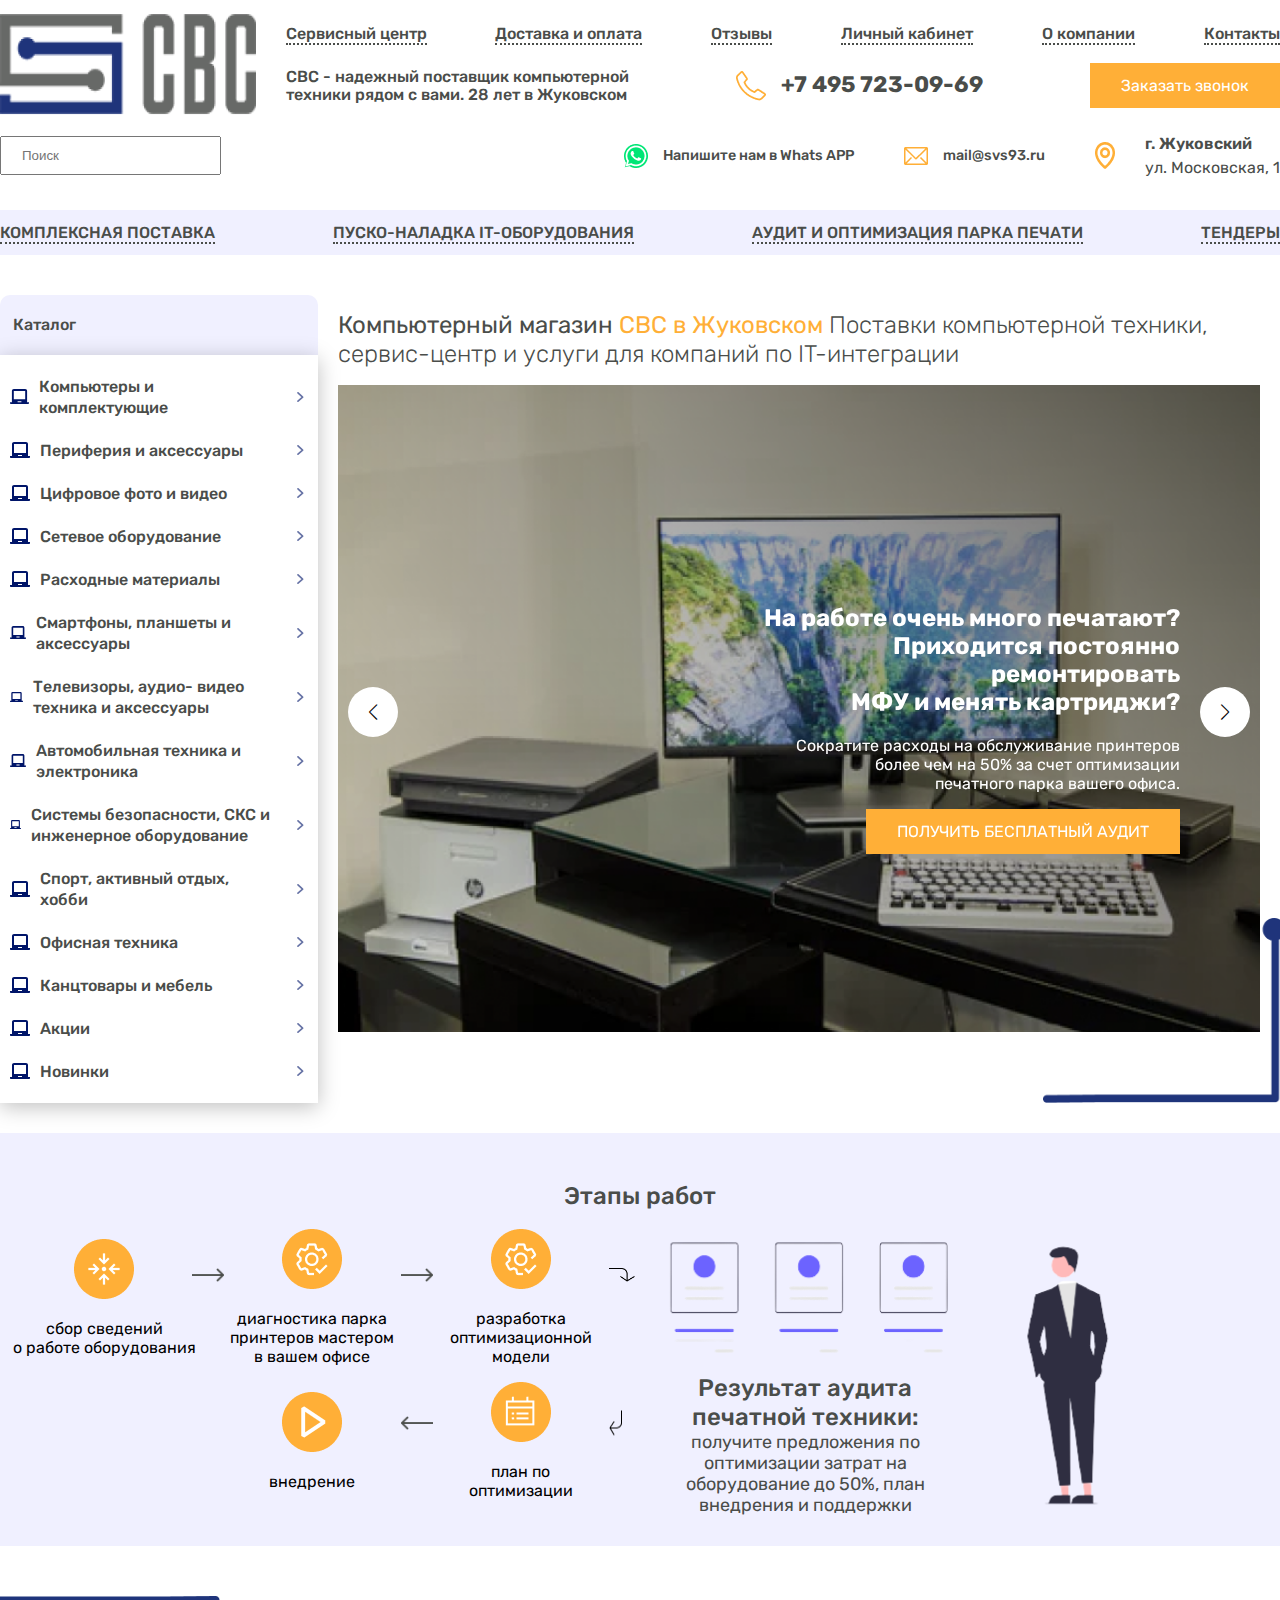
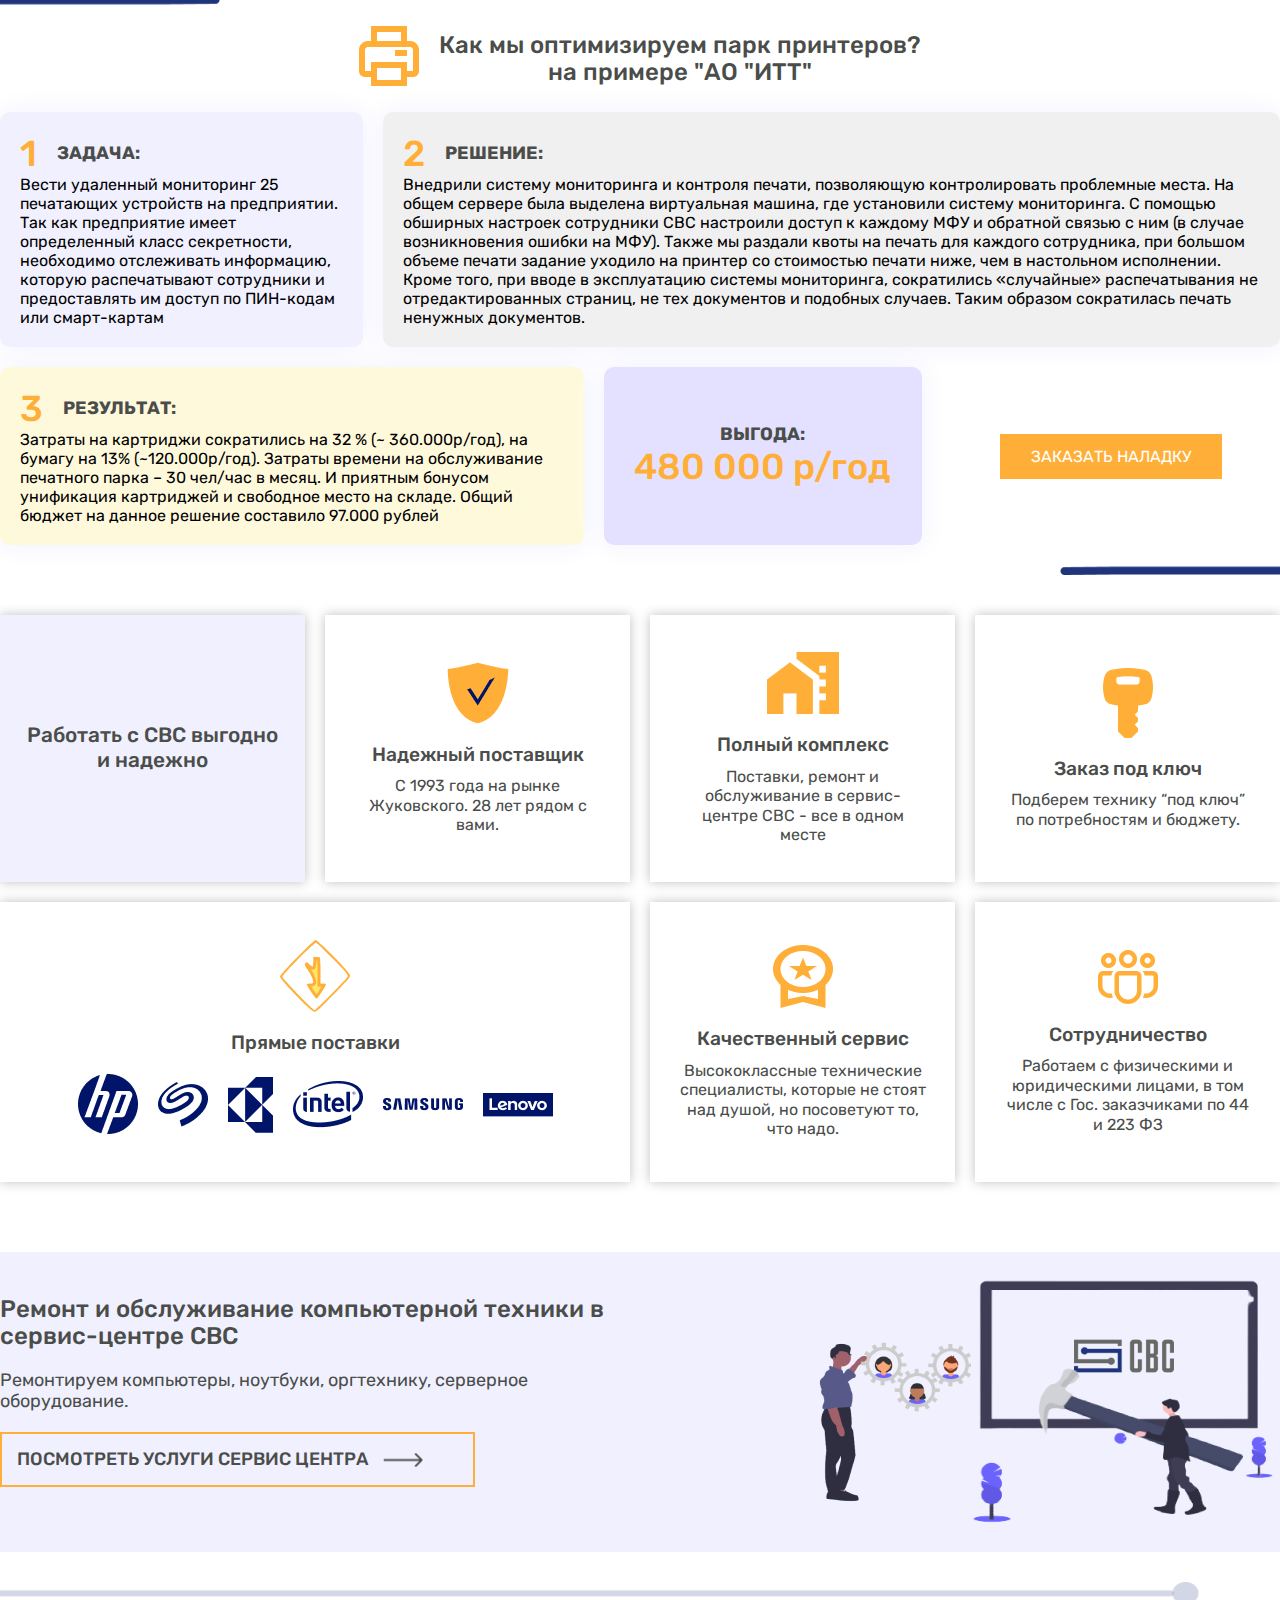
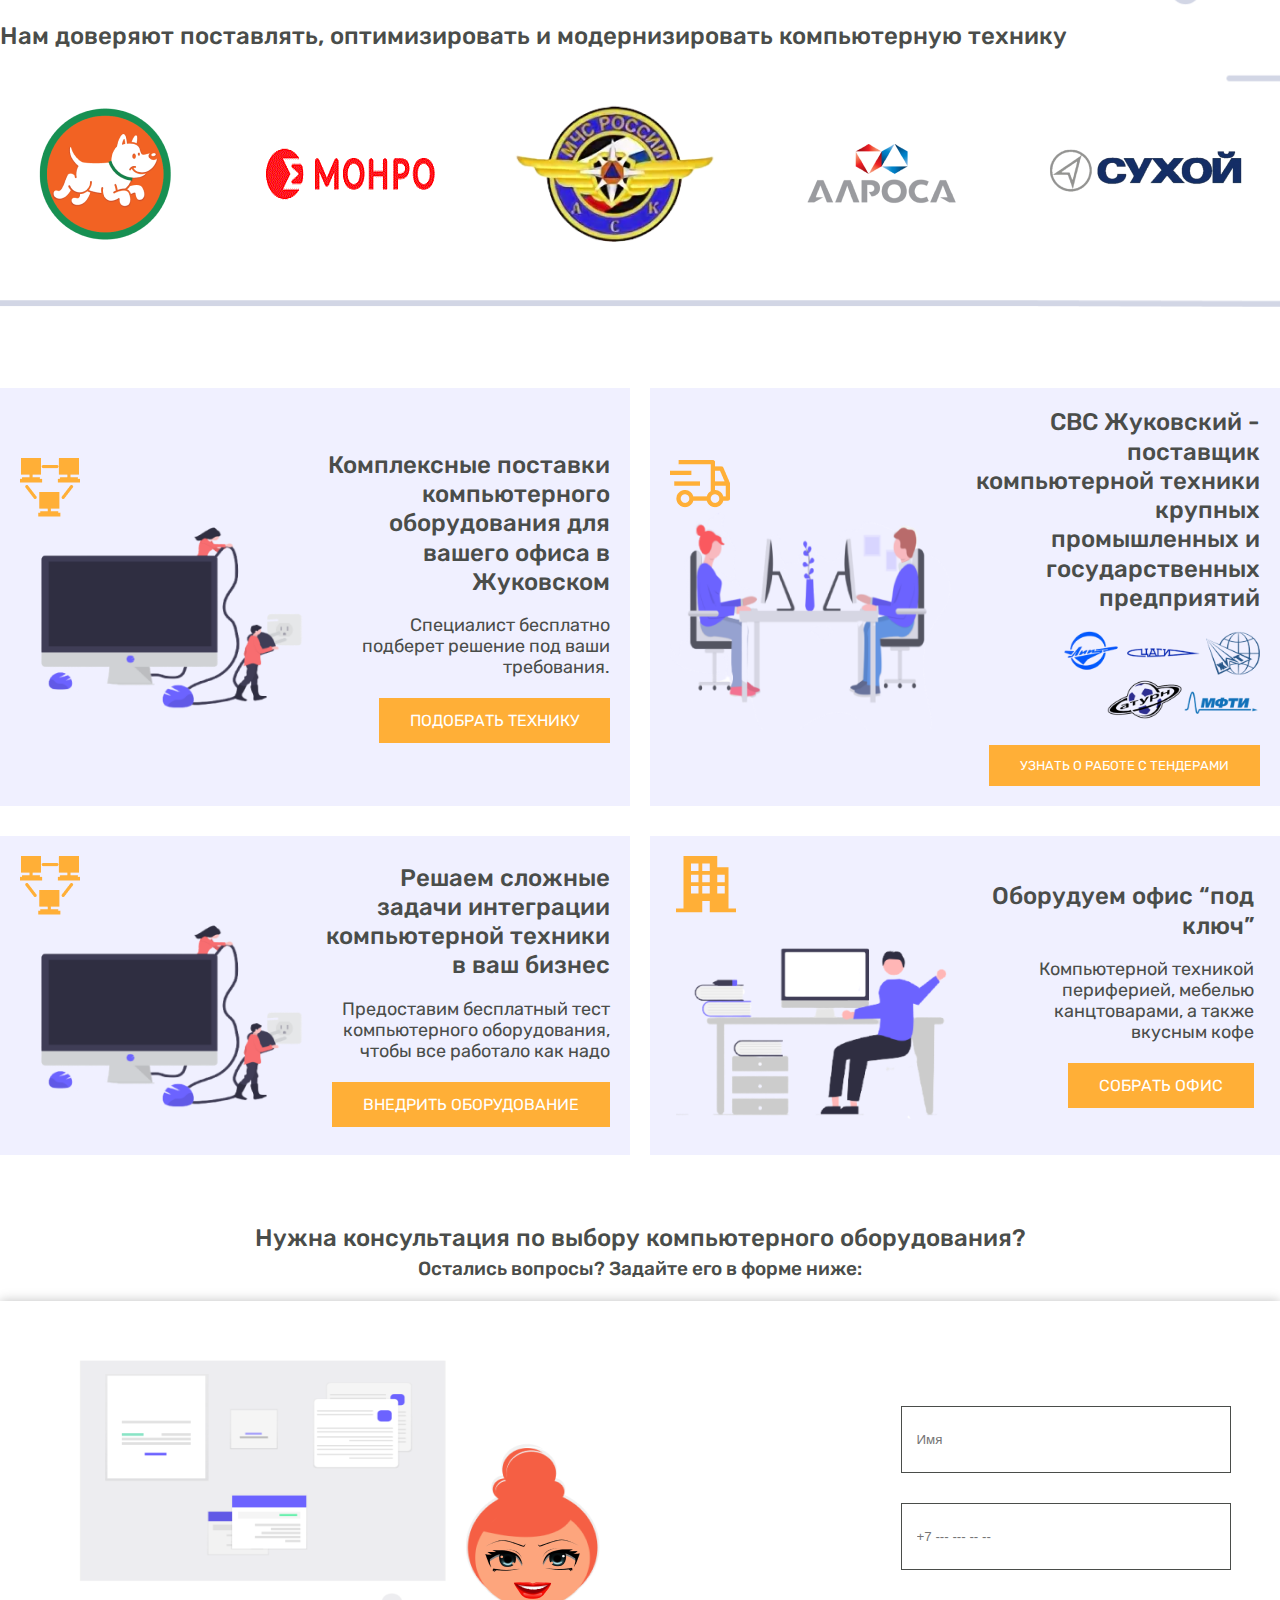
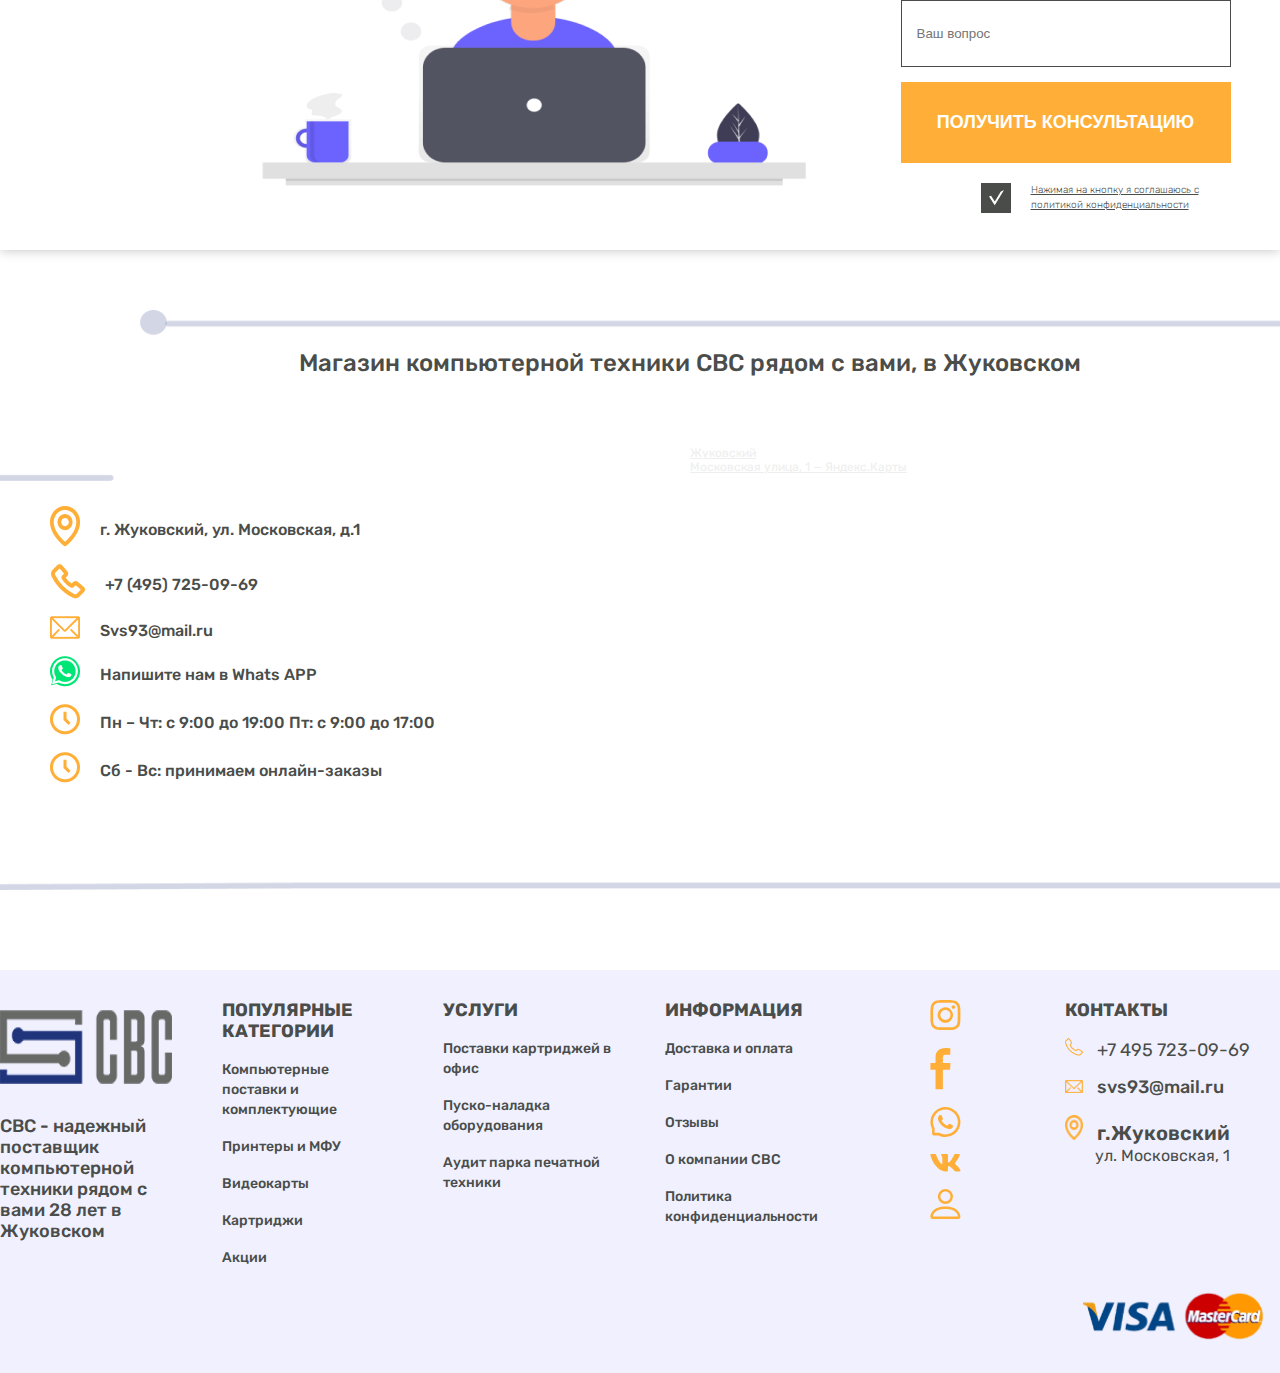
<file: audit.html>
<!DOCTYPE html>
<html lang="ru">

<head>
    <meta charset="UTF-8" />
    <meta http-equiv="X-UA-Compatible" content="IE=edge" />
    <meta name="viewport" content="width=device-width, initial-scale=1.0" />
    <title>SVS</title>
    <link rel="stylesheet" href="css/swiper-bundle.min.css" />
    <link rel="stylesheet" href="css/all.css" />
    <link rel="stylesheet" href="css/header.css" />
    <link rel="stylesheet" href="css/cats-line.css" />
    <link rel="stylesheet" href="css/main-page--main-block.css" />
    <link rel="stylesheet" href="css/footer.css" />
    <link rel="stylesheet" href="css/categories.css" />
    <link rel="stylesheet" href="css/partners.css" />
    <link rel="stylesheet" href="css/audit.css" />
    <link rel="stylesheet" href="css/puskonaladka.css" />
    <link rel="stylesheet" href="css/tender.css" />
    <link rel="stylesheet" href="css/catalog.css" />
    <link rel="stylesheet" href="css/office.css" />
    <link rel="stylesheet" href="css/media.css" />
</head>

<body id="audit_page">
    <header class="no-mobile">
        <div class="container">
          <div class="d-flex">
            <div class="logo">
              <img src="assets/logo.png" alt="Логотип" />
            </div>
            <div class="header-wrap">
              <div class="row row-a1">
                <nav>
                  <ul class="links">
                    <li>
                      <a href="#">Сервисный центр</a>
                    </li>
                    <li>
                      <a href="#">Доставка и оплата</a>
                    </li>
                    <li>
                      <a href="#">Отзывы </a>
                    </li>
  
                    <li>
                      <a href="#">Личный кабинет </a>
                    </li>
                    <li>
                      <a href="#">О компании </a>
                    </li>
                    <li>
                      <a href="#">Контакты</a>
                    </li>
                  </ul>
                </nav>
              </div>
              <div class="row row-a2">
                <div class="about">
                  СВС - надежный поставщик компьютерной <br />
                  техники рядом с вами. 28 лет в Жуковском
                </div>
                <div class="phone">
                  <a href="#" class="icon icon-phone">
                    <img
                      src="assets/phone.png"
                      alt="Иконка телефона"
                      width="30"
                      height="30"
                    />
                    <span> +7 495 723-09-69 </span>
                  </a>
                </div>
  
                <a href="#" class="button button_orange--small"
                  >Заказать звонок</a
                >
              </div>
            </div>
          </div>
        </div>
        <div class="container no-mobile">
          <div class="d-flex" style="justify-content: space-between">
            <form action="#" class="search-line">
              <input type="search" class="search" placeholder="Поиск" />
            </form>
  
            <div class="contact-info">
              <div class="contact whtsp">
                <a href="#" class="icon">
                  <img src="assets/wp.png" alt="Whatsapp" />
                  <span>Напишите нам в Whats APP</span>
                </a>
              </div>
              <div class="contact whtsp">
                <div class="icon">
                  <img src="assets/ml.png" alt="Mail" />
                  <a href="mailto:mail@svs93.ru">mail@svs93.ru</a>
                </div>
              </div>
              <div class="contact whtsp">
                <div class="icon">
                  <img src="assets/lc.png" alt="Location" />
                  <a  href="#">
                    <span class="big"> г. Жуковский </span> <br />
                    <span class="medium">ул. Московская, 1 </span>
                  </a>
                </div>
              </div>
            </div>
          </div>
        </div>
      </header>
  
      <header class="mobile">
        <div class="container">
          <div class="row">
            <div class="logo">
              <img src="assets/logo.png" alt="Логотип" />
            </div>
            <div class="phone">
              <div class="icon icon-phone">
                <img
                  src="assets/phone.png"
                  alt="Иконка телефона"
                  width="30"
                  height="30"
                />
                <span> +7 495 723-09-69 </span>
              </div>
            </div>
          </div>
          <div class="row" style="margin-top: 20px">
            <div class="burger">
              <div class="closed">
                <img src="assets/burger.svg" alt="Меню" />
              </div>
            </div>
            <a href="#" class="button button_orange--small">Заказать звонок</a>
          </div>
          <div class="row" style="margin-top: 20px;">
            <div class="contact whtsp">
              <div class="icon">
                <img src="assets/lc.png" alt="Location" />
                <div>
                  <span class="big"> г. Жуковский </span> <br />
                  <span class="medium">ул. Московская, 1 </span>
                </div>
              </div>
            </div>
            <div class="contact whtsp">
              <div class="icon">
                <img src="assets/wp.png" alt="Whatsapp" />
              </div>
            </div>
            <div class="contact whtsp">
              <div class="icon">
                <img src="assets/cart_mobile.png" alt="Корзина" />
              </div>
              <div class="num">
                  13
              </div>
            </div>
          </div>
        </div>
      </header>
    <section id="cats">
        <div class="container">
            <ul class="cats_list links">
                <li><a href="#">Комплексная поставка</a></li>
                <li><a href="#">Пуско-наладка IT-оборудования</a></li>
                <li><a href="#">Аудит и оптимизация парка печати</a></li>
                <li><a href="#">Тендеры</a></li>
            </ul>
        </div>
    </section>

    <section id="main">
        <div class="container">
            <div class="gtc-4-8">
                <div class="catalog">
                    <div class="catalog--title">Каталог</div>
                    <ul class="catalog-list">
                        <li>
                            <a href="#">
                                <div class="icon">
                                    <img src="assets/pc.svg" alt="ПК" />
                                </div>
                                <span> Компьютеры и комплектующие </span>
                            </a>
                        </li>
                        <li>
                            <a href="#">
                                <div class="icon">
                                    <img src="assets/pc.svg" alt="ПК" />
                                </div>
                                <span> Периферия и аксессуары </span>
                            </a>
                        </li>
                        <li>
                            <a href="#">
                                <div class="icon">
                                    <img src="assets/pc.svg" alt="ПК" />
                                </div>
                                <span> Цифровое фото и видео </span>
                            </a>
                        </li>
                        <li>
                            <a href="#">
                                <div class="icon">
                                    <img src="assets/pc.svg" alt="ПК" />
                                </div>
                                <span> Сетевое оборудование </span>
                            </a>
                        </li>
                        <li>
                            <a href="#">
                                <div class="icon">
                                    <img src="assets/pc.svg" alt="ПК" />
                                </div>
                                <span> Расходные материалы </span>
                            </a>
                        </li>
                        <li>
                            <a href="#">
                                <div class="icon">
                                    <img src="assets/pc.svg" alt="ПК" />
                                </div>
                                <span> Смартфоны, планшеты и аксессуары </span>
                            </a>
                        </li>
                        <li>
                            <a href="#">
                                <div class="icon">
                                    <img src="assets/pc.svg" alt="ПК" />
                                </div>
                                <span> Телевизоры, аудио- видео техника и аксессуары </span>
                            </a>
                        </li>
                        <li>
                            <a href="#">
                                <div class="icon">
                                    <img src="assets/pc.svg" alt="ПК" />
                                </div>
                                <span> Автомобильная техника и электроника </span>
                            </a>
                        </li>
                        <li>
                            <a href="#">
                                <div class="icon">
                                    <img src="assets/pc.svg" alt="ПК" />
                                </div>
                                <span>
                                    Системы безопасности, СКС и инженерное оборудование
                                </span>
                            </a>
                        </li>
                        <li>
                            <a href="#">
                                <div class="icon">
                                    <img src="assets/pc.svg" alt="ПК" />
                                </div>
                                <span> Спорт, активный отдых, хобби </span>
                            </a>
                        </li>
                        <li>
                            <a href="#">
                                <div class="icon">
                                    <img src="assets/pc.svg" alt="ПК" />
                                </div>
                                <span> Офисная техника </span>
                            </a>
                        </li>
                        <li>
                            <a href="#">
                                <div class="icon">
                                    <img src="assets/pc.svg" alt="ПК" />
                                </div>
                                <span> Канцтовары и мебель </span>
                            </a>
                        </li>
                        <li>
                            <a href="#">
                                <div class="icon">
                                    <img src="assets/pc.svg" alt="ПК" />
                                </div>
                                <span> Акции </span>
                            </a>
                        </li>
                        <li>
                            <a href="#">
                                <div class="icon">
                                    <img src="assets/pc.svg" alt="ПК" />
                                </div>
                                <span> Новинки </span>
                            </a>
                        </li>
                    </ul>
                </div>
                <div class="slider">
                    <h1>
                        <b>Компьютерный магазин
                            <span style="color: #ffaf37">СВС в Жуковском</span>
                        </b>
                        Поставки компьютерной техники, сервис-центр и услуги для компаний
                        по IT-интеграции
                    </h1>

                    <div class="swiper">
                        <!-- Additional required wrapper -->
                        <div class="swiper-wrapper">
                            <!-- Slides -->
                            <div class="swiper-slide" style="
                    background-image: url('assets/audit.png');
                    background-size: cover;
                    background-position: center;
                    background-repeat: no-repeat;
                  ">
                                <div class="slide">
                                    <div class="slide-content" style="text-align: right;">
                                        <h2 class="slide-title">
                                            На работе очень много печатают? <br>
                                            Приходится постоянно
                                            ремонтировать <br>
                                            МФУ и менять картриджи? <br>
                                        </h2>
                                        <p>
                                            Сократите расходы на обслуживание принтеров <br>
                                            более
                                            чем на 50% за счет оптимизации <br>
                                            печатного парка вашего офиса.
                                        </p>
                                        <a href="#" class="button_orange--small">
                                            ПОЛУЧИТЬ БЕСПЛАТНЫЙ АУДИТ
                                        </a>
                                    </div>
                                </div>
                            </div>
                        </div>
                        <!-- If we need pagination -->
                        <div class="swiper-pagination"></div>

                        <!-- If we need navigation buttons -->
                        <div class="swiper-button-prev"></div>
                        <div class="swiper-button-next"></div>
                    </div>
                </div>
            </div>
        </div>
    </section>

    <section id="steps">
        <div class="container">
            <h2 class="section-title" style="text-align: center;">
                Этапы работ
            </h2>
            <div class="gtc-1-1">
                <div class="steps-wrap">
                    <div class="step">
                        <div class="icon">
                            <img src="assets/snow.png" alt="1">
                        </div>
                        <p style="text-align: center;">
                            сбор сведений <br>
                            о работе оборудования
                        </p>
                    </div>
                    <div class="step">
                        <div class="icon">
                            <img src="assets/sett.png" alt="1">
                        </div>
                        <p style="text-align: center;">
                            диагностика парка <br> принтеров мастером <br> в вашем офисе
                        </p>
                    </div>
                    <div class="step">
                        <div class="icon">
                            <img src="assets/sett.png" alt="1">
                        </div>
                        <p style="text-align: center;">
                            разработка <br> оптимизационной <br> модели
                        </p>
                    </div>
                    <div class="step">

                    </div>
                    <div class="step">
                        <div class="icon">
                            <img src="assets/play.png" alt="1">
                        </div>
                        <p style="text-align: center;">
                            внедрение
                        </p>
                    </div>
                    <div class="step">
                        <div class="icon">
                            <img src="assets/calend.png" alt="1">
                        </div>
                        <p style="text-align: center;">
                            план по <br> оптимизации
                        </p>
                    </div>
                </div>
                <div class="results">
                    <img src="assets/res.png" alt="1">

                    <div class="res-text-wrap">
                        <div class="res-title">
                            Результат аудита печатной техники:
                        </div>

                        <div class="res-text">
                            получите предложения по оптимизации затрат на оборудование до 50%, план внедрения и
                            поддержки
                        </div>
                    </div>

                </div>
            </div>

        </div>
    </section>

    <section id="optimize">
        <div class="container">
            <h2 class="section-title">
                <div class="icon">
                    <img src="assets/print1.png" alt="1">
                </div>
                Как мы оптимизируем парк принтеров? <br>
                на примере "АО "ИТТ"
            </h2>

            <div class="block-areas">
                <div class="zadacha" style="grid-area: a;">
                    <div class="row">
                        <div class="num">
                            1
                        </div>
                        <div class="title">
                            Задача:
                        </div>
                    </div>

                    <div class="description">
                        Вести удаленный мониторинг 25 печатающих устройств на предприятии. Так как предприятие имеет
                        определенный класс секретности, необходимо отслеживать информацию, которую распечатывают
                        сотрудники и предоставлять
                        им доступ по ПИН-кодам или смарт-картам

                    </div>
                </div>
                <div class="reshenie" style="grid-area: b;">
                    <div class="row">
                        <div class="num">
                            2
                        </div>
                        <div class="title">
                            Решение:
                        </div>
                    </div>

                    <div class="description">
                        Внедрили систему мониторинга и контроля печати, позволяющую контролировать проблемные места. На
                        общем сервере была выделена виртуальная машина, где установили систему мониторинга. С помощью
                        обширных настроек сотрудники СВС настроили доступ к каждому МФУ и обратной связью с ним (в
                        случае возникновения ошибки на МФУ). Также мы раздали квоты на печать для каждого сотрудника,
                        при большом объеме печати задание уходило на принтер со стоимостью печати ниже, чем в настольном
                        исполнении. Кроме того, при вводе
                        в эксплуатацию системы мониторинга, сократились «случайные» распечатывания не отредактированных
                        страниц,
                        не тех документов и подобных случаев. Таким образом сократилась печать ненужных документов.


                    </div>
                </div>
                <div class="rez" style="grid-area: c;">
                    <div class="row">
                        <div class="num">
                            3
                        </div>
                        <div class="title">
                            результат:
                        </div>
                    </div>

                    <div class="description">
                        Затраты на картриджи сократились на 32 % (~ 360.000р/год), на бумагу на 13% (~120.000р/год).
                        Затраты времени на обслуживание печатного парка – 30 чел/час в месяц. И приятным бонусом
                        унификация картриджей и свободное место на складе. Общий бюджет на данное решение составило
                        97.000 рублей
                    </div>
                </div>
                <div class="vygod" style="grid-area: d;">
                    <div class="title">выгода:</div>
                    <div class="cifra">
                        480 000 р/год
                    </div>
                </div>
                <div class="btn-block" style="grid-area: e;">
                    <a href="#" class="button_orange--small">
                        ЗАКАЗАТЬ НАЛАДКУ
                    </a>
                </div>
            </div>
        </div>
    </section>

    <section id="advantages">
        <div class="container">
            <div class="advantages-list">
                <div class="card active">Работать с СВС выгодно и надежно</div>
                <div class="card">
                    <div class="icon">
                        <img src="assets/shed.png" alt="Щит" />
                    </div>
                    <div class="card-title">Надежный поставщик</div>
                    <div class="card-desc">
                        С 1993 года на рынке Жуковского. 28 лет рядом с вами.
                    </div>
                </div>
                <div class="card">
                    <div class="icon">
                        <img src="assets/chome.png" alt="Щит" />
                    </div>
                    <div class="card-title">Полный комплекс</div>
                    <div class="card-desc">
                        Поставки, ремонт и обслуживание в сервис- центре СВС - все в одном
                        месте
                    </div>
                </div>
                <div class="card">
                    <div class="icon">
                        <img src="assets/ckey.png" alt="Щит" />
                    </div>
                    <div class="card-title">Заказ под ключ</div>
                    <div class="card-desc">
                        Подберем технику “под ключ” по потребностям и бюджету.
                    </div>
                </div>
                <div class="card" style="grid-column-start: 1; grid-column-end: 3">
                    <div class="icon">
                        <img src="assets/c_ar-d.png" alt="Щит" />
                    </div>
                    <div class="card-title">Прямые поставки</div>
                    <div class="card-desc">
                        <div class="logos-list">
                            <img src="assets/Vector-1.png" alt="v" />
                            <img src="assets/Vector-2.png" alt="v" />
                            <img src="assets/Vector-3.png" alt="v" />
                            <img src="assets/Vector-4.png" alt="v" />
                            <img src="assets/Vector-5.png" alt="v" />
                            <img src="assets/Vector-6.png" alt="v" />
                        </div>
                    </div>
                </div>
                <div class="card">
                    <div class="icon">
                        <img src="assets/cstar.png" alt="Щит" />
                    </div>
                    <div class="card-title">Качественный сервис</div>
                    <div class="card-desc">
                        Высококлассные технические специалисты, которые не стоят над
                        душой, но посоветуют то, что надо.
                    </div>
                </div>
                <div class="card">
                    <div class="icon">
                        <img src="assets/cusers.png" alt="Щит" />
                    </div>
                    <div class="card-title">Сотрудничество</div>
                    <div class="card-desc">
                        Работаем с физическими и юридическими лицами, в том числе с Гос.
                        заказчиками по 44 и 223 ФЗ
                    </div>
                </div>
            </div>
        </div>
    </section>


    <section id="remont">
        <div class="container">
            <div class="gtc2">
                <div class="col1">
                    <h2 class="section-title">
                        Ремонт и обслуживание компьютерной техники в сервис-центре СВС
                    </h2>
                    <div class="desc">
                        Ремонтируем компьютеры, ноутбуки, оргтехнику, серверное
                        оборудование.
                    </div>

                    <a href="#" class="button-rounded--arrow">
                        ПОСМОТРЕТЬ УСЛУГИ СЕРВИС ЦЕНТРА
                    </a>
                </div>
                <div class="col2">
                    <img src="assets/svs_remont.png" alt="ремонт" />
                </div>
            </div>
        </div>
    </section>
    <section id="doverie">
        <div class="container">
            <h2 class="doverie-title">
                Нам доверяют поставлять, оптимизировать и модернизировать компьютерную
                технику
            </h2>

            <div class="logos-list">
                <img src="assets/ld1.png" alt="Доверие" />
                <img src="assets/ld2.png" alt="Доверие" />
                <img src="assets/ld3.png" alt="Доверие" />
                <img src="assets/ld4.png" alt="Доверие" />
                <img src="assets/ld5.png" alt="Доверие" />
            </div>
        </div>
    </section>

    <section id="adv">
        <div class="container">
            <div class="gtc2" style="margin-bottom: 30px;">
                <div class="adv_card zhuk gtc2">
                    <div>
                        <div class="icon">
                            <img src="assets/network.png" alt="Сеть" />
                        </div>
                        <div class="adv_image">
                            <img src="assets/monitora.png" alt="МОнитор" />
                        </div>
                    </div>
                    <div>
                        <div class="title">
                            Комплексные поставки компьютерного оборудования для вашего офиса
                            в Жуковском
                        </div>
                        <div class="desc">
                            Специалист бесплатно подберет решение под ваши требования.
                        </div>
                        <a href="#" class="button button_orange--small">ПОДОБРАТЬ ТЕХНИКУ</a>
                    </div>
                </div>
                <div class="adv_card office gtc2" style="padding: 20px;">
                    <div>
                        <div class="icon">
                            <img src="assets/fastalras.png" alt="Дом" />
                        </div>
                        <div class="adv_image">
                            <img src="assets/image50.png" alt="Привет" />
                        </div>
                    </div>
                    <div>
                        <div class="title">СВС Жуковский - поставщик компьютерной техники крупных промышленных
                            и государственных предприятий</div>
                        <div class="desc">
                            <img src="assets/Group351.png" alt="Gr351" style="width: 200px;">
                        </div>
                        <a href="#" class="button button_orange--small" style="font-size: 13px;">УЗНАТЬ О РАБОТЕ С ТЕНДЕРАМИ</a>
                    </div>
                </div>
            </div>
            <div class="gtc2">
                <div class="adv_card gtc2">
                    <div>
                        <div class="icon">
                            <img src="assets/network.png" alt="Сеть" />
                        </div>
                        <div class="adv_image">
                            <img src="assets/monitora.png" alt="МОнитор" />
                        </div>
                    </div>
                    <div>
                        <div class="title">
                            Решаем cложные
задачи интеграции
компьютерной техники 
в ваш
бизнес 
                        </div>
                        <div class="desc">
                            Предоставим
бесплатный тест компьютерного
оборудования, чтобы все
работало как надо
                        </div>
                        <a href="#" class="button button_orange--small">ВНЕДРИТЬ ОБОРУДОВАНИЕ</a>
                    </div>
                </div>
                <div class="adv_card office gtc2">
                    <div>
                        <div class="icon">
                            <img src="assets/dom.png" alt="Дом" />
                        </div>
                        <div class="adv_image">
                            <img src="assets/hello.png" alt="Привет" />
                        </div>
                    </div>
                    <div>
                        <div class="title">Оборудуем офис “под ключ”</div>
                        <div class="desc">
                            Компьютерной техникой периферией, мебелью канцтоварами, а также
                            вкусным кофе
                        </div>
                        <a href="#" class="button button_orange--small">СОБРАТЬ ОФИС</a>
                    </div>
                </div>
            </div>
        </div>
    </section>

    <section id="svyaz" style="margin-top: 70px;">
        <div class="container">
            <div class="align-center">
                <h2 class="section-title">
                    Нужна консультация по выбору компьютерного оборудования?
                </h2>
                <div class="under-title">
                    Остались вопросы? Задайте его в форме ниже:
                </div>
            </div>

            <div class="card">
                <div class="gtc2-1">
                    <div>
                        <img src="assets/left_illustra.png" alt="Left Ill" />
                    </div>
                    <div class="flex j-end f-column aiend">
                        <form action="#" id="main">
                            <input type="text" placeholder="Имя" name="name" />
                            <input type="tel" placeholder="+7 --- --- -- --" name="tel" />
                            <input type="text" placeholder="Ваш вопрос" name="quest" />
                            <button type="submit">Получить консультацию</button>
                        </form>

                        <div class="checkdiv">
                            <img src="assets/check.png" alt="Check" />
                            Нажимая на кнопку я соглашаюсь с политикой конфиденциальности
                        </div>
                    </div>
                </div>
            </div>
        </div>
    </section>

    <section id="cart">
        <div class="container">
            <div class="align-center">
                <h2 class="section-title">
                    Магазин компьютерной техники СВС рядом с вами, в Жуковском
                </h2>

            </div>

            <div class="contacts">
                <div class="contacts-list">
                    <a href="#" class="contacts-item">
                        <div class="icon">
                            <img src="assets/loca.png" alt="Локация">
                        </div>
                        <span>
                            г. Жуковский, ул. Московская, д.1
                        </span>
                    </a>
                    <a href="#" class="contacts-item">
                        <div class="icon">
                            <img src="assets/pho.png" alt="Телефон">
                        </div>
                        <span>
                            +7 (495) 725-09-69
                        </span>
                    </a>
                    <a href="#" class="contacts-item">
                        <div class="icon">
                            <img src="assets/mail.png" alt="Почта">
                        </div>
                        <span>
                            Svs93@mail.ru
                        </span>
                    </a>
                    <a href="#" class="contacts-item">
                        <div class="icon">
                            <img src="assets/wpa.png" alt="WhatsApp">
                        </div>
                        <span>
                            Напишите нам в Whats APP
                        </span>
                    </a>
                    <div class="contacts-item">
                        <div class="icon">
                            <img src="assets/timer1.png" alt="Timer1">
                        </div>
                        <span>
                            Пн – Чт: с 9:00 до 19:00 Пт: с 9:00 до 17:00
                        </span>
                    </div>
                    <div class="contacts-item">
                        <div class="icon">
                            <img src="assets/timer2.png" alt="Timer2">
                        </div>
                        <span>
                            Сб - Вс: принимаем онлайн-заказы
                        </span>
                    </div>
                </div>
                <div class="map">
                    <div style="position:relative;overflow:hidden;"><a
                            href="https://yandex.ru/maps/20571/zhukovskiy/?utm_medium=mapframe&utm_source=maps"
                            style="color:#eee;font-size:12px;position:absolute;top:0px;">Жуковский</a><a
                            href="https://yandex.ru/maps/20571/zhukovskiy/house/moskovskaya_ulitsa_1/Z0EYdwZjS0MEQFtvfXl4eXthZQ==/?ll=38.117579%2C55.597547&utm_medium=mapframe&utm_source=maps&z=17.1"
                            style="color:#eee;font-size:12px;position:absolute;top:14px;">Московская улица, 1 —
                            Яндекс.Карты</a><iframe src="https://yandex.ru/map-widget/v1/-/CCUqVLfIxA" width="560"
                            height="400" frameborder="0" allowfullscreen="true" style="position:relative;"></iframe>
                    </div>
                </div>
            </div>
        </div>
    </section>


    <footer>
        <div class="container">
            <div class="footer">
                <div class="columns_footer">
                    <div class="column_footer1">
                        <img class="logo_footer" src="assets/logo.png" alt="logo" width="209" height="94" />
                        <div class="underlogo">
                            <p>
                                СВС - надежный поставщик компьютерной техники рядом с вами 28
                                лет в Жуковском
                            </p>
                        </div>
                    </div>
                    <div class="column_footer2">
                        <div class="heading">Популярные категории</div>
                        <div class="menu_footer">
                            <ul>
                                <li><a href="#">Компьютерные поставки и комплектующие</a></li>
                                <li><a href="#">Принтеры и МФУ</a></li>
                                <li><a href="#">Видеокарты</a></li>
                                <li><a href="#">Картриджи</a></li>
                                <li><a href="#">Акции</a></li>
                            </ul>
                        </div>
                    </div>
                    <div class="column_footer3">
                        <div class="heading">Услуги</div>
                        <div class="menu_footer">
                            <ul>
                                <li><a href="#">Поставки картриджей в офис</a></li>
                                <li><a href="#">Пуско-наладка оборудования</a></li>
                                <li><a href="#">Аудит парка печатной техники</a></li>
                            </ul>
                        </div>
                    </div>
                    <div class="column_footer4">
                        <div class="heading">Информация</div>
                        <div class="menu_footer">
                            <ul>
                                <li><a href="#">Доставка и оплата</a></li>
                                <li><a href="#">Гарантии</a></li>
                                <li><a href="#">Отзывы</a></li>
                                <li><a href="#">О компании СВС</a></li>
                                <li><a href="#">Политика конфиденциальности</a></li>
                            </ul>
                        </div>
                    </div>
                    <div class="column_footer5">
                        <div class="icons_footer">
                            <ul>
                                <li>
                                    <a href="#"><img src="assets/inst.svg" alt="instagram" /></a>
                                </li>
                                <li>
                                    <a href="#"><img src="assets/fc.svg" alt="facebook" /></a>
                                </li>
                                <li>
                                    <a href="#"><img src="assets/wa.svg" alt="WhatsApp" /></a>
                                </li>
                                <li>
                                    <a href="#"><img src="assets/vk.svg " alt="ВКонтакте" /></a>
                                </li>
                                <li>
                                    <a href="#"><img src="assets/icon_men.svg" alt="ЗВОНИЛКА" /></a>
                                </li>
                            </ul>
                        </div>
                    </div>
                    <div class="column_footer6">
                        <div class="heading">Контакты</div>
                        <div class="menu_footer">
                            <ul>
                                <li>
                                    <div class="icon_text phone">
                                        <img src="assets/phone.png" alt="phone" width="18" />
                                        <a href="tel:+7 495 723-09-69">+7 495 723-09-69</a>
                                    </div>
                                </li>
                                <li>
                                    <div class="icon_text email">
                                        <img src="assets/ml.png" alt="e-mail" width="18" />
                                        <a href="mailto:svs93@mail.ru">svs93@mail.ru</a>
                                    </div>
                                </li>
                                <li>
                                    <div class="icon_text geoposition">
                                        <img src="assets/lc.png" alt="geoposition" width="18" />
                                        <a href="#">г.Жуковский <br /><span>ул. Московская, 1</span>
                                        </a>
                                    </div>
                                </li>
                            </ul>
                        </div>
                    </div>
                </div>
                <div class="visa_mc">
                    <img src="assets/visa_mc.png" alt="visa master cart" width="197" height="59" />
                </div>
            </div>
        </div>
    </footer>
    <footer class="mobile">
        <div class="container">
            <div class="footer">
                <div class="columns">
                    <div class="column1">
                        <img class="logo_footer" src="assets/logo.png" alt="logo" width="73" height="33" />
                        <div class="razd">
                            <div class="heading">Популярные категории</div>
                            <div class="menu_footer">
                                <ul>
                                    <li>
                                        <a href="#">Компьютерные поставки и комплектующие</a>
                                    </li>
                                    <li><a href="#">Принтеры и МФУ</a></li>
                                    <li><a href="#">Видеокарты</a></li>
                                    <li><a href="#">Картриджи</a></li>
                                    <li><a href="#">Акции</a></li>
                                </ul>
                            </div>
                        </div>
                        <div class="razd">
                            <div class="heading">Информация</div>
                            <div class="menu_footer">
                                <ul>
                                    <li><a href="#">Доставка и оплата</a></li>
                                    <li><a href="#">Гарантии</a></li>
                                    <li><a href="#">Отзывы</a></li>
                                    <li><a href="#">О компании СВС</a></li>
                                    <li><a href="#">Политика конфиденциальности</a></li>
                                </ul>
                            </div>
                        </div>
                    </div>
                    <div class="column2">
                        <div class="burger">
                            <div class="closed">
                                <img src="assets/burger.svg" alt="Меню" />
                            </div>
                        </div>
                        <div class="icons_footer">
                            <ul>
                                <li>
                                    <a href="#"><img src="assets/inst.svg" alt="instagram" /></a>
                                </li>
                                <li>
                                    <a href="#"><img src="assets/fc.svg" alt="facebook" /></a>
                                </li>
                                <li>
                                    <a href="#"><img src="assets/wa.svg" alt="WhatsApp" /></a>
                                </li>
                                <li>
                                    <a href="#"><img src="assets/vk.svg " alt="ВКонтакте" /></a>
                                </li>
                                <li>
                                    <a href="#"><img src="assets/icon_men.svg" alt="ЗВОНИЛКА" /></a>
                                </li>
                            </ul>
                        </div>
                        <div class="c">
                            <div class="heading">Контакты</div>
                            <div class="menu_footer">
                                <ul>
                                    <li>
                                        <div class="icon_text phone">
                                            <img src="assets/phone.png" alt="phone" width="18" />
                                            <a href="tel:+7 495 723-09-69">+7 495 723-09-69</a>
                                        </div>
                                    </li>
                                    <li>
                                        <div class="icon_text email">
                                            <img src="assets/ml.png" alt="e-mail" width="18" />
                                            <a href="mailto:svs93@mail.ru">svs93@mail.ru</a>
                                        </div>
                                    </li>
                                    <li>
                                        <div class="icon_text geoposition">
                                            <img src="assets/lc.png" alt="geoposition" width="18" />
                                            <a href="#">г.Жуковский <br /><span>ул. Московская, 1</span>
                                            </a>
                                        </div>
                                    </li>
                                </ul>
                            </div>
                        </div>
                        <div class="visa_mc">
                            <img src="assets/visa_mc.png" alt="visa master cart" width="120" height="36" />
                        </div>
                    </div>
                </div>
            </div>
        </div>
    </footer>
    <script src="js/swiper-bundle.min.js"></script>
    <script src="js/slider.js"></script>
</body>

</html>
</file>
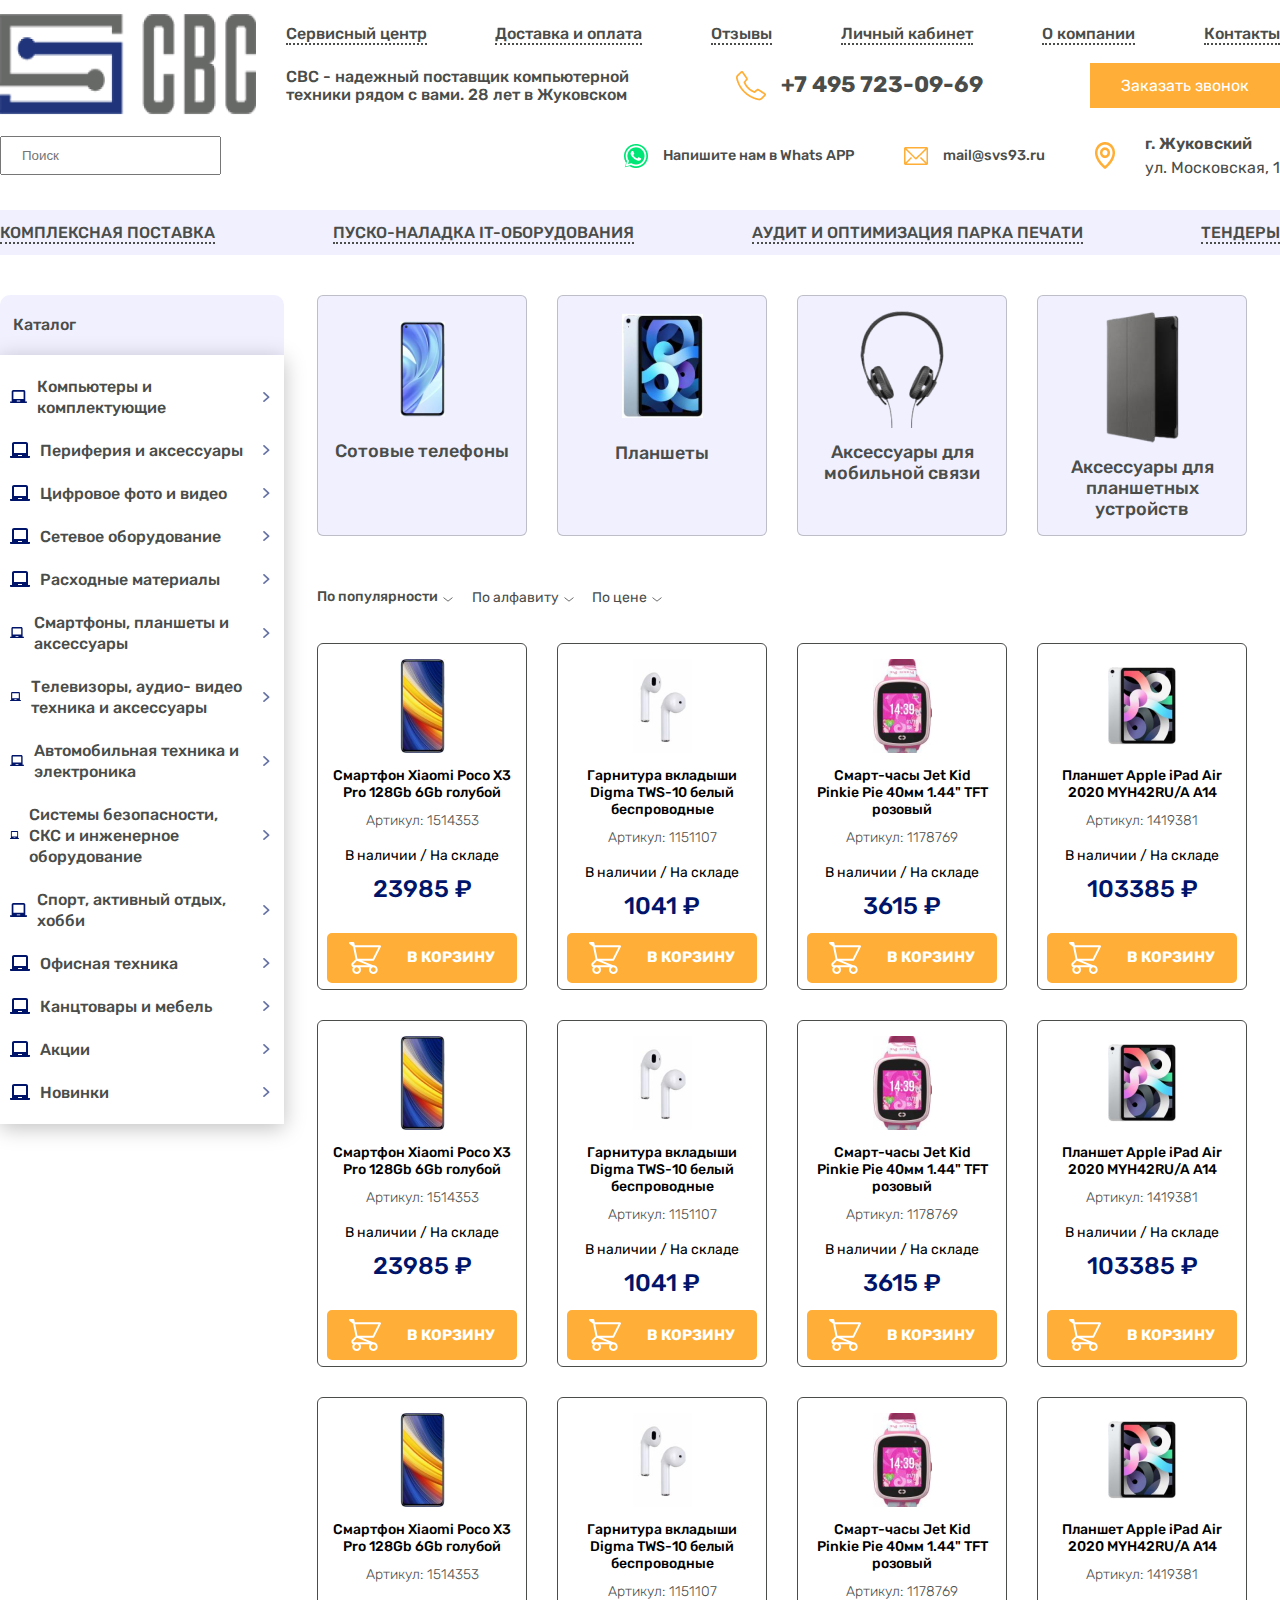
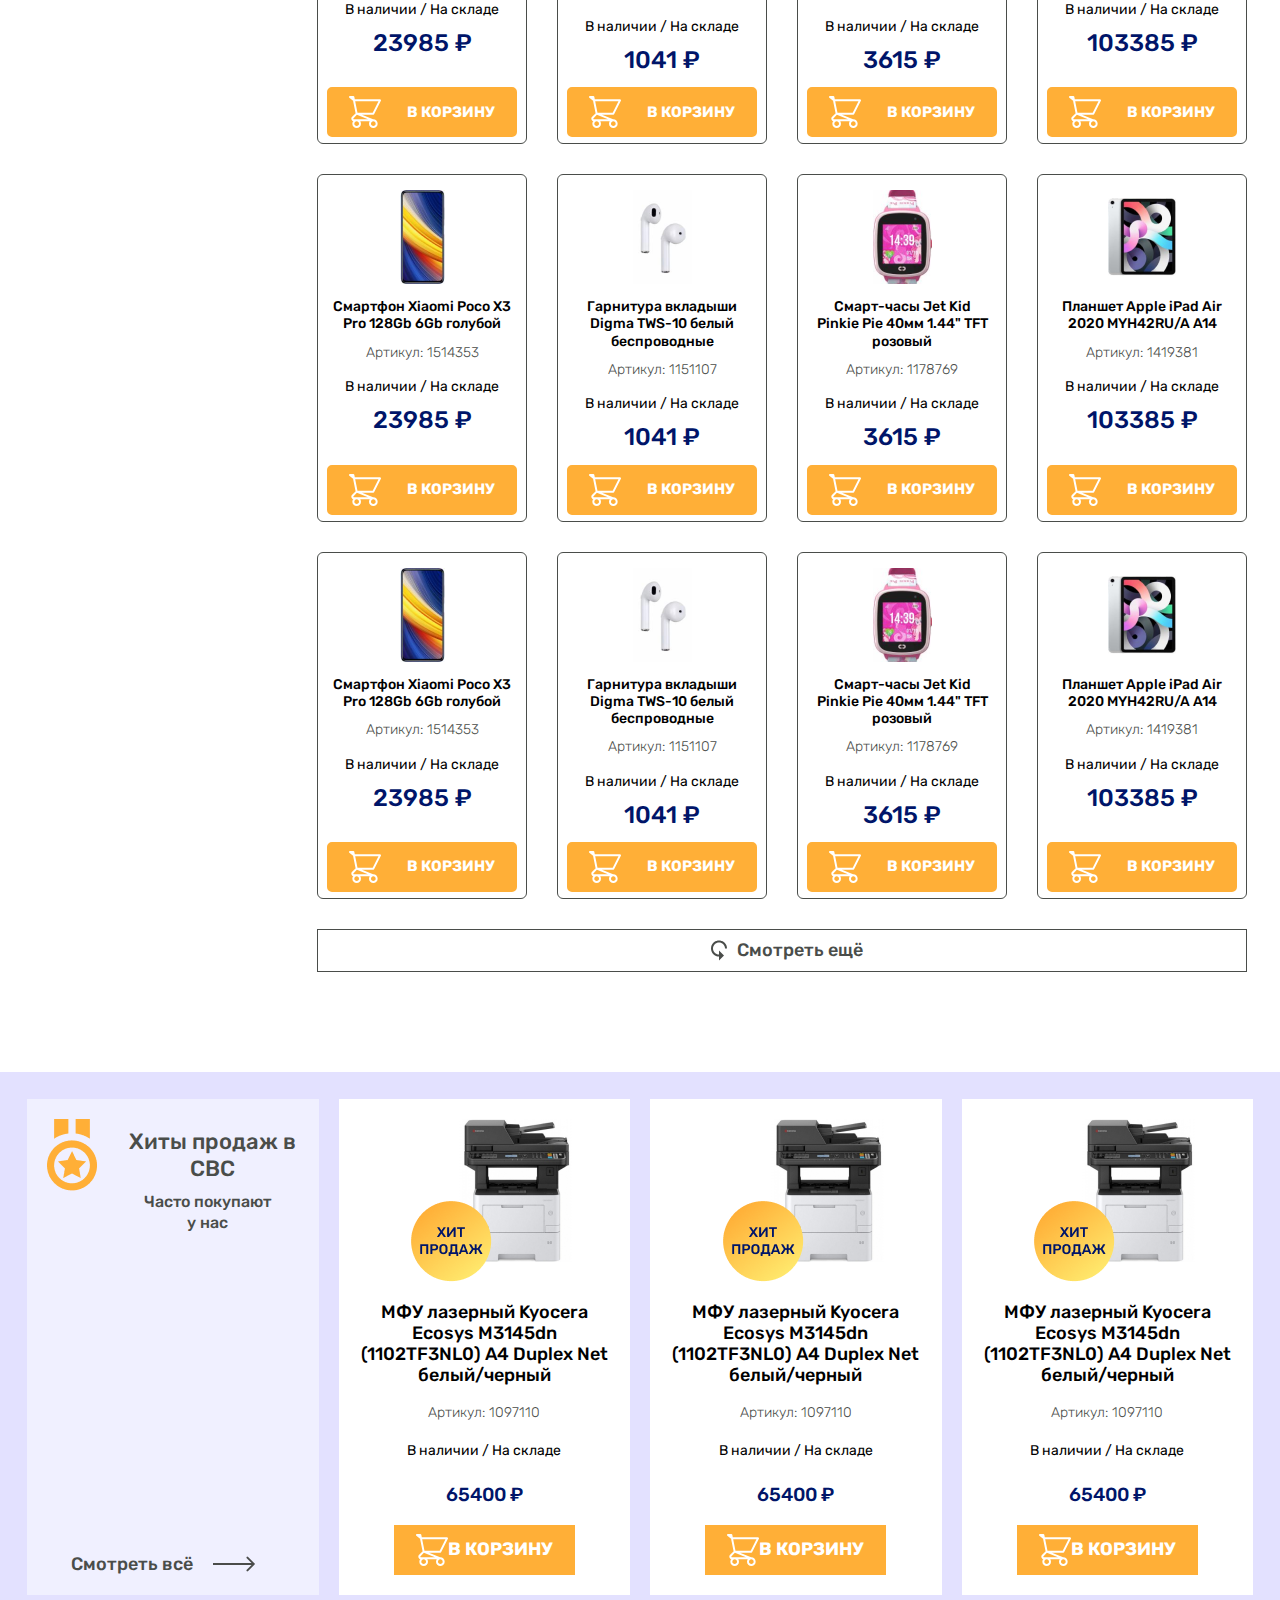
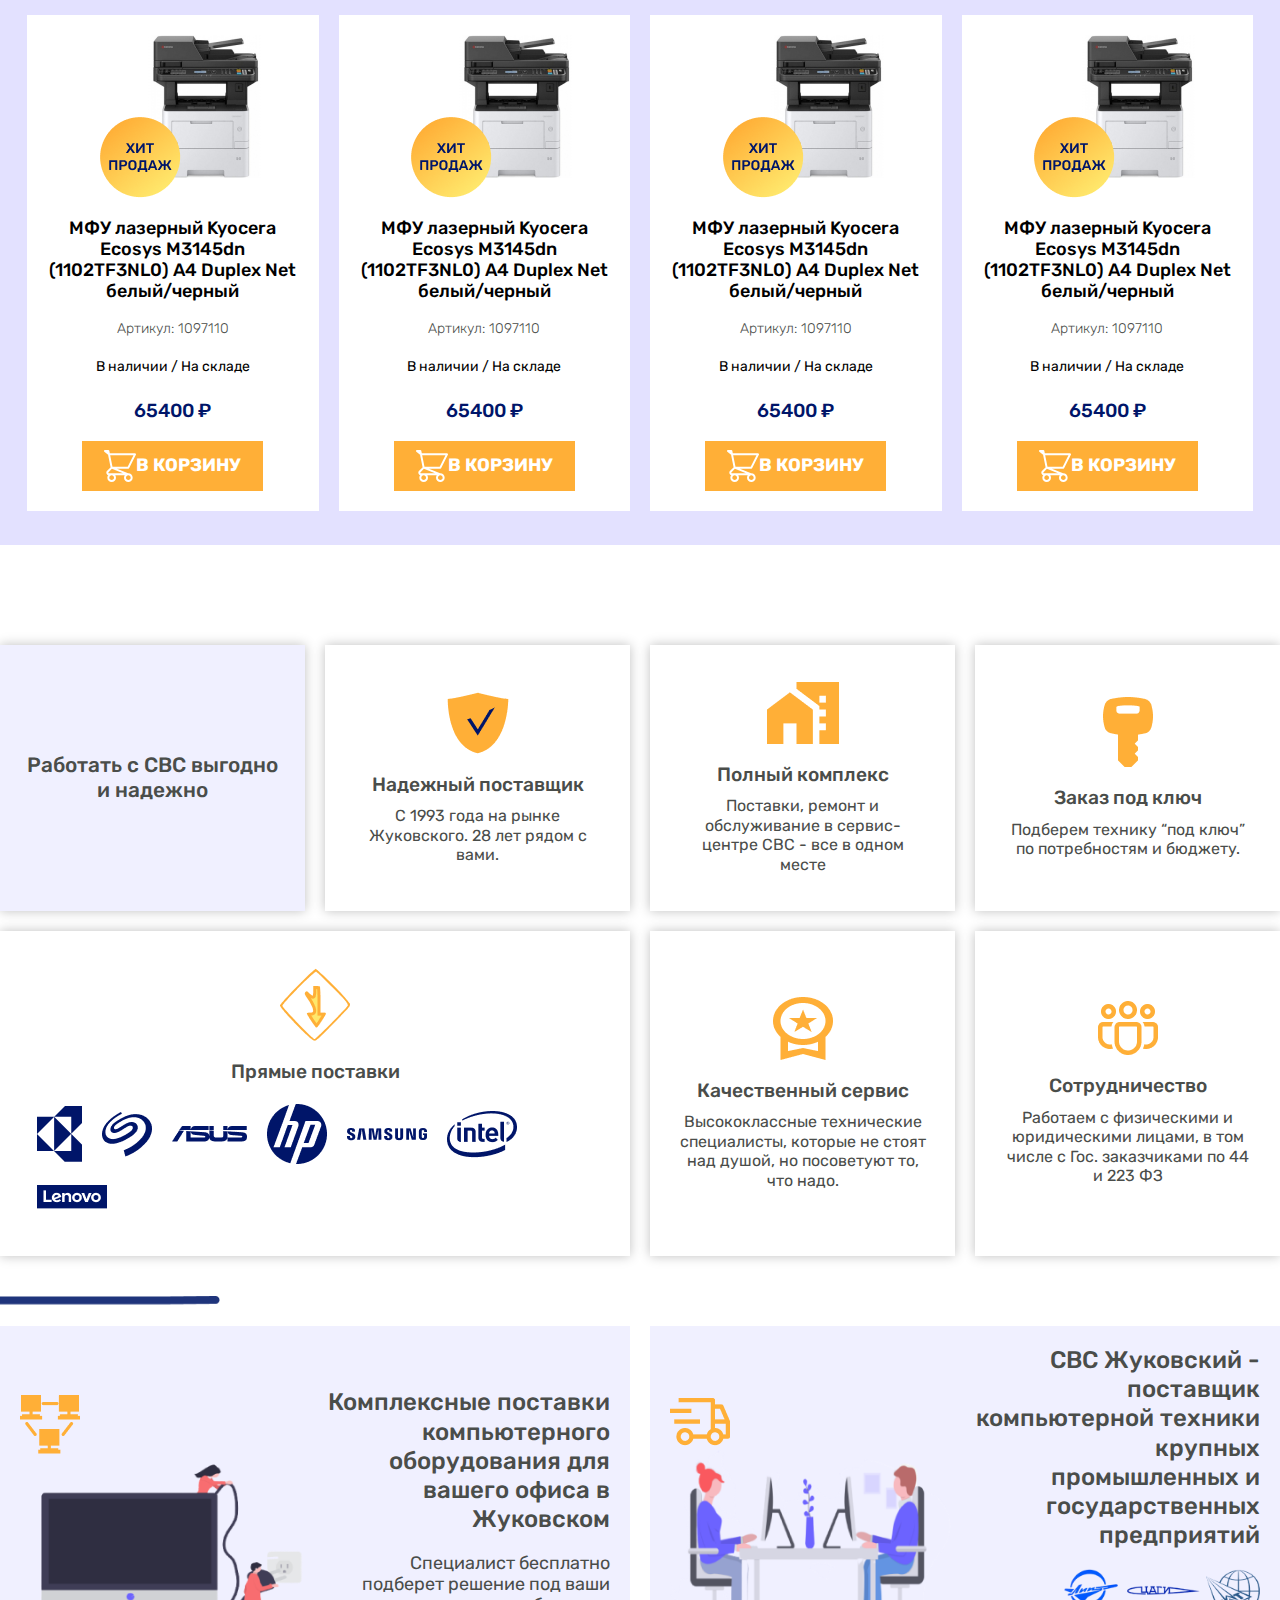
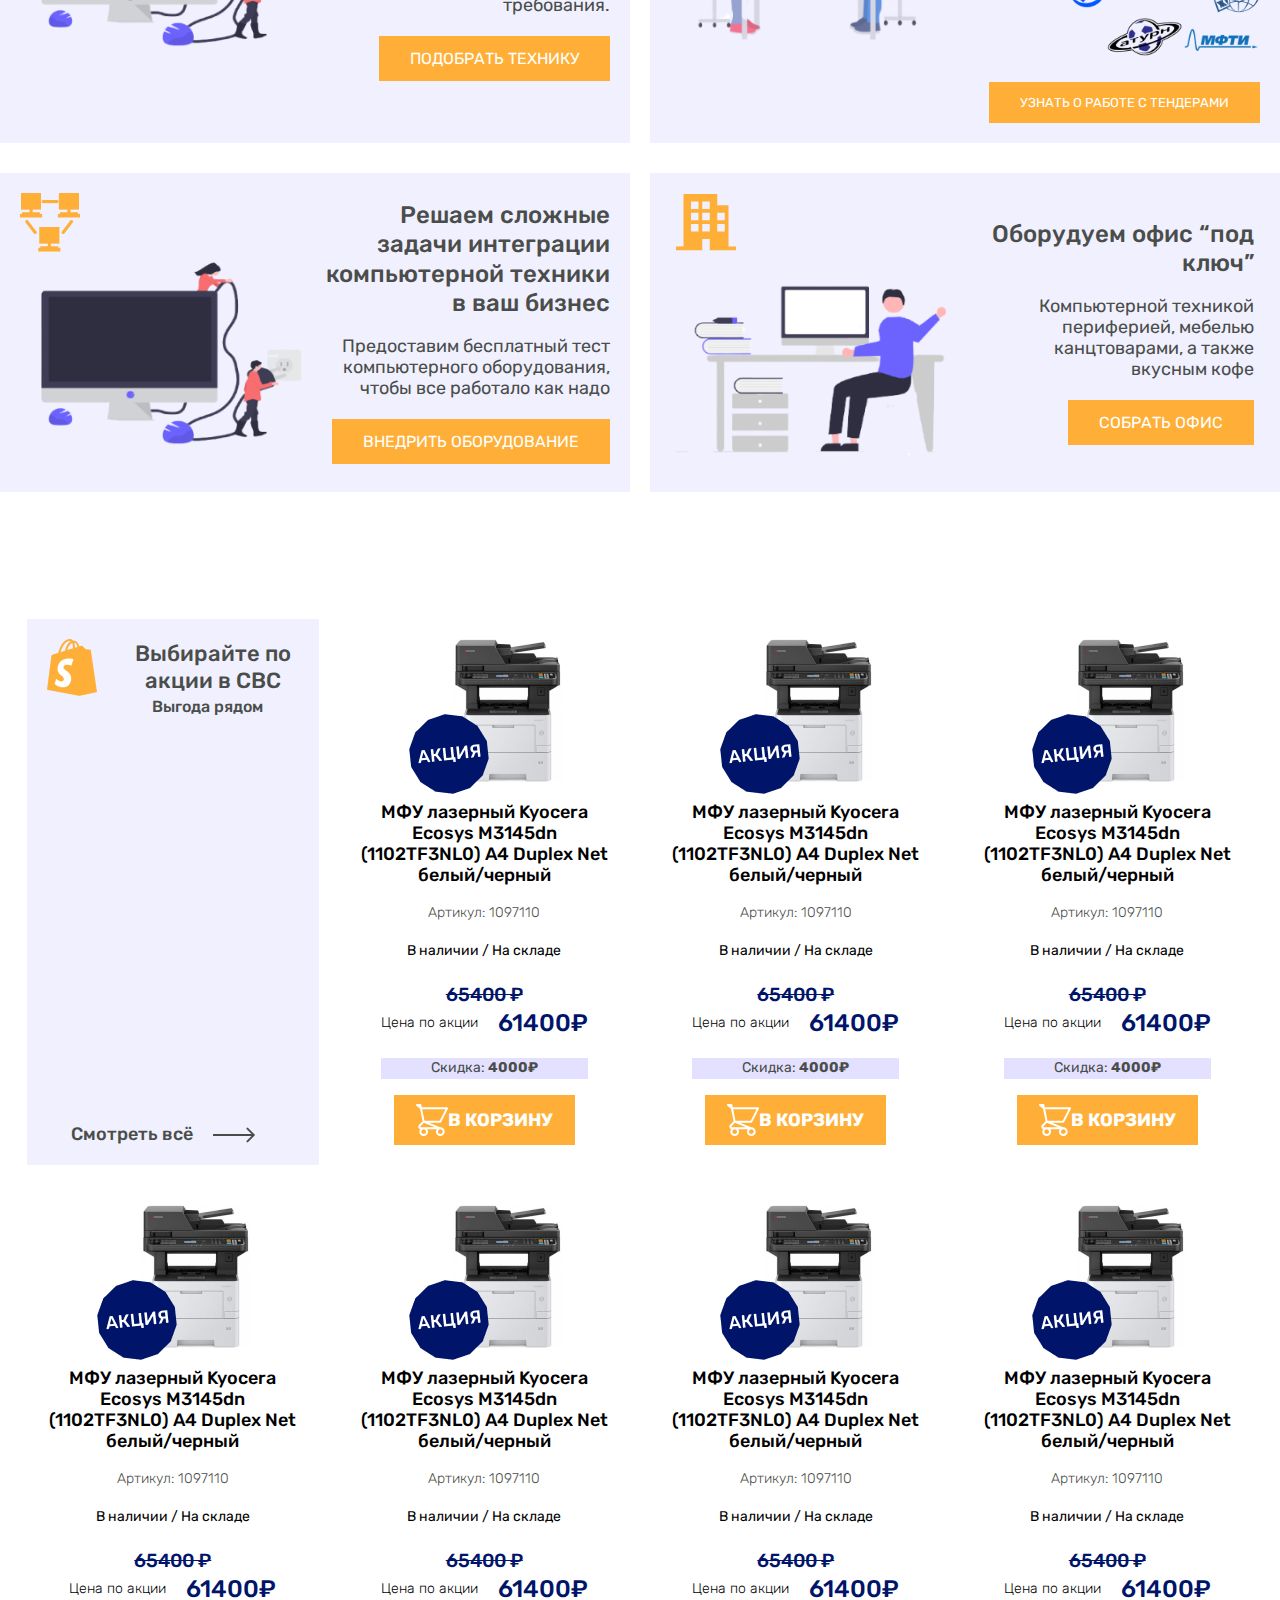
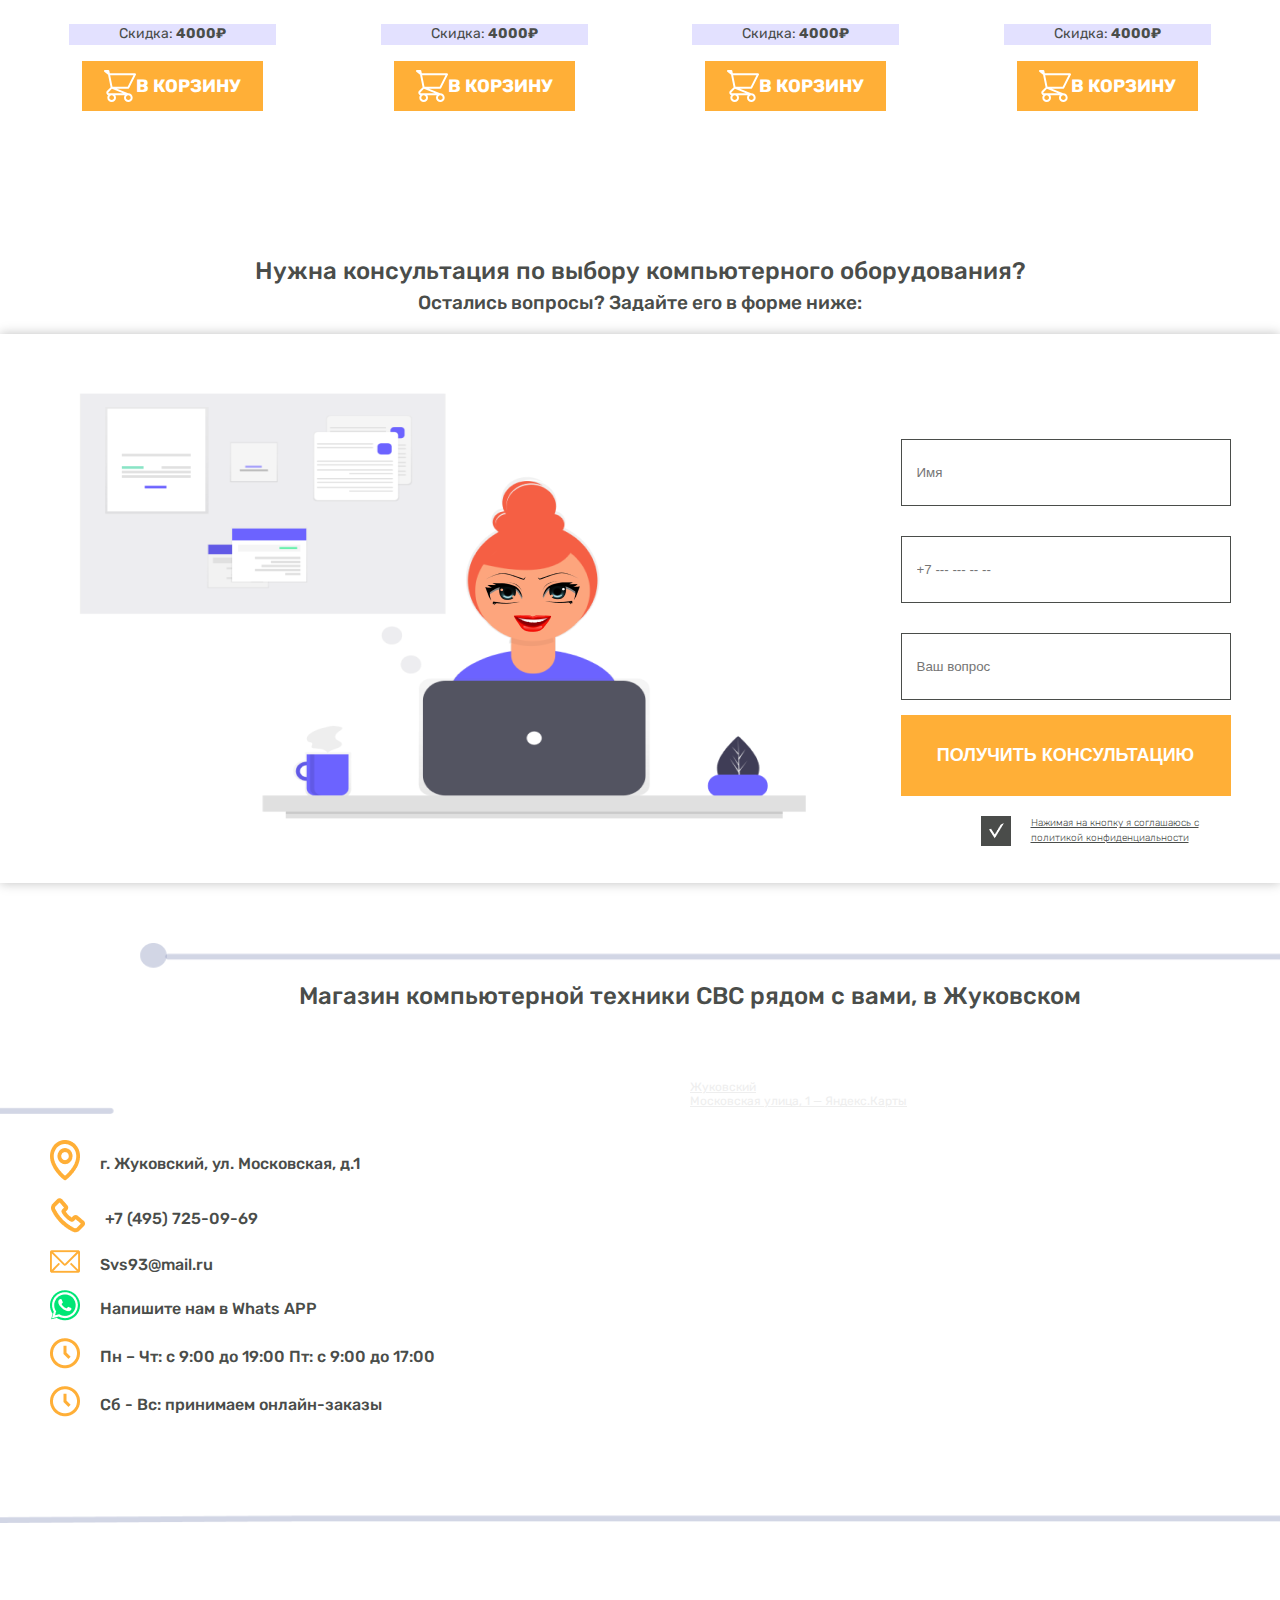
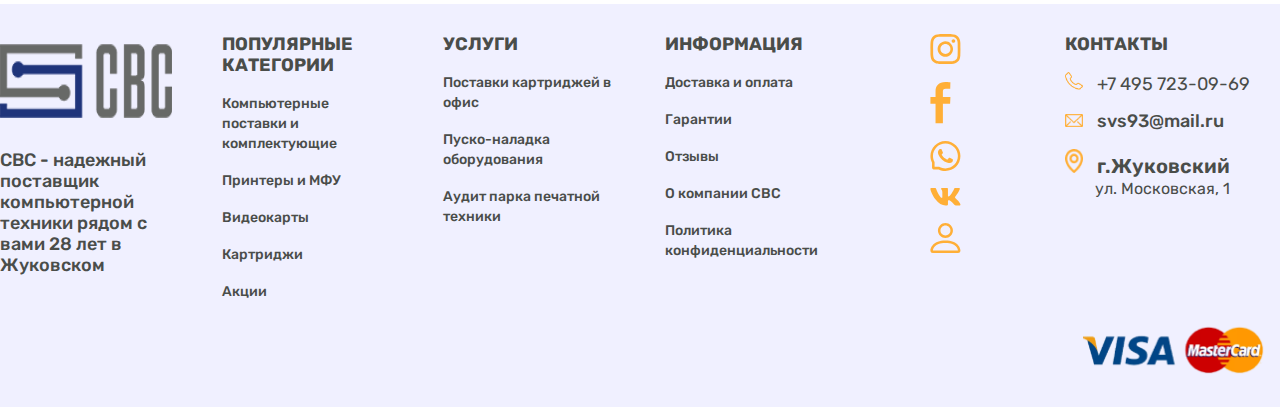
<file: catalog.html>
<!DOCTYPE html>
<html lang="ru">
  <head>
    <meta charset="UTF-8" />
    <meta http-equiv="X-UA-Compatible" content="IE=edge" />
    <meta name="viewport" content="width=device-width, initial-scale=1.0" />
    <title>SVS</title>
    <link rel="stylesheet" href="css/swiper-bundle.min.css" />
    <link rel="stylesheet" href="css/all.css" />
    <link rel="stylesheet" href="css/header.css" />
    <link rel="stylesheet" href="css/cats-line.css" />
    <link rel="stylesheet" href="css/main-page--main-block.css" />
    <link rel="stylesheet" href="css/footer.css" />
    <link rel="stylesheet" href="css/categories.css" />
    <link rel="stylesheet" href="css/partners.css" />
    <link rel="stylesheet" href="css/audit.css" />
    <link rel="stylesheet" href="css/puskonaladka.css" />
    <link rel="stylesheet" href="css/tender.css" />
    <link rel="stylesheet" href="css/product.css" />

    <link rel="stylesheet" href="css/catalog.css" />
    <link rel="stylesheet" href="css/office.css" />
    <link rel="stylesheet" href="css/media.css" />
  </head>

  <body>
  
<body id="catalog_page">
  <header class="no-mobile">
      <div class="container">
        <div class="d-flex">
          <div class="logo">
            <img src="assets/logo.png" alt="Логотип" />
          </div>
          <div class="header-wrap">
            <div class="row row-a1">
              <nav>
                <ul class="links">
                  <li>
                    <a href="#">Сервисный центр</a>
                  </li>
                  <li>
                    <a href="#">Доставка и оплата</a>
                  </li>
                  <li>
                    <a href="#">Отзывы </a>
                  </li>

                  <li>
                    <a href="#">Личный кабинет </a>
                  </li>
                  <li>
                    <a href="#">О компании </a>
                  </li>
                  <li>
                    <a href="#">Контакты</a>
                  </li>
                </ul>
              </nav>
            </div>
            <div class="row row-a2">
              <div class="about">
                СВС - надежный поставщик компьютерной <br />
                техники рядом с вами. 28 лет в Жуковском
              </div>
              <div class="phone">
                <a href="#" class="icon icon-phone">
                  <img
                    src="assets/phone.png"
                    alt="Иконка телефона"
                    width="30"
                    height="30"
                  />
                  <span> +7 495 723-09-69 </span>
                </a>
              </div>

              <a href="#" class="button button_orange--small"
                >Заказать звонок</a
              >
            </div>
          </div>
        </div>
      </div>
      <div class="container no-mobile">
        <div class="d-flex" style="justify-content: space-between">
          <form action="#" class="search-line">
            <input type="search" class="search" placeholder="Поиск" />
          </form>

          <div class="contact-info">
            <div class="contact whtsp">
              <a href="#" class="icon">
                <img src="assets/wp.png" alt="Whatsapp" />
                <span>Напишите нам в Whats APP</span>
              </a>
            </div>
            <div class="contact whtsp">
              <div class="icon">
                <img src="assets/ml.png" alt="Mail" />
                <a href="mailto:mail@svs93.ru">mail@svs93.ru</a>
              </div>
            </div>
            <div class="contact whtsp">
              <div class="icon">
                <img src="assets/lc.png" alt="Location" />
                <a  href="#">
                  <span class="big"> г. Жуковский </span> <br />
                  <span class="medium">ул. Московская, 1 </span>
                </a>
              </div>
            </div>
          </div>
        </div>
      </div>
    </header>

    <header class="mobile">
      <div class="container">
        <div class="row">
          <div class="logo">
            <img src="assets/logo.png" alt="Логотип" />
          </div>
          <div class="phone">
            <div class="icon icon-phone">
              <img
                src="assets/phone.png"
                alt="Иконка телефона"
                width="30"
                height="30"
              />
              <span> +7 495 723-09-69 </span>
            </div>
          </div>
        </div>
        <div class="row" style="margin-top: 20px">
          <div class="burger">
            <div class="closed">
              <img src="assets/burger.svg" alt="Меню" />
            </div>
          </div>
          <a href="#" class="button button_orange--small">Заказать звонок</a>
        </div>
        <div class="row" style="margin-top: 20px;">
          <div class="contact whtsp">
            <div class="icon">
              <img src="assets/lc.png" alt="Location" />
              <div>
                <span class="big"> г. Жуковский </span> <br />
                <span class="medium">ул. Московская, 1 </span>
              </div>
            </div>
          </div>
          <div class="contact whtsp">
            <div class="icon">
              <img src="assets/wp.png" alt="Whatsapp" />
            </div>
          </div>
          <div class="contact whtsp">
            <div class="icon">
              <img src="assets/cart_mobile.png" alt="Корзина" />
            </div>
            <div class="num">
                13
            </div>
          </div>
        </div>
      </div>
    </header>
    <section id="cats">
      <div class="container">
        <ul class="cats_list links">
          <li><a href="#">Комплексная поставка</a></li>
          <li><a href="#">Пуско-наладка IT-оборудования</a></li>
          <li><a href="#">Аудит и оптимизация парка печати</a></li>
          <li><a href="#">Тендеры</a></li>
        </ul>
      </div>
    </section>

    <section id="main">
      <div class="container">
        <div class="gtc-4-8">
          <div class="catalog">
            <div class="catalog--title">Каталог</div>
            <ul class="catalog-list">
              <li>
                <a href="#">
                  <div class="icon">
                    <img src="assets/pc.svg" alt="ПК" />
                  </div>
                  <span> Компьютеры и комплектующие </span>
                </a>
              </li>
              <li>
                <a href="#">
                  <div class="icon">
                    <img src="assets/pc.svg" alt="ПК" />
                  </div>
                  <span> Периферия и аксессуары </span>
                </a>
              </li>
              <li>
                <a href="#">
                  <div class="icon">
                    <img src="assets/pc.svg" alt="ПК" />
                  </div>
                  <span> Цифровое фото и видео </span>
                </a>
              </li>
              <li>
                <a href="#">
                  <div class="icon">
                    <img src="assets/pc.svg" alt="ПК" />
                  </div>
                  <span> Сетевое оборудование </span>
                </a>
              </li>
              <li>
                <a href="#">
                  <div class="icon">
                    <img src="assets/pc.svg" alt="ПК" />
                  </div>
                  <span> Расходные материалы </span>
                </a>
              </li>
              <li>
                <a href="#">
                  <div class="icon">
                    <img src="assets/pc.svg" alt="ПК" />
                  </div>
                  <span> Смартфоны, планшеты и аксессуары </span>
                </a>
              </li>
              <li>
                <a href="#">
                  <div class="icon">
                    <img src="assets/pc.svg" alt="ПК" />
                  </div>
                  <span> Телевизоры, аудио- видео техника и аксессуары </span>
                </a>
              </li>
              <li>
                <a href="#">
                  <div class="icon">
                    <img src="assets/pc.svg" alt="ПК" />
                  </div>
                  <span> Автомобильная техника и электроника </span>
                </a>
              </li>
              <li>
                <a href="#">
                  <div class="icon">
                    <img src="assets/pc.svg" alt="ПК" />
                  </div>
                  <span>
                    Системы безопасности, СКС и инженерное оборудование
                  </span>
                </a>
              </li>
              <li>
                <a href="#">
                  <div class="icon">
                    <img src="assets/pc.svg" alt="ПК" />
                  </div>
                  <span> Спорт, активный отдых, хобби </span>
                </a>
              </li>
              <li>
                <a href="#">
                  <div class="icon">
                    <img src="assets/pc.svg" alt="ПК" />
                  </div>
                  <span> Офисная техника </span>
                </a>
              </li>
              <li>
                <a href="#">
                  <div class="icon">
                    <img src="assets/pc.svg" alt="ПК" />
                  </div>
                  <span> Канцтовары и мебель </span>
                </a>
              </li>
              <li>
                <a href="#">
                  <div class="icon">
                    <img src="assets/pc.svg" alt="ПК" />
                  </div>
                  <span> Акции </span>
                </a>
              </li>
              <li>
                <a href="#">
                  <div class="icon">
                    <img src="assets/pc.svg" alt="ПК" />
                  </div>
                  <span> Новинки </span>
                </a>
              </li>
            </ul>
          </div>

          <div class="catalog_products">
            <div class="container">
              <div class="catalog_products_block">
                <div class="row_catalog_headling">
                  <div class="cart_rch1">
                    <div class="img_cart_rch1">
                      <img src="assets/phone1.png" alt="" />
                    </div>
                    <div class="text_cart_rch1">Сотовые телефоны</div>
                  </div>
                  <div class="cart_rch1">
                    <div class="img_cart_rch1">
                      <img src="assets/ipad.png" alt="" />
                    </div>
                    <div class="text_cart_rch1">Планшеты</div>
                  </div>
                  <div class="cart_rch1">
                    <div class="img_cart_rch1">
                      <img src="assets/headphones.png" alt="" />
                    </div>
                    <div class="text_cart_rch1">
                      Аксессуары для мобильной связи
                    </div>
                  </div>
                  <div class="cart_rch1">
                    <div class="img_cart_rch1">
                      <img src="assets/case.png" alt="" />
                    </div>
                    <div class="text_cart_rch1">
                      Аксессуары для планшетных устройств
                    </div>
                  </div>
                </div>
                <div class="filter">
                  <div class="text_filter1">
                    <span>По популярности</span>
                    <img src="assets/arrowmini.svg" alt="" width="10" />
                  </div>
                  <div class="text_filter2">
                    <span>По алфавиту</span>
                    <img src="assets/arrowmini.svg" alt="" width="10" />
                  </div>
                  <div class="text_filter2">
                    <span>По цене</span>
                    <img src="assets/arrowmini.svg" alt="" width="10" />
                  </div>
                </div>
                <div class="columns_catalog_product">
                  <div class="cart_ccp1">
                    <div class="img_cart_ccp1">
                      <img src="assets/pocox3pro.png" alt="" />
                    </div>
                    <div class="name_product">
                      Смартфон Xiaomi Poco X3 Pro 128Gb 6Gb голубой
                    </div>
                    <div class="article_number">Артикул: 1514353</div>
                    <div class="availability">В наличии / На складе</div>
                    <div class="price">23985 &#8381;</div>
                    <a href="#" class="button_catalog_product">
                      <img src="assets/cart.svg" alt="" />
                      <div class="text_catalog_product">В КОРЗИНУ</div>
                    </a>
                  </div>
                  <div class="cart_ccp1">
                    <div class="img_cart_ccp1">
                      <img src="assets/tws.png" alt="" />
                    </div>
                    <div class="name_product">
                        Гарнитура вкладыши Digma TWS-10 белый беспроводные 
                    </div>
                    <div class="article_number">Артикул: 1151107</div>
                    <div class="availability">В наличии / На складе</div>
                    <div class="price">1041 &#8381;</div>
                    <a href="#" class="button_catalog_product">
                      <img src="assets/cart.svg" alt="" />
                      <div class="text_catalog_product">В КОРЗИНУ</div>
                    </a>
                  </div>
                  <div class="cart_ccp1">
                    <div class="img_cart_ccp1">
                      <img src="assets/watch.png" alt="" />
                    </div>
                    <div class="name_product">
                        Смарт-часы Jet Kid Pinkie Pie 40мм 1.44" TFT розовый
                    </div>
                    <div class="article_number">Артикул: 1178769</div>
                    <div class="availability">В наличии / На складе</div>
                    <div class="price">3615 &#8381;</div>
                    <a href="#" class="button_catalog_product">
                      <img src="assets/cart.svg" alt="" />
                      <div class="text_catalog_product">В КОРЗИНУ</div>
                    </a>
                  </div>
                  <div class="cart_ccp1">
                    <div class="img_cart_ccp1">
                      <img src="assets/appleipad.png" alt="" />
                    </div>
                    <div class="name_product">
                        Планшет Apple iPad Air 2020 MYH42RU/A A14 
                    </div>
                    <div class="article_number">Артикул: 1419381</div>
                    <div class="availability">В наличии / На складе</div>
                    <div class="price">103385 &#8381;</div>
                    <a href="#" class="button_catalog_product">
                      <img src="assets/cart.svg" alt="" />
                      <div class="text_catalog_product">В КОРЗИНУ</div>
                    </a>
                  </div>
                  <div class="cart_ccp1">
                    <div class="img_cart_ccp1">
                      <img src="assets/pocox3pro.png" alt="" />
                    </div>
                    <div class="name_product">
                      Смартфон Xiaomi Poco X3 Pro 128Gb 6Gb голубой
                    </div>
                    <div class="article_number">Артикул: 1514353</div>
                    <div class="availability">В наличии / На складе</div>
                    <div class="price">23985 &#8381;</div>
                    <a href="#" class="button_catalog_product">
                      <img src="assets/cart.svg" alt="" />
                      <div class="text_catalog_product">В КОРЗИНУ</div>
                    </a>
                  </div>
                  <div class="cart_ccp1">
                    <div class="img_cart_ccp1">
                      <img src="assets/tws.png" alt="" />
                    </div>
                    <div class="name_product">
                        Гарнитура вкладыши Digma TWS-10 белый беспроводные 
                    </div>
                    <div class="article_number">Артикул: 1151107</div>
                    <div class="availability">В наличии / На складе</div>
                    <div class="price">1041 &#8381;</div>
                    <a href="#" class="button_catalog_product">
                      <img src="assets/cart.svg" alt="" />
                      <div class="text_catalog_product">В КОРЗИНУ</div>
                    </a>
                  </div>
                  <div class="cart_ccp1">
                    <div class="img_cart_ccp1">
                      <img src="assets/watch.png" alt="" />
                    </div>
                    <div class="name_product">
                        Смарт-часы Jet Kid Pinkie Pie 40мм 1.44" TFT розовый
                    </div>
                    <div class="article_number">Артикул: 1178769</div>
                    <div class="availability">В наличии / На складе</div>
                    <div class="price">3615 &#8381;</div>
                    <a href="#" class="button_catalog_product">
                      <img src="assets/cart.svg" alt="" />
                      <div class="text_catalog_product">В КОРЗИНУ</div>
                    </a>
                  </div>
                  <div class="cart_ccp1">
                    <div class="img_cart_ccp1">
                      <img src="assets/appleipad.png" alt="" />
                    </div>
                    <div class="name_product">
                        Планшет Apple iPad Air 2020 MYH42RU/A A14 
                    </div>
                    <div class="article_number">Артикул: 1419381</div>
                    <div class="availability">В наличии / На складе</div>
                    <div class="price">103385 &#8381;</div>
                    <a href="#" class="button_catalog_product">
                      <img src="assets/cart.svg" alt="" />
                      <div class="text_catalog_product">В КОРЗИНУ</div>
                    </a>
                  </div>
                  <div class="cart_ccp1">
                    <div class="img_cart_ccp1">
                      <img src="assets/pocox3pro.png" alt="" />
                    </div>
                    <div class="name_product">
                      Смартфон Xiaomi Poco X3 Pro 128Gb 6Gb голубой
                    </div>
                    <div class="article_number">Артикул: 1514353</div>
                    <div class="availability">В наличии / На складе</div>
                    <div class="price">23985 &#8381;</div>
                    <a href="#" class="button_catalog_product">
                      <img src="assets/cart.svg" alt="" />
                      <div class="text_catalog_product">В КОРЗИНУ</div>
                    </a>
                  </div>
                  <div class="cart_ccp1">
                    <div class="img_cart_ccp1">
                      <img src="assets/tws.png" alt="" />
                    </div>
                    <div class="name_product">
                        Гарнитура вкладыши Digma TWS-10 белый беспроводные 
                    </div>
                    <div class="article_number">Артикул: 1151107</div>
                    <div class="availability">В наличии / На складе</div>
                    <div class="price">1041 &#8381;</div>
                    <a href="#" class="button_catalog_product">
                      <img src="assets/cart.svg" alt="" />
                      <div class="text_catalog_product">В КОРЗИНУ</div>
                    </a>
                  </div>
                  <div class="cart_ccp1">
                    <div class="img_cart_ccp1">
                      <img src="assets/watch.png" alt="" />
                    </div>
                    <div class="name_product">
                        Смарт-часы Jet Kid Pinkie Pie 40мм 1.44" TFT розовый
                    </div>
                    <div class="article_number">Артикул: 1178769</div>
                    <div class="availability">В наличии / На складе</div>
                    <div class="price">3615 &#8381;</div>
                    <a href="#" class="button_catalog_product">
                      <img src="assets/cart.svg" alt="" />
                      <div class="text_catalog_product">В КОРЗИНУ</div>
                    </a>
                  </div>
                  <div class="cart_ccp1">
                    <div class="img_cart_ccp1">
                      <img src="assets/appleipad.png" alt="" />
                    </div>
                    <div class="name_product">
                        Планшет Apple iPad Air 2020 MYH42RU/A A14 
                    </div>
                    <div class="article_number">Артикул: 1419381</div>
                    <div class="availability">В наличии / На складе</div>
                    <div class="price">103385 &#8381;</div>
                    <a href="#" class="button_catalog_product">
                      <img src="assets/cart.svg" alt="" />
                      <div class="text_catalog_product">В КОРЗИНУ</div>
                    </a>
                  </div>
                  <div class="cart_ccp1">
                    <div class="img_cart_ccp1">
                      <img src="assets/pocox3pro.png" alt="" />
                    </div>
                    <div class="name_product">
                      Смартфон Xiaomi Poco X3 Pro 128Gb 6Gb голубой
                    </div>
                    <div class="article_number">Артикул: 1514353</div>
                    <div class="availability">В наличии / На складе</div>
                    <div class="price">23985 &#8381;</div>
                    <a href="#" class="button_catalog_product">
                      <img src="assets/cart.svg" alt="" />
                      <div class="text_catalog_product">В КОРЗИНУ</div>
                    </a>
                  </div>
                  <div class="cart_ccp1">
                    <div class="img_cart_ccp1">
                      <img src="assets/tws.png" alt="" />
                    </div>
                    <div class="name_product">
                        Гарнитура вкладыши Digma TWS-10 белый беспроводные 
                    </div>
                    <div class="article_number">Артикул: 1151107</div>
                    <div class="availability">В наличии / На складе</div>
                    <div class="price">1041 &#8381;</div>
                    <a href="#" class="button_catalog_product">
                      <img src="assets/cart.svg" alt="" />
                      <div class="text_catalog_product">В КОРЗИНУ</div>
                    </a>
                  </div>
                  <div class="cart_ccp1">
                    <div class="img_cart_ccp1">
                      <img src="assets/watch.png" alt="" />
                    </div>
                    <div class="name_product">
                        Смарт-часы Jet Kid Pinkie Pie 40мм 1.44" TFT розовый
                    </div>
                    <div class="article_number">Артикул: 1178769</div>
                    <div class="availability">В наличии / На складе</div>
                    <div class="price">3615 &#8381;</div>
                    <a href="#" class="button_catalog_product">
                      <img src="assets/cart.svg" alt="" />
                      <div class="text_catalog_product">В КОРЗИНУ</div>
                    </a>
                  </div>
                  <div class="cart_ccp1">
                    <div class="img_cart_ccp1">
                      <img src="assets/appleipad.png" alt="" />
                    </div>
                    <div class="name_product">
                        Планшет Apple iPad Air 2020 MYH42RU/A A14 
                    </div>
                    <div class="article_number">Артикул: 1419381</div>
                    <div class="availability">В наличии / На складе</div>
                    <div class="price">103385 &#8381;</div>
                    <a href="#" class="button_catalog_product">
                      <img src="assets/cart.svg" alt="" />
                      <div class="text_catalog_product">В КОРЗИНУ</div>
                    </a>
                  </div>
                  <div class="cart_ccp1">
                    <div class="img_cart_ccp1">
                      <img src="assets/pocox3pro.png" alt="" />
                    </div>
                    <div class="name_product">
                      Смартфон Xiaomi Poco X3 Pro 128Gb 6Gb голубой
                    </div>
                    <div class="article_number">Артикул: 1514353</div>
                    <div class="availability">В наличии / На складе</div>
                    <div class="price">23985 &#8381;</div>
                    <a href="#" class="button_catalog_product">
                      <img src="assets/cart.svg" alt="" />
                      <div class="text_catalog_product">В КОРЗИНУ</div>
                    </a>
                  </div>
                  <div class="cart_ccp1">
                    <div class="img_cart_ccp1">
                      <img src="assets/tws.png" alt="" />
                    </div>
                    <div class="name_product">
                        Гарнитура вкладыши Digma TWS-10 белый беспроводные 
                    </div>
                    <div class="article_number">Артикул: 1151107</div>
                    <div class="availability">В наличии / На складе</div>
                    <div class="price">1041 &#8381;</div>
                    <a href="#" class="button_catalog_product">
                      <img src="assets/cart.svg" alt="" />
                      <div class="text_catalog_product">В КОРЗИНУ</div>
                    </a>
                  </div>
                  <div class="cart_ccp1">
                    <div class="img_cart_ccp1">
                      <img src="assets/watch.png" alt="" />
                    </div>
                    <div class="name_product">
                        Смарт-часы Jet Kid Pinkie Pie 40мм 1.44" TFT розовый
                    </div>
                    <div class="article_number">Артикул: 1178769</div>
                    <div class="availability">В наличии / На складе</div>
                    <div class="price">3615 &#8381;</div>
                    <a href="#" class="button_catalog_product">
                      <img src="assets/cart.svg" alt="" />
                      <div class="text_catalog_product">В КОРЗИНУ</div>
                    </a>
                  </div>
                  <div class="cart_ccp1">
                    <div class="img_cart_ccp1">
                      <img src="assets/appleipad.png" alt="" />
                    </div>
                    <div class="name_product">
                        Планшет Apple iPad Air 2020 MYH42RU/A A14 
                    </div>
                    <div class="article_number">Артикул: 1419381</div>
                    <div class="availability">В наличии / На складе</div>
                    <div class="price">103385 &#8381;</div>
                    <a href="#" class="button_catalog_product">
                      <img src="assets/cart.svg" alt="" />
                      <div class="text_catalog_product">В КОРЗИНУ</div>
                    </a>
                  </div>
                </div>
                <div class="watch_more">
                    <img src="assets/arrowcycle.svg" alt="" width="16">
                    <a href="#">Смотреть ещё</a>
                </div>
              </div>
            </div>
          </div>
        </div>
      </div>
    </section>

    



    <section class="sales_hits" id="sales_hits">
      <div class="container">
        <div class="sales_hits_block">
          <div class="catalog-grid">
            <div class="catalog-cart-item--tech">
              <div>
                <div class="text_sales_hits1" style="align-items: center;">
                  <img src="assets/hitimg.png" alt="" style="margin-right: 30px; flex-shrink: 0;">
  
                  <span style="font-size: 22px;">Хиты продаж в СВС</span>
  
                </div>
                <div style="font-style: normal;
                font-weight: 500;
                font-size: 16px;
                line-height: 21px;
                text-align: center;
                color: #4A4D4A;
                margin-left: 70px
                ">
                  Часто покупают <br> у нас
                </div>
  
              </div>
             
              <div class="btn">
                <a href="#" class="catalog--tech_btn"> 
                  <span>
                  Смотреть всё
                </span>
                <img src="assets/arrow.png" alt="Стрелка">
              </a>
                
              </div>
            </div>
            <div class="catalog_cart_item">
              <div class="image">
                <img src="assets/scanhit1.png" alt="Хит">
              </div>
              <div class="ifo">
                <div class="title">
                  МФУ лазерный Kyocera Ecosys M3145dn (1102TF3NL0) A4 Duplex Net белый/черный 
                </div>
                <div class="art">
                  
                  Артикул:
                  1097110

                </div>
                <div class="nal">
                  В наличии / На складе
                </div>
              </div>

              <div class="price">
                <div class="old">
                  65400 ₽
                </div>
              </div>

              <div class="btn">
                <a href="#" class="button_product_sales">
                  <img src="assets/cart.svg" alt="" />
                  <div class="text_product_sales">В КОРЗИНУ</div>
                </a>
              </div>
            </div>
            <div class="catalog_cart_item">
              <div class="image">
                <img src="assets/scanhit1.png" alt="Хит">
              </div>
              <div class="ifo">
                <div class="title">
                  МФУ лазерный Kyocera Ecosys M3145dn (1102TF3NL0) A4 Duplex Net белый/черный 
                </div>
                <div class="art">
                  
                  Артикул:
                  1097110

                </div>
                <div class="nal">
                  В наличии / На складе
                </div>
              </div>

              <div class="price">
                <div class="old">
                  65400 ₽
                </div>
              </div>

              <div class="btn">
                <a href="#" class="button_product_sales">
                  <img src="assets/cart.svg" alt="" />
                  <div class="text_product_sales">В КОРЗИНУ</div>
                </a>
              </div>
            </div>
            <div class="catalog_cart_item">
              <div class="image">
                <img src="assets/scanhit1.png" alt="Хит">
              </div>
              <div class="ifo">
                <div class="title">
                  МФУ лазерный Kyocera Ecosys M3145dn (1102TF3NL0) A4 Duplex Net белый/черный 
                </div>
                <div class="art">
                  
                  Артикул:
                  1097110

                </div>
                <div class="nal">
                  В наличии / На складе
                </div>
              </div>

              <div class="price">
                <div class="old">
                  65400 ₽
                </div>
              </div>

              <div class="btn">
                <a href="#" class="button_product_sales">
                  <img src="assets/cart.svg" alt="" />
                  <div class="text_product_sales">В КОРЗИНУ</div>
                </a>
              </div>
            </div>
            <div class="catalog_cart_item">
              <div class="image">
                <img src="assets/scanhit1.png" alt="Хит">
              </div>
              <div class="ifo">
                <div class="title">
                  МФУ лазерный Kyocera Ecosys M3145dn (1102TF3NL0) A4 Duplex Net белый/черный 
                </div>
                <div class="art">
                  
                  Артикул:
                  1097110

                </div>
                <div class="nal">
                  В наличии / На складе
                </div>
              </div>

              <div class="price">
                <div class="old">
                  65400 ₽
                </div>
              </div>

              <div class="btn">
                <a href="#" class="button_product_sales">
                  <img src="assets/cart.svg" alt="" />
                  <div class="text_product_sales">В КОРЗИНУ</div>
                </a>
              </div>
            </div>
            <div class="catalog_cart_item">
              <div class="image">
                <img src="assets/scanhit1.png" alt="Хит">
              </div>
              <div class="ifo">
                <div class="title">
                  МФУ лазерный Kyocera Ecosys M3145dn (1102TF3NL0) A4 Duplex Net белый/черный 
                </div>
                <div class="art">
                  
                  Артикул:
                  1097110

                </div>
                <div class="nal">
                  В наличии / На складе
                </div>
              </div>

              <div class="price">
                <div class="old">
                  65400 ₽
                </div>
              </div>

              <div class="btn">
                <a href="#" class="button_product_sales">
                  <img src="assets/cart.svg" alt="" />
                  <div class="text_product_sales">В КОРЗИНУ</div>
                </a>
              </div>
            </div>
            <div class="catalog_cart_item">
              <div class="image">
                <img src="assets/scanhit1.png" alt="Хит">
              </div>
              <div class="ifo">
                <div class="title">
                  МФУ лазерный Kyocera Ecosys M3145dn (1102TF3NL0) A4 Duplex Net белый/черный 
                </div>
                <div class="art">
                  
                  Артикул:
                  1097110

                </div>
                <div class="nal">
                  В наличии / На складе
                </div>
              </div>

              <div class="price">
                <div class="old">
                  65400 ₽
                </div>
              </div>

              <div class="btn">
                <a href="#" class="button_product_sales">
                  <img src="assets/cart.svg" alt="" />
                  <div class="text_product_sales">В КОРЗИНУ</div>
                </a>
              </div>
            </div>
            <div class="catalog_cart_item">
              <div class="image">
                <img src="assets/scanhit1.png" alt="Хит">
              </div>
              <div class="ifo">
                <div class="title">
                  МФУ лазерный Kyocera Ecosys M3145dn (1102TF3NL0) A4 Duplex Net белый/черный 
                </div>
                <div class="art">
                  
                  Артикул:
                  1097110

                </div>
                <div class="nal">
                  В наличии / На складе
                </div>
              </div>

              <div class="price">
                <div class="old">
                  65400 ₽
                </div>
              </div>

              <div class="btn">
                <a href="#" class="button_product_sales">
                  <img src="assets/cart.svg" alt="" />
                  <div class="text_product_sales">В КОРЗИНУ</div>
                </a>
              </div>
            </div>
          <!-- <div class="columns_sales_hits">
            <div class="cart_sales_hits_item">
              <div class="text_sales_hits1">
                <span>Выбирайте по акции в СВС</span>
                <img src="assets/sale.png" alt="" />
              </div>
              <div class="text_sales_hits2">
                <span>Хиты продаж в СВС</span>
                <img src="assets/sale1.svg" alt="" width="60" />
              </div>
              <a href="#" class="link_sales_hits">
                <span>Смотреть всё</span>
                <img src="assets/arrow1.svg" alt="" width="50" />
              </a>
            </div>
            <div class="cart_sales_hits_item">
              <div class="img_sales_hits">
                <img src="assets/scanhit1.png" alt="" />
              </div>
              <div class="name_product">
                МФУ лазерный Kyocera Ecosys M3145dn (1102TF3NL0) A4 Duplex Net
                белый/черный
              </div>
              <div class="article_number">
                <div class="article">Артикул:</div>
                <div class="number">1097110</div>
              </div>
              <div class="availability">В наличии / На складе</div>
              <div class="price">65400 &#8381;</div>
              <a href="#" class="button_product_sales">
                <img src="assets/cart.svg" alt="" />
                <div class="text_product_sales">В КОРЗИНУ</div>
              </a>
            </div>
            <div class="cart_sales_hits_item">
              <div class="img_sales_hits">
                <img src="assets/scanhit2.png" alt="" />
              </div>
              <div class="name_product">
                МФУ лазерный Kyocera Ecosys M3145dn (1102TF3NL0) A4 Duplex Net
                белый/черный
              </div>
              <div class="article_number">
                <div class="article">Артикул:</div>
                <div class="number">1097110</div>
              </div>
              <div class="availability">В наличии / На складе</div>

              <div class="price old_price">65400 &#8381;</div>
              <div class="price price_stock">
                <div class="stock">Цена по акции:</div>
                61400 &#8381;
              </div>
              <div class="discount">
                <div class="text_discount">Скидка:</div>
                <span>4000 &#8381;</span>
              </div>

              <a href="#" class="button_product_sales">
                <img src="assets/cart.svg" alt="" />
                <div class="text_product_sales">В КОРЗИНУ</div>
              </a>
            </div>
            <div class="cart_sales_hits_item">
              <div class="img_sales_hits">
                <img src="assets/scaner.png" alt="" />
              </div>
              <div class="name_product">
                МФУ лазерный Kyocera Ecosys M3145dn (1102TF3NL0) A4 Duplex Net
                белый/черный
              </div>
              <div class="article_number">
                <div class="article">Артикул:</div>
                <div class="number">1097110</div>
              </div>
              <div class="availability">В наличии / На складе</div>
              <div class="price">65400 &#8381;</div>
              <a href="#" class="button_product_sales">
                <img src="assets/cart.svg" alt="" />
                <div class="text_product_sales">В КОРЗИНУ</div>
              </a>
            </div>
            <div class="cart_sales_hits_item">
              <div class="img_sales_hits">
                <img src="assets/scaner.png" alt="" />
              </div>
              <div class="name_product">
                МФУ лазерный Kyocera Ecosys M3145dn (1102TF3NL0) A4 Duplex Net
                белый/черный
              </div>
              <div class="article_number">
                <div class="article">Артикул:</div>
                <div class="number">1097110</div>
              </div>
              <div class="availability">В наличии / На складе</div>
              <div class="price">65400 &#8381;</div>
              <a href="#" class="button_product_sales">
                <img src="assets/cart.svg" alt="" />
                <div class="text_product_sales">В КОРЗИНУ</div>
              </a>
            </div>
            <div class="cart_sales_hits_item">
              <div class="img_sales_hits">
                <img src="assets/scaner.png" alt="" />
              </div>
              <div class="name_product">
                МФУ лазерный Kyocera Ecosys M3145dn (1102TF3NL0) A4 Duplex Net
                белый/черный
              </div>
              <div class="article_number">
                <div class="article">Артикул:</div>
                <div class="number">1097110</div>
              </div>
              <div class="availability">В наличии / На складе</div>

              <div class="price old_price">65400 &#8381;</div>
              <div class="price price_stock">
                <div class="stock">Цена по акции:</div>
                61400 &#8381;
              </div>
              <div class="discount">
                <div class="text_discount">Скидка:</div>
                <span>4000 &#8381;</span>
              </div>

              <a href="#" class="button_product_sales">
                <img src="assets/cart.svg" alt="" />
                <div class="text_product_sales">В КОРЗИНУ</div>
              </a>
            </div>
            <div class="cart_sales_hits_item">
              <div class="img_sales_hits">
                <img src="assets/scaner.png" alt="" />
              </div>
              <div class="name_product">
                МФУ лазерный Kyocera Ecosys M3145dn (1102TF3NL0) A4 Duplex Net
                белый/черный
              </div>
              <div class="article_number">
                <div class="article">Артикул:</div>
                <div class="number">1097110</div>
              </div>
              <div class="availability">В наличии / На складе</div>
              <div class="price">65400 &#8381;</div>
              <a href="#" class="button_product_sales">
                <img src="assets/cart.svg" alt="" />
                <div class="text_product_sales">В КОРЗИНУ</div>
              </a>
            </div>
            <div class="cart_sales_hits_item">
              <div class="img_sales_hits">
                <img src="assets/scaner.png" alt="" />
              </div>
              <div class="name_product">
                МФУ лазерный Kyocera Ecosys M3145dn (1102TF3NL0) A4 Duplex Net
                белый/черный
              </div>
              <div class="article_number">
                <div class="article">Артикул:</div>
                <div class="number">1097110</div>
              </div>
              <div class="availability">В наличии / На складе</div>

              <div class="price old_price">65400 &#8381;</div>
              <div class="price price_stock">
                <div class="stock">Цена по акции:</div>
                61400 &#8381;
              </div>
              <div class="discount">
                <div class="text_discount">Скидка:</div>
                <span>4000 &#8381;</span>
              </div>

              <a href="#" class="button_product_sales">
                <img src="assets/cart.svg" alt="" />
                <div class="text_product_sales">В КОРЗИНУ</div>
              </a>
            </div>
          </div> -->
        </div>
      </div>
    </section>
    <section id="advantages">
      <div class="container">
        <div class="advantages-list">
          <div class="card active">Работать с СВС выгодно и надежно</div>
          <div class="card">
            <div class="icon">
              <img src="assets/shed.png" alt="Щит" />
            </div>
            <div class="card-title">Надежный поставщик</div>
            <div class="card-desc">
              С 1993 года на рынке Жуковского. 28 лет рядом с вами.
            </div>
          </div>
          <div class="card">
            <div class="icon">
              <img src="assets/chome.png" alt="Щит" />
            </div>
            <div class="card-title">Полный комплекс</div>
            <div class="card-desc">
              Поставки, ремонт и обслуживание в сервис- центре СВС - все в одном
              месте
            </div>
          </div>
          <div class="card">
            <div class="icon">
              <img src="assets/ckey.png" alt="Щит" />
            </div>
            <div class="card-title">Заказ под ключ</div>
            <div class="card-desc">
              Подберем технику “под ключ” по потребностям и бюджету.
            </div>
          </div>
          <div class="card" style="grid-column-start: 1; grid-column-end: 3">
            <div class="icon">
              <img src="assets/c_ar-d.png" alt="Щит" />
            </div>
            <div class="card-title">Прямые поставки</div>
            <div class="card-desc">
              <div class="logos-list">
                <img src="assets/Vector-3.png" alt="v" />
                <img src="assets/Vector-2.png" alt="v" />
                <img src="assets/asus.png" alt="v" />


                <img src="assets/Vector-1.png" alt="v" />
                
                <img src="assets/Vector-5.png" alt="v" />
                <img src="assets/Vector-4.png" alt="v" />
                <img src="assets/Vector-6.png" alt="v" />
              </div>
            </div>
          </div>
          <div class="card">
            <div class="icon">
              <img src="assets/cstar.png" alt="Щит" />
            </div>
            <div class="card-title">Качественный сервис</div>
            <div class="card-desc">
              Высококлассные технические специалисты, которые не стоят над
              душой, но посоветуют то, что надо.
            </div>
          </div>
          <div class="card">
            <div class="icon">
              <img src="assets/cusers.png" alt="Щит" />
            </div>
            <div class="card-title">Сотрудничество</div>
            <div class="card-desc">
              Работаем с физическими и юридическими лицами, в том числе с Гос.
              заказчиками по 44 и 223 ФЗ
            </div>
          </div>
        </div>
      </div>
    </section>
    <section id="adv" style="margin-bottom: 70px;">
      <div class="container">
          <div class="gtc2" style="margin-bottom: 30px;">
              <div class="adv_card zhuk gtc2">
                  <div>
                      <div class="icon">
                          <img src="assets/network.png" alt="Сеть" />
                      </div>
                      <div class="adv_image">
                          <img src="assets/monitora.png" alt="МОнитор" />
                      </div>
                  </div>
                  <div>
                      <div class="title">
                          Комплексные поставки компьютерного оборудования для вашего офиса
                          в Жуковском
                      </div>
                      <div class="desc">
                          Специалист бесплатно подберет решение под ваши требования.
                      </div>
                      <a href="#" class="button button_orange--small">ПОДОБРАТЬ ТЕХНИКУ</a>
                  </div>
              </div>
              <div class="adv_card office gtc2" style="padding: 20px;">
                  <div>
                      <div class="icon">
                          <img src="assets/fastalras.png" alt="Дом" />
                      </div>
                      <div class="adv_image">
                          <img src="assets/image50.png" alt="Привет" />
                      </div>
                  </div>
                  <div>
                      <div class="title">СВС Жуковский - поставщик компьютерной техники крупных промышленных
                          и государственных предприятий</div>
                      <div class="desc">
                          <img src="assets/Group351.png" alt="Gr351" style="width: 200px;">
                      </div>
                      <a href="#" class="button button_orange--small" style="font-size: 13px;">УЗНАТЬ О РАБОТЕ С ТЕНДЕРАМИ</a>
                  </div>
              </div>
          </div>
          <div class="gtc2">
              <div class="adv_card no-decor gtc2">
                  <div>
                      <div class="icon">
                          <img src="assets/network.png" alt="Сеть" />
                      </div>
                      <div class="adv_image">
                          <img src="assets/monitora.png" alt="МОнитор" />
                      </div>
                  </div>
                  <div>
                      <div class="title">
                          Решаем cложные
задачи интеграции
компьютерной техники 
в ваш
бизнес 
                      </div>
                      <div class="desc">
                          Предоставим
бесплатный тест компьютерного
оборудования, чтобы все
работало как надо
                      </div>
                      <a href="#" class="button button_orange--small">ВНЕДРИТЬ ОБОРУДОВАНИЕ</a>
                  </div>
              </div>
              <div class="adv_card office gtc2">
                  <div>
                      <div class="icon">
                          <img src="assets/dom.png" alt="Дом" />
                      </div>
                      <div class="adv_image">
                          <img src="assets/hello.png" alt="Привет" />
                      </div>
                  </div>
                  <div>
                      <div class="title">Оборудуем офис “под ключ”</div>
                      <div class="desc">
                          Компьютерной техникой периферией, мебелью канцтоварами, а также
                          вкусным кофе
                      </div>
                      <a href="#" class="button button_orange--small">СОБРАТЬ ОФИС</a>
                  </div>
              </div>
          </div>
      </div>
  </section>

    <!-- <section class="recommendations" id="recommendations_id">
      <div class="container">
        <div class="recommend_block">
          <div class="headling_recommend">Ранее вы смотрели на сайте CBC</div>

          <div class="sim-slider">
            <div class="sim-slider-list">
              <div class="sim-slider-elemennt">
                <div class="img_slider_cart">
                  <img
                    src="assets/Television.png"
                    alt=""
                    width="200"
                    height="131"
                  />
                </div>
                <div class="name_product">
                  Телевизор LED Sony 50" KDL50WF665BR черный/серебристый/FULL
                  HD/50Hz/DVB-T/DVB-T2/DVB-C/DVB-S/DVB-S2/USB/ WiFi/Smart TV
                </div>
                <div class="grade">
                  <img src="assets/star.svg" alt="" />
                </div>
                <div class="availability">
                  <img
                    src="assets/checkmark.svg"
                    alt=""
                    width="20"
                    height="20"
                  />
                  <span>Много</span>
                </div>
                <div class="price">38990 &#8381;</div>
                <a href="#" class="button_product_slider">
                  <img src="assets/cart.svg" alt="" />
                  <div class="text_product_slider">В КОРЗИНУ</div>
                </a>
              </div>
              <div class="sim-slider-elemennt1">
                <div class="img_slider_cart">
                  <img
                    src="assets/cartridge1.png"
                    alt=""
                    width="200"
                    height="131"
                  />
                </div>
                <div class="name_product">
                  Картридж струйный Cactus CS-BCI24BK черный (9.2мл) для Canon
                  S200/S200x/S300/ S330/S30i/250/i320/ i350/i450/i455/i470D/
                  i475D/MP110
                </div>
                <div class="grade">
                  <img src="assets/star.svg" alt="" />
                </div>
                <div class="availability">
                  <img src="assets/checkmark.svg" alt="" />
                  <span>Много</span>
                </div>
                <div class="price">110 &#8381;/шт</div>
                <div class="button_product_slider">
                  <img src="assets/cart.svg" alt="" />
                  <div class="text_product_slider">В КОРЗИНУ</div>
                </div>
              </div>
              <div class="sim-slider-elemennt">
                <div class="img_slider_cart">
                  <img
                    src="assets/Television.png"
                    alt=""
                    width="200"
                    height="131"
                  />
                </div>
                <div class="name_product">
                  Телевизор LED Sony 50" KDL50WF665BR черный/серебристый/FULL
                  HD/50Hz/DVB-T/DVB-T2/DVB-C/DVB-S/DVB-S2/USB/ WiFi/Smart TV
                </div>
                <div class="grade">
                  <img src="assets/star.svg" alt="" />
                </div>
                <div class="availability">
                  <img src="assets/checkmark.svg" alt="" />
                  <span>Много</span>
                </div>
                <div class="price">38990 &#8381;</div>
                <div class="button_product_slider">
                  <img src="assets/cart.svg" alt="" />
                  <div class="text_product_slider">В КОРЗИНУ</div>
                </div>
              </div>
              <div class="sim-slider-elemennt">
                <div class="img_slider_cart">
                  <img
                    src="assets/Television.png"
                    alt=""
                    width="200"
                    height="131"
                  />
                </div>
                <div class="name_product">
                  Телевизор LED Sony 50" KDL50WF665BR черный/серебристый/FULL
                  HD/50Hz/DVB-T/DVB-T2/DVB-C/DVB-S/DVB-S2/USB/ WiFi/Smart TV
                </div>
                <div class="grade">
                  <img src="assets/star.svg" alt="" />
                </div>
                <div class="availability">
                  <img src="assets/checkmark.svg" alt="" />
                  <span>Много</span>
                </div>
                <div class="price">38990 &#8381;</div>
                <div class="button_product_slider">
                  <img src="assets/cart.svg" alt="" />
                  <div class="text_product_slider">В КОРЗИНУ</div>
                </div>
              </div>
            </div>
            <div class="sim-slider-arrow-left"></div>
            <div class="sim-slider-arrow-right"></div>
            <div class="sim-slider-dots"></div>
          </div>
        </div>
      </div>
    </section> -->
    <!-- <section id="adv2">
      <div class="container">
        <div class="gtc2">
          <div class="adv_card zhuk gtc2">
            <div>
              <div class="icon">
                <img src="assets/serv.png" alt="Сеть" />
              </div>
              <div class="adv_image">
                <img src="assets/plane.png" alt="МОнитор" />
              </div>
            </div>
            <div>
              <div class="title">
                Предоставим бесплатный тест компьютерного оборудования, чтобы
                все работало как надо
              </div>
              <div class="desc">
                Специалист бесплатно подберет решение под ваши требования.
              </div>
              <a href="#" class="button button_orange--small"
                >ВНЕДРИТЬ ОБОРУДОВАНИЕ</a
              >
            </div>
          </div>
          <div class="adv_card office gtc2">
            <div>
              <div class="icon">
                <img src="assets/printer.png" alt="Дом" />
              </div>
              <div class="adv_image">
                <img src="assets/printing.png" alt="Привет" />
              </div>
            </div>
            <div>
              <div class="title">
                У вас много принтеров и они часто ломаются?
              </div>
              <div class="desc">
                Проведем аудит печатной техники и экономим до 300 000 рублей в
                год.
              </div>
              <a href="#" class="button button_orange--small">УЗНАТЬ КАК</a>
            </div>
          </div>
        </div>
      </div>
    </section> -->
    <section class="sales_hits actions" id="sales_hits">
      <div class="container">
        <div class="sales_hits_block">
          <div class="catalog-grid">
            <div class="catalog-cart-item--tech">
              <div>
                <div class="text_sales_hits1" style="align-items: center;">
                  <img src="assets/actionscatalog.png" alt="" style="margin-right: 30px; flex-shrink: 0;">
  
                  <span style="font-size: 22px;">Выбирайте по акции в СВС</span>
  
                </div>
                <div style="font-style: normal;
                font-weight: 500;
                font-size: 16px;
                line-height: 21px;
                text-align: center;
                color: #4A4D4A;
                margin-left: 70px
                ">
                  Выгода рядом
                </div>
  
              </div>
             
              <div class="btn">
                <a href="#" class="catalog--tech_btn"> 
                  <span>
                  Смотреть всё
                </span>
                <img src="assets/arrow.png" alt="Стрелка">
              </a>
                
              </div>
            </div>
            
            <div class="catalog_cart_item">
              <div class="image">
                <img src="assets/actionimg.png" alt="Акция">
              </div>
              <div class="ifo">
                <div class="title">
                  МФУ лазерный Kyocera Ecosys M3145dn (1102TF3NL0) A4 Duplex Net белый/черный 
                </div>
                <div class="art">
                  
                  Артикул:
                  1097110

                </div>
                <div class="nal">
                  В наличии / На складе
                </div>
              </div>

              <div class="price">
                <div class="old" style="text-decoration: line-through;">
                  65400 ₽
                </div>
                <div class="new" style="display: flex; align-items: center;">
                  <span style="font-style: normal;
                  font-weight: 300;
                  font-size: 14px;
                  line-height: 149.3%;
                  /* identical to box height, or 21px */
                  
                  text-align: center;
                  margin-right: 20px;
                  color: #000000;">Цена по акции</span>  <span>61400₽</span> 
                </div>

                <div class="skidka" style="background: #E3E1FF; font-style: normal;
                font-weight: normal;
                font-size: 14px;
                line-height: 149.3%;
                /* identical to box height, or 21px */
                
                text-align: center;
                
                /* шапка */
                
                color: #4A4D4A;
                margin-top: 20px;
                ">
                  Скидка: <b>4000₽</b>
                </div>
              </div>

              <div class="btn">
                <a href="#" class="button_product_sales">
                  <img src="assets/cart.svg" alt="" />
                  <div class="text_product_sales">В КОРЗИНУ</div>
                </a>
              </div>
            </div>
            <div class="catalog_cart_item">
              <div class="image">
                <img src="assets/actionimg.png" alt="Акция">
              </div>
              <div class="ifo">
                <div class="title">
                  МФУ лазерный Kyocera Ecosys M3145dn (1102TF3NL0) A4 Duplex Net белый/черный 
                </div>
                <div class="art">
                  
                  Артикул:
                  1097110

                </div>
                <div class="nal">
                  В наличии / На складе
                </div>
              </div>

              <div class="price">
                <div class="old" style="text-decoration: line-through;">
                  65400 ₽
                </div>
                <div class="new" style="display: flex; align-items: center;">
                  <span style="font-style: normal;
                  font-weight: 300;
                  font-size: 14px;
                  line-height: 149.3%;
                  /* identical to box height, or 21px */
                  
                  text-align: center;
                  margin-right: 20px;
                  color: #000000;">Цена по акции</span>  <span>61400₽</span> 
                </div>

                <div class="skidka" style="background: #E3E1FF; font-style: normal;
                font-weight: normal;
                font-size: 14px;
                line-height: 149.3%;
                /* identical to box height, or 21px */
                
                text-align: center;
                
                /* шапка */
                
                color: #4A4D4A;
                margin-top: 20px;
                ">
                  Скидка: <b>4000₽</b>
                </div>
              </div>

              <div class="btn">
                <a href="#" class="button_product_sales">
                  <img src="assets/cart.svg" alt="" />
                  <div class="text_product_sales">В КОРЗИНУ</div>
                </a>
              </div>
            </div>
            <div class="catalog_cart_item">
              <div class="image">
                <img src="assets/actionimg.png" alt="Акция">
              </div>
              <div class="ifo">
                <div class="title">
                  МФУ лазерный Kyocera Ecosys M3145dn (1102TF3NL0) A4 Duplex Net белый/черный 
                </div>
                <div class="art">
                  
                  Артикул:
                  1097110

                </div>
                <div class="nal">
                  В наличии / На складе
                </div>
              </div>

              <div class="price">
                <div class="old" style="text-decoration: line-through;">
                  65400 ₽
                </div>
                <div class="new" style="display: flex; align-items: center;">
                  <span style="font-style: normal;
                  font-weight: 300;
                  font-size: 14px;
                  line-height: 149.3%;
                  /* identical to box height, or 21px */
                  
                  text-align: center;
                  margin-right: 20px;
                  color: #000000;">Цена по акции</span>  <span>61400₽</span> 
                </div>

                <div class="skidka" style="background: #E3E1FF; font-style: normal;
                font-weight: normal;
                font-size: 14px;
                line-height: 149.3%;
                /* identical to box height, or 21px */
                
                text-align: center;
                
                /* шапка */
                
                color: #4A4D4A;
                margin-top: 20px;
                ">
                  Скидка: <b>4000₽</b>
                </div>
              </div>

              <div class="btn">
                <a href="#" class="button_product_sales">
                  <img src="assets/cart.svg" alt="" />
                  <div class="text_product_sales">В КОРЗИНУ</div>
                </a>
              </div>
            </div>
            <div class="catalog_cart_item">
              <div class="image">
                <img src="assets/actionimg.png" alt="Акция">
              </div>
              <div class="ifo">
                <div class="title">
                  МФУ лазерный Kyocera Ecosys M3145dn (1102TF3NL0) A4 Duplex Net белый/черный 
                </div>
                <div class="art">
                  
                  Артикул:
                  1097110

                </div>
                <div class="nal">
                  В наличии / На складе
                </div>
              </div>

              <div class="price">
                <div class="old" style="text-decoration: line-through;">
                  65400 ₽
                </div>
                <div class="new" style="display: flex; align-items: center;">
                  <span style="font-style: normal;
                  font-weight: 300;
                  font-size: 14px;
                  line-height: 149.3%;
                  /* identical to box height, or 21px */
                  
                  text-align: center;
                  margin-right: 20px;
                  color: #000000;">Цена по акции</span>  <span>61400₽</span> 
                </div>

                <div class="skidka" style="background: #E3E1FF; font-style: normal;
                font-weight: normal;
                font-size: 14px;
                line-height: 149.3%;
                /* identical to box height, or 21px */
                
                text-align: center;
                
                /* шапка */
                
                color: #4A4D4A;
                margin-top: 20px;
                ">
                  Скидка: <b>4000₽</b>
                </div>
              </div>

              <div class="btn">
                <a href="#" class="button_product_sales">
                  <img src="assets/cart.svg" alt="" />
                  <div class="text_product_sales">В КОРЗИНУ</div>
                </a>
              </div>
            </div>
            <div class="catalog_cart_item">
              <div class="image">
                <img src="assets/actionimg.png" alt="Акция">
              </div>
              <div class="ifo">
                <div class="title">
                  МФУ лазерный Kyocera Ecosys M3145dn (1102TF3NL0) A4 Duplex Net белый/черный 
                </div>
                <div class="art">
                  
                  Артикул:
                  1097110

                </div>
                <div class="nal">
                  В наличии / На складе
                </div>
              </div>

              <div class="price">
                <div class="old" style="text-decoration: line-through;">
                  65400 ₽
                </div>
                <div class="new" style="display: flex; align-items: center;">
                  <span style="font-style: normal;
                  font-weight: 300;
                  font-size: 14px;
                  line-height: 149.3%;
                  /* identical to box height, or 21px */
                  
                  text-align: center;
                  margin-right: 20px;
                  color: #000000;">Цена по акции</span>  <span>61400₽</span> 
                </div>

                <div class="skidka" style="background: #E3E1FF; font-style: normal;
                font-weight: normal;
                font-size: 14px;
                line-height: 149.3%;
                /* identical to box height, or 21px */
                
                text-align: center;
                
                /* шапка */
                
                color: #4A4D4A;
                margin-top: 20px;
                ">
                  Скидка: <b>4000₽</b>
                </div>
              </div>

              <div class="btn">
                <a href="#" class="button_product_sales">
                  <img src="assets/cart.svg" alt="" />
                  <div class="text_product_sales">В КОРЗИНУ</div>
                </a>
              </div>
            </div>
            <div class="catalog_cart_item">
              <div class="image">
                <img src="assets/actionimg.png" alt="Акция">
              </div>
              <div class="ifo">
                <div class="title">
                  МФУ лазерный Kyocera Ecosys M3145dn (1102TF3NL0) A4 Duplex Net белый/черный 
                </div>
                <div class="art">
                  
                  Артикул:
                  1097110

                </div>
                <div class="nal">
                  В наличии / На складе
                </div>
              </div>

              <div class="price">
                <div class="old" style="text-decoration: line-through;">
                  65400 ₽
                </div>
                <div class="new" style="display: flex; align-items: center;">
                  <span style="font-style: normal;
                  font-weight: 300;
                  font-size: 14px;
                  line-height: 149.3%;
                  /* identical to box height, or 21px */
                  
                  text-align: center;
                  margin-right: 20px;
                  color: #000000;">Цена по акции</span>  <span>61400₽</span> 
                </div>

                <div class="skidka" style="background: #E3E1FF; font-style: normal;
                font-weight: normal;
                font-size: 14px;
                line-height: 149.3%;
                /* identical to box height, or 21px */
                
                text-align: center;
                
                /* шапка */
                
                color: #4A4D4A;
                margin-top: 20px;
                ">
                  Скидка: <b>4000₽</b>
                </div>
              </div>

              <div class="btn">
                <a href="#" class="button_product_sales">
                  <img src="assets/cart.svg" alt="" />
                  <div class="text_product_sales">В КОРЗИНУ</div>
                </a>
              </div>
            </div>
            <div class="catalog_cart_item">
              <div class="image">
                <img src="assets/actionimg.png" alt="Акция">
              </div>
              <div class="ifo">
                <div class="title">
                  МФУ лазерный Kyocera Ecosys M3145dn (1102TF3NL0) A4 Duplex Net белый/черный 
                </div>
                <div class="art">
                  
                  Артикул:
                  1097110

                </div>
                <div class="nal">
                  В наличии / На складе
                </div>
              </div>

              <div class="price">
                <div class="old" style="text-decoration: line-through;">
                  65400 ₽
                </div>
                <div class="new" style="display: flex; align-items: center;">
                  <span style="font-style: normal;
                  font-weight: 300;
                  font-size: 14px;
                  line-height: 149.3%;
                  /* identical to box height, or 21px */
                  
                  text-align: center;
                  margin-right: 20px;
                  color: #000000;">Цена по акции</span>  <span>61400₽</span> 
                </div>

                <div class="skidka" style="background: #E3E1FF; font-style: normal;
                font-weight: normal;
                font-size: 14px;
                line-height: 149.3%;
                /* identical to box height, or 21px */
                
                text-align: center;
                
                /* шапка */
                
                color: #4A4D4A;
                margin-top: 20px;
                ">
                  Скидка: <b>4000₽</b>
                </div>
              </div>

              <div class="btn">
                <a href="#" class="button_product_sales">
                  <img src="assets/cart.svg" alt="" />
                  <div class="text_product_sales">В КОРЗИНУ</div>
                </a>
              </div>
            </div>
          <!-- <div class="columns_sales_hits">
            <div class="cart_sales_hits_item">
              <div class="text_sales_hits1">
                <span>Выбирайте по акции в СВС</span>
                <img src="assets/sale.png" alt="" />
              </div>
              <div class="text_sales_hits2">
                <span>Хиты продаж в СВС</span>
                <img src="assets/sale1.svg" alt="" width="60" />
              </div>
              <a href="#" class="link_sales_hits">
                <span>Смотреть всё</span>
                <img src="assets/arrow1.svg" alt="" width="50" />
              </a>
            </div>
            <div class="cart_sales_hits_item">
              <div class="img_sales_hits">
                <img src="assets/scanhit1.png" alt="" />
              </div>
              <div class="name_product">
                МФУ лазерный Kyocera Ecosys M3145dn (1102TF3NL0) A4 Duplex Net
                белый/черный
              </div>
              <div class="article_number">
                <div class="article">Артикул:</div>
                <div class="number">1097110</div>
              </div>
              <div class="availability">В наличии / На складе</div>
              <div class="price">65400 &#8381;</div>
              <a href="#" class="button_product_sales">
                <img src="assets/cart.svg" alt="" />
                <div class="text_product_sales">В КОРЗИНУ</div>
              </a>
            </div>
            <div class="cart_sales_hits_item">
              <div class="img_sales_hits">
                <img src="assets/scanhit2.png" alt="" />
              </div>
              <div class="name_product">
                МФУ лазерный Kyocera Ecosys M3145dn (1102TF3NL0) A4 Duplex Net
                белый/черный
              </div>
              <div class="article_number">
                <div class="article">Артикул:</div>
                <div class="number">1097110</div>
              </div>
              <div class="availability">В наличии / На складе</div>

              <div class="price old_price">65400 &#8381;</div>
              <div class="price price_stock">
                <div class="stock">Цена по акции:</div>
                61400 &#8381;
              </div>
              <div class="discount">
                <div class="text_discount">Скидка:</div>
                <span>4000 &#8381;</span>
              </div>

              <a href="#" class="button_product_sales">
                <img src="assets/cart.svg" alt="" />
                <div class="text_product_sales">В КОРЗИНУ</div>
              </a>
            </div>
            <div class="cart_sales_hits_item">
              <div class="img_sales_hits">
                <img src="assets/scaner.png" alt="" />
              </div>
              <div class="name_product">
                МФУ лазерный Kyocera Ecosys M3145dn (1102TF3NL0) A4 Duplex Net
                белый/черный
              </div>
              <div class="article_number">
                <div class="article">Артикул:</div>
                <div class="number">1097110</div>
              </div>
              <div class="availability">В наличии / На складе</div>
              <div class="price">65400 &#8381;</div>
              <a href="#" class="button_product_sales">
                <img src="assets/cart.svg" alt="" />
                <div class="text_product_sales">В КОРЗИНУ</div>
              </a>
            </div>
            <div class="cart_sales_hits_item">
              <div class="img_sales_hits">
                <img src="assets/scaner.png" alt="" />
              </div>
              <div class="name_product">
                МФУ лазерный Kyocera Ecosys M3145dn (1102TF3NL0) A4 Duplex Net
                белый/черный
              </div>
              <div class="article_number">
                <div class="article">Артикул:</div>
                <div class="number">1097110</div>
              </div>
              <div class="availability">В наличии / На складе</div>
              <div class="price">65400 &#8381;</div>
              <a href="#" class="button_product_sales">
                <img src="assets/cart.svg" alt="" />
                <div class="text_product_sales">В КОРЗИНУ</div>
              </a>
            </div>
            <div class="cart_sales_hits_item">
              <div class="img_sales_hits">
                <img src="assets/scaner.png" alt="" />
              </div>
              <div class="name_product">
                МФУ лазерный Kyocera Ecosys M3145dn (1102TF3NL0) A4 Duplex Net
                белый/черный
              </div>
              <div class="article_number">
                <div class="article">Артикул:</div>
                <div class="number">1097110</div>
              </div>
              <div class="availability">В наличии / На складе</div>

              <div class="price old_price">65400 &#8381;</div>
              <div class="price price_stock">
                <div class="stock">Цена по акции:</div>
                61400 &#8381;
              </div>
              <div class="discount">
                <div class="text_discount">Скидка:</div>
                <span>4000 &#8381;</span>
              </div>

              <a href="#" class="button_product_sales">
                <img src="assets/cart.svg" alt="" />
                <div class="text_product_sales">В КОРЗИНУ</div>
              </a>
            </div>
            <div class="cart_sales_hits_item">
              <div class="img_sales_hits">
                <img src="assets/scaner.png" alt="" />
              </div>
              <div class="name_product">
                МФУ лазерный Kyocera Ecosys M3145dn (1102TF3NL0) A4 Duplex Net
                белый/черный
              </div>
              <div class="article_number">
                <div class="article">Артикул:</div>
                <div class="number">1097110</div>
              </div>
              <div class="availability">В наличии / На складе</div>
              <div class="price">65400 &#8381;</div>
              <a href="#" class="button_product_sales">
                <img src="assets/cart.svg" alt="" />
                <div class="text_product_sales">В КОРЗИНУ</div>
              </a>
            </div>
            <div class="cart_sales_hits_item">
              <div class="img_sales_hits">
                <img src="assets/scaner.png" alt="" />
              </div>
              <div class="name_product">
                МФУ лазерный Kyocera Ecosys M3145dn (1102TF3NL0) A4 Duplex Net
                белый/черный
              </div>
              <div class="article_number">
                <div class="article">Артикул:</div>
                <div class="number">1097110</div>
              </div>
              <div class="availability">В наличии / На складе</div>

              <div class="price old_price">65400 &#8381;</div>
              <div class="price price_stock">
                <div class="stock">Цена по акции:</div>
                61400 &#8381;
              </div>
              <div class="discount">
                <div class="text_discount">Скидка:</div>
                <span>4000 &#8381;</span>
              </div>

              <a href="#" class="button_product_sales">
                <img src="assets/cart.svg" alt="" />
                <div class="text_product_sales">В КОРЗИНУ</div>
              </a>
            </div>
          </div> -->
        </div>
      </div>
    </section>
    <section id="svyaz">
      <div class="container">
        <div class="align-center">
          <h2 class="section-title">
            Нужна консультация по выбору компьютерного оборудования?
          </h2>
          <div class="under-title">
            Остались вопросы? Задайте его в форме ниже:
          </div>
        </div>

        <div class="card">
          <div class="gtc2-1">
            <div>
              <img src="assets/left_illustra.png" alt="Left Ill" />
            </div>
            <div class="flex j-end f-column aiend">
              <form action="#" id="main">
                <input type="text" placeholder="Имя" name="name" />
                <input type="tel" placeholder="+7 --- --- -- --" name="tel" />
                <input type="text" placeholder="Ваш вопрос" name="quest" />
                <button type="submit">Получить консультацию</button>
              </form>

              <div class="checkdiv">
                <img src="assets/check.png" alt="Check" />
                Нажимая на кнопку я соглашаюсь с политикой конфиденциальности
              </div>
            </div>
          </div>
        </div>
      </div>
    </section>

    <section id="cart">
      <div class="container">
        <div class="align-center">
          <h2 class="section-title">
            Магазин компьютерной техники СВС рядом с вами, в Жуковском
          </h2>
        </div>

        <div class="contacts">
          <div class="contacts-list">
            <a href="#" class="contacts-item">
              <div class="icon">
                <img src="assets/loca.png" alt="Локация" />
              </div>
              <span> г. Жуковский, ул. Московская, д.1 </span>
            </a>
            <a href="#" class="contacts-item">
              <div class="icon">
                <img src="assets/pho.png" alt="Телефон" />
              </div>
              <span> +7 (495) 725-09-69 </span>
            </a>
            <a href="#" class="contacts-item">
              <div class="icon">
                <img src="assets/mail.png" alt="Почта" />
              </div>
              <span> Svs93@mail.ru </span>
            </a>
            <a href="#" class="contacts-item">
              <div class="icon">
                <img src="assets/wpa.png" alt="WhatsApp" />
              </div>
              <span> Напишите нам в Whats APP </span>
            </a>
            <div class="contacts-item">
              <div class="icon">
                <img src="assets/timer1.png" alt="Timer1" />
              </div>
              <span> Пн – Чт: с 9:00 до 19:00 Пт: с 9:00 до 17:00 </span>
            </div>
            <div class="contacts-item">
              <div class="icon">
                <img src="assets/timer2.png" alt="Timer2" />
              </div>
              <span> Сб - Вс: принимаем онлайн-заказы </span>
            </div>
          </div>
          <div class="map">
            <div style="position: relative; overflow: hidden">
              <a
                href="https://yandex.ru/maps/20571/zhukovskiy/?utm_medium=mapframe&utm_source=maps"
                style="
                  color: #eee;
                  font-size: 12px;
                  position: absolute;
                  top: 0px;
                "
                >Жуковский</a
              ><a
                href="https://yandex.ru/maps/20571/zhukovskiy/house/moskovskaya_ulitsa_1/Z0EYdwZjS0MEQFtvfXl4eXthZQ==/?ll=38.117579%2C55.597547&utm_medium=mapframe&utm_source=maps&z=17.1"
                style="
                  color: #eee;
                  font-size: 12px;
                  position: absolute;
                  top: 14px;
                "
                >Московская улица, 1 — Яндекс.Карты</a
              ><iframe
                src="https://yandex.ru/map-widget/v1/-/CCUqVLfIxA"
                width="560"
                height="400"
                frameborder="0"
                allowfullscreen="true"
                style="position: relative"
              ></iframe>
            </div>
          </div>
        </div>
      </div>
    </section>

    <footer>
      <div class="container">
        <div class="footer">
          <div class="columns_footer">
            <div class="column_footer1">
              <img
                class="logo_footer"
                src="assets/logo.png"
                alt="logo"
                width="209"
                height="94"
              />
              <div class="underlogo">
                <p>
                  СВС - надежный поставщик компьютерной техники рядом с вами 28
                  лет в Жуковском
                </p>
              </div>
            </div>
            <div class="column_footer2">
              <div class="heading">Популярные категории</div>
              <div class="menu_footer">
                <ul>
                  <li><a href="#">Компьютерные поставки и комплектующие</a></li>
                  <li><a href="#">Принтеры и МФУ</a></li>
                  <li><a href="#">Видеокарты</a></li>
                  <li><a href="#">Картриджи</a></li>
                  <li><a href="#">Акции</a></li>
                </ul>
              </div>
            </div>
            <div class="column_footer3">
              <div class="heading">Услуги</div>
              <div class="menu_footer">
                <ul>
                  <li><a href="#">Поставки картриджей в офис</a></li>
                  <li><a href="#">Пуско-наладка оборудования</a></li>
                  <li><a href="#">Аудит парка печатной техники</a></li>
                </ul>
              </div>
            </div>
            <div class="column_footer4">
              <div class="heading">Информация</div>
              <div class="menu_footer">
                <ul>
                  <li><a href="#">Доставка и оплата</a></li>
                  <li><a href="#">Гарантии</a></li>
                  <li><a href="#">Отзывы</a></li>
                  <li><a href="#">О компании СВС</a></li>
                  <li><a href="#">Политика конфиденциальности</a></li>
                </ul>
              </div>
            </div>
            <div class="column_footer5">
              <div class="icons_footer">
                <ul>
                  <li>
                    <a href="#"
                      ><img src="assets/inst.svg" alt="instagram"
                    /></a>
                  </li>
                  <li>
                    <a href="#"><img src="assets/fc.svg" alt="facebook" /></a>
                  </li>
                  <li>
                    <a href="#"><img src="assets/wa.svg" alt="WhatsApp" /></a>
                  </li>
                  <li>
                    <a href="#"><img src="assets/vk.svg " alt="ВКонтакте" /></a>
                  </li>
                  <li>
                    <a href="#"
                      ><img src="assets/icon_men.svg" alt="ЗВОНИЛКА"
                    /></a>
                  </li>
                </ul>
              </div>
            </div>
            <div class="column_footer6">
              <div class="heading">Контакты</div>
              <div class="menu_footer">
                <ul>
                  <li>
                    <div class="icon_text phone">
                      <img src="assets/phone.png" alt="phone" width="18" />
                      <a href="tel:+7 495 723-09-69">+7 495 723-09-69</a>
                    </div>
                  </li>
                  <li>
                    <div class="icon_text email">
                      <img src="assets/ml.png" alt="e-mail" width="18" />
                      <a href="mailto:svs93@mail.ru">svs93@mail.ru</a>
                    </div>
                  </li>
                  <li>
                    <div class="icon_text geoposition">
                      <img src="assets/lc.png" alt="geoposition" width="18" />
                      <a href="#"
                        >г.Жуковский <br /><span>ул. Московская, 1</span>
                      </a>
                    </div>
                  </li>
                </ul>
              </div>
            </div>
          </div>
          <div class="visa_mc">
            <img
              src="assets/visa_mc.png"
              alt="visa master cart"
              width="197"
              height="59"
            />
          </div>
        </div>
      </div>
    </footer>
    <footer class="mobile">
      <div class="container">
        <div class="footer">
          <div class="columns">
            <div class="column1">
              <img
                class="logo_footer"
                src="assets/logo.png"
                alt="logo"
                width="73"
                height="33"
              />
              <div class="razd">
                <div class="heading">Популярные категории</div>
                <div class="menu_footer">
                  <ul>
                    <li>
                      <a href="#">Компьютерные поставки и комплектующие</a>
                    </li>
                    <li><a href="#">Принтеры и МФУ</a></li>
                    <li><a href="#">Видеокарты</a></li>
                    <li><a href="#">Картриджи</a></li>
                    <li><a href="#">Акции</a></li>
                  </ul>
                </div>
              </div>
              <div class="razd">
                <div class="heading">Информация</div>
                <div class="menu_footer">
                  <ul>
                    <li><a href="#">Доставка и оплата</a></li>
                    <li><a href="#">Гарантии</a></li>
                    <li><a href="#">Отзывы</a></li>
                    <li><a href="#">О компании СВС</a></li>
                    <li><a href="#">Политика конфиденциальности</a></li>
                  </ul>
                </div>
              </div>
            </div>
            <div class="column2">
              <div class="burger">
                <div class="closed">
                  <img src="assets/burger.svg" alt="Меню" />
                </div>
              </div>
              <div class="icons_footer">
                <ul>
                  <li>
                    <a href="#"
                      ><img src="assets/inst.svg" alt="instagram"
                    /></a>
                  </li>
                  <li>
                    <a href="#"><img src="assets/fc.svg" alt="facebook" /></a>
                  </li>
                  <li>
                    <a href="#"><img src="assets/wa.svg" alt="WhatsApp" /></a>
                  </li>
                  <li>
                    <a href="#"><img src="assets/vk.svg " alt="ВКонтакте" /></a>
                  </li>
                  <li>
                    <a href="#"
                      ><img src="assets/icon_men.svg" alt="ЗВОНИЛКА"
                    /></a>
                  </li>
                </ul>
              </div>
              <div class="c">
                <div class="heading">Контакты</div>
                <div class="menu_footer">
                  <ul>
                    <li>
                      <div class="icon_text phone">
                        <img src="assets/phone.png" alt="phone" width="18" />
                        <a href="tel:+7 495 723-09-69">+7 495 723-09-69</a>
                      </div>
                    </li>
                    <li>
                      <div class="icon_text email">
                        <img src="assets/ml.png" alt="e-mail" width="18" />
                        <a href="mailto:svs93@mail.ru">svs93@mail.ru</a>
                      </div>
                    </li>
                    <li>
                      <div class="icon_text geoposition">
                        <img src="assets/lc.png" alt="geoposition" width="18" />
                        <a href="#"
                          >г.Жуковский <br /><span>ул. Московская, 1</span>
                        </a>
                      </div>
                    </li>
                  </ul>
                </div>
              </div>
              <div class="visa_mc">
                <img
                  src="assets/visa_mc.png"
                  alt="visa master cart"
                  width="120"
                  height="36"
                />
              </div>
            </div>
          </div>
        </div>
      </div>
    </footer>
    <script src="js/swiper-bundle.min.js"></script>
    <script src="js/slider.js"></script>
  </body>
</html>
</file>
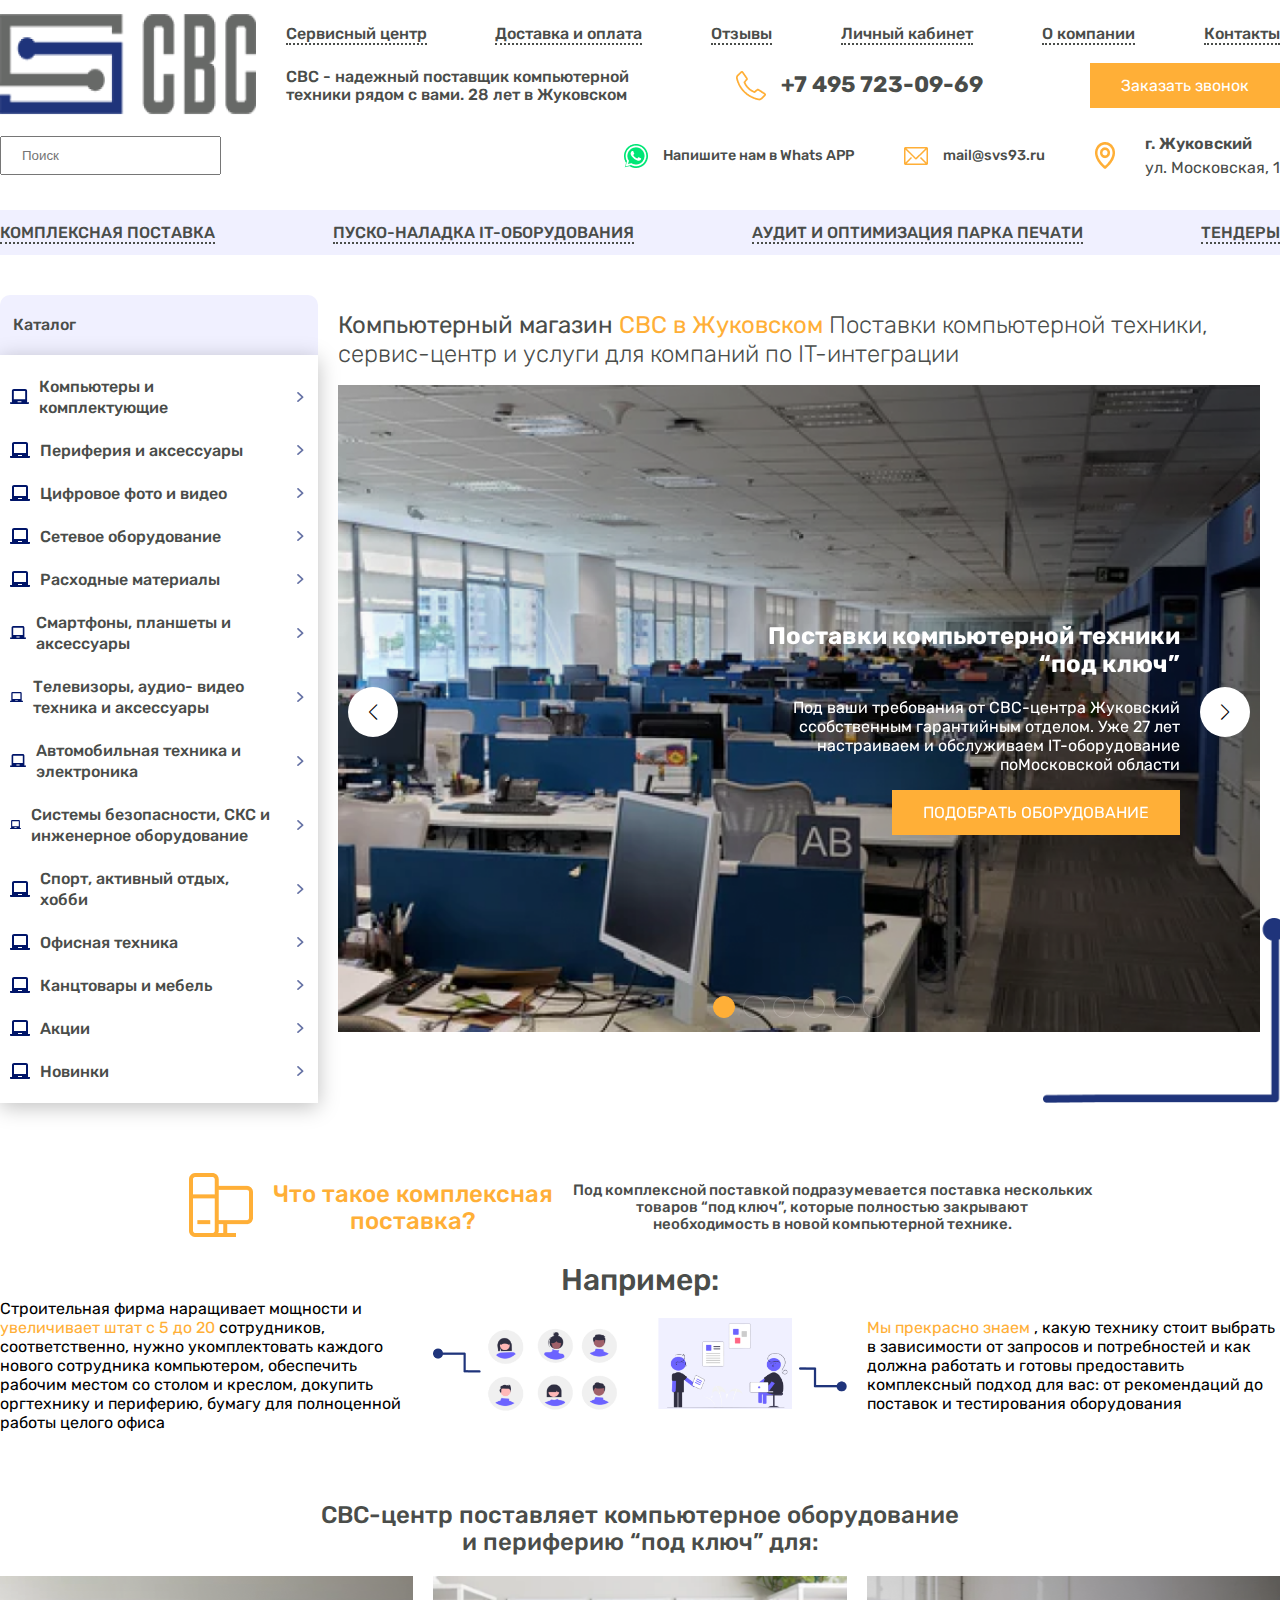
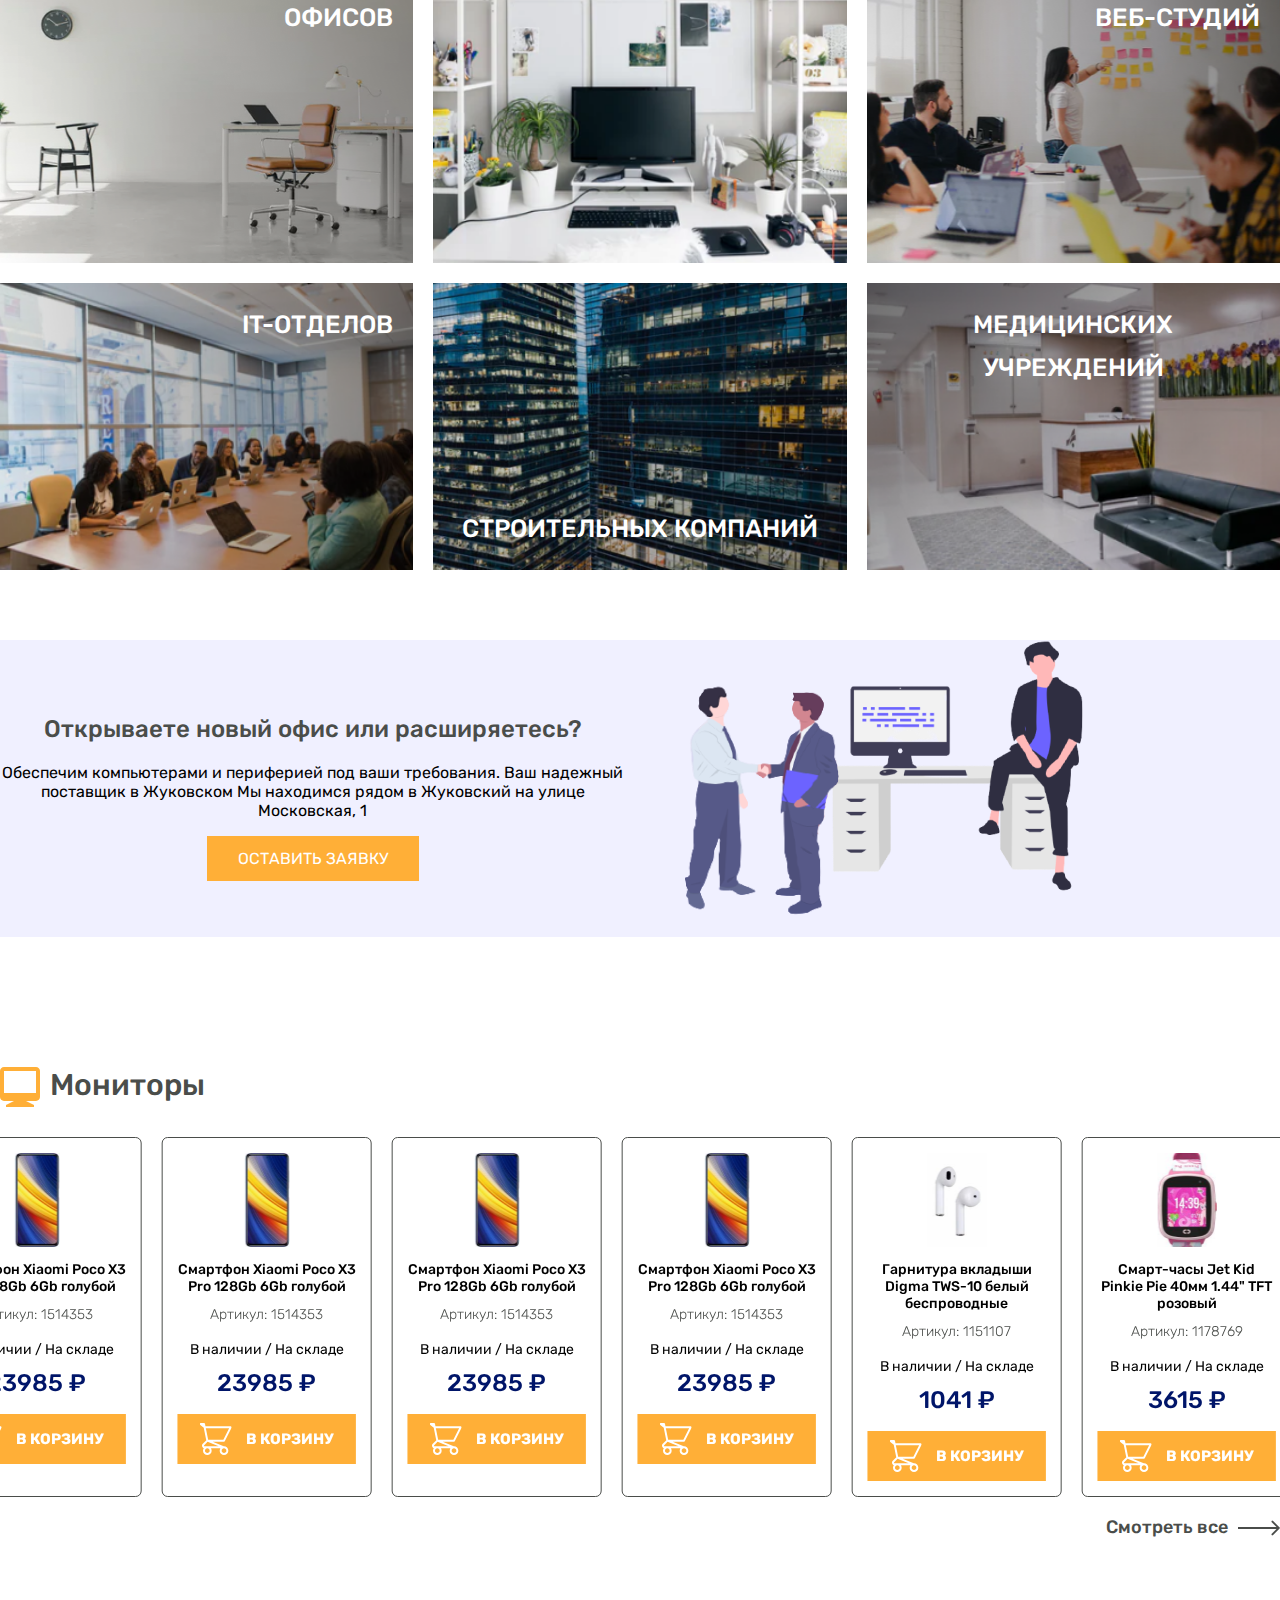
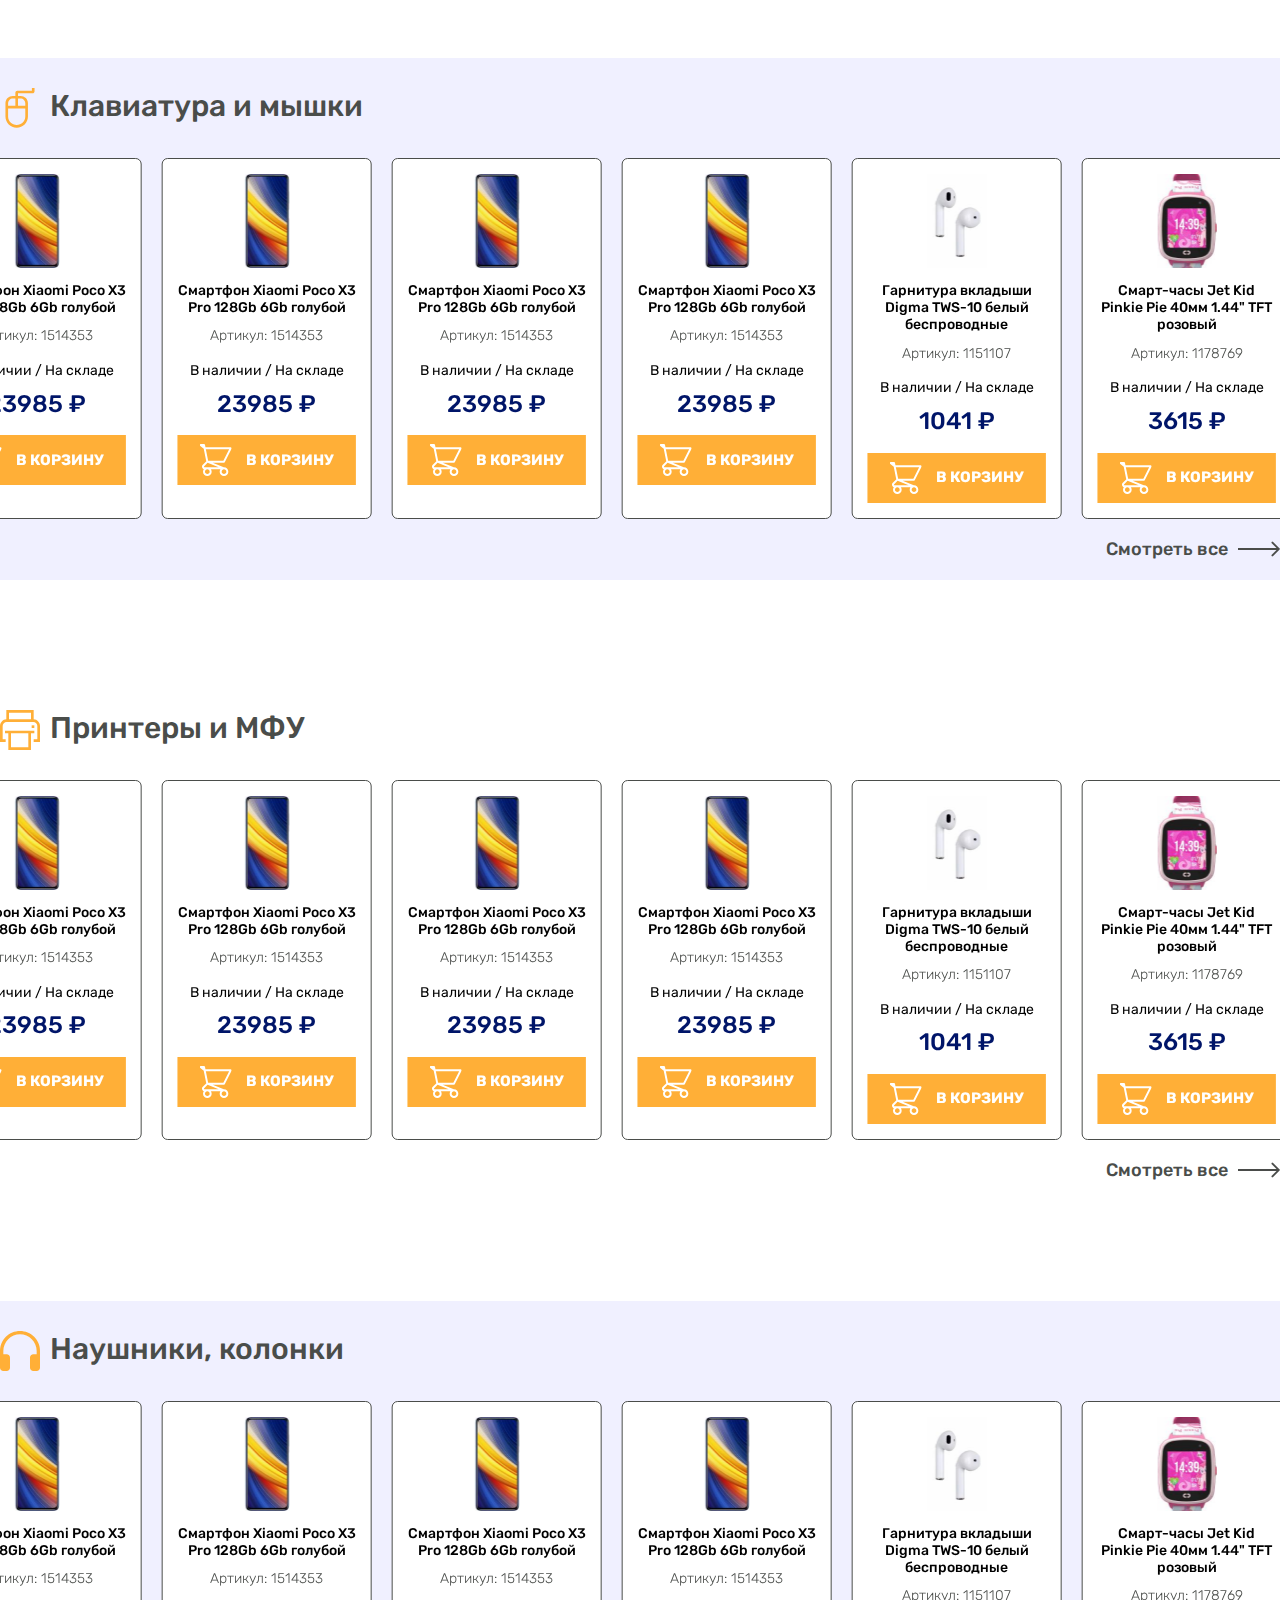
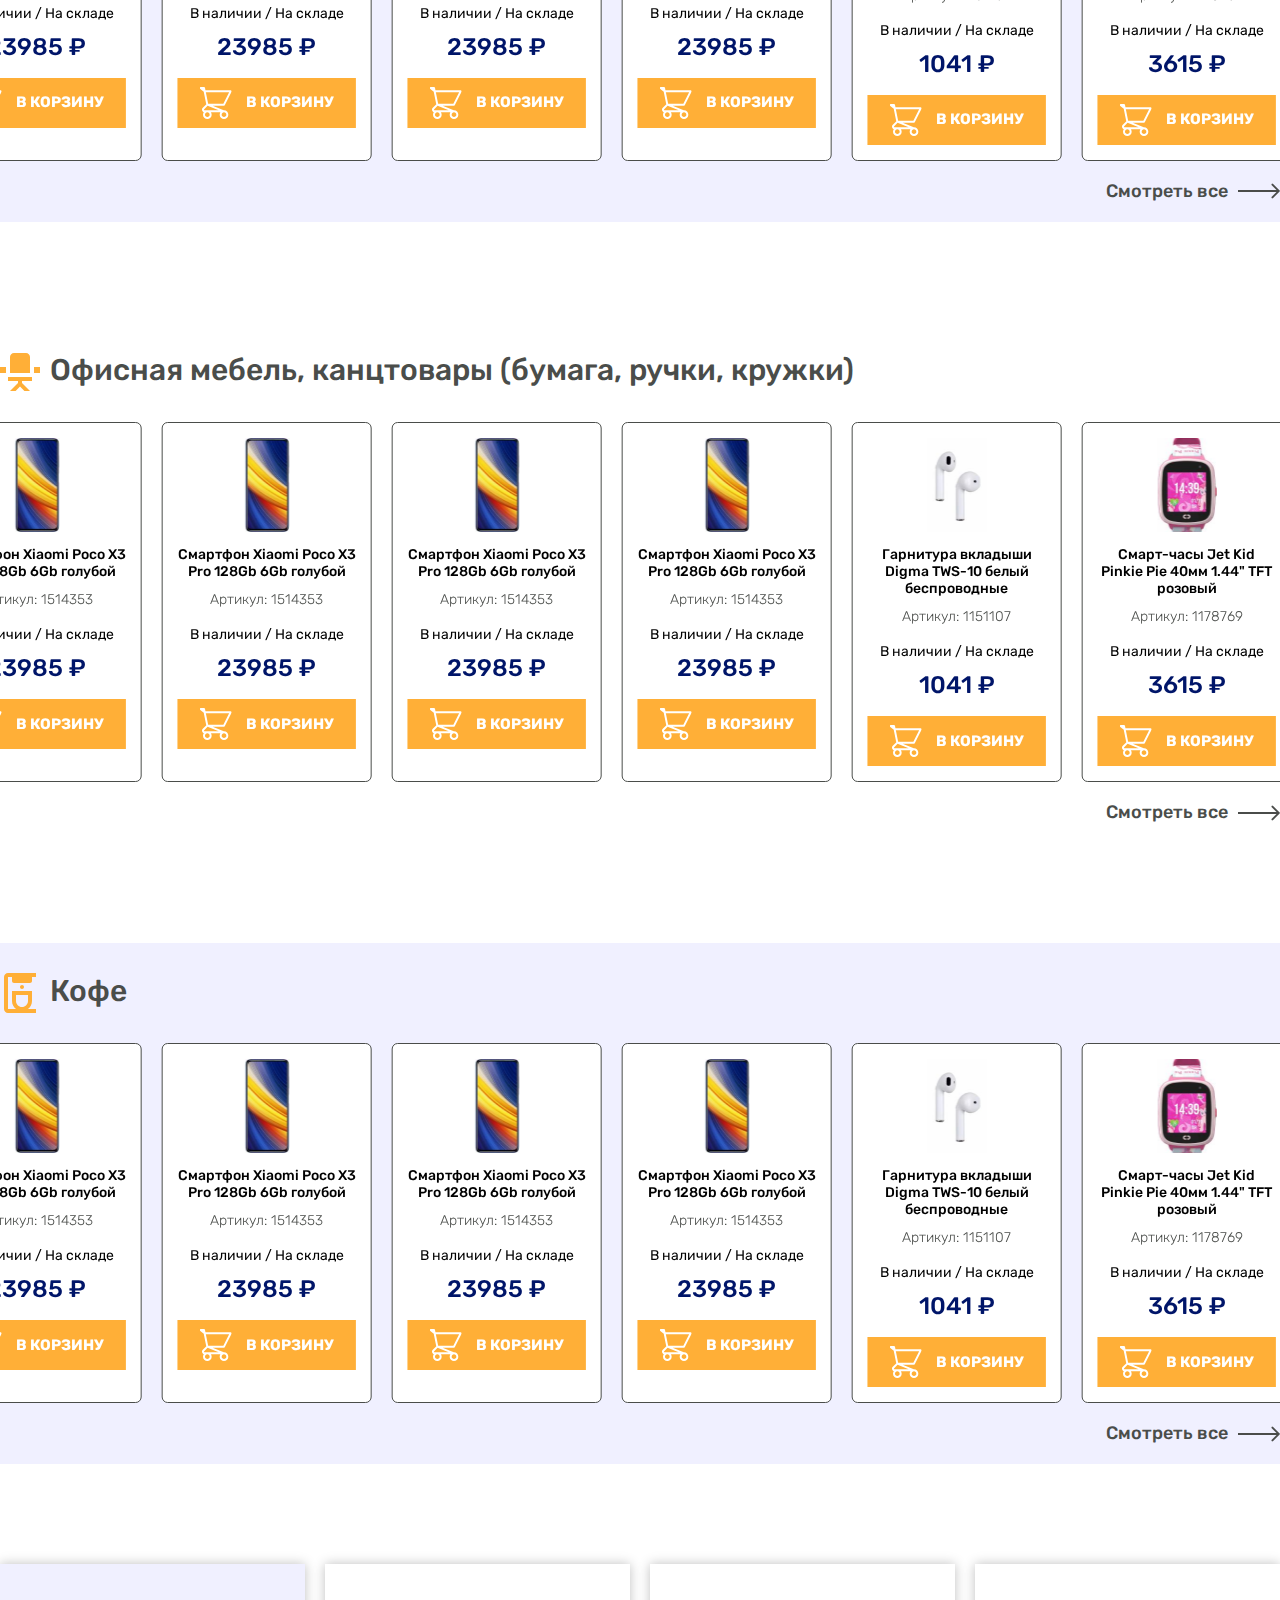
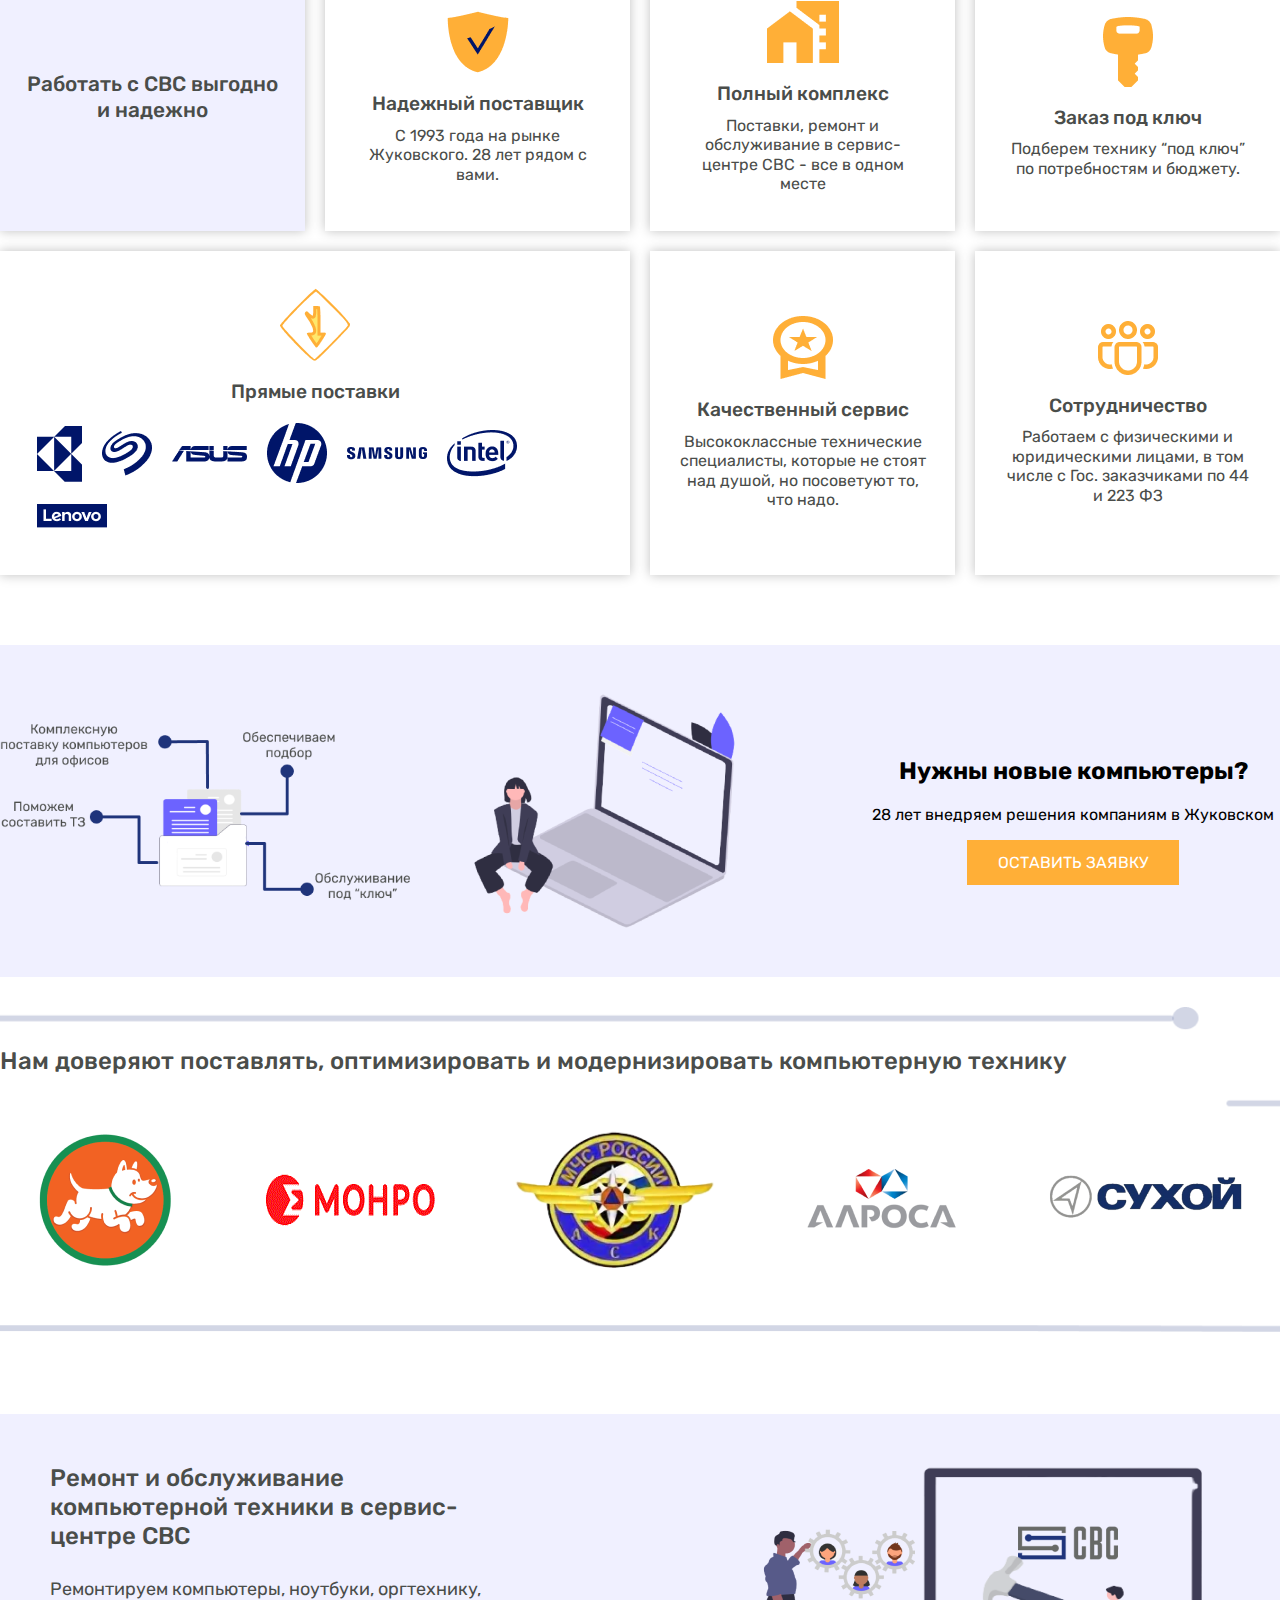
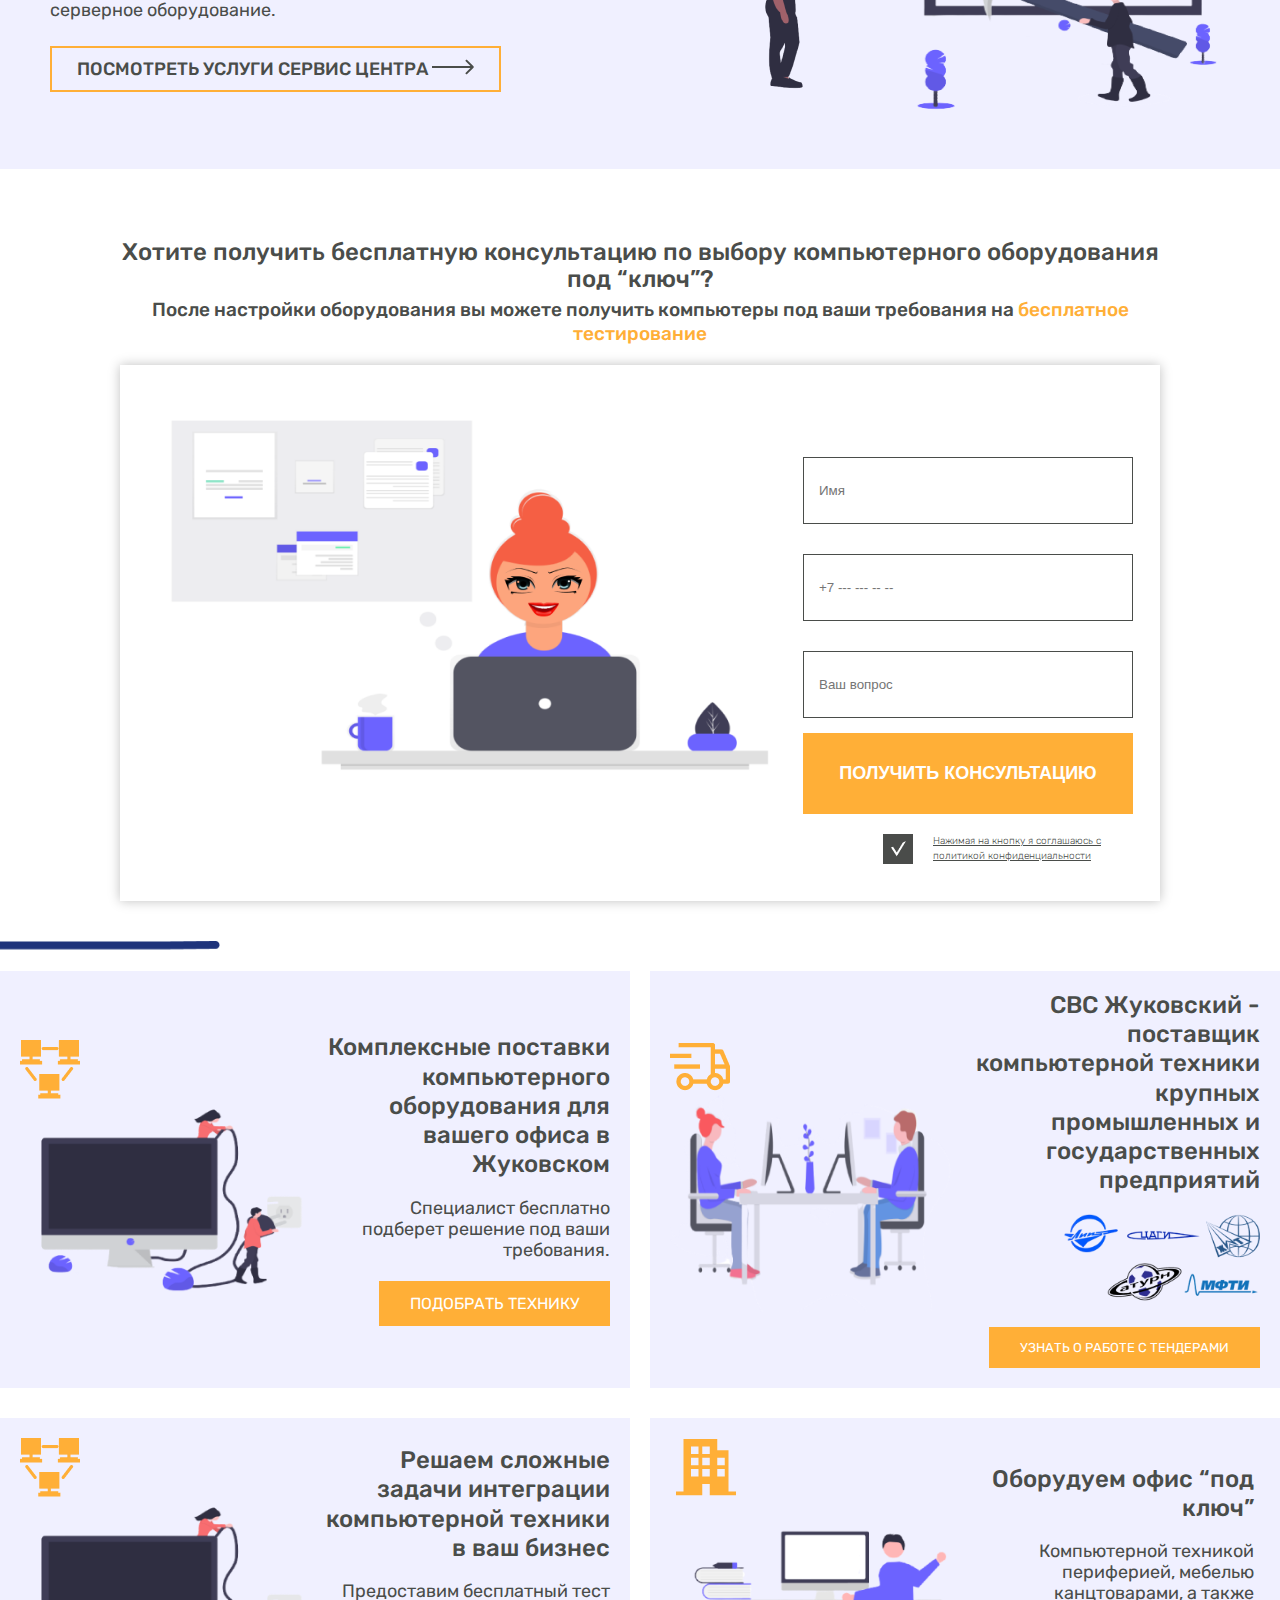
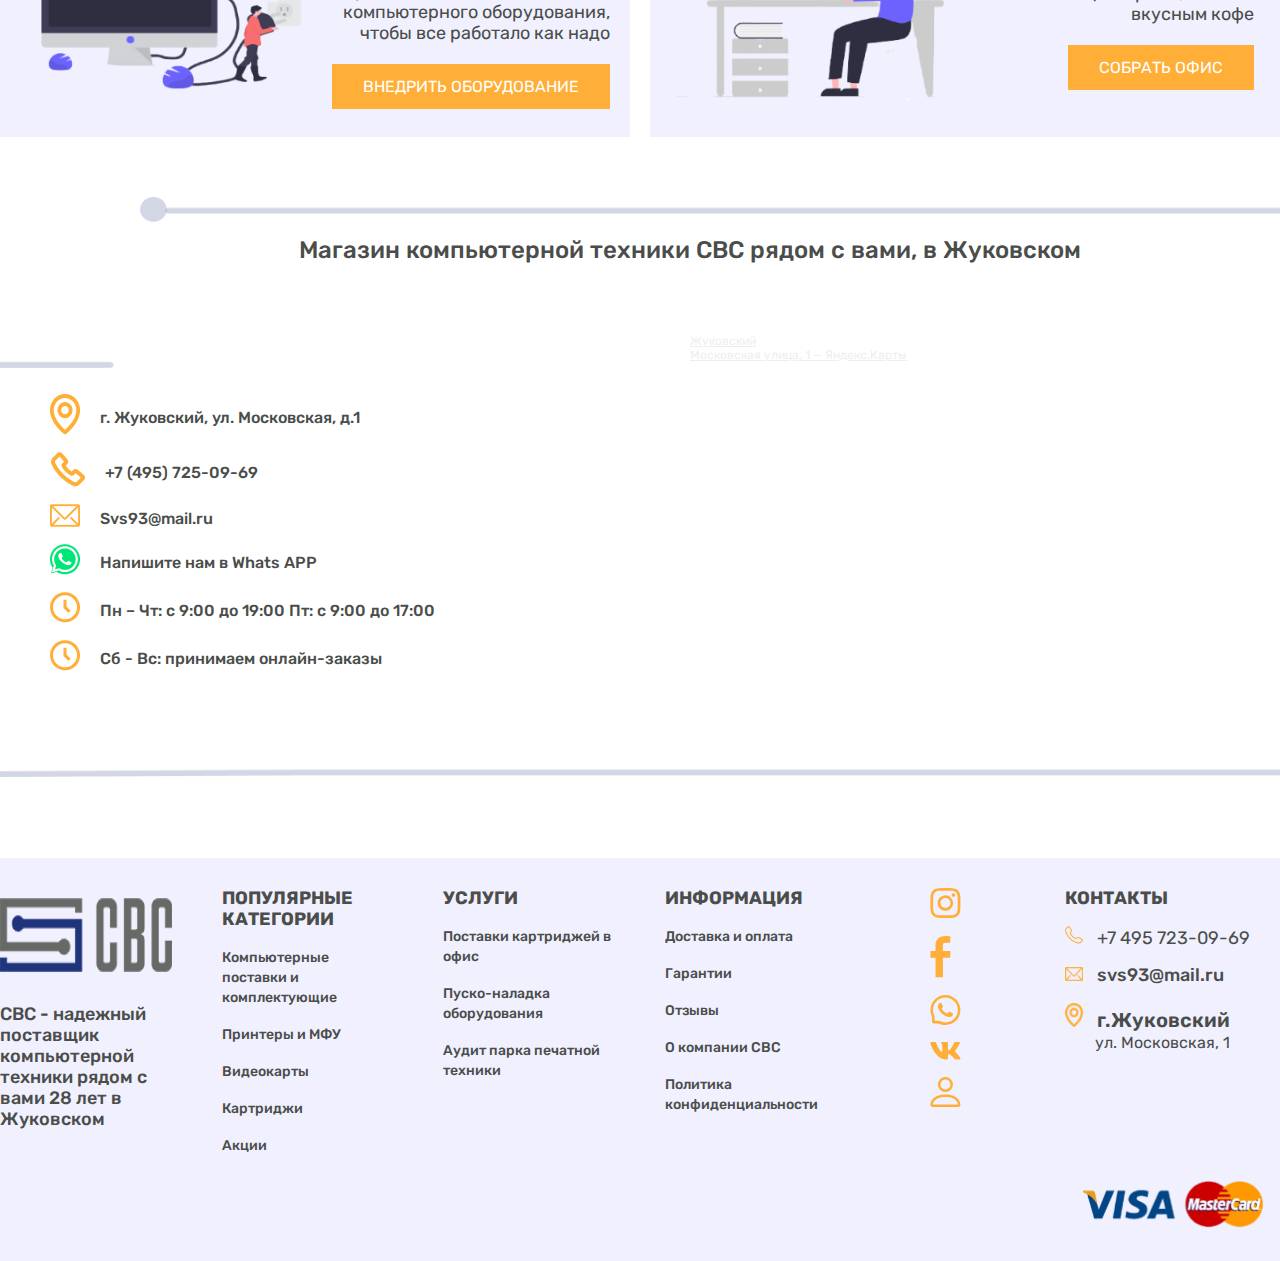
<file: complecs.html>
<!DOCTYPE html>
<html lang="ru">
  <head>
    <meta charset="UTF-8" />
    <meta http-equiv="X-UA-Compatible" content="IE=edge" />
    <meta name="viewport" content="width=device-width, initial-scale=1.0" />
    <title>SVS</title>
    <link rel="stylesheet" href="css/swiper-bundle.min.css" />
    <link rel="stylesheet" href="css/all.css" />
    <link rel="stylesheet" href="css/header.css" />
    <link rel="stylesheet" href="css/cats-line.css" />
    <link rel="stylesheet" href="css/main-page--main-block.css" />
    <link rel="stylesheet" href="css/footer.css" />
    <link rel="stylesheet" href="css/categories.css" />
    <link rel="stylesheet" href="css/partners.css" />
    <link rel="stylesheet" href="css/audit.css" />
    <link rel="stylesheet" href="css/puskonaladka.css" />
    <link rel="stylesheet" href="css/tender.css" />
    <link rel="stylesheet" href="css/catalog.css" />
    <link rel="stylesheet" href="css/product.css" />
    <link rel="stylesheet" href="css/complecs.css" />

    <link rel="stylesheet" href="css/office.css" />
    <link rel="stylesheet" href="css/media.css" />
  </head>

  <body>
    <header class="no-mobile">
      <div class="container">
        <div class="d-flex">
          <div class="logo">
            <img src="assets/logo.png" alt="Логотип" />
          </div>
          <div class="header-wrap">
            <div class="row row-a1">
              <nav>
                <ul class="links">
                  <li>
                    <a href="#">Сервисный центр</a>
                  </li>
                  <li>
                    <a href="#">Доставка и оплата</a>
                  </li>
                  <li>
                    <a href="#">Отзывы </a>
                  </li>

                  <li>
                    <a href="#">Личный кабинет </a>
                  </li>
                  <li>
                    <a href="#">О компании </a>
                  </li>
                  <li>
                    <a href="#">Контакты</a>
                  </li>
                </ul>
              </nav>
            </div>
            <div class="row row-a2">
              <div class="about">
                СВС - надежный поставщик компьютерной <br />
                техники рядом с вами. 28 лет в Жуковском
              </div>
              <div class="phone">
                <a href="#" class="icon icon-phone">
                  <img
                    src="assets/phone.png"
                    alt="Иконка телефона"
                    width="30"
                    height="30"
                  />
                  <span> +7 495 723-09-69 </span>
                </a>
              </div>

              <a href="#" class="button button_orange--small"
                >Заказать звонок</a
              >
            </div>
          </div>
        </div>
      </div>
      <div class="container no-mobile">
        <div class="d-flex" style="justify-content: space-between">
          <form action="#" class="search-line">
            <input type="search" class="search" placeholder="Поиск" />
          </form>

          <div class="contact-info">
            <div class="contact whtsp">
              <a href="#" class="icon">
                <img src="assets/wp.png" alt="Whatsapp" />
                <span>Напишите нам в Whats APP</span>
              </a>
            </div>
            <div class="contact whtsp">
              <div class="icon">
                <img src="assets/ml.png" alt="Mail" />
                <a href="mailto:mail@svs93.ru">mail@svs93.ru</a>
              </div>
            </div>
            <div class="contact whtsp">
              <div class="icon">
                <img src="assets/lc.png" alt="Location" />
                <a href="#">
                  <span class="big"> г. Жуковский </span> <br />
                  <span class="medium">ул. Московская, 1 </span>
                </a>
              </div>
            </div>
          </div>
        </div>
      </div>
    </header>

    <header class="mobile">
      <div class="container">
        <div class="row">
          <div class="logo">
            <img src="assets/logo.png" alt="Логотип" />
          </div>
          <div class="phone">
            <div class="icon icon-phone">
              <img
                src="assets/phone.png"
                alt="Иконка телефона"
                width="30"
                height="30"
              />
              <span> +7 495 723-09-69 </span>
            </div>
          </div>
        </div>
        <div class="row" style="margin-top: 20px">
          <div class="burger">
            <div class="closed">
              <img src="assets/burger.svg" alt="Меню" />
            </div>
          </div>
          <a href="#" class="button button_orange--small">Заказать звонок</a>
        </div>
        <div class="row" style="margin-top: 20px">
          <div class="contact whtsp">
            <div class="icon">
              <img src="assets/lc.png" alt="Location" />
              <div>
                <span class="big"> г. Жуковский </span> <br />
                <span class="medium">ул. Московская, 1 </span>
              </div>
            </div>
          </div>
          <div class="contact whtsp">
            <div class="icon">
              <img src="assets/wp.png" alt="Whatsapp" />
            </div>
          </div>
          <div class="contact whtsp">
            <div class="icon">
              <img src="assets/cart_mobile.png" alt="Корзина" />
            </div>
            <div class="num">13</div>
          </div>
        </div>
      </div>
    </header>
    <section id="cats">
      <div class="container">
        <ul class="cats_list links">
          <li><a href="#">Комплексная поставка</a></li>
          <li><a href="#">Пуско-наладка IT-оборудования</a></li>
          <li><a href="#">Аудит и оптимизация парка печати</a></li>
          <li><a href="#">Тендеры</a></li>
        </ul>
      </div>
    </section>

    <section id="main">
      <div class="container">
        <div class="gtc-4-8">
          <div class="catalog">
            <div class="catalog--title">Каталог</div>
            <ul class="catalog-list">
              <li>
                <a href="#">
                  <div class="icon">
                    <img src="assets/pc.svg" alt="ПК" />
                  </div>
                  <span> Компьютеры и комплектующие </span>
                </a>
              </li>
              <li>
                <a href="#">
                  <div class="icon">
                    <img src="assets/pc.svg" alt="ПК" />
                  </div>
                  <span> Периферия и аксессуары </span>
                </a>
              </li>
              <li>
                <a href="#">
                  <div class="icon">
                    <img src="assets/pc.svg" alt="ПК" />
                  </div>
                  <span> Цифровое фото и видео </span>
                </a>
              </li>
              <li>
                <a href="#">
                  <div class="icon">
                    <img src="assets/pc.svg" alt="ПК" />
                  </div>
                  <span> Сетевое оборудование </span>
                </a>
              </li>
              <li>
                <a href="#">
                  <div class="icon">
                    <img src="assets/pc.svg" alt="ПК" />
                  </div>
                  <span> Расходные материалы </span>
                </a>
              </li>
              <li>
                <a href="#">
                  <div class="icon">
                    <img src="assets/pc.svg" alt="ПК" />
                  </div>
                  <span> Смартфоны, планшеты и аксессуары </span>
                </a>
              </li>
              <li>
                <a href="#">
                  <div class="icon">
                    <img src="assets/pc.svg" alt="ПК" />
                  </div>
                  <span> Телевизоры, аудио- видео техника и аксессуары </span>
                </a>
              </li>
              <li>
                <a href="#">
                  <div class="icon">
                    <img src="assets/pc.svg" alt="ПК" />
                  </div>
                  <span> Автомобильная техника и электроника </span>
                </a>
              </li>
              <li>
                <a href="#">
                  <div class="icon">
                    <img src="assets/pc.svg" alt="ПК" />
                  </div>
                  <span>
                    Системы безопасности, СКС и инженерное оборудование
                  </span>
                </a>
              </li>
              <li>
                <a href="#">
                  <div class="icon">
                    <img src="assets/pc.svg" alt="ПК" />
                  </div>
                  <span> Спорт, активный отдых, хобби </span>
                </a>
              </li>
              <li>
                <a href="#">
                  <div class="icon">
                    <img src="assets/pc.svg" alt="ПК" />
                  </div>
                  <span> Офисная техника </span>
                </a>
              </li>
              <li>
                <a href="#">
                  <div class="icon">
                    <img src="assets/pc.svg" alt="ПК" />
                  </div>
                  <span> Канцтовары и мебель </span>
                </a>
              </li>
              <li>
                <a href="#">
                  <div class="icon">
                    <img src="assets/pc.svg" alt="ПК" />
                  </div>
                  <span> Акции </span>
                </a>
              </li>
              <li>
                <a href="#">
                  <div class="icon">
                    <img src="assets/pc.svg" alt="ПК" />
                  </div>
                  <span> Новинки </span>
                </a>
              </li>
            </ul>
          </div>
          <div class="slider">
            <h1>
              <b
                >Компьютерный магазин
                <span style="color: #ffaf37">СВС в Жуковском</span>
              </b>
              Поставки компьютерной техники, сервис-центр и услуги для компаний
              по IT-интеграции
            </h1>

            <div class="swiper">
              <!-- Additional required wrapper -->
              <div class="swiper-wrapper">
                <!-- Slides -->
                <div
                  class="swiper-slide"
                  style="
                    background-image: url('assets/complecs_img.png');
                    background-size: cover;
                    background-position: center;
                    background-repeat: no-repeat;
                  "
                >
                  <div class="slide">
                    <div class="slide-content" style="text-align: right">
                      <h2 class="slide-title">
                        Поставки компьютерной техники “под ключ”
                      </h2>
                      <p>
                        Под ваши требования от СВС-центра Жуковский ссобственным
                        гарантийным отделом. Уже 27 лет настраиваем и
                        обслуживаем IT-оборудование поМосковской области
                      </p>
                      <a href="#" class="button_orange--small">
                        ПОДОБРАТЬ ОБОРУДОВАНИЕ
                      </a>
                    </div>
                  </div>
                </div>
              </div>
              <!-- If we need pagination -->
              <div class="swiper-pagination"></div>

              <!-- If we need navigation buttons -->
              <div class="swiper-button-prev"></div>
              <div class="swiper-button-next"></div>
            </div>
          </div>
        </div>
      </div>
    </section>

    <section id="complecs" style="margin: 70px 0">
      <div class="container">
        <h2
          class="section-title"
          style="display: flex; justify-content: center; align-items: center"
        >
          <div class="icon">
            <img src="assets/sticplcs.png" alt="1" />
          </div>
          <span
            class="yellow-text"
            style="flex-shrink: 0; text-align: center; margin-right: 20px"
          >
            Что такое комплексная <br />
            поставка?
          </span>
          <div
            style="
              font-style: normal;
              font-weight: 500;
              font-size: 15px;
              line-height: 17px;
              text-align: center;
              color: #4a4d4a;
            "
          >
            Под комплексной поставкой подразумевается поставка нескольких <br />
            товаров “под ключ”, которые полностью закрывают <br />
            необходимость в новой компьютерной технике.
          </div>
        </h2>

        <div class="napr">Например:</div>

        <div class="gtc-1-1-1">
          <div>
            Строительная фирма наращивает мощности и
            <span class="yellow-text">увеличивает штат с 5 до 20</span>
            сотрудников, соответственно, нужно укомплектовать каждого нового
            сотрудника компьютером, обеспечить рабочим местом со столом и
            креслом, докупить оргтехнику и периферию, бумагу для полноценной
            работы целого офиса
          </div>
          <img src="assets/complimg.png" alt="img" style="flex-shrink: 0" />
          <div>
            <span class="yellow-text"> Мы прекрасно знаем </span> , какую
            технику стоит выбрать в зависимости от запросов и потребностей и как
            должна работать и готовы предоставить комплексный подход для вас: от
            рекомендаций до поставок и тестирования оборудования
          </div>
        </div>
      </div>
    </section>

    <section id="oborudpodkluch">
      <div class="container">
        <h2 class="section-title" style="text-align: center">
          СВС-центр поставляет компьютерное оборудование <br />
          и периферию “под ключ” для:
        </h2>

        <div class="grid-block-oborud">
          <a href="#" class="grid-oborud-item">ОФИСОВ</a>
          <a href="#" class="grid-oborud-item"></a>
          <a href="#" class="grid-oborud-item">ВЕБ-СТУДИЙ</a>
          <a href="#" class="grid-oborud-item">IT-ОТДЕЛОВ</a>
          <a href="#" class="grid-oborud-item">СТРОИТЕЛЬНЫХ КОМПАНИЙ</a>
          <a href="#" class="grid-oborud-item">МЕДИЦИНСКИХ УЧРЕЖДЕНИЙ</a>
        </div>
      </div>
    </section>

    <section id="predlozblock" style="background: #f0f0ff; margin-top: 70px">
      <div class="container">
        <div class="gtc-1-1" style="align-items: center">
          <div class="left-block" style="text-align: center">
            <h2 class="section-title">
              Открываете новый офис или расширяетесь?
            </h2>
            <p>
              Обеспечим компьютерами и периферией под ваши требования. Ваш
              надежный поставщик в Жуковском Мы находимся рядом в Жуковский на
              улице Московская, 1
            </p>
            <a href="#" class="button button_orange--small">ОСТАВИТЬ ЗАЯВКУ</a>
          </div>

          <img src="assets/pbimg.png" alt="pbimg" />
        </div>
      </div>
    </section>

    <section
      class="catalog-line"
      id="catalog-line"
      style="background: none !important"
    >
      <div class="container">
        <div class="catalog-line_block">
          <div class="headling">
            <img src="assets/monik.svg" alt="" width="40" height="40" />
            <span>Мониторы</span>
          </div>
          <div class="swiper-button-prev swp1"></div>
          <div class="swiper-button-next swn1"></div>
          <div class="carts_catalog_line">
            <div class="swiper-wrapper">
              <div class="cart_ccp1 swiper-slide">
                <div class="img_cart_ccp1">
                  <img src="assets/pocox3pro.png" alt="" />
                </div>
                <div class="name_product">
                  Смартфон Xiaomi Poco X3 Pro 128Gb 6Gb голубой
                </div>
                <div class="article_number">Артикул: 1514353</div>
                <div class="availability">В наличии / На складе</div>
                <div class="price">23985 &#8381;</div>
                <a href="#" class="button_catalog_product">
                  <img src="assets/cart.svg" alt="" />
                  <div class="text_catalog_product">В КОРЗИНУ</div>
                </a>
              </div>
              <div class="cart_ccp1 swiper-slide">
                <div class="img_cart_ccp1">
                  <img src="assets/tws.png" alt="" />
                </div>
                <div class="name_product">
                  Гарнитура вкладыши Digma TWS-10 белый беспроводные
                </div>
                <div class="article_number">Артикул: 1151107</div>
                <div class="availability">В наличии / На складе</div>
                <div class="price">1041 &#8381;</div>
                <a href="#" class="button_catalog_product">
                  <img src="assets/cart.svg" alt="" />
                  <div class="text_catalog_product">В КОРЗИНУ</div>
                </a>
              </div>
              <div class="cart_ccp1 swiper-slide">
                <div class="img_cart_ccp1">
                  <img src="assets/watch.png" alt="" />
                </div>
                <div class="name_product">
                  Смарт-часы Jet Kid Pinkie Pie 40мм 1.44" TFT розовый
                </div>
                <div class="article_number">Артикул: 1178769</div>
                <div class="availability">В наличии / На складе</div>
                <div class="price">3615 &#8381;</div>
                <a href="#" class="button_catalog_product">
                  <img src="assets/cart.svg" alt="" />
                  <div class="text_catalog_product">В КОРЗИНУ</div>
                </a>
              </div>
              <div class="cart_ccp1 swiper-slide">
                <div class="img_cart_ccp1">
                  <img src="assets/pocox3pro.png" alt="" />
                </div>
                <div class="name_product">
                  Смартфон Xiaomi Poco X3 Pro 128Gb 6Gb голубой
                </div>
                <div class="article_number">Артикул: 1514353</div>
                <div class="availability">В наличии / На складе</div>
                <div class="price">23985 &#8381;</div>
                <a href="#" class="button_catalog_product">
                  <img src="assets/cart.svg" alt="" />
                  <div class="text_catalog_product">В КОРЗИНУ</div>
                </a>
              </div>
              <div class="cart_ccp1 swiper-slide">
                <div class="img_cart_ccp1">
                  <img src="assets/pocox3pro.png" alt="" />
                </div>
                <div class="name_product">
                  Смартфон Xiaomi Poco X3 Pro 128Gb 6Gb голубой
                </div>
                <div class="article_number">Артикул: 1514353</div>
                <div class="availability">В наличии / На складе</div>
                <div class="price">23985 &#8381;</div>
                <a href="#" class="button_catalog_product">
                  <img src="assets/cart.svg" alt="" />
                  <div class="text_catalog_product">В КОРЗИНУ</div>
                </a>
              </div>
              <div class="cart_ccp1 swiper-slide">
                <div class="img_cart_ccp1">
                  <img src="assets/pocox3pro.png" alt="" />
                </div>
                <div class="name_product">
                  Смартфон Xiaomi Poco X3 Pro 128Gb 6Gb голубой
                </div>
                <div class="article_number">Артикул: 1514353</div>
                <div class="availability">В наличии / На складе</div>
                <div class="price">23985 &#8381;</div>
                <a href="#" class="button_catalog_product">
                  <img src="assets/cart.svg" alt="" />
                  <div class="text_catalog_product">В КОРЗИНУ</div>
                </a>
              </div>
            </div>
          </div>

          <a
            href="#"
            style="
              font-style: normal;
              font-weight: 500;
              font-size: 18px;
              line-height: 21px;
              text-align: center;

              /* иконки */
              text-decoration: none;
              display: flex;
              align-items: center;
              justify-content: flex-end;
              margin-top: 20px;
              padding-bottom: 20px;
              color: #4a4d4a;
            "
            >Смотреть все
            <img src="assets/arrow.png" alt="" style="margin-left: 10px" />
          </a>
        </div>
      </div>
    </section>

    <section class="catalog-line" id="catalog-line">
      <div class="container">
        <div class="catalog-line_block">
          <div class="headling">
            <img src="assets/mouse.svg" alt="" width="40" height="40" />
            <span>Клавиатура и мышки</span>
          </div>
          <div class="swiper-button-prev swp1"></div>
          <div class="swiper-button-next swn1"></div>
          <div class="carts_catalog_line">
            <div class="swiper-wrapper">
              <div class="cart_ccp1 swiper-slide">
                <div class="img_cart_ccp1">
                  <img src="assets/pocox3pro.png" alt="" />
                </div>
                <div class="name_product">
                  Смартфон Xiaomi Poco X3 Pro 128Gb 6Gb голубой
                </div>
                <div class="article_number">Артикул: 1514353</div>
                <div class="availability">В наличии / На складе</div>
                <div class="price">23985 &#8381;</div>
                <a href="#" class="button_catalog_product">
                  <img src="assets/cart.svg" alt="" />
                  <div class="text_catalog_product">В КОРЗИНУ</div>
                </a>
              </div>
              <div class="cart_ccp1 swiper-slide">
                <div class="img_cart_ccp1">
                  <img src="assets/tws.png" alt="" />
                </div>
                <div class="name_product">
                  Гарнитура вкладыши Digma TWS-10 белый беспроводные
                </div>
                <div class="article_number">Артикул: 1151107</div>
                <div class="availability">В наличии / На складе</div>
                <div class="price">1041 &#8381;</div>
                <a href="#" class="button_catalog_product">
                  <img src="assets/cart.svg" alt="" />
                  <div class="text_catalog_product">В КОРЗИНУ</div>
                </a>
              </div>
              <div class="cart_ccp1 swiper-slide">
                <div class="img_cart_ccp1">
                  <img src="assets/watch.png" alt="" />
                </div>
                <div class="name_product">
                  Смарт-часы Jet Kid Pinkie Pie 40мм 1.44" TFT розовый
                </div>
                <div class="article_number">Артикул: 1178769</div>
                <div class="availability">В наличии / На складе</div>
                <div class="price">3615 &#8381;</div>
                <a href="#" class="button_catalog_product">
                  <img src="assets/cart.svg" alt="" />
                  <div class="text_catalog_product">В КОРЗИНУ</div>
                </a>
              </div>
              <div class="cart_ccp1 swiper-slide">
                <div class="img_cart_ccp1">
                  <img src="assets/pocox3pro.png" alt="" />
                </div>
                <div class="name_product">
                  Смартфон Xiaomi Poco X3 Pro 128Gb 6Gb голубой
                </div>
                <div class="article_number">Артикул: 1514353</div>
                <div class="availability">В наличии / На складе</div>
                <div class="price">23985 &#8381;</div>
                <a href="#" class="button_catalog_product">
                  <img src="assets/cart.svg" alt="" />
                  <div class="text_catalog_product">В КОРЗИНУ</div>
                </a>
              </div>
              <div class="cart_ccp1 swiper-slide">
                <div class="img_cart_ccp1">
                  <img src="assets/pocox3pro.png" alt="" />
                </div>
                <div class="name_product">
                  Смартфон Xiaomi Poco X3 Pro 128Gb 6Gb голубой
                </div>
                <div class="article_number">Артикул: 1514353</div>
                <div class="availability">В наличии / На складе</div>
                <div class="price">23985 &#8381;</div>
                <a href="#" class="button_catalog_product">
                  <img src="assets/cart.svg" alt="" />
                  <div class="text_catalog_product">В КОРЗИНУ</div>
                </a>
              </div>
              <div class="cart_ccp1 swiper-slide">
                <div class="img_cart_ccp1">
                  <img src="assets/pocox3pro.png" alt="" />
                </div>
                <div class="name_product">
                  Смартфон Xiaomi Poco X3 Pro 128Gb 6Gb голубой
                </div>
                <div class="article_number">Артикул: 1514353</div>
                <div class="availability">В наличии / На складе</div>
                <div class="price">23985 &#8381;</div>
                <a href="#" class="button_catalog_product">
                  <img src="assets/cart.svg" alt="" />
                  <div class="text_catalog_product">В КОРЗИНУ</div>
                </a>
              </div>
            </div>
          </div>

          <a
            href="#"
            style="
              font-style: normal;
              font-weight: 500;
              font-size: 18px;
              line-height: 21px;
              text-align: center;

              /* иконки */
              text-decoration: none;
              display: flex;
              align-items: center;
              justify-content: flex-end;
              margin-top: 20px;
              padding-bottom: 20px;
              color: #4a4d4a;
            "
            >Смотреть все
            <img src="assets/arrow.png" alt="" style="margin-left: 10px" />
          </a>
        </div>
      </div>
    </section>

    <section
      class="catalog-line"
      id="catalog-line"
      style="background: none !important"
    >
      <div class="container">
        <div class="catalog-line_block">
          <div class="headling">
            <img src="assets/printer.svg" alt="" width="40" height="40" />
            <span>Принтеры и МФУ</span>
          </div>
          <div class="swiper-button-prev swp1"></div>
          <div class="swiper-button-next swn1"></div>
          <div class="carts_catalog_line">
            <div class="swiper-wrapper">
              <div class="cart_ccp1 swiper-slide">
                <div class="img_cart_ccp1">
                  <img src="assets/pocox3pro.png" alt="" />
                </div>
                <div class="name_product">
                  Смартфон Xiaomi Poco X3 Pro 128Gb 6Gb голубой
                </div>
                <div class="article_number">Артикул: 1514353</div>
                <div class="availability">В наличии / На складе</div>
                <div class="price">23985 &#8381;</div>
                <a href="#" class="button_catalog_product">
                  <img src="assets/cart.svg" alt="" />
                  <div class="text_catalog_product">В КОРЗИНУ</div>
                </a>
              </div>
              <div class="cart_ccp1 swiper-slide">
                <div class="img_cart_ccp1">
                  <img src="assets/tws.png" alt="" />
                </div>
                <div class="name_product">
                  Гарнитура вкладыши Digma TWS-10 белый беспроводные
                </div>
                <div class="article_number">Артикул: 1151107</div>
                <div class="availability">В наличии / На складе</div>
                <div class="price">1041 &#8381;</div>
                <a href="#" class="button_catalog_product">
                  <img src="assets/cart.svg" alt="" />
                  <div class="text_catalog_product">В КОРЗИНУ</div>
                </a>
              </div>
              <div class="cart_ccp1 swiper-slide">
                <div class="img_cart_ccp1">
                  <img src="assets/watch.png" alt="" />
                </div>
                <div class="name_product">
                  Смарт-часы Jet Kid Pinkie Pie 40мм 1.44" TFT розовый
                </div>
                <div class="article_number">Артикул: 1178769</div>
                <div class="availability">В наличии / На складе</div>
                <div class="price">3615 &#8381;</div>
                <a href="#" class="button_catalog_product">
                  <img src="assets/cart.svg" alt="" />
                  <div class="text_catalog_product">В КОРЗИНУ</div>
                </a>
              </div>
              <div class="cart_ccp1 swiper-slide">
                <div class="img_cart_ccp1">
                  <img src="assets/pocox3pro.png" alt="" />
                </div>
                <div class="name_product">
                  Смартфон Xiaomi Poco X3 Pro 128Gb 6Gb голубой
                </div>
                <div class="article_number">Артикул: 1514353</div>
                <div class="availability">В наличии / На складе</div>
                <div class="price">23985 &#8381;</div>
                <a href="#" class="button_catalog_product">
                  <img src="assets/cart.svg" alt="" />
                  <div class="text_catalog_product">В КОРЗИНУ</div>
                </a>
              </div>
              <div class="cart_ccp1 swiper-slide">
                <div class="img_cart_ccp1">
                  <img src="assets/pocox3pro.png" alt="" />
                </div>
                <div class="name_product">
                  Смартфон Xiaomi Poco X3 Pro 128Gb 6Gb голубой
                </div>
                <div class="article_number">Артикул: 1514353</div>
                <div class="availability">В наличии / На складе</div>
                <div class="price">23985 &#8381;</div>
                <a href="#" class="button_catalog_product">
                  <img src="assets/cart.svg" alt="" />
                  <div class="text_catalog_product">В КОРЗИНУ</div>
                </a>
              </div>
              <div class="cart_ccp1 swiper-slide">
                <div class="img_cart_ccp1">
                  <img src="assets/pocox3pro.png" alt="" />
                </div>
                <div class="name_product">
                  Смартфон Xiaomi Poco X3 Pro 128Gb 6Gb голубой
                </div>
                <div class="article_number">Артикул: 1514353</div>
                <div class="availability">В наличии / На складе</div>
                <div class="price">23985 &#8381;</div>
                <a href="#" class="button_catalog_product">
                  <img src="assets/cart.svg" alt="" />
                  <div class="text_catalog_product">В КОРЗИНУ</div>
                </a>
              </div>
            </div>
          </div>

          <a
            href="#"
            style="
              font-style: normal;
              font-weight: 500;
              font-size: 18px;
              line-height: 21px;
              text-align: center;

              /* иконки */
              text-decoration: none;
              display: flex;
              align-items: center;
              justify-content: flex-end;
              margin-top: 20px;
              padding-bottom: 20px;
              color: #4a4d4a;
            "
            >Смотреть все
            <img src="assets/arrow.png" alt="" style="margin-left: 10px" />
          </a>
        </div>
      </div>
    </section>

    <section class="catalog-line" id="catalog-line">
      <div class="container">
        <div class="catalog-line_block">
          <div class="headling">
            <img src="assets/headphone.svg" alt="" width="40" height="40" />
            <span>Наушники, колонки</span>
          </div>
          <div class="swiper-button-prev swp1"></div>
          <div class="swiper-button-next swn1"></div>
          <div class="carts_catalog_line">
            <div class="swiper-wrapper">
              <div class="cart_ccp1 swiper-slide">
                <div class="img_cart_ccp1">
                  <img src="assets/pocox3pro.png" alt="" />
                </div>
                <div class="name_product">
                  Смартфон Xiaomi Poco X3 Pro 128Gb 6Gb голубой
                </div>
                <div class="article_number">Артикул: 1514353</div>
                <div class="availability">В наличии / На складе</div>
                <div class="price">23985 &#8381;</div>
                <a href="#" class="button_catalog_product">
                  <img src="assets/cart.svg" alt="" />
                  <div class="text_catalog_product">В КОРЗИНУ</div>
                </a>
              </div>
              <div class="cart_ccp1 swiper-slide">
                <div class="img_cart_ccp1">
                  <img src="assets/tws.png" alt="" />
                </div>
                <div class="name_product">
                  Гарнитура вкладыши Digma TWS-10 белый беспроводные
                </div>
                <div class="article_number">Артикул: 1151107</div>
                <div class="availability">В наличии / На складе</div>
                <div class="price">1041 &#8381;</div>
                <a href="#" class="button_catalog_product">
                  <img src="assets/cart.svg" alt="" />
                  <div class="text_catalog_product">В КОРЗИНУ</div>
                </a>
              </div>
              <div class="cart_ccp1 swiper-slide">
                <div class="img_cart_ccp1">
                  <img src="assets/watch.png" alt="" />
                </div>
                <div class="name_product">
                  Смарт-часы Jet Kid Pinkie Pie 40мм 1.44" TFT розовый
                </div>
                <div class="article_number">Артикул: 1178769</div>
                <div class="availability">В наличии / На складе</div>
                <div class="price">3615 &#8381;</div>
                <a href="#" class="button_catalog_product">
                  <img src="assets/cart.svg" alt="" />
                  <div class="text_catalog_product">В КОРЗИНУ</div>
                </a>
              </div>
              <div class="cart_ccp1 swiper-slide">
                <div class="img_cart_ccp1">
                  <img src="assets/pocox3pro.png" alt="" />
                </div>
                <div class="name_product">
                  Смартфон Xiaomi Poco X3 Pro 128Gb 6Gb голубой
                </div>
                <div class="article_number">Артикул: 1514353</div>
                <div class="availability">В наличии / На складе</div>
                <div class="price">23985 &#8381;</div>
                <a href="#" class="button_catalog_product">
                  <img src="assets/cart.svg" alt="" />
                  <div class="text_catalog_product">В КОРЗИНУ</div>
                </a>
              </div>
              <div class="cart_ccp1 swiper-slide">
                <div class="img_cart_ccp1">
                  <img src="assets/pocox3pro.png" alt="" />
                </div>
                <div class="name_product">
                  Смартфон Xiaomi Poco X3 Pro 128Gb 6Gb голубой
                </div>
                <div class="article_number">Артикул: 1514353</div>
                <div class="availability">В наличии / На складе</div>
                <div class="price">23985 &#8381;</div>
                <a href="#" class="button_catalog_product">
                  <img src="assets/cart.svg" alt="" />
                  <div class="text_catalog_product">В КОРЗИНУ</div>
                </a>
              </div>
              <div class="cart_ccp1 swiper-slide">
                <div class="img_cart_ccp1">
                  <img src="assets/pocox3pro.png" alt="" />
                </div>
                <div class="name_product">
                  Смартфон Xiaomi Poco X3 Pro 128Gb 6Gb голубой
                </div>
                <div class="article_number">Артикул: 1514353</div>
                <div class="availability">В наличии / На складе</div>
                <div class="price">23985 &#8381;</div>
                <a href="#" class="button_catalog_product">
                  <img src="assets/cart.svg" alt="" />
                  <div class="text_catalog_product">В КОРЗИНУ</div>
                </a>
              </div>
            </div>
          </div>

          <a
            href="#"
            style="
              font-style: normal;
              font-weight: 500;
              font-size: 18px;
              line-height: 21px;
              text-align: center;

              /* иконки */
              text-decoration: none;
              display: flex;
              align-items: center;
              justify-content: flex-end;
              margin-top: 20px;
              padding-bottom: 20px;
              color: #4a4d4a;
            "
            >Смотреть все
            <img src="assets/arrow.png" alt="" style="margin-left: 10px" />
          </a>
        </div>
      </div>
    </section>

    <section
      class="catalog-line"
      id="catalog-line"
      style="background: none !important"
    >
      <div class="container">
        <div class="catalog-line_block">
          <div class="headling">
            <img src="assets/sofa.svg" alt="" width="40" height="40" />
            <span>Офисная мебель, канцтовары (бумага, ручки, кружки)</span>
          </div>
          <div class="swiper-button-prev swp1"></div>
          <div class="swiper-button-next swn1"></div>
          <div class="carts_catalog_line">
            <div class="swiper-wrapper">
              <div class="cart_ccp1 swiper-slide">
                <div class="img_cart_ccp1">
                  <img src="assets/pocox3pro.png" alt="" />
                </div>
                <div class="name_product">
                  Смартфон Xiaomi Poco X3 Pro 128Gb 6Gb голубой
                </div>
                <div class="article_number">Артикул: 1514353</div>
                <div class="availability">В наличии / На складе</div>
                <div class="price">23985 &#8381;</div>
                <a href="#" class="button_catalog_product">
                  <img src="assets/cart.svg" alt="" />
                  <div class="text_catalog_product">В КОРЗИНУ</div>
                </a>
              </div>
              <div class="cart_ccp1 swiper-slide">
                <div class="img_cart_ccp1">
                  <img src="assets/tws.png" alt="" />
                </div>
                <div class="name_product">
                  Гарнитура вкладыши Digma TWS-10 белый беспроводные
                </div>
                <div class="article_number">Артикул: 1151107</div>
                <div class="availability">В наличии / На складе</div>
                <div class="price">1041 &#8381;</div>
                <a href="#" class="button_catalog_product">
                  <img src="assets/cart.svg" alt="" />
                  <div class="text_catalog_product">В КОРЗИНУ</div>
                </a>
              </div>
              <div class="cart_ccp1 swiper-slide">
                <div class="img_cart_ccp1">
                  <img src="assets/watch.png" alt="" />
                </div>
                <div class="name_product">
                  Смарт-часы Jet Kid Pinkie Pie 40мм 1.44" TFT розовый
                </div>
                <div class="article_number">Артикул: 1178769</div>
                <div class="availability">В наличии / На складе</div>
                <div class="price">3615 &#8381;</div>
                <a href="#" class="button_catalog_product">
                  <img src="assets/cart.svg" alt="" />
                  <div class="text_catalog_product">В КОРЗИНУ</div>
                </a>
              </div>
              <div class="cart_ccp1 swiper-slide">
                <div class="img_cart_ccp1">
                  <img src="assets/pocox3pro.png" alt="" />
                </div>
                <div class="name_product">
                  Смартфон Xiaomi Poco X3 Pro 128Gb 6Gb голубой
                </div>
                <div class="article_number">Артикул: 1514353</div>
                <div class="availability">В наличии / На складе</div>
                <div class="price">23985 &#8381;</div>
                <a href="#" class="button_catalog_product">
                  <img src="assets/cart.svg" alt="" />
                  <div class="text_catalog_product">В КОРЗИНУ</div>
                </a>
              </div>
              <div class="cart_ccp1 swiper-slide">
                <div class="img_cart_ccp1">
                  <img src="assets/pocox3pro.png" alt="" />
                </div>
                <div class="name_product">
                  Смартфон Xiaomi Poco X3 Pro 128Gb 6Gb голубой
                </div>
                <div class="article_number">Артикул: 1514353</div>
                <div class="availability">В наличии / На складе</div>
                <div class="price">23985 &#8381;</div>
                <a href="#" class="button_catalog_product">
                  <img src="assets/cart.svg" alt="" />
                  <div class="text_catalog_product">В КОРЗИНУ</div>
                </a>
              </div>
              <div class="cart_ccp1 swiper-slide">
                <div class="img_cart_ccp1">
                  <img src="assets/pocox3pro.png" alt="" />
                </div>
                <div class="name_product">
                  Смартфон Xiaomi Poco X3 Pro 128Gb 6Gb голубой
                </div>
                <div class="article_number">Артикул: 1514353</div>
                <div class="availability">В наличии / На складе</div>
                <div class="price">23985 &#8381;</div>
                <a href="#" class="button_catalog_product">
                  <img src="assets/cart.svg" alt="" />
                  <div class="text_catalog_product">В КОРЗИНУ</div>
                </a>
              </div>
            </div>
          </div>

          <a
            href="#"
            style="
              font-style: normal;
              font-weight: 500;
              font-size: 18px;
              line-height: 21px;
              text-align: center;

              /* иконки */
              text-decoration: none;
              display: flex;
              align-items: center;
              justify-content: flex-end;
              margin-top: 20px;
              padding-bottom: 20px;
              color: #4a4d4a;
            "
            >Смотреть все
            <img src="assets/arrow.png" alt="" style="margin-left: 10px" />
          </a>
        </div>
      </div>
    </section>

    <section class="catalog-line" id="catalog-line">
      <div class="container">
        <div class="catalog-line_block">
          <div class="headling">
            <img src="assets/coffe.svg" alt="" width="40" height="40" />
            <span>Кофе</span>
          </div>
          <div class="swiper-button-prev swp1"></div>
          <div class="swiper-button-next swn1"></div>
          <div class="carts_catalog_line">
            <div class="swiper-wrapper">
              <div class="cart_ccp1 swiper-slide">
                <div class="img_cart_ccp1">
                  <img src="assets/pocox3pro.png" alt="" />
                </div>
                <div class="name_product">
                  Смартфон Xiaomi Poco X3 Pro 128Gb 6Gb голубой
                </div>
                <div class="article_number">Артикул: 1514353</div>
                <div class="availability">В наличии / На складе</div>
                <div class="price">23985 &#8381;</div>
                <a href="#" class="button_catalog_product">
                  <img src="assets/cart.svg" alt="" />
                  <div class="text_catalog_product">В КОРЗИНУ</div>
                </a>
              </div>
              <div class="cart_ccp1 swiper-slide">
                <div class="img_cart_ccp1">
                  <img src="assets/tws.png" alt="" />
                </div>
                <div class="name_product">
                  Гарнитура вкладыши Digma TWS-10 белый беспроводные
                </div>
                <div class="article_number">Артикул: 1151107</div>
                <div class="availability">В наличии / На складе</div>
                <div class="price">1041 &#8381;</div>
                <a href="#" class="button_catalog_product">
                  <img src="assets/cart.svg" alt="" />
                  <div class="text_catalog_product">В КОРЗИНУ</div>
                </a>
              </div>
              <div class="cart_ccp1 swiper-slide">
                <div class="img_cart_ccp1">
                  <img src="assets/watch.png" alt="" />
                </div>
                <div class="name_product">
                  Смарт-часы Jet Kid Pinkie Pie 40мм 1.44" TFT розовый
                </div>
                <div class="article_number">Артикул: 1178769</div>
                <div class="availability">В наличии / На складе</div>
                <div class="price">3615 &#8381;</div>
                <a href="#" class="button_catalog_product">
                  <img src="assets/cart.svg" alt="" />
                  <div class="text_catalog_product">В КОРЗИНУ</div>
                </a>
              </div>
              <div class="cart_ccp1 swiper-slide">
                <div class="img_cart_ccp1">
                  <img src="assets/pocox3pro.png" alt="" />
                </div>
                <div class="name_product">
                  Смартфон Xiaomi Poco X3 Pro 128Gb 6Gb голубой
                </div>
                <div class="article_number">Артикул: 1514353</div>
                <div class="availability">В наличии / На складе</div>
                <div class="price">23985 &#8381;</div>
                <a href="#" class="button_catalog_product">
                  <img src="assets/cart.svg" alt="" />
                  <div class="text_catalog_product">В КОРЗИНУ</div>
                </a>
              </div>
              <div class="cart_ccp1 swiper-slide">
                <div class="img_cart_ccp1">
                  <img src="assets/pocox3pro.png" alt="" />
                </div>
                <div class="name_product">
                  Смартфон Xiaomi Poco X3 Pro 128Gb 6Gb голубой
                </div>
                <div class="article_number">Артикул: 1514353</div>
                <div class="availability">В наличии / На складе</div>
                <div class="price">23985 &#8381;</div>
                <a href="#" class="button_catalog_product">
                  <img src="assets/cart.svg" alt="" />
                  <div class="text_catalog_product">В КОРЗИНУ</div>
                </a>
              </div>
              <div class="cart_ccp1 swiper-slide">
                <div class="img_cart_ccp1">
                  <img src="assets/pocox3pro.png" alt="" />
                </div>
                <div class="name_product">
                  Смартфон Xiaomi Poco X3 Pro 128Gb 6Gb голубой
                </div>
                <div class="article_number">Артикул: 1514353</div>
                <div class="availability">В наличии / На складе</div>
                <div class="price">23985 &#8381;</div>
                <a href="#" class="button_catalog_product">
                  <img src="assets/cart.svg" alt="" />
                  <div class="text_catalog_product">В КОРЗИНУ</div>
                </a>
              </div>
            </div>
          </div>

          <a
            href="#"
            style="
              font-style: normal;
              font-weight: 500;
              font-size: 18px;
              line-height: 21px;
              text-align: center;

              /* иконки */
              text-decoration: none;
              display: flex;
              align-items: center;
              justify-content: flex-end;
              margin-top: 20px;
              padding-bottom: 20px;
              color: #4a4d4a;
            "
            >Смотреть все
            <img src="assets/arrow.png" alt="" style="margin-left: 10px" />
          </a>
        </div>
      </div>
    </section>

    <section id="advantages">
      <div class="container">
        <div class="advantages-list">
          <div class="card active">Работать с СВС выгодно и надежно</div>
          <div class="card">
            <div class="icon">
              <img src="assets/shed.png" alt="Щит" />
            </div>
            <div class="card-title">Надежный поставщик</div>
            <div class="card-desc">
              С 1993 года на рынке Жуковского. 28 лет рядом с вами.
            </div>
          </div>
          <div class="card">
            <div class="icon">
              <img src="assets/chome.png" alt="Щит" />
            </div>
            <div class="card-title">Полный комплекс</div>
            <div class="card-desc">
              Поставки, ремонт и обслуживание в сервис- центре СВС - все в одном
              месте
            </div>
          </div>
          <div class="card">
            <div class="icon">
              <img src="assets/ckey.png" alt="Щит" />
            </div>
            <div class="card-title">Заказ под ключ</div>
            <div class="card-desc">
              Подберем технику “под ключ” по потребностям и бюджету.
            </div>
          </div>
          <div class="card" style="grid-column-start: 1; grid-column-end: 3">
            <div class="icon">
              <img src="assets/c_ar-d.png" alt="Щит" />
            </div>
            <div class="card-title">Прямые поставки</div>
            <div class="card-desc">
              <div class="logos-list">
                <img src="assets/Vector-3.png" alt="v" />
                <img src="assets/Vector-2.png" alt="v" />
                <img src="assets/asus.png" alt="v" />

                <img src="assets/Vector-1.png" alt="v" />

                <img src="assets/Vector-5.png" alt="v" />
                <img src="assets/Vector-4.png" alt="v" />
                <img src="assets/Vector-6.png" alt="v" />
              </div>
            </div>
          </div>
          <div class="card">
            <div class="icon">
              <img src="assets/cstar.png" alt="Щит" />
            </div>
            <div class="card-title">Качественный сервис</div>
            <div class="card-desc">
              Высококлассные технические специалисты, которые не стоят над
              душой, но посоветуют то, что надо.
            </div>
          </div>
          <div class="card">
            <div class="icon">
              <img src="assets/cusers.png" alt="Щит" />
            </div>
            <div class="card-title">Сотрудничество</div>
            <div class="card-desc">
              Работаем с физическими и юридическими лицами, в том числе с Гос.
              заказчиками по 44 и 223 ФЗ
            </div>
          </div>
        </div>
      </div>
    </section>

    <section
      id="adv_complecs"
      style="background: #f0f0ff; margin: 70px 0; padding: 30px 0"
    >
      <div class="container">
        <div class="gtc-1-1-1">
          <img src="assets/complecsimgblock.png" alt="К поставке" />
          <img src="assets/complecsimgblock1.png" alt="К поставке 1" />
          <div style="text-align: center">
            <h2>Нужны новые компьютеры?</h2>
            <p>28 лет внедряем решения компаниям в Жуковском</p>
            <a href="#" class="button button_orange--small">ОСТАВИТЬ ЗАЯВКУ</a>
          </div>
        </div>
      </div>
    </section>

    <section id="doverie">
      <div class="container">
        <h2 class="doverie-title">
          Нам доверяют поставлять, оптимизировать и модернизировать компьютерную
          технику
        </h2>

        <div class="logos-list">
          <img src="assets/ld1.png" alt="Доверие" />
          <img src="assets/ld2.png" alt="Доверие" />
          <img src="assets/ld3.png" alt="Доверие" />
          <img src="assets/ld4.png" alt="Доверие" />
          <img src="assets/ld5.png" alt="Доверие" />
        </div>
      </div>
    </section>

    <section class="repair" id="repair">
      <div class="container">
        <div class="repair_block">
          <div class="columns_repair">
            <div class="column1">
              <div class="headling">
                Ремонт и обслуживание компьютерной техники в сервис-центре СВС
              </div>
              <div class="under_headling">
                Ремонтируем компьютеры, ноутбуки, оргтехнику, серверное
                оборудование.
              </div>
              <a href="#" class="button_repair">
                <span>ПОСМОТРЕТЬ УСЛУГИ СЕРВИС ЦЕНТРА</span>
                <img src="assets/arrow1.svg" alt="" />
              </a>
            </div>
            <div class="column2">
              <img src="assets/repair.png" alt="" width="464" />
            </div>
          </div>
        </div>
      </div>
    </section>

    <section id="svyaz" style="margin: 70px  120px 0;">
      <div class="container">
        <div class="align-center">
          <h2 class="section-title">
            Хотите получить бесплатную консультацию по выбору компьютерного
            оборудования под “ключ”?
          </h2>
          <div class="under-title">
            После настройки оборудования вы можете получить компьютеры под ваши
            требования на
            <span class="yellow-text">бесплатное тестирование</span>
          </div>
        </div>

        <div class="card">
          <div class="gtc2-1">
            <div>
              <img src="assets/left_illustra.png" alt="Left Ill" />
            </div>
            <div class="flex j-end f-column aiend">
              <form action="#" id="main">
                <input type="text" placeholder="Имя" name="name" />
                <input type="tel" placeholder="+7 --- --- -- --" name="tel" />
                <input type="text" placeholder="Ваш вопрос" name="quest" />
                <button type="submit">Получить консультацию</button>
              </form>

              <div class="checkdiv">
                <img src="assets/check.png" alt="Check" />
                Нажимая на кнопку я соглашаюсь с политикой конфиденциальности
              </div>
            </div>
          </div>
        </div>
      </div>
    </section>

    <section id="adv" style="margin-top: 70px;">
      <div class="container">
        <div class="gtc2" style="margin-bottom: 30px">
          <div class="adv_card zhuk gtc2">
            <div>
              <div class="icon">
                <img src="assets/network.png" alt="Сеть" />
              </div>
              <div class="adv_image">
                <img src="assets/monitora.png" alt="МОнитор" />
              </div>
            </div>
            <div>
              <div class="title">
                Комплексные поставки компьютерного оборудования для вашего офиса
                в Жуковском
              </div>
              <div class="desc">
                Специалист бесплатно подберет решение под ваши требования.
              </div>
              <a href="#" class="button button_orange--small"
                >ПОДОБРАТЬ ТЕХНИКУ</a
              >
            </div>
          </div>
          <div class="adv_card office gtc2" style="padding: 20px">
            <div>
              <div class="icon">
                <img src="assets/fastalras.png" alt="Дом" />
              </div>
              <div class="adv_image">
                <img src="assets/image50.png" alt="Привет" />
              </div>
            </div>
            <div>
              <div class="title">
                СВС Жуковский - поставщик компьютерной техники крупных
                промышленных и государственных предприятий
              </div>
              <div class="desc">
                <img
                  src="assets/Group351.png"
                  alt="Gr351"
                  style="width: 200px"
                />
              </div>
              <a
                href="#"
                class="button button_orange--small"
                style="font-size: 13px"
                >УЗНАТЬ О РАБОТЕ С ТЕНДЕРАМИ</a
              >
            </div>
          </div>
        </div>
        <div class="gtc2">
          <div class="adv_card gtc2 no-decor">
            <div>
              <div class="icon">
                <img src="assets/network.png" alt="Сеть" />
              </div>
              <div class="adv_image">
                <img src="assets/monitora.png" alt="МОнитор" />
              </div>
            </div>
            <div>
              <div class="title">
                Решаем cложные задачи интеграции компьютерной техники в ваш
                бизнес
              </div>
              <div class="desc">
                Предоставим бесплатный тест компьютерного оборудования, чтобы
                все работало как надо
              </div>
              <a href="#" class="button button_orange--small"
                >ВНЕДРИТЬ ОБОРУДОВАНИЕ</a
              >
            </div>
          </div>
          <div class="adv_card office gtc2">
            <div>
              <div class="icon">
                <img src="assets/dom.png" alt="Дом" />
              </div>
              <div class="adv_image">
                <img src="assets/hello.png" alt="Привет" />
              </div>
            </div>
            <div>
              <div class="title">Оборудуем офис “под ключ”</div>
              <div class="desc">
                Компьютерной техникой периферией, мебелью канцтоварами, а также
                вкусным кофе
              </div>
              <a href="#" class="button button_orange--small">СОБРАТЬ ОФИС</a>
            </div>
          </div>
        </div>
      </div>
    </section>

    <section id="cart">
      <div class="container">
        <div class="align-center">
          <h2 class="section-title">
            Магазин компьютерной техники СВС рядом с вами, в Жуковском
          </h2>
        </div>

        <div class="contacts">
          <div class="contacts-list">
            <a href="#" class="contacts-item">
              <div class="icon">
                <img src="assets/loca.png" alt="Локация" />
              </div>
              <span> г. Жуковский, ул. Московская, д.1 </span>
            </a>
            <a href="#" class="contacts-item">
              <div class="icon">
                <img src="assets/pho.png" alt="Телефон" />
              </div>
              <span> +7 (495) 725-09-69 </span>
            </a>
            <a href="#" class="contacts-item">
              <div class="icon">
                <img src="assets/mail.png" alt="Почта" />
              </div>
              <span> Svs93@mail.ru </span>
            </a>
            <a href="#" class="contacts-item">
              <div class="icon">
                <img src="assets/wpa.png" alt="WhatsApp" />
              </div>
              <span> Напишите нам в Whats APP </span>
            </a>
            <div class="contacts-item">
              <div class="icon">
                <img src="assets/timer1.png" alt="Timer1" />
              </div>
              <span> Пн – Чт: с 9:00 до 19:00 Пт: с 9:00 до 17:00 </span>
            </div>
            <div class="contacts-item">
              <div class="icon">
                <img src="assets/timer2.png" alt="Timer2" />
              </div>
              <span> Сб - Вс: принимаем онлайн-заказы </span>
            </div>
          </div>
          <div class="map">
            <div style="position: relative; overflow: hidden">
              <a
                href="https://yandex.ru/maps/20571/zhukovskiy/?utm_medium=mapframe&utm_source=maps"
                style="
                  color: #eee;
                  font-size: 12px;
                  position: absolute;
                  top: 0px;
                "
                >Жуковский</a
              ><a
                href="https://yandex.ru/maps/20571/zhukovskiy/house/moskovskaya_ulitsa_1/Z0EYdwZjS0MEQFtvfXl4eXthZQ==/?ll=38.117579%2C55.597547&utm_medium=mapframe&utm_source=maps&z=17.1"
                style="
                  color: #eee;
                  font-size: 12px;
                  position: absolute;
                  top: 14px;
                "
                >Московская улица, 1 — Яндекс.Карты</a
              ><iframe
                src="https://yandex.ru/map-widget/v1/-/CCUqVLfIxA"
                width="560"
                height="400"
                frameborder="0"
                allowfullscreen="true"
                style="position: relative"
              ></iframe>
            </div>
          </div>
        </div>
      </div>
    </section>

    <footer>
      <div class="container">
        <div class="footer">
          <div class="columns_footer">
            <div class="column_footer1">
              <img
                class="logo_footer"
                src="assets/logo.png"
                alt="logo"
                width="209"
                height="94"
              />
              <div class="underlogo">
                <p>
                  СВС - надежный поставщик компьютерной техники рядом с вами 28
                  лет в Жуковском
                </p>
              </div>
            </div>
            <div class="column_footer2">
              <div class="heading">Популярные категории</div>
              <div class="menu_footer">
                <ul>
                  <li><a href="#">Компьютерные поставки и комплектующие</a></li>
                  <li><a href="#">Принтеры и МФУ</a></li>
                  <li><a href="#">Видеокарты</a></li>
                  <li><a href="#">Картриджи</a></li>
                  <li><a href="#">Акции</a></li>
                </ul>
              </div>
            </div>
            <div class="column_footer3">
              <div class="heading">Услуги</div>
              <div class="menu_footer">
                <ul>
                  <li><a href="#">Поставки картриджей в офис</a></li>
                  <li><a href="#">Пуско-наладка оборудования</a></li>
                  <li><a href="#">Аудит парка печатной техники</a></li>
                </ul>
              </div>
            </div>
            <div class="column_footer4">
              <div class="heading">Информация</div>
              <div class="menu_footer">
                <ul>
                  <li><a href="#">Доставка и оплата</a></li>
                  <li><a href="#">Гарантии</a></li>
                  <li><a href="#">Отзывы</a></li>
                  <li><a href="#">О компании СВС</a></li>
                  <li><a href="#">Политика конфиденциальности</a></li>
                </ul>
              </div>
            </div>
            <div class="column_footer5">
              <div class="icons_footer">
                <ul>
                  <li>
                    <a href="#"
                      ><img src="assets/inst.svg" alt="instagram"
                    /></a>
                  </li>
                  <li>
                    <a href="#"><img src="assets/fc.svg" alt="facebook" /></a>
                  </li>
                  <li>
                    <a href="#"><img src="assets/wa.svg" alt="WhatsApp" /></a>
                  </li>
                  <li>
                    <a href="#"><img src="assets/vk.svg " alt="ВКонтакте" /></a>
                  </li>
                  <li>
                    <a href="#"
                      ><img src="assets/icon_men.svg" alt="ЗВОНИЛКА"
                    /></a>
                  </li>
                </ul>
              </div>
            </div>
            <div class="column_footer6">
              <div class="heading">Контакты</div>
              <div class="menu_footer">
                <ul>
                  <li>
                    <div class="icon_text phone">
                      <img src="assets/phone.png" alt="phone" width="18" />
                      <a href="tel:+7 495 723-09-69">+7 495 723-09-69</a>
                    </div>
                  </li>
                  <li>
                    <div class="icon_text email">
                      <img src="assets/ml.png" alt="e-mail" width="18" />
                      <a href="mailto:svs93@mail.ru">svs93@mail.ru</a>
                    </div>
                  </li>
                  <li>
                    <div class="icon_text geoposition">
                      <img src="assets/lc.png" alt="geoposition" width="18" />
                      <a href="#"
                        >г.Жуковский <br /><span>ул. Московская, 1</span>
                      </a>
                    </div>
                  </li>
                </ul>
              </div>
            </div>
          </div>
          <div class="visa_mc">
            <img
              src="assets/visa_mc.png"
              alt="visa master cart"
              width="197"
              height="59"
            />
          </div>
        </div>
      </div>
    </footer>
    <footer class="mobile">
      <div class="container">
        <div class="footer">
          <div class="columns">
            <div class="column1">
              <img
                class="logo_footer"
                src="assets/logo.png"
                alt="logo"
                width="73"
                height="33"
              />
              <div class="razd">
                <div class="heading">Популярные категории</div>
                <div class="menu_footer">
                  <ul>
                    <li>
                      <a href="#">Компьютерные поставки и комплектующие</a>
                    </li>
                    <li><a href="#">Принтеры и МФУ</a></li>
                    <li><a href="#">Видеокарты</a></li>
                    <li><a href="#">Картриджи</a></li>
                    <li><a href="#">Акции</a></li>
                  </ul>
                </div>
              </div>
              <div class="razd">
                <div class="heading">Информация</div>
                <div class="menu_footer">
                  <ul>
                    <li><a href="#">Доставка и оплата</a></li>
                    <li><a href="#">Гарантии</a></li>
                    <li><a href="#">Отзывы</a></li>
                    <li><a href="#">О компании СВС</a></li>
                    <li><a href="#">Политика конфиденциальности</a></li>
                  </ul>
                </div>
              </div>
            </div>
            <div class="column2">
              <div class="burger">
                <div class="closed">
                  <img src="assets/burger.svg" alt="Меню" />
                </div>
              </div>
              <div class="icons_footer">
                <ul>
                  <li>
                    <a href="#"
                      ><img src="assets/inst.svg" alt="instagram"
                    /></a>
                  </li>
                  <li>
                    <a href="#"><img src="assets/fc.svg" alt="facebook" /></a>
                  </li>
                  <li>
                    <a href="#"><img src="assets/wa.svg" alt="WhatsApp" /></a>
                  </li>
                  <li>
                    <a href="#"><img src="assets/vk.svg " alt="ВКонтакте" /></a>
                  </li>
                  <li>
                    <a href="#"
                      ><img src="assets/icon_men.svg" alt="ЗВОНИЛКА"
                    /></a>
                  </li>
                </ul>
              </div>
              <div class="c">
                <div class="heading">Контакты</div>
                <div class="menu_footer">
                  <ul>
                    <li>
                      <div class="icon_text phone">
                        <img src="assets/phone.png" alt="phone" width="18" />
                        <a href="tel:+7 495 723-09-69">+7 495 723-09-69</a>
                      </div>
                    </li>
                    <li>
                      <div class="icon_text email">
                        <img src="assets/ml.png" alt="e-mail" width="18" />
                        <a href="mailto:svs93@mail.ru">svs93@mail.ru</a>
                      </div>
                    </li>
                    <li>
                      <div class="icon_text geoposition">
                        <img src="assets/lc.png" alt="geoposition" width="18" />
                        <a href="#"
                          >г.Жуковский <br /><span>ул. Московская, 1</span>
                        </a>
                      </div>
                    </li>
                  </ul>
                </div>
              </div>
              <div class="visa_mc">
                <img
                  src="assets/visa_mc.png"
                  alt="visa master cart"
                  width="120"
                  height="36"
                />
              </div>
            </div>
          </div>
        </div>
      </div>
    </footer>
    <script src="js/swiper-bundle.min.js"></script>
    <script src="js/slider.js"></script>
  </body>
</html>
</file>
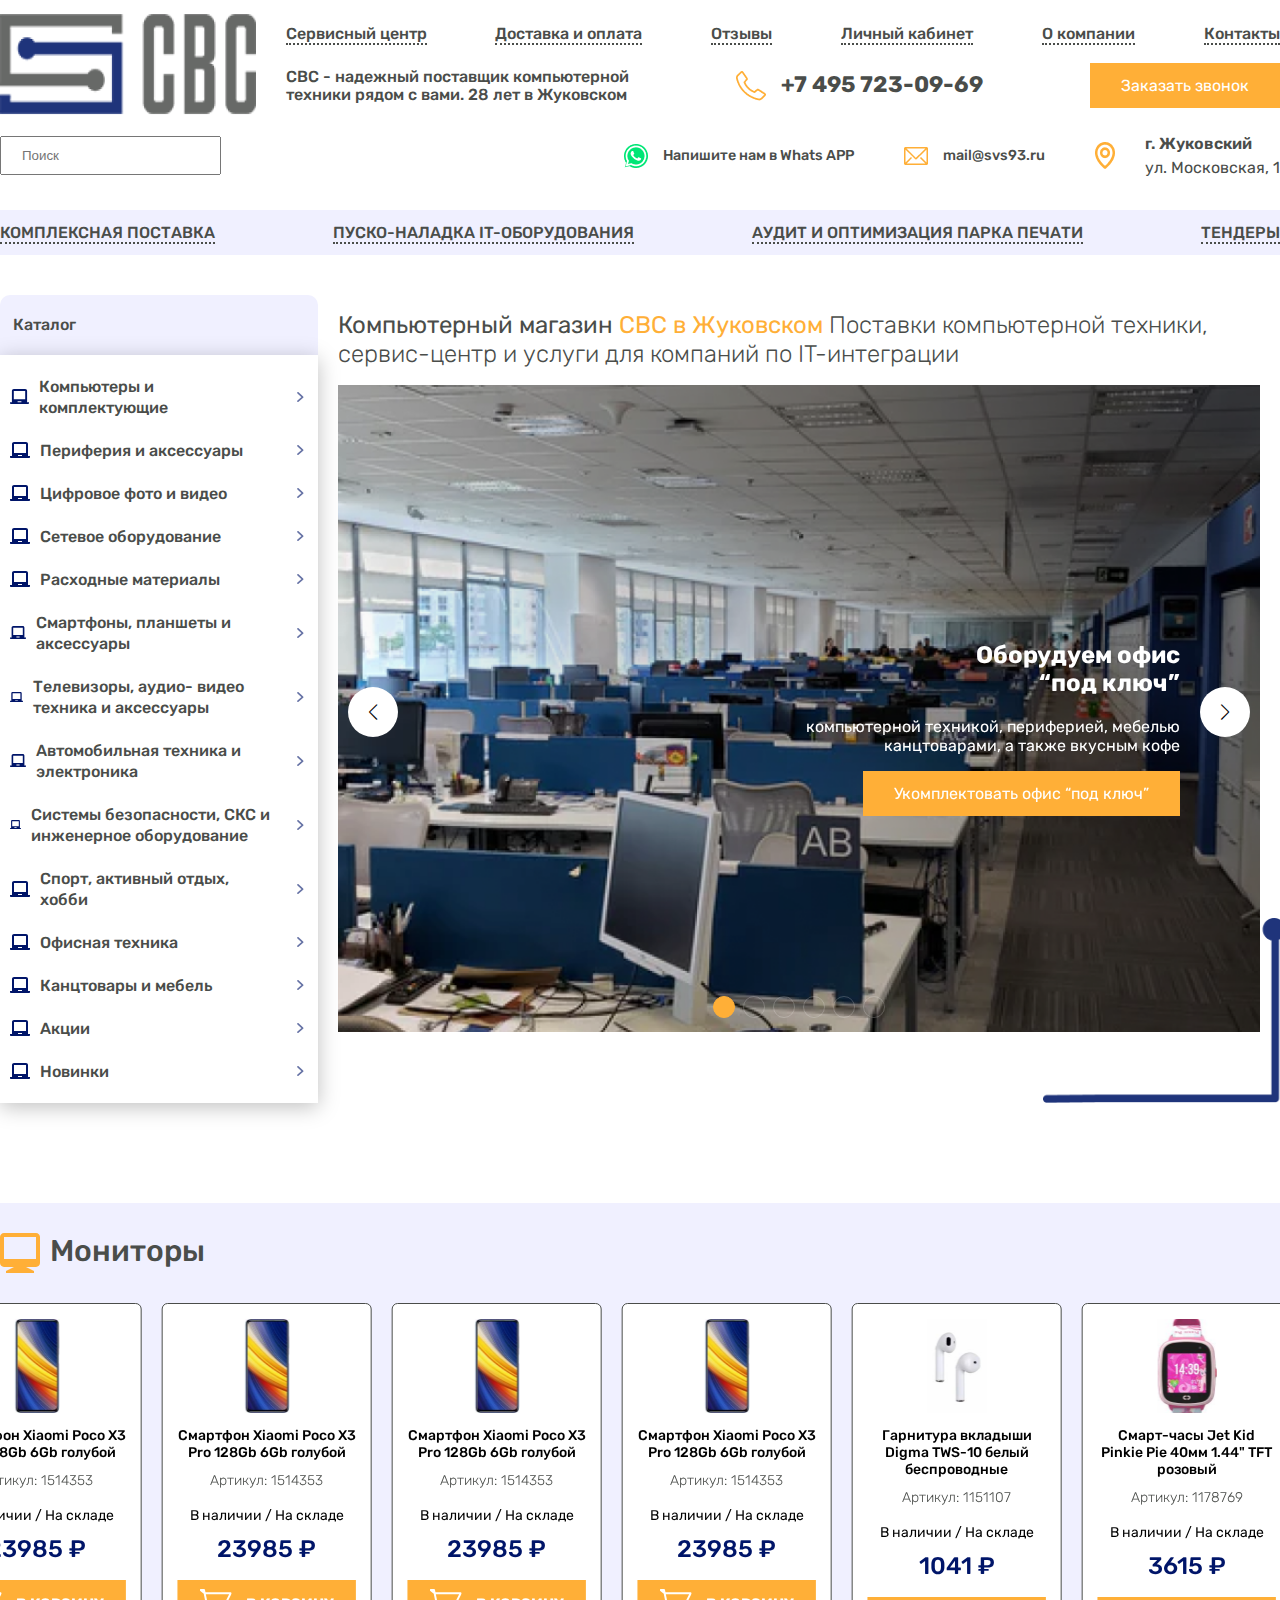
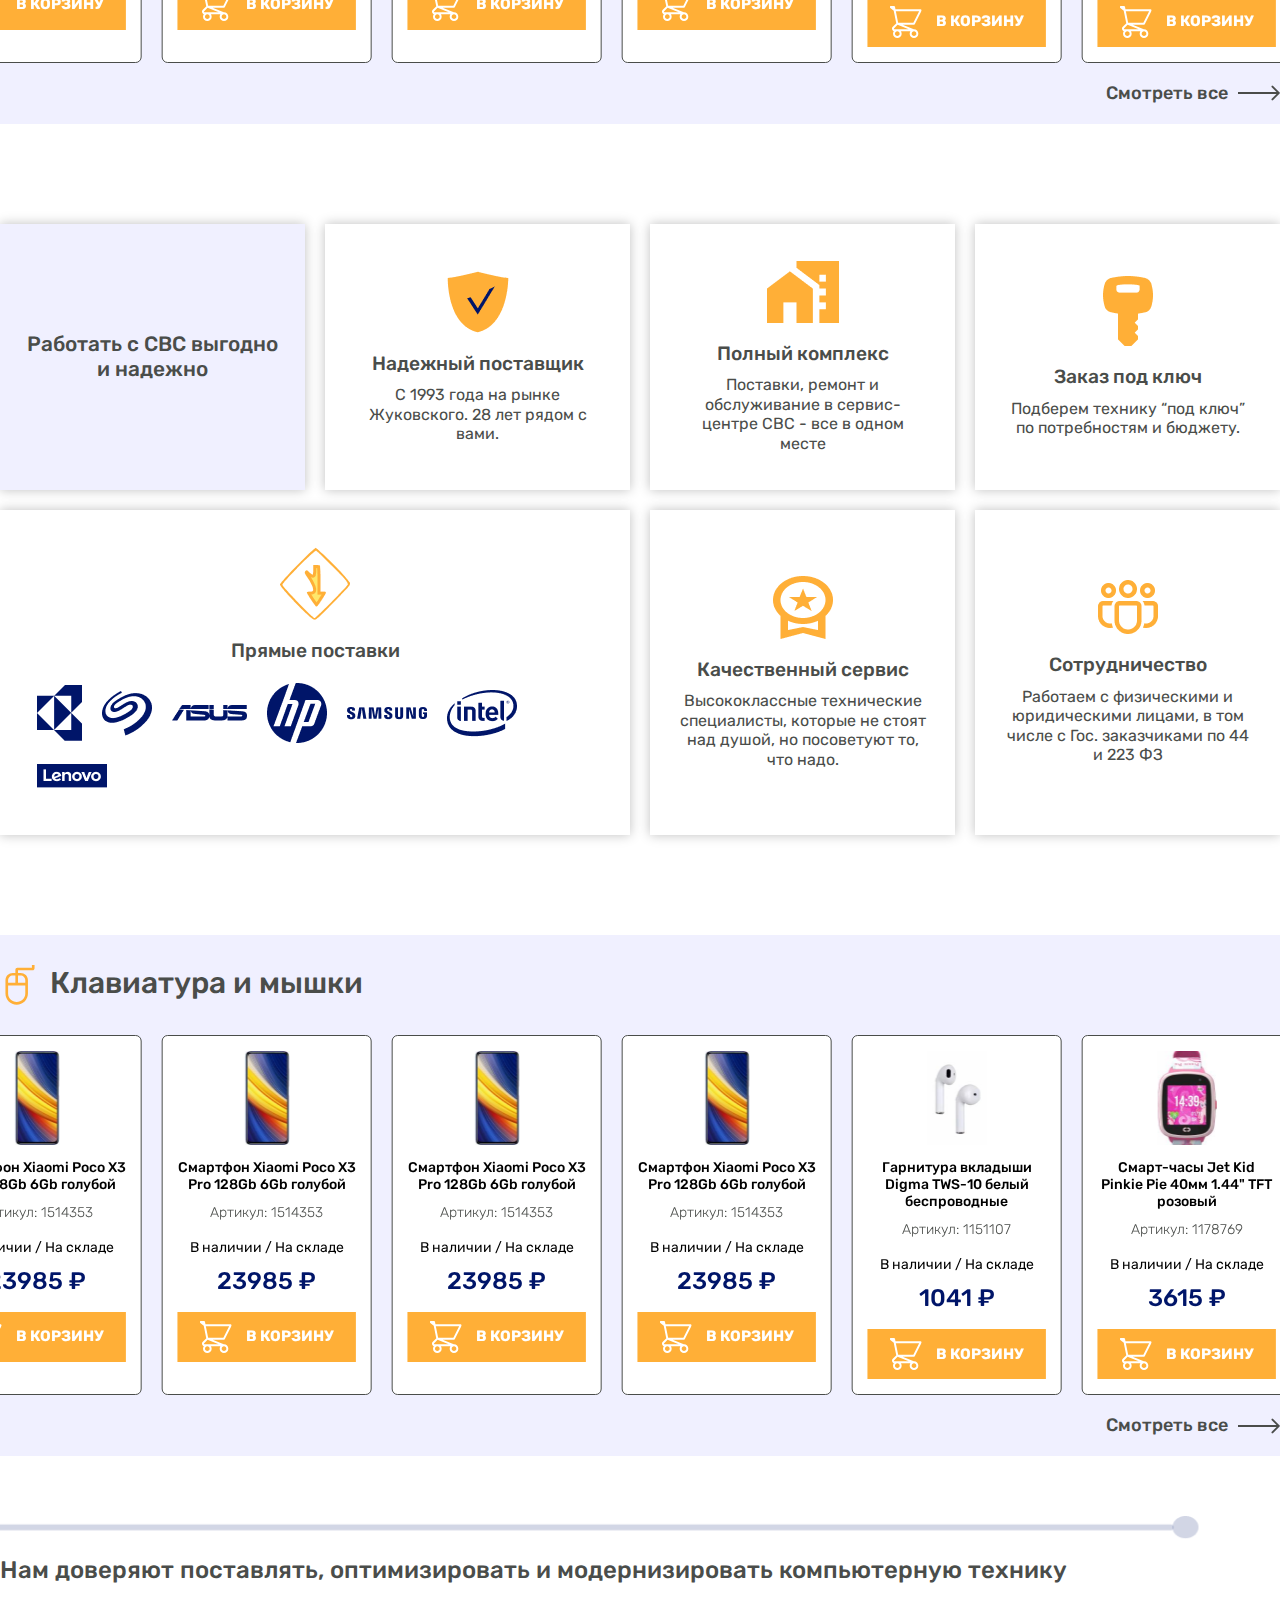
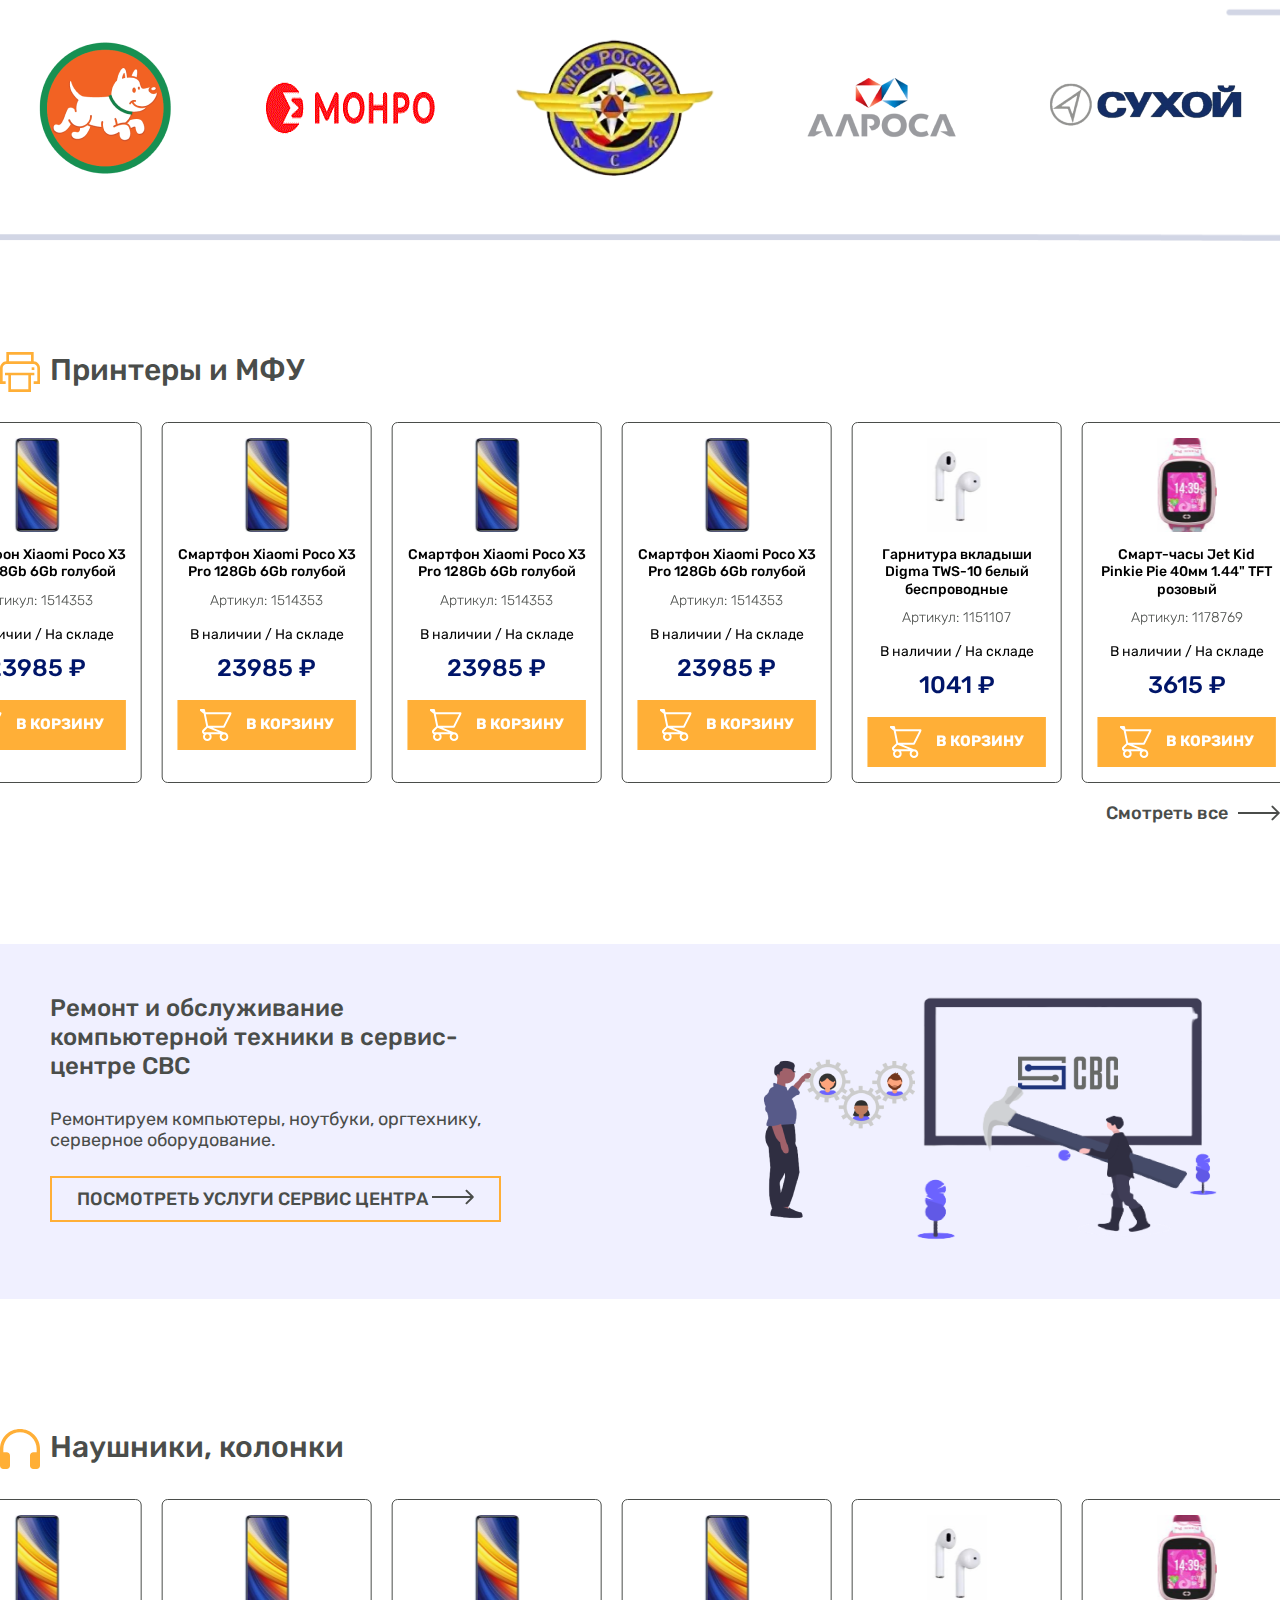
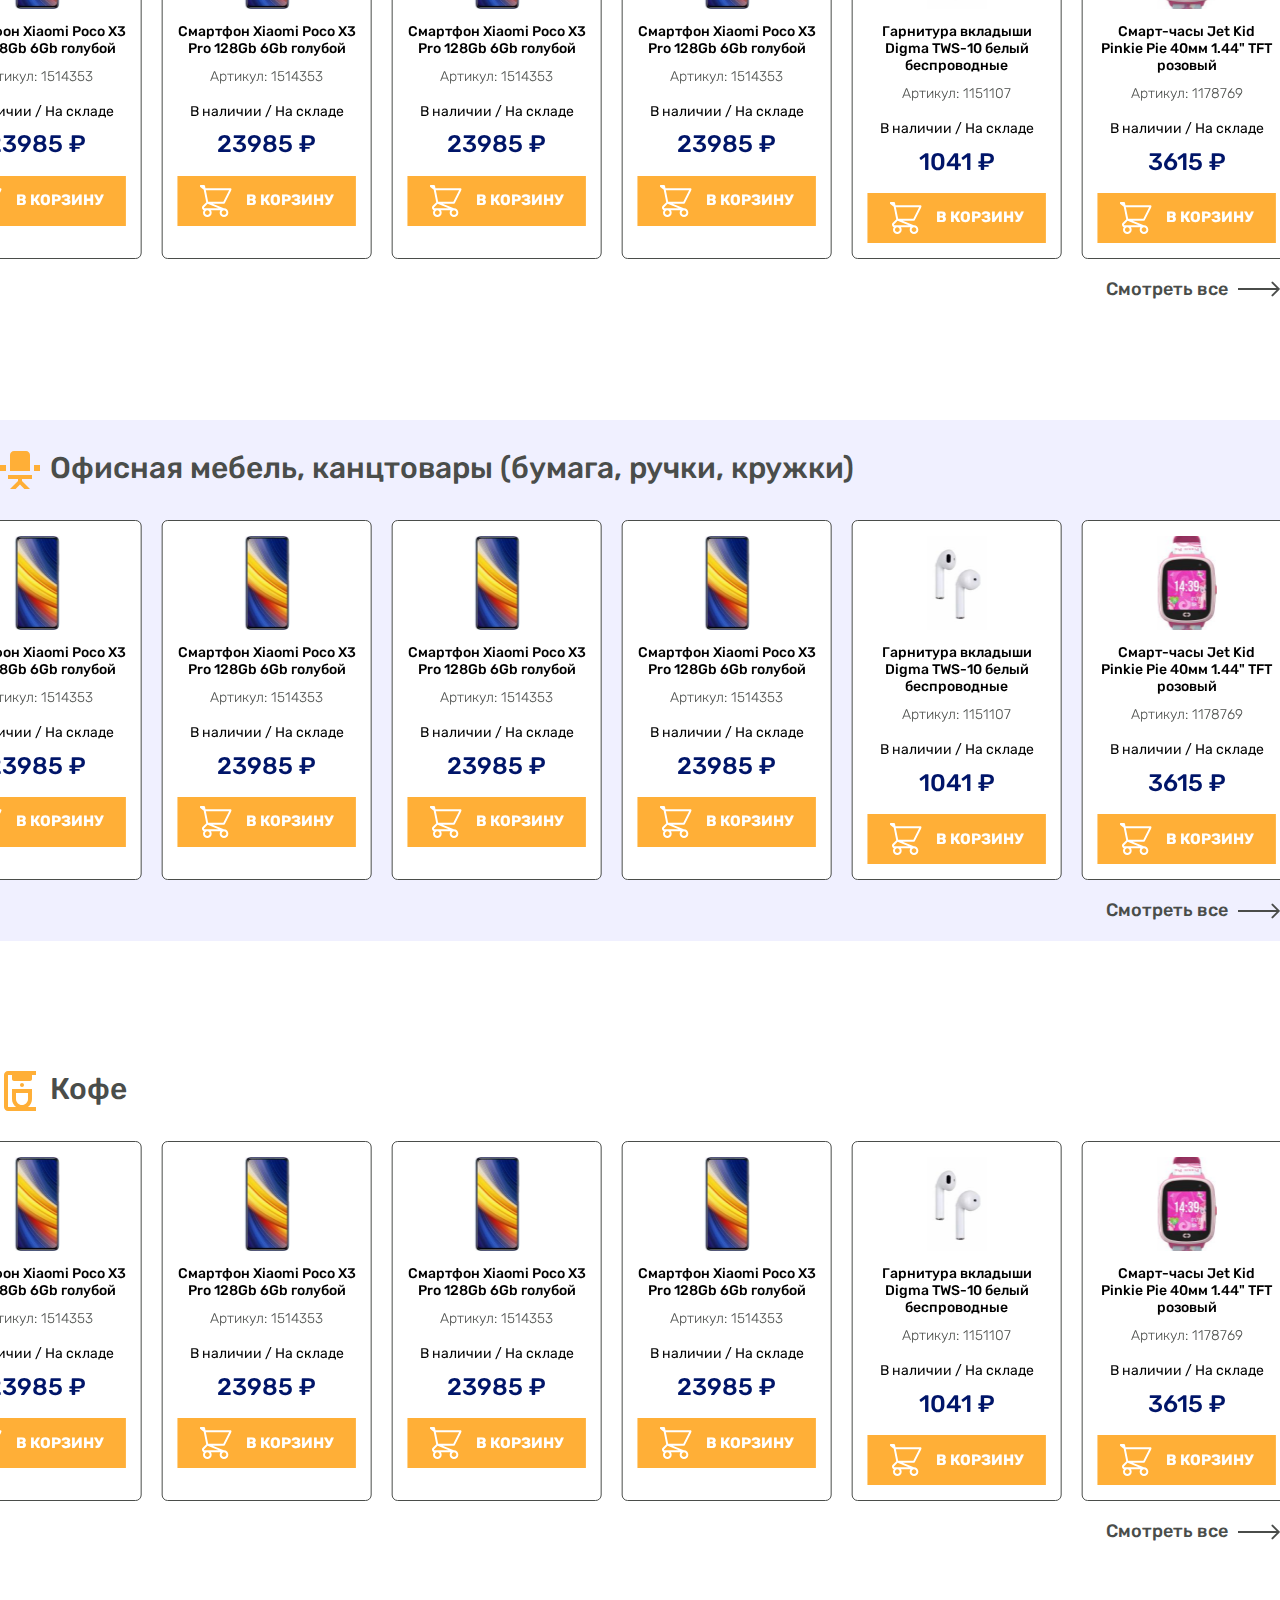
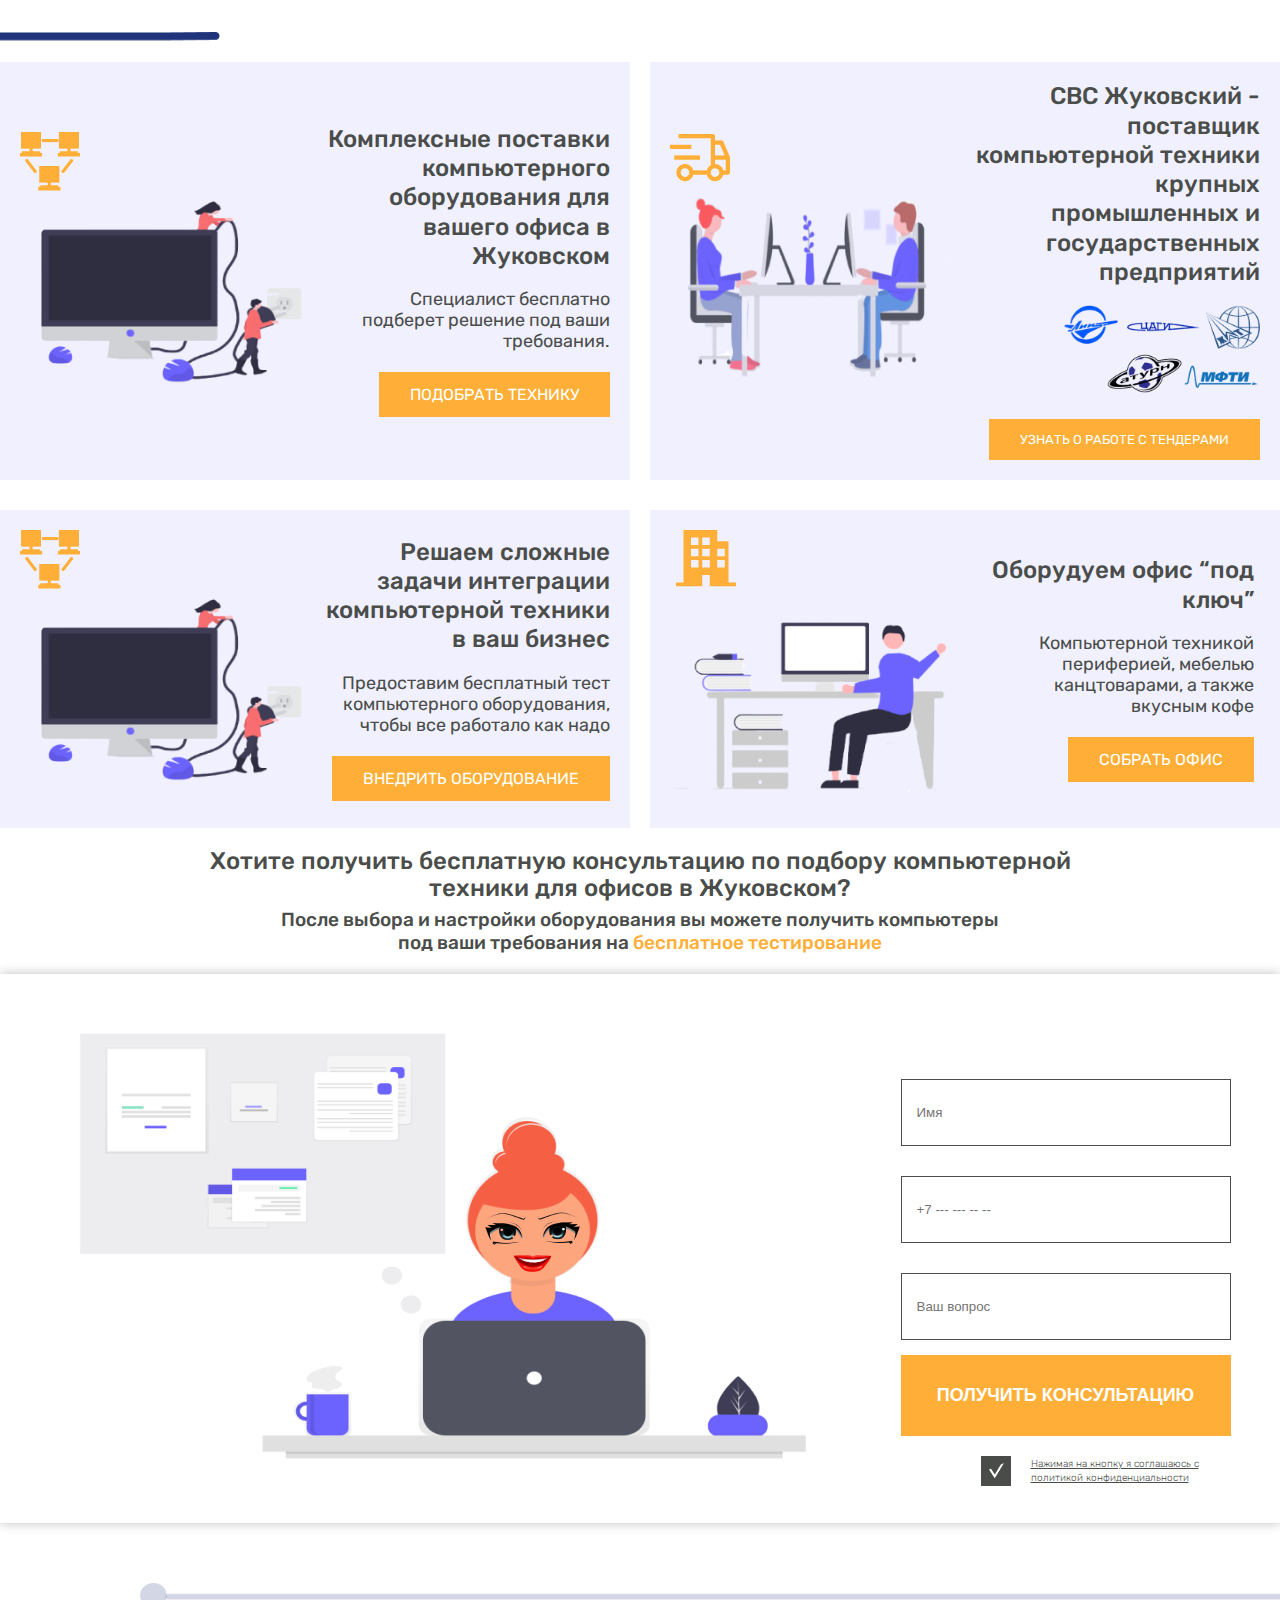
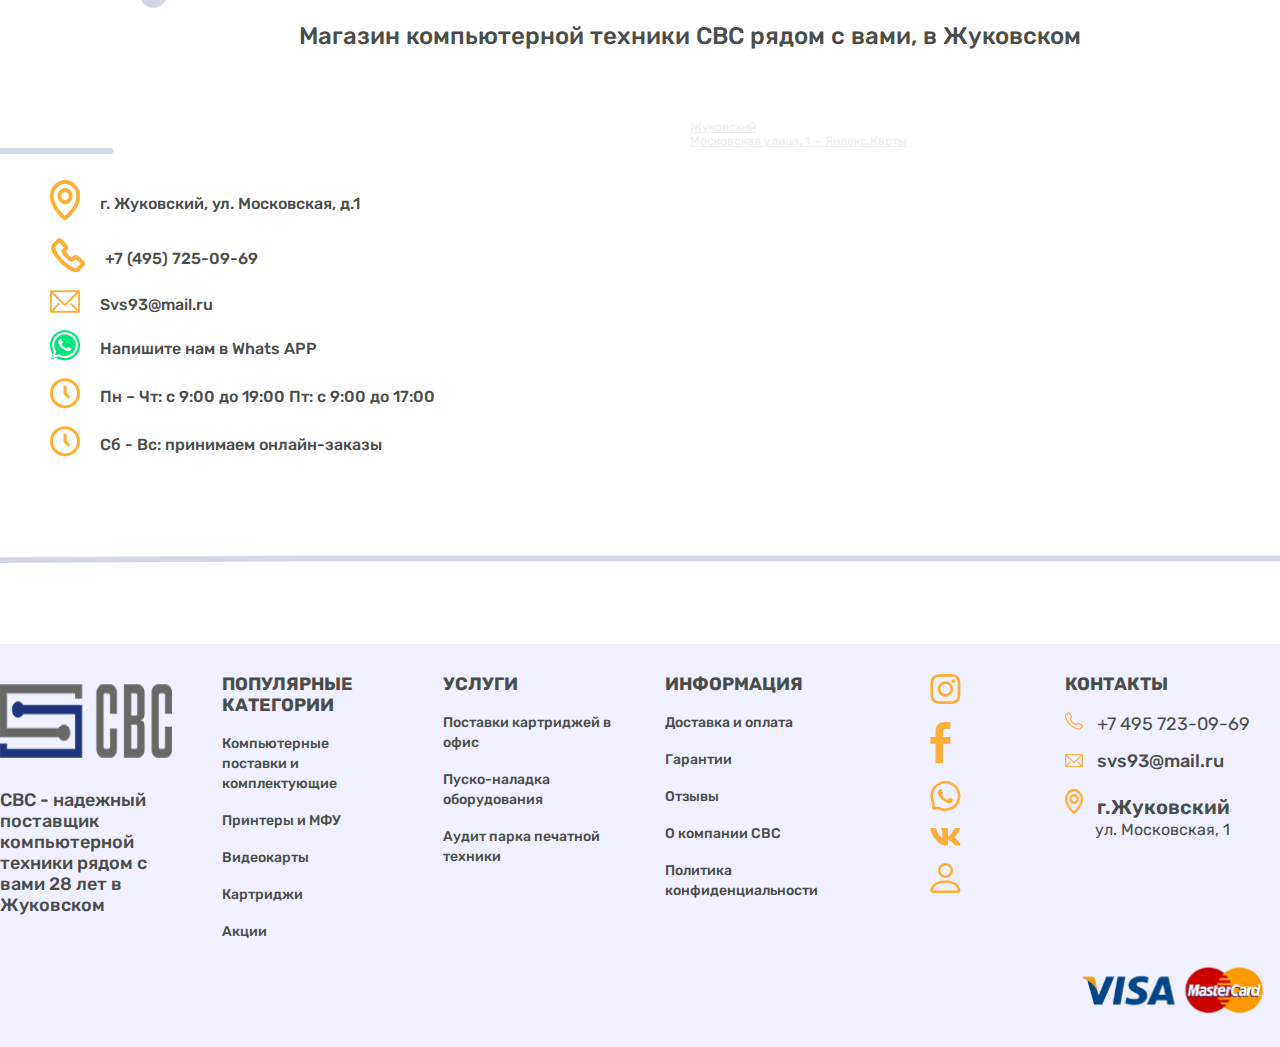
<file: office.html>
<!DOCTYPE html>
<html lang="ru">
  <head>
    <meta charset="UTF-8" />
    <meta http-equiv="X-UA-Compatible" content="IE=edge" />
    <meta name="viewport" content="width=device-width, initial-scale=1.0" />
    <title>SVS</title>
    <link rel="stylesheet" href="css/swiper-bundle.min.css" />
    <link rel="stylesheet" href="css/all.css" />
    <link rel="stylesheet" href="css/header.css" />
    <link rel="stylesheet" href="css/cats-line.css" />
    <link rel="stylesheet" href="css/main-page--main-block.css" />
    <link rel="stylesheet" href="css/footer.css" />
    <link rel="stylesheet" href="css/categories.css" />
    <link rel="stylesheet" href="css/partners.css" />
    <link rel="stylesheet" href="css/media.css" />
    <link rel="stylesheet" href="css/product.css" />
    <link rel="stylesheet" href="css/catalog.css" />
    <link rel="stylesheet" href="css/office.css" />
  </head>

  <body>
    <header class="no-mobile">
      <div class="container">
        <div class="d-flex">
          <div class="logo">
            <img src="assets/logo.png" alt="Логотип" />
          </div>
          <div class="header-wrap">
            <div class="row row-a1">
              <nav>
                <ul class="links">
                  <li>
                    <a href="#">Сервисный центр</a>
                  </li>
                  <li>
                    <a href="#">Доставка и оплата</a>
                  </li>
                  <li>
                    <a href="#">Отзывы </a>
                  </li>

                  <li>
                    <a href="#">Личный кабинет </a>
                  </li>
                  <li>
                    <a href="#">О компании </a>
                  </li>
                  <li>
                    <a href="#">Контакты</a>
                  </li>
                </ul>
              </nav>
            </div>
            <div class="row row-a2">
              <div class="about">
                СВС - надежный поставщик компьютерной <br />
                техники рядом с вами. 28 лет в Жуковском
              </div>
              <div class="phone">
                <a href="#" class="icon icon-phone">
                  <img
                    src="assets/phone.png"
                    alt="Иконка телефона"
                    width="30"
                    height="30"
                  />
                  <span> +7 495 723-09-69 </span>
                </a>
              </div>

              <a href="#" class="button button_orange--small"
                >Заказать звонок</a
              >
            </div>
          </div>
        </div>
      </div>
      <div class="container no-mobile">
        <div class="d-flex" style="justify-content: space-between">
          <form action="#" class="search-line">
            <input type="search" class="search" placeholder="Поиск" />
          </form>

          <div class="contact-info">
            <div class="contact whtsp">
              <a href="#" class="icon">
                <img src="assets/wp.png" alt="Whatsapp" />
                <span>Напишите нам в Whats APP</span>
              </a>
            </div>
            <div class="contact whtsp">
              <div class="icon">
                <img src="assets/ml.png" alt="Mail" />
                <a href="mailto:mail@svs93.ru">mail@svs93.ru</a>
              </div>
            </div>
            <div class="contact whtsp">
              <div class="icon">
                <img src="assets/lc.png" alt="Location" />
                <a  href="#">
                  <span class="big"> г. Жуковский </span> <br />
                  <span class="medium">ул. Московская, 1 </span>
                </a>
              </div>
            </div>
          </div>
        </div>
      </div>
    </header>

    <header class="mobile">
      <div class="container">
        <div class="row">
          <div class="logo">
            <img src="assets/logo.png" alt="Логотип" />
          </div>
          <div class="phone">
            <div class="icon icon-phone">
              <img
                src="assets/phone.png"
                alt="Иконка телефона"
                width="30"
                height="30"
              />
              <span> +7 495 723-09-69 </span>
            </div>
          </div>
        </div>
        <div class="row" style="margin-top: 20px">
          <div class="burger">
            <div class="closed">
              <img src="assets/burger.svg" alt="Меню" />
            </div>
          </div>
          <a href="#" class="button button_orange--small">Заказать звонок</a>
        </div>
        <div class="row" style="margin-top: 20px;">
          <div class="contact whtsp">
            <div class="icon">
              <img src="assets/lc.png" alt="Location" />
              <div>
                <span class="big"> г. Жуковский </span> <br />
                <span class="medium">ул. Московская, 1 </span>
              </div>
            </div>
          </div>
          <div class="contact whtsp">
            <div class="icon">
              <img src="assets/wp.png" alt="Whatsapp" />
            </div>
          </div>
          <div class="contact whtsp">
            <div class="icon">
              <img src="assets/cart_mobile.png" alt="Корзина" />
            </div>
            <div class="num">
                13
            </div>
          </div>
        </div>
      </div>
    </header>
    <section id="cats">
      <div class="container">
        <ul class="cats_list links">
          <li><a href="#">Комплексная поставка</a></li>
          <li><a href="#">Пуско-наладка IT-оборудования</a></li>
          <li><a href="#">Аудит и оптимизация парка печати</a></li>
          <li><a href="#">Тендеры</a></li>
        </ul>
      </div>
    </section>

    <section id="main">
      <div class="container">
        <div class="gtc-4-8">
          <div class="catalog">
            <div class="catalog--title">Каталог</div>
            <ul class="catalog-list">
              <li>
                <a href="#">
                  <div class="icon">
                    <img src="assets/pc.svg" alt="ПК" />
                  </div>
                  <span> Компьютеры и комплектующие </span>
                </a>
              </li>
              <li>
                <a href="#">
                  <div class="icon">
                    <img src="assets/pc.svg" alt="ПК" />
                  </div>
                  <span> Периферия и аксессуары </span>
                </a>
              </li>
              <li>
                <a href="#">
                  <div class="icon">
                    <img src="assets/pc.svg" alt="ПК" />
                  </div>
                  <span> Цифровое фото и видео </span>
                </a>
              </li>
              <li>
                <a href="#">
                  <div class="icon">
                    <img src="assets/pc.svg" alt="ПК" />
                  </div>
                  <span> Сетевое оборудование </span>
                </a>
              </li>
              <li>
                <a href="#">
                  <div class="icon">
                    <img src="assets/pc.svg" alt="ПК" />
                  </div>
                  <span> Расходные материалы </span>
                </a>
              </li>
              <li>
                <a href="#">
                  <div class="icon">
                    <img src="assets/pc.svg" alt="ПК" />
                  </div>
                  <span> Смартфоны, планшеты и аксессуары </span>
                </a>
              </li>
              <li>
                <a href="#">
                  <div class="icon">
                    <img src="assets/pc.svg" alt="ПК" />
                  </div>
                  <span> Телевизоры, аудио- видео техника и аксессуары </span>
                </a>
              </li>
              <li>
                <a href="#">
                  <div class="icon">
                    <img src="assets/pc.svg" alt="ПК" />
                  </div>
                  <span> Автомобильная техника и электроника </span>
                </a>
              </li>
              <li>
                <a href="#">
                  <div class="icon">
                    <img src="assets/pc.svg" alt="ПК" />
                  </div>
                  <span>
                    Системы безопасности, СКС и инженерное оборудование
                  </span>
                </a>
              </li>
              <li>
                <a href="#">
                  <div class="icon">
                    <img src="assets/pc.svg" alt="ПК" />
                  </div>
                  <span> Спорт, активный отдых, хобби </span>
                </a>
              </li>
              <li>
                <a href="#">
                  <div class="icon">
                    <img src="assets/pc.svg" alt="ПК" />
                  </div>
                  <span> Офисная техника </span>
                </a>
              </li>
              <li>
                <a href="#">
                  <div class="icon">
                    <img src="assets/pc.svg" alt="ПК" />
                  </div>
                  <span> Канцтовары и мебель </span>
                </a>
              </li>
              <li>
                <a href="#">
                  <div class="icon">
                    <img src="assets/pc.svg" alt="ПК" />
                  </div>
                  <span> Акции </span>
                </a>
              </li>
              <li>
                <a href="#">
                  <div class="icon">
                    <img src="assets/pc.svg" alt="ПК" />
                  </div>
                  <span> Новинки </span>
                </a>
              </li>
            </ul>
          </div>
          <div class="slider">
            <h1>
              <b
                >Компьютерный магазин
                <span style="color: #ffaf37">СВС в Жуковском</span>
              </b>
              Поставки компьютерной техники, сервис-центр и услуги для компаний
              по IT-интеграции
            </h1>

            <div class="swiper">
              <!-- Additional required wrapper -->
              <div class="swiper-wrapper">
                <!-- Slides -->
                <div
                  class="swiper-slide"
                  style="
                    background-image: url('assets/complecs_img.png');
                    background-size: cover;
                    background-position: center;
                    background-repeat: no-repeat;
                  "
                >
                  <div class="slide">
                    <div class="slide-content" style="text-align: right">
                      <h2 class="slide-title">
                        Оборудуем офис <br> “под ключ”
                      </h2>
                      <p>
                        компьютерной техникой, периферией, мебелью канцтоварами, а также вкусным кофе 
                      </p>
                      <a href="#" class="button_orange--small">
                        Укомплектовать офис “под ключ”
                      </a>
                    </div>
                  </div>
                </div>
              </div>
              <!-- If we need pagination -->
              <div class="swiper-pagination"></div>

              <!-- If we need navigation buttons -->
              <div class="swiper-button-prev"></div>
              <div class="swiper-button-next"></div>
            </div>
          </div>
        </div>
      </div>
    </section>
    <section class="catalog-line" id="catalog-line">
      <div class="container">
        <div class="catalog-line_block">
          <div class="headling">
            <img src="assets/monik.svg" alt="" width="40" height="40" />
            <span>Мониторы</span>
          </div>
          <div class="swiper-button-prev swp1"></div>
          <div class="swiper-button-next swn1"></div>
          <div class="carts_catalog_line">
            <div class="swiper-wrapper">
            <div class="cart_ccp1 swiper-slide">
              <div class="img_cart_ccp1">
                <img src="assets/pocox3pro.png" alt="" />
              </div>
              <div class="name_product">
                Смартфон Xiaomi Poco X3 Pro 128Gb 6Gb голубой
              </div>
              <div class="article_number">Артикул: 1514353</div>
              <div class="availability">В наличии / На складе</div>
              <div class="price">23985 &#8381;</div>
              <a href="#" class="button_catalog_product">
                <img src="assets/cart.svg" alt="" />
                <div class="text_catalog_product">В КОРЗИНУ</div>
              </a>
            </div>
            <div class="cart_ccp1 swiper-slide">
              <div class="img_cart_ccp1">
                <img src="assets/tws.png" alt="" />
              </div>
              <div class="name_product">
                Гарнитура вкладыши Digma TWS-10 белый беспроводные
              </div>
              <div class="article_number">Артикул: 1151107</div>
              <div class="availability">В наличии / На складе</div>
              <div class="price">1041 &#8381;</div>
              <a href="#" class="button_catalog_product">
                <img src="assets/cart.svg" alt="" />
                <div class="text_catalog_product">В КОРЗИНУ</div>
              </a>
            </div>
            <div class="cart_ccp1 swiper-slide">
              <div class="img_cart_ccp1">
                <img src="assets/watch.png" alt="" />
              </div>
              <div class="name_product">
                Смарт-часы Jet Kid Pinkie Pie 40мм 1.44" TFT розовый
              </div>
              <div class="article_number">Артикул: 1178769</div>
              <div class="availability">В наличии / На складе</div>
              <div class="price">3615 &#8381;</div>
              <a href="#" class="button_catalog_product">
                <img src="assets/cart.svg" alt="" />
                <div class="text_catalog_product">В КОРЗИНУ</div>
              </a>
            </div>
            <div class="cart_ccp1 swiper-slide">
              <div class="img_cart_ccp1">
                <img src="assets/pocox3pro.png" alt="" />
              </div>
              <div class="name_product">
                Смартфон Xiaomi Poco X3 Pro 128Gb 6Gb голубой
              </div>
              <div class="article_number">Артикул: 1514353</div>
              <div class="availability">В наличии / На складе</div>
              <div class="price">23985 &#8381;</div>
              <a href="#" class="button_catalog_product">
                <img src="assets/cart.svg" alt="" />
                <div class="text_catalog_product">В КОРЗИНУ</div>
              </a>
            </div>
            <div class="cart_ccp1 swiper-slide">
              <div class="img_cart_ccp1">
                <img src="assets/pocox3pro.png" alt="" />
              </div>
              <div class="name_product">
                Смартфон Xiaomi Poco X3 Pro 128Gb 6Gb голубой
              </div>
              <div class="article_number">Артикул: 1514353</div>
              <div class="availability">В наличии / На складе</div>
              <div class="price">23985 &#8381;</div>
              <a href="#" class="button_catalog_product">
                <img src="assets/cart.svg" alt="" />
                <div class="text_catalog_product">В КОРЗИНУ</div>
              </a>
            </div>
            <div class="cart_ccp1 swiper-slide">
              <div class="img_cart_ccp1">
                <img src="assets/pocox3pro.png" alt="" />
              </div>
              <div class="name_product">
                Смартфон Xiaomi Poco X3 Pro 128Gb 6Gb голубой
              </div>
              <div class="article_number">Артикул: 1514353</div>
              <div class="availability">В наличии / На складе</div>
              <div class="price">23985 &#8381;</div>
              <a href="#" class="button_catalog_product">
                <img src="assets/cart.svg" alt="" />
                <div class="text_catalog_product">В КОРЗИНУ</div>
              </a>
            </div>
           
            </div>
            
          </div>

          <a href="#" style="font-style: normal;
          font-weight: 500;
          font-size: 18px;
          line-height: 21px;
          text-align: center;
          
          /* иконки */
          text-decoration: none;
          display: flex;
          align-items: center;
          justify-content: flex-end;
          margin-top: 20px;
          padding-bottom: 20px;
          color: #4A4D4A;">Смотреть все <img src="assets/arrow.png" alt="" style="margin-left: 10px;"> </a>
        </div>
      </div>
    </section>

    <section id="advantages">
      <div class="container">
        <div class="advantages-list">
          <div class="card active">Работать с СВС выгодно и надежно</div>
          <div class="card">
            <div class="icon">
              <img src="assets/shed.png" alt="Щит" />
            </div>
            <div class="card-title">Надежный поставщик</div>
            <div class="card-desc">
              С 1993 года на рынке Жуковского. 28 лет рядом с вами.
            </div>
          </div>
          <div class="card">
            <div class="icon">
              <img src="assets/chome.png" alt="Щит" />
            </div>
            <div class="card-title">Полный комплекс</div>
            <div class="card-desc">
              Поставки, ремонт и обслуживание в сервис- центре СВС - все в одном
              месте
            </div>
          </div>
          <div class="card">
            <div class="icon">
              <img src="assets/ckey.png" alt="Щит" />
            </div>
            <div class="card-title">Заказ под ключ</div>
            <div class="card-desc">
              Подберем технику “под ключ” по потребностям и бюджету.
            </div>
          </div>
          <div class="card" style="grid-column-start: 1; grid-column-end: 3">
            <div class="icon">
              <img src="assets/c_ar-d.png" alt="Щит" />
            </div>
            <div class="card-title">Прямые поставки</div>
            <div class="card-desc">
              <div class="logos-list">
                <img src="assets/Vector-3.png" alt="v" />
                <img src="assets/Vector-2.png" alt="v" />
                <img src="assets/asus.png" alt="v" />


                <img src="assets/Vector-1.png" alt="v" />
                
                <img src="assets/Vector-5.png" alt="v" />
                <img src="assets/Vector-4.png" alt="v" />
                <img src="assets/Vector-6.png" alt="v" />
              </div>
            </div>
          </div>
          <div class="card">
            <div class="icon">
              <img src="assets/cstar.png" alt="Щит" />
            </div>
            <div class="card-title">Качественный сервис</div>
            <div class="card-desc">
              Высококлассные технические специалисты, которые не стоят над
              душой, но посоветуют то, что надо.
            </div>
          </div>
          <div class="card">
            <div class="icon">
              <img src="assets/cusers.png" alt="Щит" />
            </div>
            <div class="card-title">Сотрудничество</div>
            <div class="card-desc">
              Работаем с физическими и юридическими лицами, в том числе с Гос.
              заказчиками по 44 и 223 ФЗ
            </div>
          </div>
        </div>
      </div>
    </section>

    <section class="catalog-line" id="catalog-line">
      <div class="container">
        <div class="catalog-line_block">
          <div class="headling">
            <img src="assets/mouse.svg" alt="" width="40" height="40" />
            <span>Клавиатура и мышки</span>
          </div>
          <div class="swiper-button-prev swp1"></div>
          <div class="swiper-button-next swn1"></div>
          <div class="carts_catalog_line">
            <div class="swiper-wrapper">
            <div class="cart_ccp1 swiper-slide">
              <div class="img_cart_ccp1">
                <img src="assets/pocox3pro.png" alt="" />
              </div>
              <div class="name_product">
                Смартфон Xiaomi Poco X3 Pro 128Gb 6Gb голубой
              </div>
              <div class="article_number">Артикул: 1514353</div>
              <div class="availability">В наличии / На складе</div>
              <div class="price">23985 &#8381;</div>
              <a href="#" class="button_catalog_product">
                <img src="assets/cart.svg" alt="" />
                <div class="text_catalog_product">В КОРЗИНУ</div>
              </a>
            </div>
            <div class="cart_ccp1 swiper-slide">
              <div class="img_cart_ccp1">
                <img src="assets/tws.png" alt="" />
              </div>
              <div class="name_product">
                Гарнитура вкладыши Digma TWS-10 белый беспроводные
              </div>
              <div class="article_number">Артикул: 1151107</div>
              <div class="availability">В наличии / На складе</div>
              <div class="price">1041 &#8381;</div>
              <a href="#" class="button_catalog_product">
                <img src="assets/cart.svg" alt="" />
                <div class="text_catalog_product">В КОРЗИНУ</div>
              </a>
            </div>
            <div class="cart_ccp1 swiper-slide">
              <div class="img_cart_ccp1">
                <img src="assets/watch.png" alt="" />
              </div>
              <div class="name_product">
                Смарт-часы Jet Kid Pinkie Pie 40мм 1.44" TFT розовый
              </div>
              <div class="article_number">Артикул: 1178769</div>
              <div class="availability">В наличии / На складе</div>
              <div class="price">3615 &#8381;</div>
              <a href="#" class="button_catalog_product">
                <img src="assets/cart.svg" alt="" />
                <div class="text_catalog_product">В КОРЗИНУ</div>
              </a>
            </div>
            <div class="cart_ccp1 swiper-slide">
              <div class="img_cart_ccp1">
                <img src="assets/pocox3pro.png" alt="" />
              </div>
              <div class="name_product">
                Смартфон Xiaomi Poco X3 Pro 128Gb 6Gb голубой
              </div>
              <div class="article_number">Артикул: 1514353</div>
              <div class="availability">В наличии / На складе</div>
              <div class="price">23985 &#8381;</div>
              <a href="#" class="button_catalog_product">
                <img src="assets/cart.svg" alt="" />
                <div class="text_catalog_product">В КОРЗИНУ</div>
              </a>
            </div>
            <div class="cart_ccp1 swiper-slide">
              <div class="img_cart_ccp1">
                <img src="assets/pocox3pro.png" alt="" />
              </div>
              <div class="name_product">
                Смартфон Xiaomi Poco X3 Pro 128Gb 6Gb голубой
              </div>
              <div class="article_number">Артикул: 1514353</div>
              <div class="availability">В наличии / На складе</div>
              <div class="price">23985 &#8381;</div>
              <a href="#" class="button_catalog_product">
                <img src="assets/cart.svg" alt="" />
                <div class="text_catalog_product">В КОРЗИНУ</div>
              </a>
            </div>
            <div class="cart_ccp1 swiper-slide">
              <div class="img_cart_ccp1">
                <img src="assets/pocox3pro.png" alt="" />
              </div>
              <div class="name_product">
                Смартфон Xiaomi Poco X3 Pro 128Gb 6Gb голубой
              </div>
              <div class="article_number">Артикул: 1514353</div>
              <div class="availability">В наличии / На складе</div>
              <div class="price">23985 &#8381;</div>
              <a href="#" class="button_catalog_product">
                <img src="assets/cart.svg" alt="" />
                <div class="text_catalog_product">В КОРЗИНУ</div>
              </a>
            </div>
           
            </div>
            
          </div>

          <a href="#" style="font-style: normal;
          font-weight: 500;
          font-size: 18px;
          line-height: 21px;
          text-align: center;
          
          /* иконки */
          text-decoration: none;
          display: flex;
          align-items: center;
          justify-content: flex-end;
          margin-top: 20px;
          padding-bottom: 20px;
          color: #4A4D4A;">Смотреть все <img src="assets/arrow.png" alt="" style="margin-left: 10px;"> </a>
        </div>
      </div>
    </section>

    <section id="doverie">
      <div class="container">
        <h2 class="doverie-title">
          Нам доверяют поставлять, оптимизировать и модернизировать компьютерную
          технику
        </h2>

        <div class="logos-list">
          <img src="assets/ld1.png" alt="Доверие" />
          <img src="assets/ld2.png" alt="Доверие" />
          <img src="assets/ld3.png" alt="Доверие" />
          <img src="assets/ld4.png" alt="Доверие" />
          <img src="assets/ld5.png" alt="Доверие" />
        </div>
      </div>
    </section>
    <section class="catalog-line" id="catalog-line" style="background: none !important;">
      <div class="container">
        <div class="catalog-line_block">
          <div class="headling">
            <img src="assets/printer.svg" alt="" width="40" height="40" />
            <span>Принтеры и МФУ</span>
          </div>
          <div class="swiper-button-prev swp1"></div>
          <div class="swiper-button-next swn1"></div>
          <div class="carts_catalog_line">
            <div class="swiper-wrapper">
            <div class="cart_ccp1 swiper-slide">
              <div class="img_cart_ccp1">
                <img src="assets/pocox3pro.png" alt="" />
              </div>
              <div class="name_product">
                Смартфон Xiaomi Poco X3 Pro 128Gb 6Gb голубой
              </div>
              <div class="article_number">Артикул: 1514353</div>
              <div class="availability">В наличии / На складе</div>
              <div class="price">23985 &#8381;</div>
              <a href="#" class="button_catalog_product">
                <img src="assets/cart.svg" alt="" />
                <div class="text_catalog_product">В КОРЗИНУ</div>
              </a>
            </div>
            <div class="cart_ccp1 swiper-slide">
              <div class="img_cart_ccp1">
                <img src="assets/tws.png" alt="" />
              </div>
              <div class="name_product">
                Гарнитура вкладыши Digma TWS-10 белый беспроводные
              </div>
              <div class="article_number">Артикул: 1151107</div>
              <div class="availability">В наличии / На складе</div>
              <div class="price">1041 &#8381;</div>
              <a href="#" class="button_catalog_product">
                <img src="assets/cart.svg" alt="" />
                <div class="text_catalog_product">В КОРЗИНУ</div>
              </a>
            </div>
            <div class="cart_ccp1 swiper-slide">
              <div class="img_cart_ccp1">
                <img src="assets/watch.png" alt="" />
              </div>
              <div class="name_product">
                Смарт-часы Jet Kid Pinkie Pie 40мм 1.44" TFT розовый
              </div>
              <div class="article_number">Артикул: 1178769</div>
              <div class="availability">В наличии / На складе</div>
              <div class="price">3615 &#8381;</div>
              <a href="#" class="button_catalog_product">
                <img src="assets/cart.svg" alt="" />
                <div class="text_catalog_product">В КОРЗИНУ</div>
              </a>
            </div>
            <div class="cart_ccp1 swiper-slide">
              <div class="img_cart_ccp1">
                <img src="assets/pocox3pro.png" alt="" />
              </div>
              <div class="name_product">
                Смартфон Xiaomi Poco X3 Pro 128Gb 6Gb голубой
              </div>
              <div class="article_number">Артикул: 1514353</div>
              <div class="availability">В наличии / На складе</div>
              <div class="price">23985 &#8381;</div>
              <a href="#" class="button_catalog_product">
                <img src="assets/cart.svg" alt="" />
                <div class="text_catalog_product">В КОРЗИНУ</div>
              </a>
            </div>
            <div class="cart_ccp1 swiper-slide">
              <div class="img_cart_ccp1">
                <img src="assets/pocox3pro.png" alt="" />
              </div>
              <div class="name_product">
                Смартфон Xiaomi Poco X3 Pro 128Gb 6Gb голубой
              </div>
              <div class="article_number">Артикул: 1514353</div>
              <div class="availability">В наличии / На складе</div>
              <div class="price">23985 &#8381;</div>
              <a href="#" class="button_catalog_product">
                <img src="assets/cart.svg" alt="" />
                <div class="text_catalog_product">В КОРЗИНУ</div>
              </a>
            </div>
            <div class="cart_ccp1 swiper-slide">
              <div class="img_cart_ccp1">
                <img src="assets/pocox3pro.png" alt="" />
              </div>
              <div class="name_product">
                Смартфон Xiaomi Poco X3 Pro 128Gb 6Gb голубой
              </div>
              <div class="article_number">Артикул: 1514353</div>
              <div class="availability">В наличии / На складе</div>
              <div class="price">23985 &#8381;</div>
              <a href="#" class="button_catalog_product">
                <img src="assets/cart.svg" alt="" />
                <div class="text_catalog_product">В КОРЗИНУ</div>
              </a>
            </div>
           
            </div>
            
          </div>

          <a href="#" style="font-style: normal;
          font-weight: 500;
          font-size: 18px;
          line-height: 21px;
          text-align: center;
          
          /* иконки */
          text-decoration: none;
          display: flex;
          align-items: center;
          justify-content: flex-end;
          margin-top: 20px;
          padding-bottom: 20px;
          color: #4A4D4A;">Смотреть все <img src="assets/arrow.png" alt="" style="margin-left: 10px;"> </a>
        </div>
      </div>
    </section>
    <section class="repair" id="repair">
      <div class="container">
        <div class="repair_block">
          <div class="columns_repair">
            <div class="column1">
              <div class="headling">
                Ремонт и обслуживание компьютерной техники в сервис-центре СВС
              </div>
              <div class="under_headling">
                Ремонтируем компьютеры, ноутбуки, оргтехнику, серверное
                оборудование.
              </div>
              <a href="#" class="button_repair">
                <span>ПОСМОТРЕТЬ УСЛУГИ СЕРВИС ЦЕНТРА</span>
                <img src="assets/arrow1.svg" alt="" />
              </a>
            </div>
            <div class="column2">
              <img src="assets/repair.png" alt="" width="464" />
            </div>
          </div>
        </div>
      </div>
    </section>
    <section class="catalog-line" id="catalog-line" style="background: none !important;">
      <div class="container">
        <div class="catalog-line_block">
          <div class="headling">
            <img src="assets/headphone.svg" alt="" width="40" height="40" />
            <span>Наушники, колонки</span>
          </div>
          <div class="swiper-button-prev swp1"></div>
          <div class="swiper-button-next swn1"></div>
          <div class="carts_catalog_line">
            <div class="swiper-wrapper">
            <div class="cart_ccp1 swiper-slide">
              <div class="img_cart_ccp1">
                <img src="assets/pocox3pro.png" alt="" />
              </div>
              <div class="name_product">
                Смартфон Xiaomi Poco X3 Pro 128Gb 6Gb голубой
              </div>
              <div class="article_number">Артикул: 1514353</div>
              <div class="availability">В наличии / На складе</div>
              <div class="price">23985 &#8381;</div>
              <a href="#" class="button_catalog_product">
                <img src="assets/cart.svg" alt="" />
                <div class="text_catalog_product">В КОРЗИНУ</div>
              </a>
            </div>
            <div class="cart_ccp1 swiper-slide">
              <div class="img_cart_ccp1">
                <img src="assets/tws.png" alt="" />
              </div>
              <div class="name_product">
                Гарнитура вкладыши Digma TWS-10 белый беспроводные
              </div>
              <div class="article_number">Артикул: 1151107</div>
              <div class="availability">В наличии / На складе</div>
              <div class="price">1041 &#8381;</div>
              <a href="#" class="button_catalog_product">
                <img src="assets/cart.svg" alt="" />
                <div class="text_catalog_product">В КОРЗИНУ</div>
              </a>
            </div>
            <div class="cart_ccp1 swiper-slide">
              <div class="img_cart_ccp1">
                <img src="assets/watch.png" alt="" />
              </div>
              <div class="name_product">
                Смарт-часы Jet Kid Pinkie Pie 40мм 1.44" TFT розовый
              </div>
              <div class="article_number">Артикул: 1178769</div>
              <div class="availability">В наличии / На складе</div>
              <div class="price">3615 &#8381;</div>
              <a href="#" class="button_catalog_product">
                <img src="assets/cart.svg" alt="" />
                <div class="text_catalog_product">В КОРЗИНУ</div>
              </a>
            </div>
            <div class="cart_ccp1 swiper-slide">
              <div class="img_cart_ccp1">
                <img src="assets/pocox3pro.png" alt="" />
              </div>
              <div class="name_product">
                Смартфон Xiaomi Poco X3 Pro 128Gb 6Gb голубой
              </div>
              <div class="article_number">Артикул: 1514353</div>
              <div class="availability">В наличии / На складе</div>
              <div class="price">23985 &#8381;</div>
              <a href="#" class="button_catalog_product">
                <img src="assets/cart.svg" alt="" />
                <div class="text_catalog_product">В КОРЗИНУ</div>
              </a>
            </div>
            <div class="cart_ccp1 swiper-slide">
              <div class="img_cart_ccp1">
                <img src="assets/pocox3pro.png" alt="" />
              </div>
              <div class="name_product">
                Смартфон Xiaomi Poco X3 Pro 128Gb 6Gb голубой
              </div>
              <div class="article_number">Артикул: 1514353</div>
              <div class="availability">В наличии / На складе</div>
              <div class="price">23985 &#8381;</div>
              <a href="#" class="button_catalog_product">
                <img src="assets/cart.svg" alt="" />
                <div class="text_catalog_product">В КОРЗИНУ</div>
              </a>
            </div>
            <div class="cart_ccp1 swiper-slide">
              <div class="img_cart_ccp1">
                <img src="assets/pocox3pro.png" alt="" />
              </div>
              <div class="name_product">
                Смартфон Xiaomi Poco X3 Pro 128Gb 6Gb голубой
              </div>
              <div class="article_number">Артикул: 1514353</div>
              <div class="availability">В наличии / На складе</div>
              <div class="price">23985 &#8381;</div>
              <a href="#" class="button_catalog_product">
                <img src="assets/cart.svg" alt="" />
                <div class="text_catalog_product">В КОРЗИНУ</div>
              </a>
            </div>
           
            </div>
            
          </div>

          <a href="#" style="font-style: normal;
          font-weight: 500;
          font-size: 18px;
          line-height: 21px;
          text-align: center;
          
          /* иконки */
          text-decoration: none;
          display: flex;
          align-items: center;
          justify-content: flex-end;
          margin-top: 20px;
          padding-bottom: 20px;
          color: #4A4D4A;">Смотреть все <img src="assets/arrow.png" alt="" style="margin-left: 10px;"> </a>
        </div>
      </div>
    </section>

    
    <section class="catalog-line" id="catalog-line">
      <div class="container">
        <div class="catalog-line_block">
          <div class="headling">
            <img src="assets/sofa.svg" alt="" width="40" height="40" />
            <span>Офисная мебель, канцтовары (бумага, ручки, кружки)</span>
          </div>
          <div class="swiper-button-prev swp1"></div>
          <div class="swiper-button-next swn1"></div>
          <div class="carts_catalog_line">
            <div class="swiper-wrapper">
            <div class="cart_ccp1 swiper-slide">
              <div class="img_cart_ccp1">
                <img src="assets/pocox3pro.png" alt="" />
              </div>
              <div class="name_product">
                Смартфон Xiaomi Poco X3 Pro 128Gb 6Gb голубой
              </div>
              <div class="article_number">Артикул: 1514353</div>
              <div class="availability">В наличии / На складе</div>
              <div class="price">23985 &#8381;</div>
              <a href="#" class="button_catalog_product">
                <img src="assets/cart.svg" alt="" />
                <div class="text_catalog_product">В КОРЗИНУ</div>
              </a>
            </div>
            <div class="cart_ccp1 swiper-slide">
              <div class="img_cart_ccp1">
                <img src="assets/tws.png" alt="" />
              </div>
              <div class="name_product">
                Гарнитура вкладыши Digma TWS-10 белый беспроводные
              </div>
              <div class="article_number">Артикул: 1151107</div>
              <div class="availability">В наличии / На складе</div>
              <div class="price">1041 &#8381;</div>
              <a href="#" class="button_catalog_product">
                <img src="assets/cart.svg" alt="" />
                <div class="text_catalog_product">В КОРЗИНУ</div>
              </a>
            </div>
            <div class="cart_ccp1 swiper-slide">
              <div class="img_cart_ccp1">
                <img src="assets/watch.png" alt="" />
              </div>
              <div class="name_product">
                Смарт-часы Jet Kid Pinkie Pie 40мм 1.44" TFT розовый
              </div>
              <div class="article_number">Артикул: 1178769</div>
              <div class="availability">В наличии / На складе</div>
              <div class="price">3615 &#8381;</div>
              <a href="#" class="button_catalog_product">
                <img src="assets/cart.svg" alt="" />
                <div class="text_catalog_product">В КОРЗИНУ</div>
              </a>
            </div>
            <div class="cart_ccp1 swiper-slide">
              <div class="img_cart_ccp1">
                <img src="assets/pocox3pro.png" alt="" />
              </div>
              <div class="name_product">
                Смартфон Xiaomi Poco X3 Pro 128Gb 6Gb голубой
              </div>
              <div class="article_number">Артикул: 1514353</div>
              <div class="availability">В наличии / На складе</div>
              <div class="price">23985 &#8381;</div>
              <a href="#" class="button_catalog_product">
                <img src="assets/cart.svg" alt="" />
                <div class="text_catalog_product">В КОРЗИНУ</div>
              </a>
            </div>
            <div class="cart_ccp1 swiper-slide">
              <div class="img_cart_ccp1">
                <img src="assets/pocox3pro.png" alt="" />
              </div>
              <div class="name_product">
                Смартфон Xiaomi Poco X3 Pro 128Gb 6Gb голубой
              </div>
              <div class="article_number">Артикул: 1514353</div>
              <div class="availability">В наличии / На складе</div>
              <div class="price">23985 &#8381;</div>
              <a href="#" class="button_catalog_product">
                <img src="assets/cart.svg" alt="" />
                <div class="text_catalog_product">В КОРЗИНУ</div>
              </a>
            </div>
            <div class="cart_ccp1 swiper-slide">
              <div class="img_cart_ccp1">
                <img src="assets/pocox3pro.png" alt="" />
              </div>
              <div class="name_product">
                Смартфон Xiaomi Poco X3 Pro 128Gb 6Gb голубой
              </div>
              <div class="article_number">Артикул: 1514353</div>
              <div class="availability">В наличии / На складе</div>
              <div class="price">23985 &#8381;</div>
              <a href="#" class="button_catalog_product">
                <img src="assets/cart.svg" alt="" />
                <div class="text_catalog_product">В КОРЗИНУ</div>
              </a>
            </div>
           
            </div>
            
          </div>

          <a href="#" style="font-style: normal;
          font-weight: 500;
          font-size: 18px;
          line-height: 21px;
          text-align: center;
          
          /* иконки */
          text-decoration: none;
          display: flex;
          align-items: center;
          justify-content: flex-end;
          margin-top: 20px;
          padding-bottom: 20px;
          color: #4A4D4A;">Смотреть все <img src="assets/arrow.png" alt="" style="margin-left: 10px;"> </a>
        </div>
      </div>
    </section>

    <section class="catalog-line" id="catalog-line" style="background: none !important;">
      <div class="container">
        <div class="catalog-line_block">
          <div class="headling">
            <img src="assets/coffe.svg" alt="" width="40" height="40" />
            <span>Кофе</span>
          </div>
          <div class="swiper-button-prev swp1"></div>
          <div class="swiper-button-next swn1"></div>
          <div class="carts_catalog_line">
            <div class="swiper-wrapper">
            <div class="cart_ccp1 swiper-slide">
              <div class="img_cart_ccp1">
                <img src="assets/pocox3pro.png" alt="" />
              </div>
              <div class="name_product">
                Смартфон Xiaomi Poco X3 Pro 128Gb 6Gb голубой
              </div>
              <div class="article_number">Артикул: 1514353</div>
              <div class="availability">В наличии / На складе</div>
              <div class="price">23985 &#8381;</div>
              <a href="#" class="button_catalog_product">
                <img src="assets/cart.svg" alt="" />
                <div class="text_catalog_product">В КОРЗИНУ</div>
              </a>
            </div>
            <div class="cart_ccp1 swiper-slide">
              <div class="img_cart_ccp1">
                <img src="assets/tws.png" alt="" />
              </div>
              <div class="name_product">
                Гарнитура вкладыши Digma TWS-10 белый беспроводные
              </div>
              <div class="article_number">Артикул: 1151107</div>
              <div class="availability">В наличии / На складе</div>
              <div class="price">1041 &#8381;</div>
              <a href="#" class="button_catalog_product">
                <img src="assets/cart.svg" alt="" />
                <div class="text_catalog_product">В КОРЗИНУ</div>
              </a>
            </div>
            <div class="cart_ccp1 swiper-slide">
              <div class="img_cart_ccp1">
                <img src="assets/watch.png" alt="" />
              </div>
              <div class="name_product">
                Смарт-часы Jet Kid Pinkie Pie 40мм 1.44" TFT розовый
              </div>
              <div class="article_number">Артикул: 1178769</div>
              <div class="availability">В наличии / На складе</div>
              <div class="price">3615 &#8381;</div>
              <a href="#" class="button_catalog_product">
                <img src="assets/cart.svg" alt="" />
                <div class="text_catalog_product">В КОРЗИНУ</div>
              </a>
            </div>
            <div class="cart_ccp1 swiper-slide">
              <div class="img_cart_ccp1">
                <img src="assets/pocox3pro.png" alt="" />
              </div>
              <div class="name_product">
                Смартфон Xiaomi Poco X3 Pro 128Gb 6Gb голубой
              </div>
              <div class="article_number">Артикул: 1514353</div>
              <div class="availability">В наличии / На складе</div>
              <div class="price">23985 &#8381;</div>
              <a href="#" class="button_catalog_product">
                <img src="assets/cart.svg" alt="" />
                <div class="text_catalog_product">В КОРЗИНУ</div>
              </a>
            </div>
            <div class="cart_ccp1 swiper-slide">
              <div class="img_cart_ccp1">
                <img src="assets/pocox3pro.png" alt="" />
              </div>
              <div class="name_product">
                Смартфон Xiaomi Poco X3 Pro 128Gb 6Gb голубой
              </div>
              <div class="article_number">Артикул: 1514353</div>
              <div class="availability">В наличии / На складе</div>
              <div class="price">23985 &#8381;</div>
              <a href="#" class="button_catalog_product">
                <img src="assets/cart.svg" alt="" />
                <div class="text_catalog_product">В КОРЗИНУ</div>
              </a>
            </div>
            <div class="cart_ccp1 swiper-slide">
              <div class="img_cart_ccp1">
                <img src="assets/pocox3pro.png" alt="" />
              </div>
              <div class="name_product">
                Смартфон Xiaomi Poco X3 Pro 128Gb 6Gb голубой
              </div>
              <div class="article_number">Артикул: 1514353</div>
              <div class="availability">В наличии / На складе</div>
              <div class="price">23985 &#8381;</div>
              <a href="#" class="button_catalog_product">
                <img src="assets/cart.svg" alt="" />
                <div class="text_catalog_product">В КОРЗИНУ</div>
              </a>
            </div>
           
            </div>
            
          </div>

          <a href="#" style="font-style: normal;
          font-weight: 500;
          font-size: 18px;
          line-height: 21px;
          text-align: center;
          
          /* иконки */
          text-decoration: none;
          display: flex;
          align-items: center;
          justify-content: flex-end;
          margin-top: 20px;
          padding-bottom: 20px;
          color: #4A4D4A;">Смотреть все <img src="assets/arrow.png" alt="" style="margin-left: 10px;"> </a>
        </div>
      </div>
    </section>

    <section id="adv">
      <div class="container">
          <div class="gtc2" style="margin-bottom: 30px;">
              <div class="adv_card zhuk gtc2">
                  <div>
                      <div class="icon">
                          <img src="assets/network.png" alt="Сеть" />
                      </div>
                      <div class="adv_image">
                          <img src="assets/monitora.png" alt="МОнитор" />
                      </div>
                  </div>
                  <div>
                      <div class="title">
                          Комплексные поставки компьютерного оборудования для вашего офиса
                          в Жуковском
                      </div>
                      <div class="desc">
                          Специалист бесплатно подберет решение под ваши требования.
                      </div>
                      <a href="#" class="button button_orange--small">ПОДОБРАТЬ ТЕХНИКУ</a>
                  </div>
              </div>
              <div class="adv_card office gtc2" style="padding: 20px;">
                  <div>
                      <div class="icon">
                          <img src="assets/fastalras.png" alt="Дом" />
                      </div>
                      <div class="adv_image">
                          <img src="assets/image50.png" alt="Привет" />
                      </div>
                  </div>
                  <div>
                      <div class="title">СВС Жуковский - поставщик компьютерной техники крупных промышленных
                          и государственных предприятий</div>
                      <div class="desc">
                          <img src="assets/Group351.png" alt="Gr351" style="width: 200px;">
                      </div>
                      <a href="#" class="button button_orange--small" style="font-size: 13px;">УЗНАТЬ О РАБОТЕ С ТЕНДЕРАМИ</a>
                  </div>
              </div>
          </div>
          <div class="gtc2">
              <div class="adv_card gtc2 no-decor">
                  <div>
                      <div class="icon">
                          <img src="assets/network.png" alt="Сеть" />
                      </div>
                      <div class="adv_image">
                          <img src="assets/monitora.png" alt="МОнитор" />
                      </div>
                  </div>
                  <div>
                      <div class="title">
                          Решаем cложные
задачи интеграции
компьютерной техники 
в ваш
бизнес 
                      </div>
                      <div class="desc">
                          Предоставим
бесплатный тест компьютерного
оборудования, чтобы все
работало как надо
                      </div>
                      <a href="#" class="button button_orange--small">ВНЕДРИТЬ ОБОРУДОВАНИЕ</a>
                  </div>
              </div>
              <div class="adv_card office gtc2">
                  <div>
                      <div class="icon">
                          <img src="assets/dom.png" alt="Дом" />
                      </div>
                      <div class="adv_image">
                          <img src="assets/hello.png" alt="Привет" />
                      </div>
                  </div>
                  <div>
                      <div class="title">Оборудуем офис “под ключ”</div>
                      <div class="desc">
                          Компьютерной техникой периферией, мебелью канцтоварами, а также
                          вкусным кофе
                      </div>
                      <a href="#" class="button button_orange--small">СОБРАТЬ ОФИС</a>
                  </div>
              </div>
          </div>
      </div>
  </section>

  
    

    <section id="svyaz">
      <div class="container">
        <div class="align-center">
          <h2 class="section-title">
            Хотите получить бесплатную консультацию по подбору
            компьютерной <br>
            техники для офисов в Жуковском?
          </h2>
          <div class="under-title">
            После выбора и настройки оборудования вы можете
            получить компьютеры <br> под ваши требования на <span style="color: #FFAF37;">
              бесплатное
              тестирование
            </span> 
          </div>
        </div>

        <div class="card">
          <div class="gtc2-1">
            <div>
              <img src="assets/left_illustra.png" alt="Left Ill" />
            </div>
            <div class="flex j-end f-column aiend">
              <form action="#" id="main">
                <input type="text" placeholder="Имя" name="name" />
                <input type="tel" placeholder="+7 --- --- -- --" name="tel" />
                <input type="text" placeholder="Ваш вопрос" name="quest" />
                <button type="submit">Получить консультацию</button>
              </form>

              <div class="checkdiv">
                <img src="assets/check.png" alt="Check" />
                Нажимая на кнопку я соглашаюсь с политикой конфиденциальности
              </div>
            </div>
          </div>
        </div>
      </div>
    </section>

    <section id="cart">
      <div class="container">
        <div class="align-center">
          <h2 class="section-title">
            Магазин компьютерной техники СВС рядом с вами, в Жуковском
          </h2>
        </div>

        <div class="contacts">
          <div class="contacts-list">
            <a href="#" class="contacts-item">
              <div class="icon">
                <img src="assets/loca.png" alt="Локация" />
              </div>
              <span> г. Жуковский, ул. Московская, д.1 </span>
            </a>
            <a href="#" class="contacts-item">
              <div class="icon">
                <img src="assets/pho.png" alt="Телефон" />
              </div>
              <span> +7 (495) 725-09-69 </span>
            </a>
            <a href="#" class="contacts-item">
              <div class="icon">
                <img src="assets/mail.png" alt="Почта" />
              </div>
              <span> Svs93@mail.ru </span>
            </a>
            <a href="#" class="contacts-item">
              <div class="icon">
                <img src="assets/wpa.png" alt="WhatsApp" />
              </div>
              <span> Напишите нам в Whats APP </span>
            </a>
            <div class="contacts-item">
              <div class="icon">
                <img src="assets/timer1.png" alt="Timer1" />
              </div>
              <span> Пн – Чт: с 9:00 до 19:00 Пт: с 9:00 до 17:00 </span>
            </div>
            <div class="contacts-item">
              <div class="icon">
                <img src="assets/timer2.png" alt="Timer2" />
              </div>
              <span> Сб - Вс: принимаем онлайн-заказы </span>
            </div>
          </div>
          <div class="map">
            <div style="position: relative; overflow: hidden">
              <a
                href="https://yandex.ru/maps/20571/zhukovskiy/?utm_medium=mapframe&utm_source=maps"
                style="
                  color: #eee;
                  font-size: 12px;
                  position: absolute;
                  top: 0px;
                "
                >Жуковский</a
              ><a
                href="https://yandex.ru/maps/20571/zhukovskiy/house/moskovskaya_ulitsa_1/Z0EYdwZjS0MEQFtvfXl4eXthZQ==/?ll=38.117579%2C55.597547&utm_medium=mapframe&utm_source=maps&z=17.1"
                style="
                  color: #eee;
                  font-size: 12px;
                  position: absolute;
                  top: 14px;
                "
                >Московская улица, 1 — Яндекс.Карты</a
              ><iframe
                src="https://yandex.ru/map-widget/v1/-/CCUqVLfIxA"
                width="560"
                height="400"
                frameborder="0"
                allowfullscreen="true"
                style="position: relative"
              ></iframe>
            </div>
          </div>
        </div>
      </div>
    </section>

    <footer>
      <div class="container">
        <div class="footer">
          <div class="columns_footer">
            <div class="column_footer1">
              <img
                class="logo_footer"
                src="assets/logo.png"
                alt="logo"
                width="209"
                height="94"
              />
              <div class="underlogo">
                <p>
                  СВС - надежный поставщик компьютерной техники рядом с вами 28
                  лет в Жуковском
                </p>
              </div>
            </div>
            <div class="column_footer2">
              <div class="heading">Популярные категории</div>
              <div class="menu_footer">
                <ul>
                  <li><a href="#">Компьютерные поставки и комплектующие</a></li>
                  <li><a href="#">Принтеры и МФУ</a></li>
                  <li><a href="#">Видеокарты</a></li>
                  <li><a href="#">Картриджи</a></li>
                  <li><a href="#">Акции</a></li>
                </ul>
              </div>
            </div>
            <div class="column_footer3">
              <div class="heading">Услуги</div>
              <div class="menu_footer">
                <ul>
                  <li><a href="#">Поставки картриджей в офис</a></li>
                  <li><a href="#">Пуско-наладка оборудования</a></li>
                  <li><a href="#">Аудит парка печатной техники</a></li>
                </ul>
              </div>
            </div>
            <div class="column_footer4">
              <div class="heading">Информация</div>
              <div class="menu_footer">
                <ul>
                  <li><a href="#">Доставка и оплата</a></li>
                  <li><a href="#">Гарантии</a></li>
                  <li><a href="#">Отзывы</a></li>
                  <li><a href="#">О компании СВС</a></li>
                  <li><a href="#">Политика конфиденциальности</a></li>
                </ul>
              </div>
            </div>
            <div class="column_footer5">
              <div class="icons_footer">
                <ul>
                  <li>
                    <a href="#"
                      ><img src="assets/inst.svg" alt="instagram"
                    /></a>
                  </li>
                  <li>
                    <a href="#"><img src="assets/fc.svg" alt="facebook" /></a>
                  </li>
                  <li>
                    <a href="#"><img src="assets/wa.svg" alt="WhatsApp" /></a>
                  </li>
                  <li>
                    <a href="#"><img src="assets/vk.svg " alt="ВКонтакте" /></a>
                  </li>
                  <li>
                    <a href="#"
                      ><img src="assets/icon_men.svg" alt="ЗВОНИЛКА"
                    /></a>
                  </li>
                </ul>
              </div>
            </div>
            <div class="column_footer6">
              <div class="heading">Контакты</div>
              <div class="menu_footer">
                <ul>
                  <li>
                    <div class="icon_text phone">
                      <img src="assets/phone.png" alt="phone" width="18" />
                      <a href="tel:+7 495 723-09-69">+7 495 723-09-69</a>
                    </div>
                  </li>
                  <li>
                    <div class="icon_text email">
                      <img src="assets/ml.png" alt="e-mail" width="18" />
                      <a href="mailto:svs93@mail.ru">svs93@mail.ru</a>
                    </div>
                  </li>
                  <li>
                    <div class="icon_text geoposition">
                      <img src="assets/lc.png" alt="geoposition" width="18" />
                      <a href="#"
                        >г.Жуковский <br /><span>ул. Московская, 1</span>
                      </a>
                    </div>
                  </li>
                </ul>
              </div>
            </div>
          </div>
          <div class="visa_mc">
            <img
              src="assets/visa_mc.png"
              alt="visa master cart"
              width="197"
              height="59"
            />
          </div>
        </div>
      </div>
    </footer>
    <footer class="mobile">
      <div class="container">
        <div class="footer">
          <div class="columns">
            <div class="column1">
              <img
                class="logo_footer"
                src="assets/logo.png"
                alt="logo"
                width="73"
                height="33"
              />
              <div class="razd">
                <div class="heading">Популярные категории</div>
                <div class="menu_footer">
                  <ul>
                    <li>
                      <a href="#">Компьютерные поставки и комплектующие</a>
                    </li>
                    <li><a href="#">Принтеры и МФУ</a></li>
                    <li><a href="#">Видеокарты</a></li>
                    <li><a href="#">Картриджи</a></li>
                    <li><a href="#">Акции</a></li>
                  </ul>
                </div>
              </div>
              <div class="razd">
                <div class="heading">Информация</div>
                <div class="menu_footer">
                  <ul>
                    <li><a href="#">Доставка и оплата</a></li>
                    <li><a href="#">Гарантии</a></li>
                    <li><a href="#">Отзывы</a></li>
                    <li><a href="#">О компании СВС</a></li>
                    <li><a href="#">Политика конфиденциальности</a></li>
                  </ul>
                </div>
              </div>
            </div>
            <div class="column2">
              <div class="burger">
                <div class="closed">
                  <img src="assets/burger.svg" alt="Меню" />
                </div>
              </div>
              <div class="icons_footer">
                <ul>
                  <li>
                    <a href="#"
                      ><img src="assets/inst.svg" alt="instagram"
                    /></a>
                  </li>
                  <li>
                    <a href="#"><img src="assets/fc.svg" alt="facebook" /></a>
                  </li>
                  <li>
                    <a href="#"><img src="assets/wa.svg" alt="WhatsApp" /></a>
                  </li>
                  <li>
                    <a href="#"><img src="assets/vk.svg " alt="ВКонтакте" /></a>
                  </li>
                  <li>
                    <a href="#"
                      ><img src="assets/icon_men.svg" alt="ЗВОНИЛКА"
                    /></a>
                  </li>
                </ul>
              </div>
              <div class="c">
                <div class="heading">Контакты</div>
                <div class="menu_footer">
                  <ul>
                    <li>
                      <div class="icon_text phone">
                        <img src="assets/phone.png" alt="phone" width="18" />
                        <a href="tel:+7 495 723-09-69">+7 495 723-09-69</a>
                      </div>
                    </li>
                    <li>
                      <div class="icon_text email">
                        <img src="assets/ml.png" alt="e-mail" width="18" />
                        <a href="mailto:svs93@mail.ru">svs93@mail.ru</a>
                      </div>
                    </li>
                    <li>
                      <div class="icon_text geoposition">
                        <img src="assets/lc.png" alt="geoposition" width="18" />
                        <a href="#"
                          >г.Жуковский <br /><span>ул. Московская, 1</span>
                        </a>
                      </div>
                    </li>
                  </ul>
                </div>
              </div>
              <div class="visa_mc">
                <img
                  src="assets/visa_mc.png"
                  alt="visa master cart"
                  width="120"
                  height="36"
                />
              </div>
            </div>
          </div>
        </div>
      </div>
    </footer>
    <script src="js/swiper-bundle.min.js"></script>
    <script src="js/slider.js"></script>
  </body>
</html>
</file>
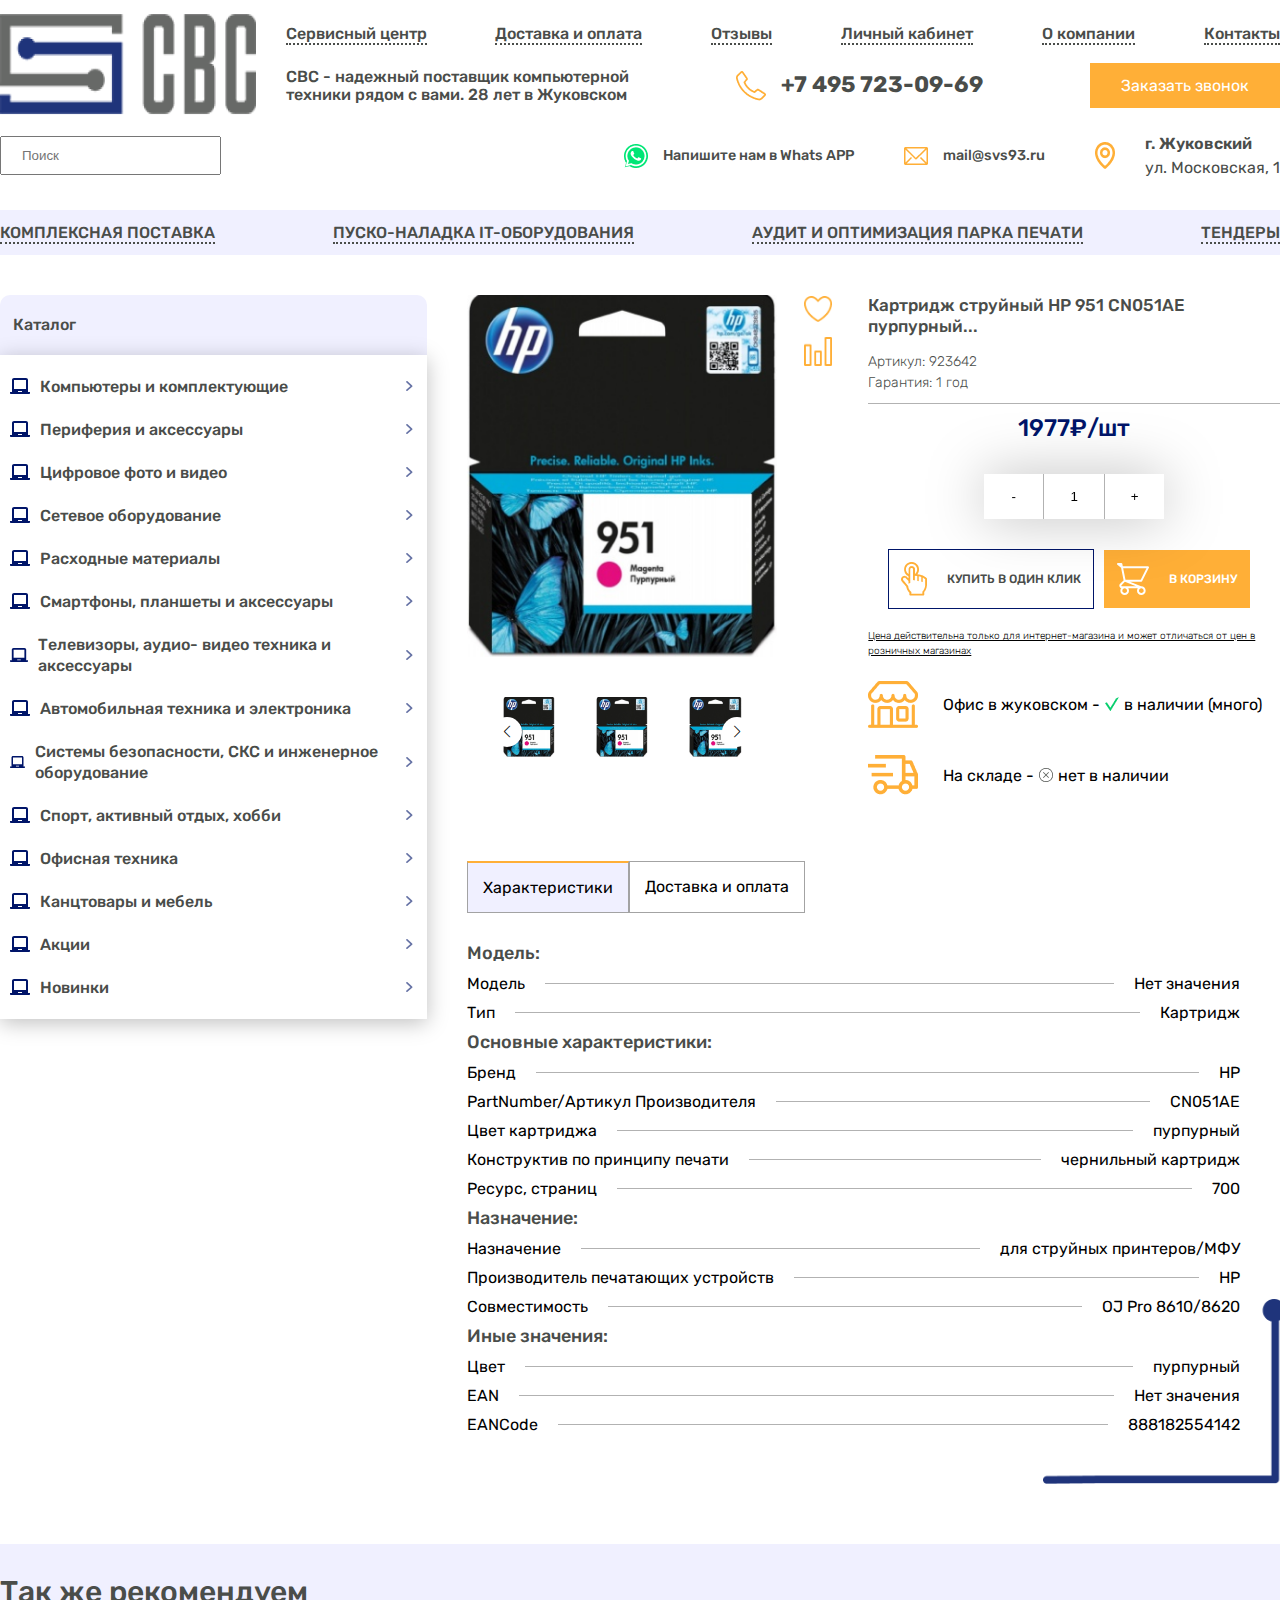
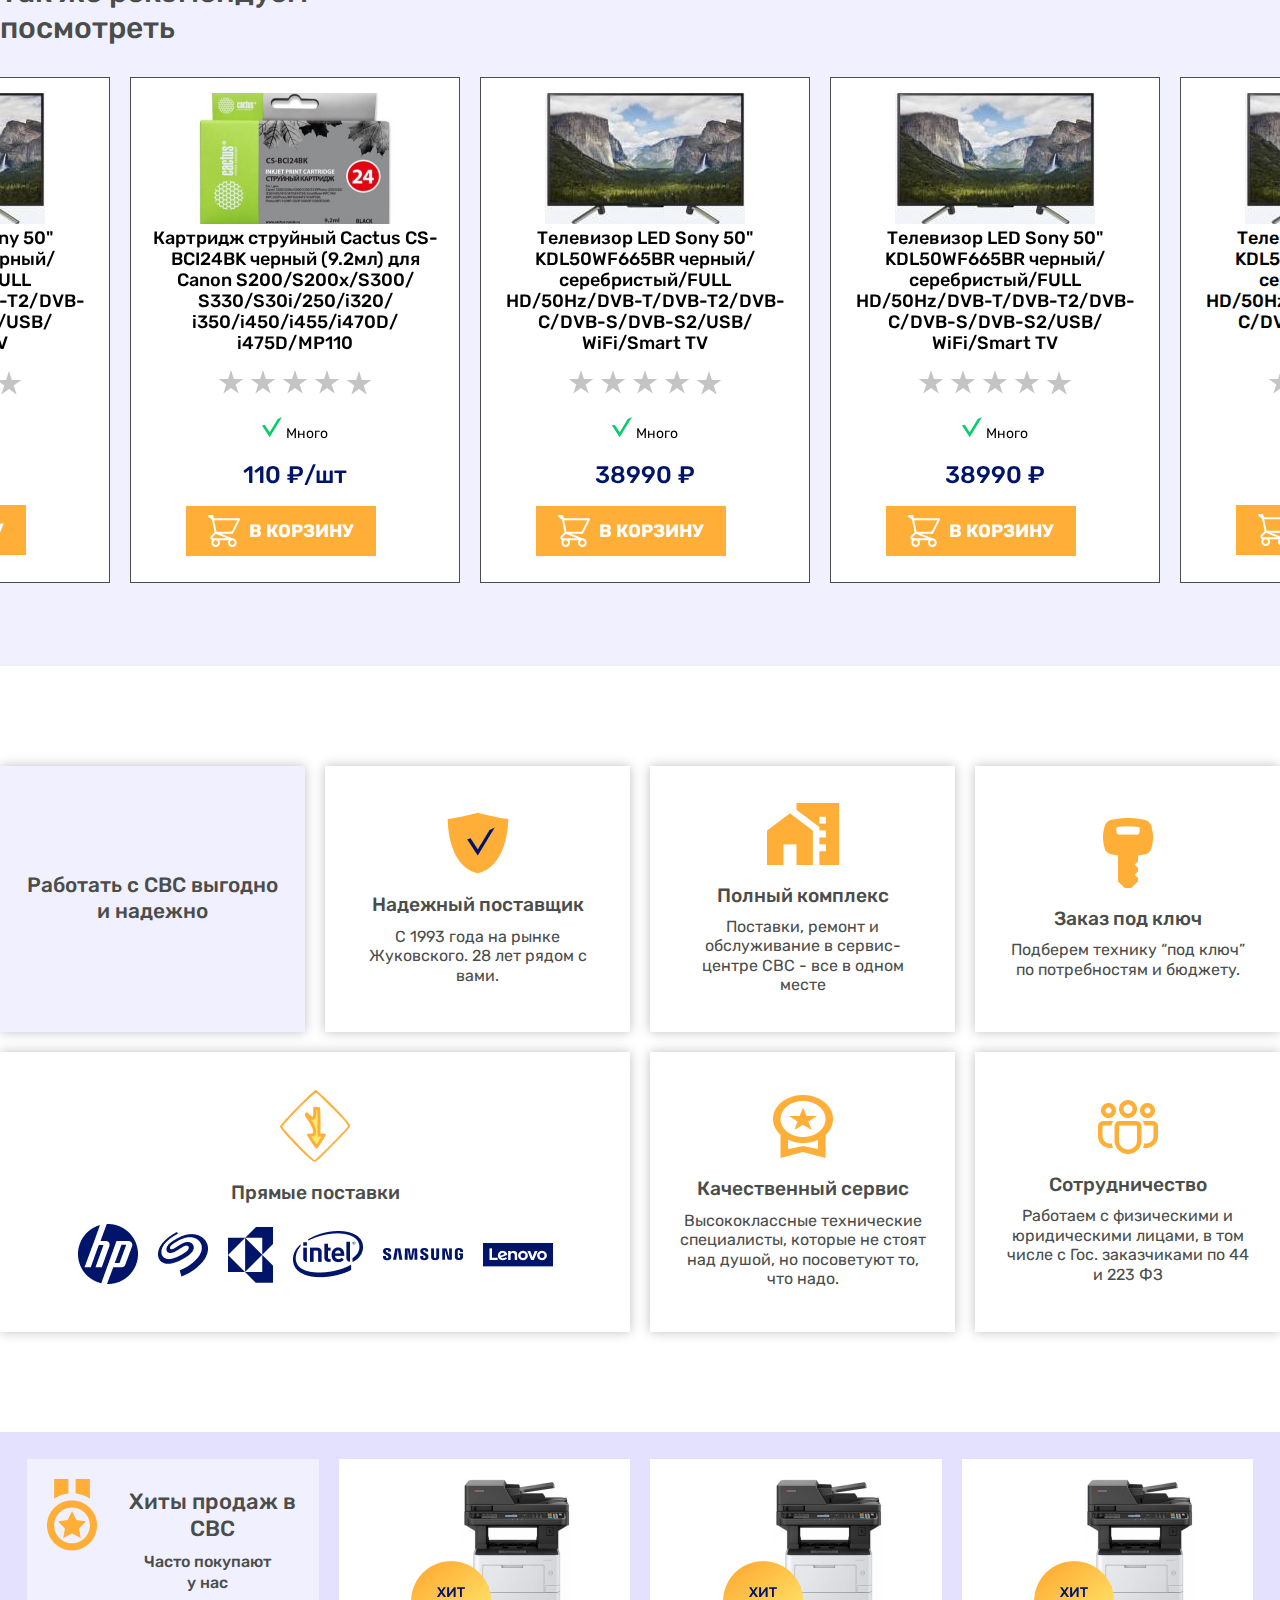
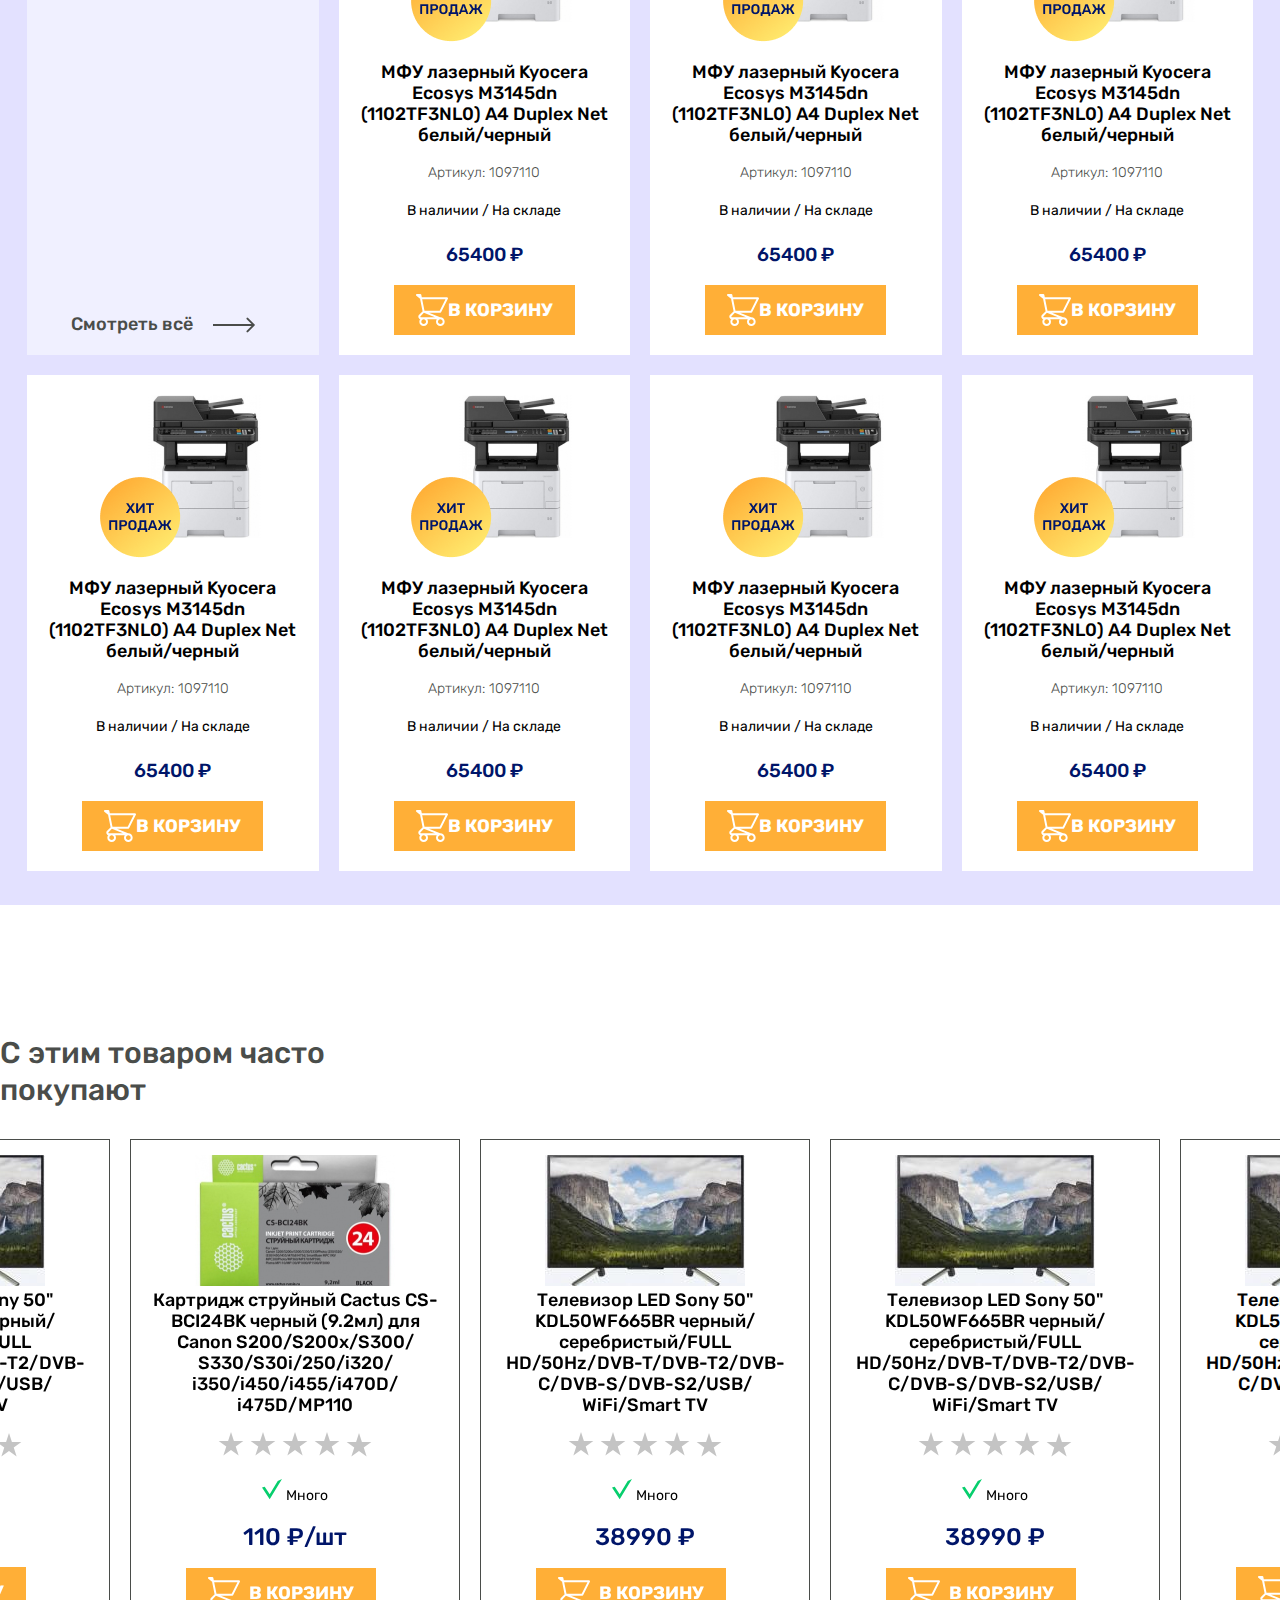
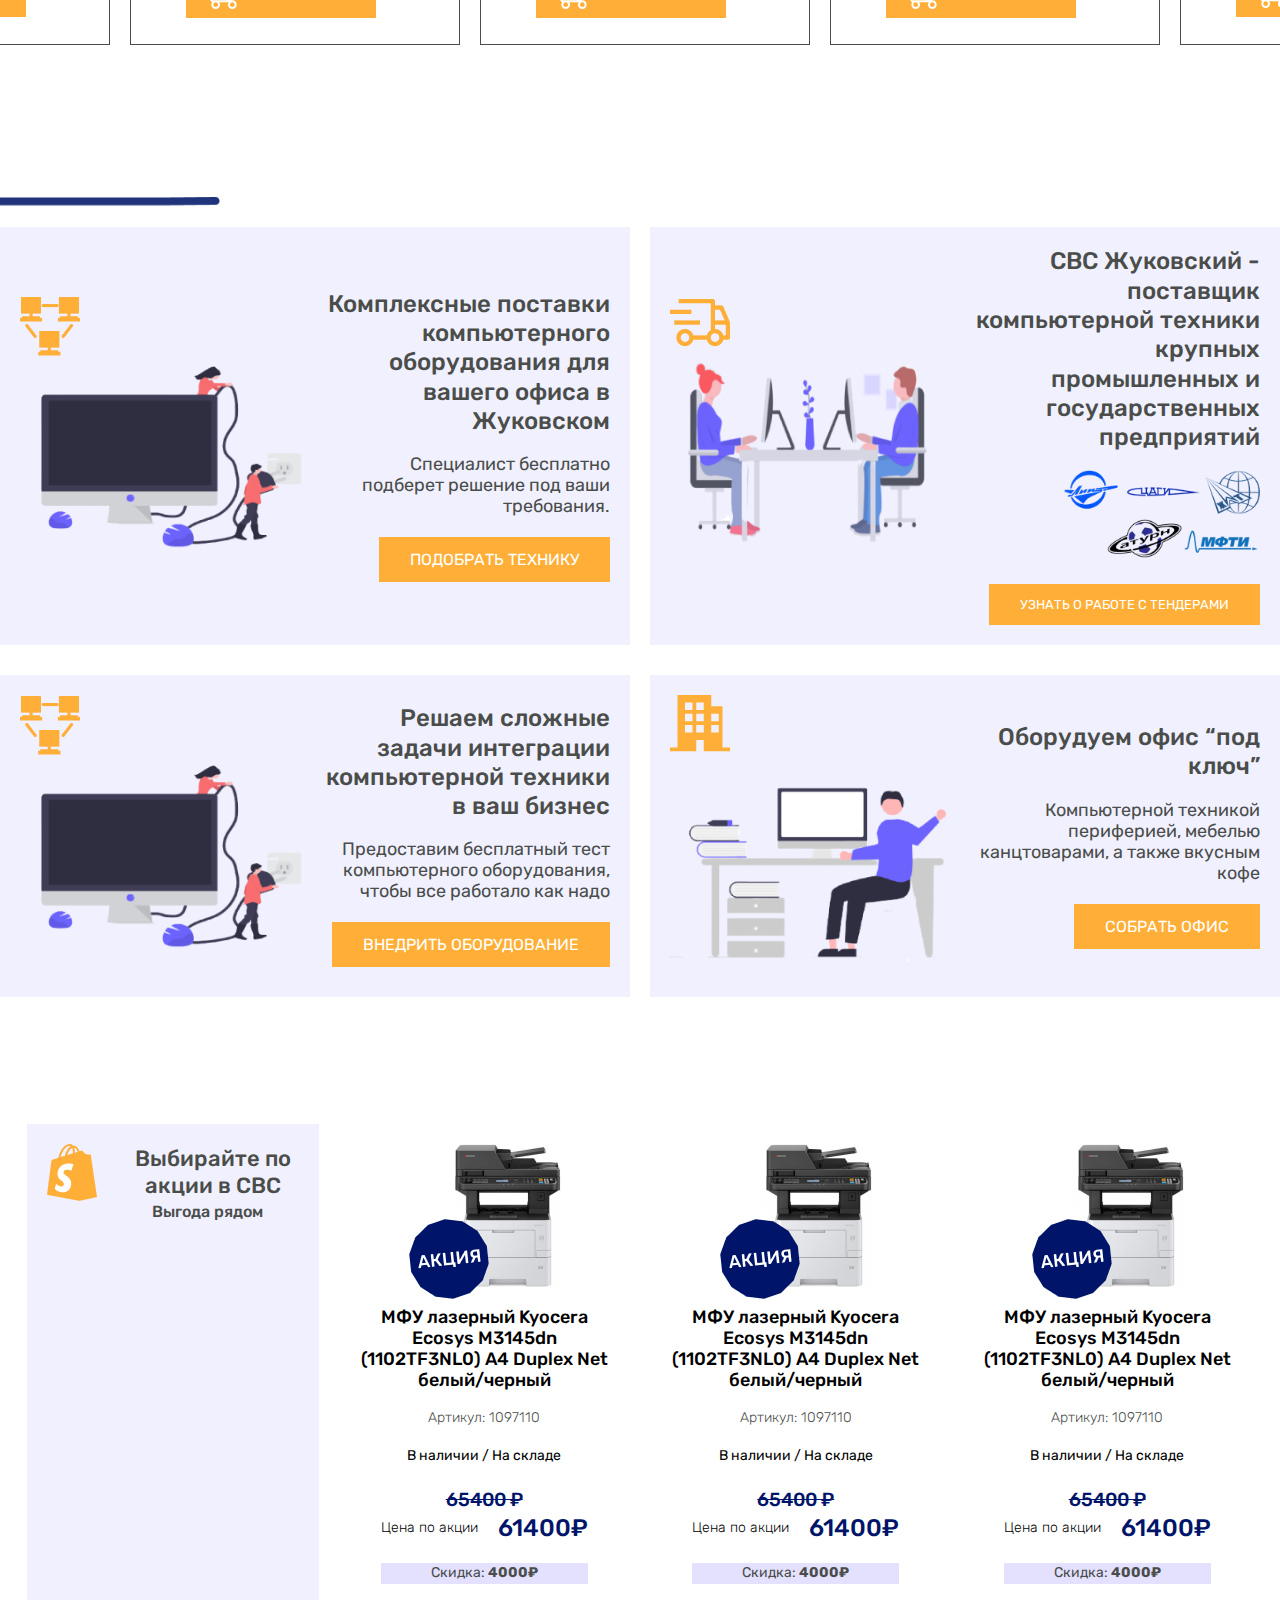
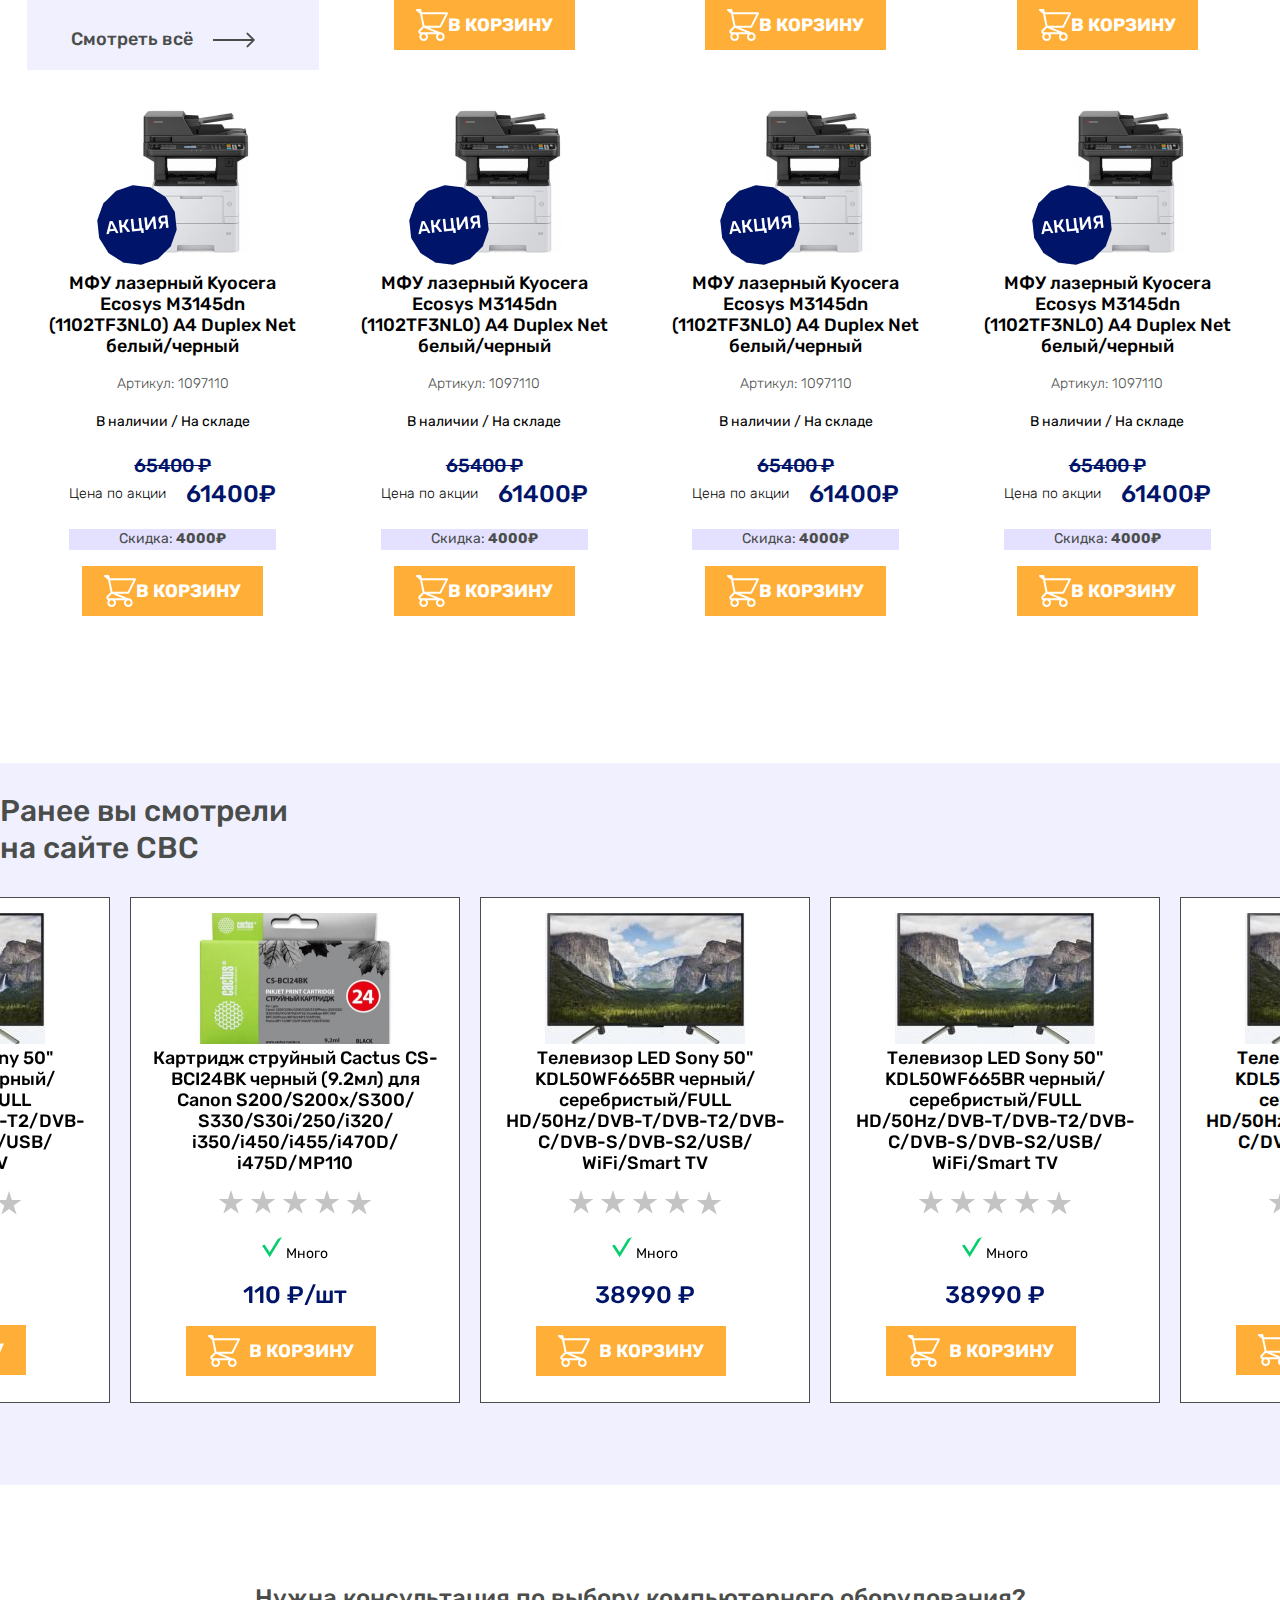
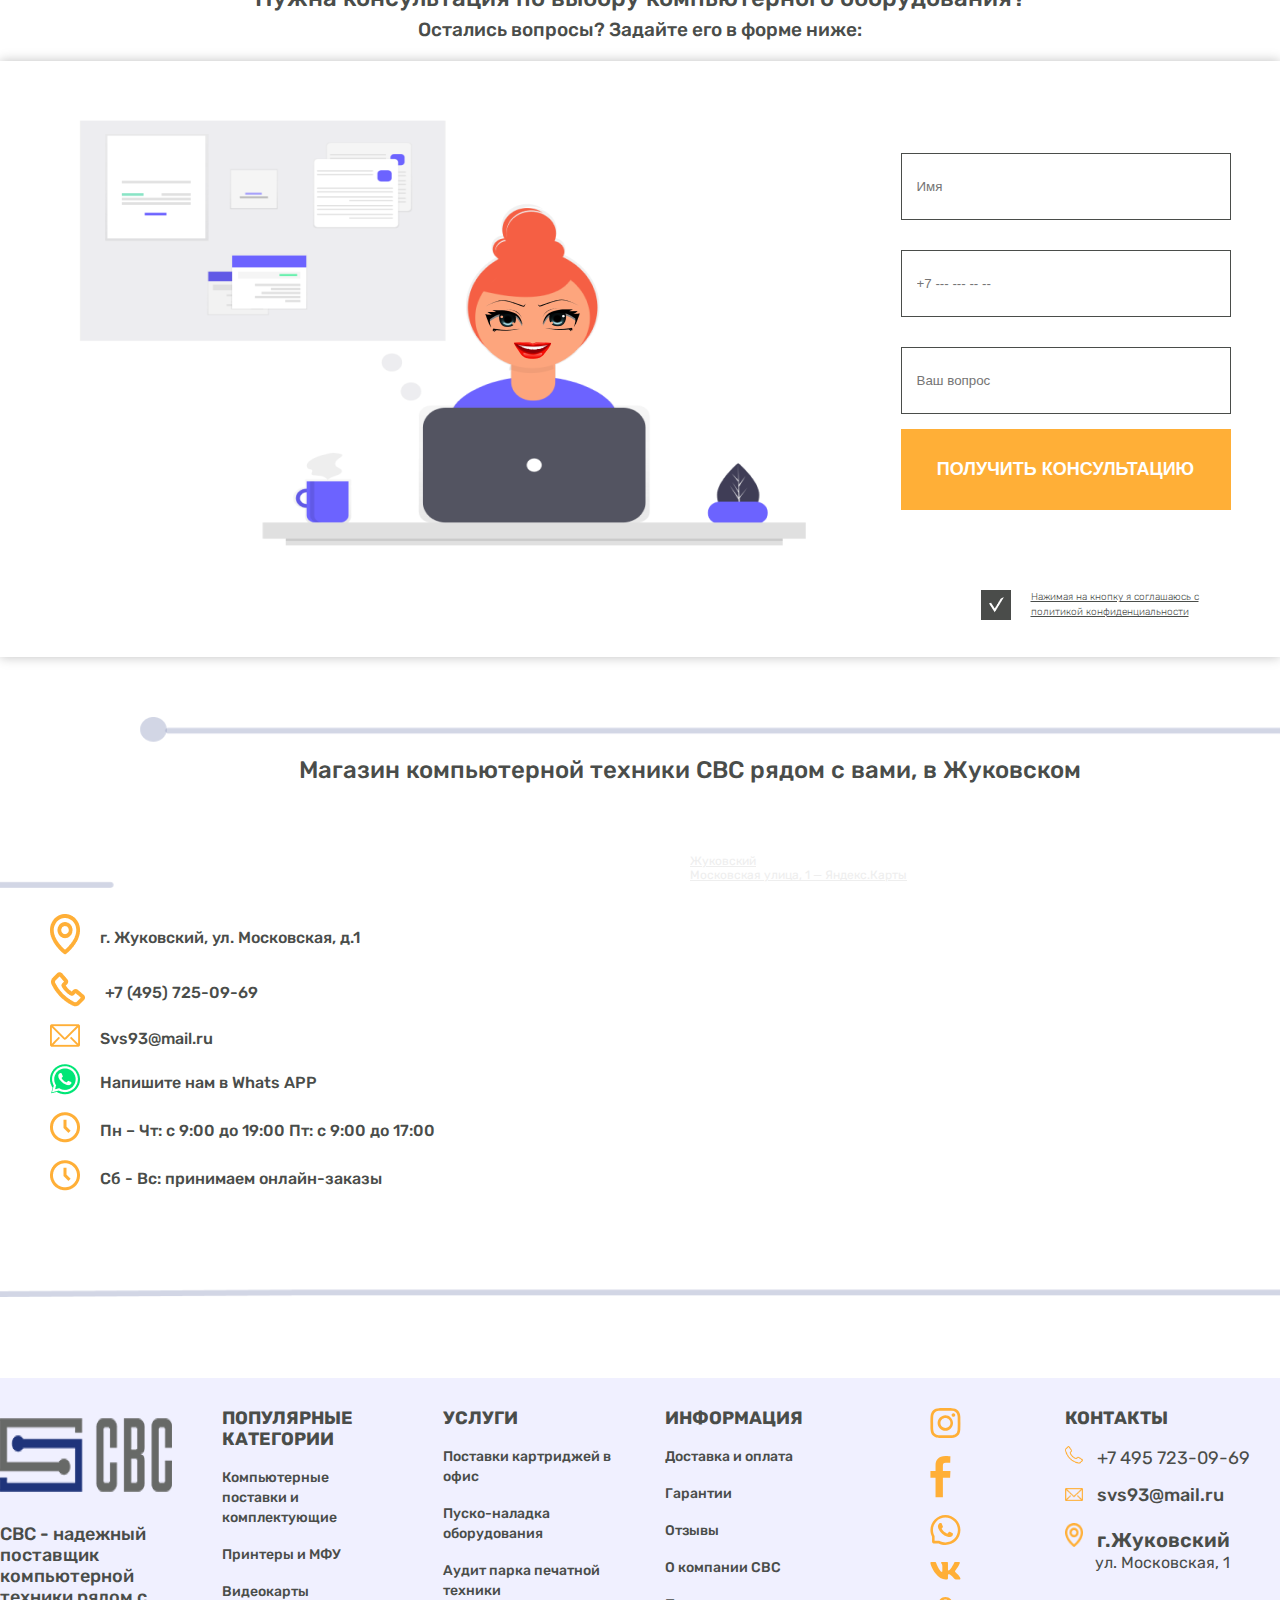
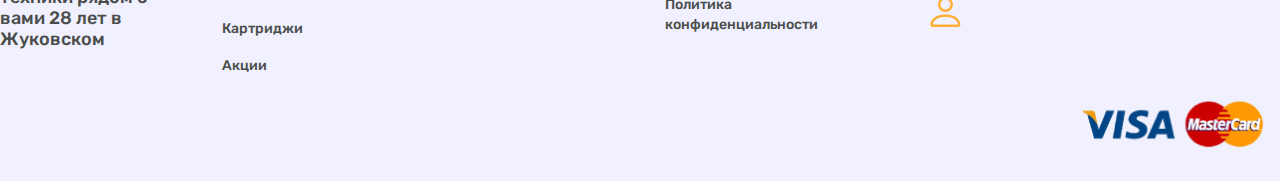
<file: product.html>
<!DOCTYPE html>
<html lang="ru">
  <head>
    <meta charset="UTF-8" />
    <meta http-equiv="X-UA-Compatible" content="IE=edge" />
    <meta name="viewport" content="width=device-width, initial-scale=1.0" />
    <title>SVS</title>
    <link rel="stylesheet" href="css/swiper-bundle.min.css" />
    <link rel="stylesheet" href="css/all.css" />
    <link rel="stylesheet" href="css/header.css" />
    <link rel="stylesheet" href="css/cats-line.css" />
    <link rel="stylesheet" href="css/main-page--main-block.css" />
    <link rel="stylesheet" href="css/footer.css" />
    <link rel="stylesheet" href="css/categories.css" />
    <link rel="stylesheet" href="css/partners.css" />
    <link rel="stylesheet" href="css/media.css" />
    <link rel="stylesheet" href="css/product.css" />
    <link rel="stylesheet" href="css/catalog.css" />
  </head>

  <body id="product_page">
    <header class="no-mobile">
      <div class="container">
        <div class="d-flex">
          <div class="logo">
            <img src="assets/logo.png" alt="Логотип" />
          </div>
          <div class="header-wrap">
            <div class="row row-a1">
              <nav>
                <ul class="links">
                  <li>
                    <a href="#">Сервисный центр</a>
                  </li>
                  <li>
                    <a href="#">Доставка и оплата</a>
                  </li>
                  <li>
                    <a href="#">Отзывы </a>
                  </li>

                  <li>
                    <a href="#">Личный кабинет </a>
                  </li>
                  <li>
                    <a href="#">О компании </a>
                  </li>
                  <li>
                    <a href="#">Контакты</a>
                  </li>
                </ul>
              </nav>
            </div>
            <div class="row row-a2">
              <div class="about">
                СВС - надежный поставщик компьютерной <br />
                техники рядом с вами. 28 лет в Жуковском
              </div>
              <div class="phone">
                <a href="#" class="icon icon-phone">
                  <img
                    src="assets/phone.png"
                    alt="Иконка телефона"
                    width="30"
                    height="30"
                  />
                  <span> +7 495 723-09-69 </span>
                </a>
              </div>

              <a href="#" class="button button_orange--small"
                >Заказать звонок</a
              >
            </div>
          </div>
        </div>
      </div>
      <div class="container no-mobile">
        <div class="d-flex" style="justify-content: space-between">
          <form action="#" class="search-line">
            <input type="search" class="search" placeholder="Поиск" />
          </form>

          <div class="contact-info">
            <div class="contact whtsp">
              <a href="#" class="icon">
                <img src="assets/wp.png" alt="Whatsapp" />
                <span>Напишите нам в Whats APP</span>
              </a>
            </div>
            <div class="contact whtsp">
              <div class="icon">
                <img src="assets/ml.png" alt="Mail" />
                <a href="mailto:mail@svs93.ru">mail@svs93.ru</a>
              </div>
            </div>
            <div class="contact whtsp">
              <div class="icon">
                <img src="assets/lc.png" alt="Location" />
                <a href="#">
                  <span class="big"> г. Жуковский </span> <br />
                  <span class="medium">ул. Московская, 1 </span>
                </a>
              </div>
            </div>
          </div>
        </div>
      </div>
    </header>

    <header class="mobile">
      <div class="container">
        <div class="row">
          <div class="logo">
            <img src="assets/logo.png" alt="Логотип" />
          </div>
          <div class="phone">
            <div class="icon icon-phone">
              <img
                src="assets/phone.png"
                alt="Иконка телефона"
                width="30"
                height="30"
              />
              <span> +7 495 723-09-69 </span>
            </div>
          </div>
        </div>
        <div class="row" style="margin-top: 20px">
          <div class="burger">
            <div class="closed">
              <img src="assets/burger.svg" alt="Меню" />
            </div>
          </div>
          <a href="#" class="button button_orange--small">Заказать звонок</a>
        </div>
        <div class="row" style="margin-top: 20px">
          <div class="contact whtsp">
            <div class="icon">
              <img src="assets/lc.png" alt="Location" />
              <div>
                <span class="big"> г. Жуковский </span> <br />
                <span class="medium">ул. Московская, 1 </span>
              </div>
            </div>
          </div>
          <div class="contact whtsp">
            <div class="icon">
              <img src="assets/wp.png" alt="Whatsapp" />
            </div>
          </div>
          <div class="contact whtsp">
            <div class="icon">
              <img src="assets/cart_mobile.png" alt="Корзина" />
            </div>
            <div class="num">13</div>
          </div>
        </div>
      </div>
    </header>
    <section id="cats">
      <div class="container">
        <ul class="cats_list links">
          <li><a href="#">Комплексная поставка</a></li>
          <li><a href="#">Пуско-наладка IT-оборудования</a></li>
          <li><a href="#">Аудит и оптимизация парка печати</a></li>
          <li><a href="#">Тендеры</a></li>
        </ul>
      </div>
    </section>

    <section id="main">
      <div class="container">
        <div class="gtc-4-8">
          <div class="catalog">
            <div class="catalog--title">Каталог</div>
            <ul class="catalog-list">
              <li>
                <a href="#">
                  <div class="icon">
                    <img src="assets/pc.svg" alt="ПК" />
                  </div>
                  <span> Компьютеры и комплектующие </span>
                </a>
              </li>
              <li>
                <a href="#">
                  <div class="icon">
                    <img src="assets/pc.svg" alt="ПК" />
                  </div>
                  <span> Периферия и аксессуары </span>
                </a>
              </li>
              <li>
                <a href="#">
                  <div class="icon">
                    <img src="assets/pc.svg" alt="ПК" />
                  </div>
                  <span> Цифровое фото и видео </span>
                </a>
              </li>
              <li>
                <a href="#">
                  <div class="icon">
                    <img src="assets/pc.svg" alt="ПК" />
                  </div>
                  <span> Сетевое оборудование </span>
                </a>
              </li>
              <li>
                <a href="#">
                  <div class="icon">
                    <img src="assets/pc.svg" alt="ПК" />
                  </div>
                  <span> Расходные материалы </span>
                </a>
              </li>
              <li>
                <a href="#">
                  <div class="icon">
                    <img src="assets/pc.svg" alt="ПК" />
                  </div>
                  <span> Смартфоны, планшеты и аксессуары </span>
                </a>
              </li>
              <li>
                <a href="#">
                  <div class="icon">
                    <img src="assets/pc.svg" alt="ПК" />
                  </div>
                  <span> Телевизоры, аудио- видео техника и аксессуары </span>
                </a>
              </li>
              <li>
                <a href="#">
                  <div class="icon">
                    <img src="assets/pc.svg" alt="ПК" />
                  </div>
                  <span> Автомобильная техника и электроника </span>
                </a>
              </li>
              <li>
                <a href="#">
                  <div class="icon">
                    <img src="assets/pc.svg" alt="ПК" />
                  </div>
                  <span>
                    Системы безопасности, СКС и инженерное оборудование
                  </span>
                </a>
              </li>
              <li>
                <a href="#">
                  <div class="icon">
                    <img src="assets/pc.svg" alt="ПК" />
                  </div>
                  <span> Спорт, активный отдых, хобби </span>
                </a>
              </li>
              <li>
                <a href="#">
                  <div class="icon">
                    <img src="assets/pc.svg" alt="ПК" />
                  </div>
                  <span> Офисная техника </span>
                </a>
              </li>
              <li>
                <a href="#">
                  <div class="icon">
                    <img src="assets/pc.svg" alt="ПК" />
                  </div>
                  <span> Канцтовары и мебель </span>
                </a>
              </li>
              <li>
                <a href="#">
                  <div class="icon">
                    <img src="assets/pc.svg" alt="ПК" />
                  </div>
                  <span> Акции </span>
                </a>
              </li>
              <li>
                <a href="#">
                  <div class="icon">
                    <img src="assets/pc.svg" alt="ПК" />
                  </div>
                  <span> Новинки </span>
                </a>
              </li>
            </ul>
          </div>
          <div class="product_cart">
            <div class="gtc-1-2">
              <div class="bigimage">
                <div class="centerslchttm">
                  <img src="assets/productimage.png" alt="Карточка товара" />
                  <div class="slider-cart-product">
                    <div class="swiper-wrapper">
                      <div class="swiper-slide">
                        <img src="assets/productimage.png" alt="Карточка товара" />
                      </div>
                      <div class="swiper-slide">
                        <img src="assets/productimage.png" alt="Карточка товара" />
                      </div>
                      <div class="swiper-slide">
                        <img src="assets/productimage.png" alt="Карточка товара" />
                      </div>
                      <div class="swiper-slide">
                        <img src="assets/productimage.png" alt="Карточка товара" />
                      </div>
                      <div class="swiper-slide">
                        <img src="assets/productimage.png" alt="Карточка товара" />
                      </div>
                      <div class="swiper-slide">
                        <img src="assets/productimage.png" alt="Карточка товара" />
                      </div>
                      <div class="swiper-slide">
                        <img src="assets/productimage.png" alt="Карточка товара" />
                      </div>
                      <div class="swiper-slide">
                        <img src="assets/productimage.png" alt="Карточка товара" />
                      </div>
                      <div class="swiper-slide">
                        <img src="assets/productimage.png" alt="Карточка товара" />
                      </div>
                    </div>
                    <div class="swiper-button-prev"></div>
                    <div class="swiper-button-next"></div>
                  </div>
                
                </div>
                <div class="functions">
                  <button>
                    <img src="assets/love.png" alt="Избранное" />
                  </button>

                  <button>
                    <img src="assets/stat.png" alt="Сравнение" />
                  </button>
                </div>
              </div>

              <div class="productinfo">
                <div class="title">
                  Картридж струйный HP 951 CN051AE пурпурный...
                </div>
                <p class="article">Артикул: 923642</p>
                <p class="warranty">Гарантия: 1 год</p>

                <div class="line"></div>

                <div class="price">1977₽/шт</div>

                <div class="button-group">
                  <button>-</button>
                  <input type="text" value="1" />
                  <button>+</button>
                </div>

                <div class="functional-buttons">
                  <button class="click-event">
                    <img src="assets/click-event.png" alt="Клик" />
                    Купить в один клик
                  </button>
                  <button class="click-event click-cart">
                    <img src="assets/cart.svg" alt="Корзина" />
                    В корзину
                  </button>
                </div>

                <div class="attantion">
                  Цена действительна только для интернет-магазина и может
                  отличаться от цен в розничных магазинах
                </div>

                <div class="dostupnost">
                  <div class="office">
                    <img src="assets/dofice.png" alt="Д офис" class="dicon" />
                    <p
                      style="display: flex; align-items: center; grid-gap: 5px"
                    >
                      Офис в жуковском -
                      <img src="assets/dcheck.png" alt="Есть" /> в наличии
                      (много)
                    </p>
                  </div>
                  <div class="sklad">
                    <img src="assets/dsklad.png" alt="Д склад" class="dicon" />
                    <p
                      style="display: flex; align-items: center; grid-gap: 5px"
                    >
                      На складе - <img src="assets/dnone.png" alt="Нет " /> нет
                      в наличии
                    </p>
                  </div>
                </div>
              </div>
            </div>

            <div class="haract">
              <div class="tabs">
                <div class="tabs-btns">
                  <div class="btnt btnt1 active">Характеристики</div>
                  <div class="btnt btnt2">Доставка и оплата</div>
                </div>
                <div class="tab tab1">
                  <div class="har-group">
                    <div class="group-title">Модель:</div>
                    <div class="har-line">
                      <div class="har-item">Модель</div>
                      <div class="line"></div>
                      <div class="har-value">Нет значения</div>
                    </div>
                    <div class="har-line">
                      <div class="har-item">Тип</div>
                      <div class="line"></div>
                      <div class="har-value">Картридж</div>
                    </div>
                  </div>
                  <div class="har-group">
                    <div class="group-title">Основные характеристики:</div>
                    <div class="har-line">
                      <div class="har-item">Бренд</div>
                      <div class="line"></div>
                      <div class="har-value">HP</div>
                    </div>
                    <div class="har-line">
                      <div class="har-item">
                        PartNumber/Артикул Производителя
                      </div>
                      <div class="line"></div>
                      <div class="har-value">CN051AE</div>
                    </div>
                    <div class="har-line">
                      <div class="har-item">Цвет картриджа</div>
                      <div class="line"></div>
                      <div class="har-value">пурпурный</div>
                    </div>
                    <div class="har-line">
                      <div class="har-item">Конструктив по принципу печати</div>
                      <div class="line"></div>
                      <div class="har-value">чернильный картридж</div>
                    </div>
                    <div class="har-line">
                      <div class="har-item">Ресурс, страниц</div>
                      <div class="line"></div>
                      <div class="har-value">700</div>
                    </div>
                  </div>
                  <div class="har-group">
                    <div class="group-title">Назначение:</div>
                    <div class="har-line">
                      <div class="har-item">Назначение</div>
                      <div class="line"></div>
                      <div class="har-value">для струйных принтеров/МФУ</div>
                    </div>
                    <div class="har-line">
                      <div class="har-item">
                        Производитель печатающих устройств
                      </div>
                      <div class="line"></div>
                      <div class="har-value">HP</div>
                    </div>
                    <div class="har-line">
                      <div class="har-item">Совместимость</div>
                      <div class="line"></div>
                      <div class="har-value">OJ Pro 8610/8620</div>
                    </div>
                  </div>
                  <div class="har-group">
                    <div class="group-title">Иные значения:</div>
                    <div class="har-line">
                      <div class="har-item">Цвет</div>
                      <div class="line"></div>
                      <div class="har-value">пурпурный</div>
                    </div>
                    <div class="har-line">
                      <div class="har-item">EAN</div>
                      <div class="line"></div>
                      <div class="har-value">Нет значения</div>
                    </div>
                    <div class="har-line">
                      <div class="har-item">EANCode</div>
                      <div class="line"></div>
                      <div class="har-value">888182554142</div>
                    </div>
                  </div>
                </div>
                <div class="tab tab2"></div>
              </div>
            </div>
          </div>
        </div>
      </div>
    </section>

    <section class="recommendations" id="recommendations_id">
      <div class="container">
        <div class="recommend_block">
          <div class="headling_recommend">Так же рекомендуем посмотреть</div>

          <div class="sim-slider">
            <div class="swiper-button-prev swp1"></div>
            <div class="swiper-button-next swn1"></div>
            <div class="sim-slider-list">
              <div class="swiper-wrapper">
                <div class="sim-slider-elemennt swiper-slide">
                  <div class="img_slider_cart">
                    <img
                      src="assets/Television.png"
                      alt=""
                      width="200"
                      height="131"
                    />
                  </div>
                  <div class="name_product">
                    Телевизор LED Sony 50" KDL50WF665BR черный/серебристый/FULL
                    HD/50Hz/DVB-T/DVB-T2/DVB-C/DVB-S/DVB-S2/USB/ WiFi/Smart TV
                  </div>
                  <div class="grade">
                    <img src="assets/star.svg" alt="" />
                  </div>
                  <div class="availability">
                    <img
                      src="assets/checkmark.svg"
                      alt=""
                      width="20"
                      height="20"
                    />
                    <span>Много</span>
                  </div>
                  <div class="price">38990 &#8381;</div>
                  <a href="#" class="button_product_slider">
                    <img src="assets/cart.svg" alt="" />
                    <div class="text_product_slider">В КОРЗИНУ</div>
                  </a>
                </div>
                <div class="sim-slider-elemennt  swiper-slide">
                  <div class="img_slider_cart">
                    <img
                      src="assets/cartridge1.png"
                      alt=""
                      width="200"
                      height="131"
                    />
                  </div>
                  <div class="name_product">
                    Картридж струйный Cactus CS-BCI24BK черный (9.2мл) для Canon
                    S200/S200x/S300/ S330/S30i/250/i320/ i350/i450/i455/i470D/
                    i475D/MP110
                  </div>
                  <div class="grade">
                    <img src="assets/star.svg" alt="" />
                  </div>
                  <div class="availability">
                    <img src="assets/checkmark.svg" alt="" />
                    <span>Много</span>
                  </div>
                  <div class="price">110 &#8381;/шт</div>
                  <div class="button_product_slider">
                    <img src="assets/cart.svg" alt="" />
                    <div class="text_product_slider">В КОРЗИНУ</div>
                  </div>
                </div>
                <div class="sim-slider-elemennt  swiper-slide">
                  <div class="img_slider_cart">
                    <img
                      src="assets/Television.png"
                      alt=""
                      width="200"
                      height="131"
                    />
                  </div>
                  <div class="name_product">
                    Телевизор LED Sony 50" KDL50WF665BR черный/серебристый/FULL
                    HD/50Hz/DVB-T/DVB-T2/DVB-C/DVB-S/DVB-S2/USB/ WiFi/Smart TV
                  </div>
                  <div class="grade">
                    <img src="assets/star.svg" alt="" />
                  </div>
                  <div class="availability">
                    <img src="assets/checkmark.svg" alt="" />
                    <span>Много</span>
                  </div>
                  <div class="price">38990 &#8381;</div>
                  <div class="button_product_slider">
                    <img src="assets/cart.svg" alt="" />
                    <div class="text_product_slider">В КОРЗИНУ</div>
                  </div>
                </div>
                <div class="sim-slider-elemennt  swiper-slide">
                  <div class="img_slider_cart">
                    <img
                      src="assets/Television.png"
                      alt=""
                      width="200"
                      height="131"
                    />
                  </div>
                  <div class="name_product">
                    Телевизор LED Sony 50" KDL50WF665BR черный/серебристый/FULL
                    HD/50Hz/DVB-T/DVB-T2/DVB-C/DVB-S/DVB-S2/USB/ WiFi/Smart TV
                  </div>
                  <div class="grade">
                    <img src="assets/star.svg" alt="" />
                  </div>
                  <div class="availability">
                    <img src="assets/checkmark.svg" alt="" />
                    <span>Много</span>
                  </div>
                  <div class="price">38990 &#8381;</div>
                  <div class="button_product_slider">
                    <img src="assets/cart.svg" alt="" />
                    <div class="text_product_slider">В КОРЗИНУ</div>
                  </div>
                </div>
              </div>
            </div>
          </div>
        </div>
      </div>
    </section>

    <section id="advantages">
      <div class="container">
        <div class="advantages-list">
          <div class="card active">Работать с СВС выгодно и надежно</div>
          <div class="card">
            <div class="icon">
              <img src="assets/shed.png" alt="Щит" />
            </div>
            <div class="card-title">Надежный поставщик</div>
            <div class="card-desc">
              С 1993 года на рынке Жуковского. 28 лет рядом с вами.
            </div>
          </div>
          <div class="card">
            <div class="icon">
              <img src="assets/chome.png" alt="Щит" />
            </div>
            <div class="card-title">Полный комплекс</div>
            <div class="card-desc">
              Поставки, ремонт и обслуживание в сервис- центре СВС - все в одном
              месте
            </div>
          </div>
          <div class="card">
            <div class="icon">
              <img src="assets/ckey.png" alt="Щит" />
            </div>
            <div class="card-title">Заказ под ключ</div>
            <div class="card-desc">
              Подберем технику “под ключ” по потребностям и бюджету.
            </div>
          </div>
          <div class="card" style="grid-column-start: 1; grid-column-end: 3">
            <div class="icon">
              <img src="assets/c_ar-d.png" alt="Щит" />
            </div>
            <div class="card-title">Прямые поставки</div>
            <div class="card-desc">
              <div class="logos-list">
                <img src="assets/Vector-1.png" alt="v" />
                <img src="assets/Vector-2.png" alt="v" />
                <img src="assets/Vector-3.png" alt="v" />
                <img src="assets/Vector-4.png" alt="v" />
                <img src="assets/Vector-5.png" alt="v" />
                <img src="assets/Vector-6.png" alt="v" />
              </div>
            </div>
          </div>
          <div class="card">
            <div class="icon">
              <img src="assets/cstar.png" alt="Щит" />
            </div>
            <div class="card-title">Качественный сервис</div>
            <div class="card-desc">
              Высококлассные технические специалисты, которые не стоят над
              душой, но посоветуют то, что надо.
            </div>
          </div>
          <div class="card">
            <div class="icon">
              <img src="assets/cusers.png" alt="Щит" />
            </div>
            <div class="card-title">Сотрудничество</div>
            <div class="card-desc">
              Работаем с физическими и юридическими лицами, в том числе с Гос.
              заказчиками по 44 и 223 ФЗ
            </div>
          </div>
        </div>
      </div>
    </section>

    <section class="sales_hits" id="sales_hits">
      <div class="container">
        <div class="sales_hits_block">
          <div class="catalog-grid">
            <div class="catalog-cart-item--tech">
              <div>
                <div class="text_sales_hits1" style="align-items: center;">
                  <img src="assets/hitimg.png" alt="" style="margin-right: 30px; flex-shrink: 0;">
  
                  <span style="font-size: 22px;">Хиты продаж в СВС</span>
  
                </div>
                <div style="font-style: normal;
                font-weight: 500;
                font-size: 16px;
                line-height: 21px;
                text-align: center;
                color: #4A4D4A;
                margin-left: 70px
                ">
                  Часто покупают <br> у нас
                </div>
  
              </div>
             
              <div class="btn">
                <a href="#" class="catalog--tech_btn"> 
                  <span>
                  Смотреть всё
                </span>
                <img src="assets/arrow.png" alt="Стрелка">
              </a>
                
              </div>
            </div>
            <div class="catalog_cart_item">
              <div class="image">
                <img src="assets/scanhit1.png" alt="Хит">
              </div>
              <div class="ifo">
                <div class="title">
                  МФУ лазерный Kyocera Ecosys M3145dn (1102TF3NL0) A4 Duplex Net белый/черный 
                </div>
                <div class="art">
                  
                  Артикул:
                  1097110

                </div>
                <div class="nal">
                  В наличии / На складе
                </div>
              </div>

              <div class="price">
                <div class="old">
                  65400 ₽
                </div>
              </div>

              <div class="btn">
                <a href="#" class="button_product_sales">
                  <img src="assets/cart.svg" alt="" />
                  <div class="text_product_sales">В КОРЗИНУ</div>
                </a>
              </div>
            </div>
            <div class="catalog_cart_item">
              <div class="image">
                <img src="assets/scanhit1.png" alt="Хит">
              </div>
              <div class="ifo">
                <div class="title">
                  МФУ лазерный Kyocera Ecosys M3145dn (1102TF3NL0) A4 Duplex Net белый/черный 
                </div>
                <div class="art">
                  
                  Артикул:
                  1097110

                </div>
                <div class="nal">
                  В наличии / На складе
                </div>
              </div>

              <div class="price">
                <div class="old">
                  65400 ₽
                </div>
              </div>

              <div class="btn">
                <a href="#" class="button_product_sales">
                  <img src="assets/cart.svg" alt="" />
                  <div class="text_product_sales">В КОРЗИНУ</div>
                </a>
              </div>
            </div>
            <div class="catalog_cart_item">
              <div class="image">
                <img src="assets/scanhit1.png" alt="Хит">
              </div>
              <div class="ifo">
                <div class="title">
                  МФУ лазерный Kyocera Ecosys M3145dn (1102TF3NL0) A4 Duplex Net белый/черный 
                </div>
                <div class="art">
                  
                  Артикул:
                  1097110

                </div>
                <div class="nal">
                  В наличии / На складе
                </div>
              </div>

              <div class="price">
                <div class="old">
                  65400 ₽
                </div>
              </div>

              <div class="btn">
                <a href="#" class="button_product_sales">
                  <img src="assets/cart.svg" alt="" />
                  <div class="text_product_sales">В КОРЗИНУ</div>
                </a>
              </div>
            </div>
            <div class="catalog_cart_item">
              <div class="image">
                <img src="assets/scanhit1.png" alt="Хит">
              </div>
              <div class="ifo">
                <div class="title">
                  МФУ лазерный Kyocera Ecosys M3145dn (1102TF3NL0) A4 Duplex Net белый/черный 
                </div>
                <div class="art">
                  
                  Артикул:
                  1097110

                </div>
                <div class="nal">
                  В наличии / На складе
                </div>
              </div>

              <div class="price">
                <div class="old">
                  65400 ₽
                </div>
              </div>

              <div class="btn">
                <a href="#" class="button_product_sales">
                  <img src="assets/cart.svg" alt="" />
                  <div class="text_product_sales">В КОРЗИНУ</div>
                </a>
              </div>
            </div>
            <div class="catalog_cart_item">
              <div class="image">
                <img src="assets/scanhit1.png" alt="Хит">
              </div>
              <div class="ifo">
                <div class="title">
                  МФУ лазерный Kyocera Ecosys M3145dn (1102TF3NL0) A4 Duplex Net белый/черный 
                </div>
                <div class="art">
                  
                  Артикул:
                  1097110

                </div>
                <div class="nal">
                  В наличии / На складе
                </div>
              </div>

              <div class="price">
                <div class="old">
                  65400 ₽
                </div>
              </div>

              <div class="btn">
                <a href="#" class="button_product_sales">
                  <img src="assets/cart.svg" alt="" />
                  <div class="text_product_sales">В КОРЗИНУ</div>
                </a>
              </div>
            </div>
            <div class="catalog_cart_item">
              <div class="image">
                <img src="assets/scanhit1.png" alt="Хит">
              </div>
              <div class="ifo">
                <div class="title">
                  МФУ лазерный Kyocera Ecosys M3145dn (1102TF3NL0) A4 Duplex Net белый/черный 
                </div>
                <div class="art">
                  
                  Артикул:
                  1097110

                </div>
                <div class="nal">
                  В наличии / На складе
                </div>
              </div>

              <div class="price">
                <div class="old">
                  65400 ₽
                </div>
              </div>

              <div class="btn">
                <a href="#" class="button_product_sales">
                  <img src="assets/cart.svg" alt="" />
                  <div class="text_product_sales">В КОРЗИНУ</div>
                </a>
              </div>
            </div>
            <div class="catalog_cart_item">
              <div class="image">
                <img src="assets/scanhit1.png" alt="Хит">
              </div>
              <div class="ifo">
                <div class="title">
                  МФУ лазерный Kyocera Ecosys M3145dn (1102TF3NL0) A4 Duplex Net белый/черный 
                </div>
                <div class="art">
                  
                  Артикул:
                  1097110

                </div>
                <div class="nal">
                  В наличии / На складе
                </div>
              </div>

              <div class="price">
                <div class="old">
                  65400 ₽
                </div>
              </div>

              <div class="btn">
                <a href="#" class="button_product_sales">
                  <img src="assets/cart.svg" alt="" />
                  <div class="text_product_sales">В КОРЗИНУ</div>
                </a>
              </div>
            </div>
          <!-- <div class="columns_sales_hits">
            <div class="cart_sales_hits_item">
              <div class="text_sales_hits1">
                <span>Выбирайте по акции в СВС</span>
                <img src="assets/sale.png" alt="" />
              </div>
              <div class="text_sales_hits2">
                <span>Хиты продаж в СВС</span>
                <img src="assets/sale1.svg" alt="" width="60" />
              </div>
              <a href="#" class="link_sales_hits">
                <span>Смотреть всё</span>
                <img src="assets/arrow1.svg" alt="" width="50" />
              </a>
            </div>
            <div class="cart_sales_hits_item">
              <div class="img_sales_hits">
                <img src="assets/scanhit1.png" alt="" />
              </div>
              <div class="name_product">
                МФУ лазерный Kyocera Ecosys M3145dn (1102TF3NL0) A4 Duplex Net
                белый/черный
              </div>
              <div class="article_number">
                <div class="article">Артикул:</div>
                <div class="number">1097110</div>
              </div>
              <div class="availability">В наличии / На складе</div>
              <div class="price">65400 &#8381;</div>
              <a href="#" class="button_product_sales">
                <img src="assets/cart.svg" alt="" />
                <div class="text_product_sales">В КОРЗИНУ</div>
              </a>
            </div>
            <div class="cart_sales_hits_item">
              <div class="img_sales_hits">
                <img src="assets/scanhit2.png" alt="" />
              </div>
              <div class="name_product">
                МФУ лазерный Kyocera Ecosys M3145dn (1102TF3NL0) A4 Duplex Net
                белый/черный
              </div>
              <div class="article_number">
                <div class="article">Артикул:</div>
                <div class="number">1097110</div>
              </div>
              <div class="availability">В наличии / На складе</div>

              <div class="price old_price">65400 &#8381;</div>
              <div class="price price_stock">
                <div class="stock">Цена по акции:</div>
                61400 &#8381;
              </div>
              <div class="discount">
                <div class="text_discount">Скидка:</div>
                <span>4000 &#8381;</span>
              </div>

              <a href="#" class="button_product_sales">
                <img src="assets/cart.svg" alt="" />
                <div class="text_product_sales">В КОРЗИНУ</div>
              </a>
            </div>
            <div class="cart_sales_hits_item">
              <div class="img_sales_hits">
                <img src="assets/scaner.png" alt="" />
              </div>
              <div class="name_product">
                МФУ лазерный Kyocera Ecosys M3145dn (1102TF3NL0) A4 Duplex Net
                белый/черный
              </div>
              <div class="article_number">
                <div class="article">Артикул:</div>
                <div class="number">1097110</div>
              </div>
              <div class="availability">В наличии / На складе</div>
              <div class="price">65400 &#8381;</div>
              <a href="#" class="button_product_sales">
                <img src="assets/cart.svg" alt="" />
                <div class="text_product_sales">В КОРЗИНУ</div>
              </a>
            </div>
            <div class="cart_sales_hits_item">
              <div class="img_sales_hits">
                <img src="assets/scaner.png" alt="" />
              </div>
              <div class="name_product">
                МФУ лазерный Kyocera Ecosys M3145dn (1102TF3NL0) A4 Duplex Net
                белый/черный
              </div>
              <div class="article_number">
                <div class="article">Артикул:</div>
                <div class="number">1097110</div>
              </div>
              <div class="availability">В наличии / На складе</div>
              <div class="price">65400 &#8381;</div>
              <a href="#" class="button_product_sales">
                <img src="assets/cart.svg" alt="" />
                <div class="text_product_sales">В КОРЗИНУ</div>
              </a>
            </div>
            <div class="cart_sales_hits_item">
              <div class="img_sales_hits">
                <img src="assets/scaner.png" alt="" />
              </div>
              <div class="name_product">
                МФУ лазерный Kyocera Ecosys M3145dn (1102TF3NL0) A4 Duplex Net
                белый/черный
              </div>
              <div class="article_number">
                <div class="article">Артикул:</div>
                <div class="number">1097110</div>
              </div>
              <div class="availability">В наличии / На складе</div>

              <div class="price old_price">65400 &#8381;</div>
              <div class="price price_stock">
                <div class="stock">Цена по акции:</div>
                61400 &#8381;
              </div>
              <div class="discount">
                <div class="text_discount">Скидка:</div>
                <span>4000 &#8381;</span>
              </div>

              <a href="#" class="button_product_sales">
                <img src="assets/cart.svg" alt="" />
                <div class="text_product_sales">В КОРЗИНУ</div>
              </a>
            </div>
            <div class="cart_sales_hits_item">
              <div class="img_sales_hits">
                <img src="assets/scaner.png" alt="" />
              </div>
              <div class="name_product">
                МФУ лазерный Kyocera Ecosys M3145dn (1102TF3NL0) A4 Duplex Net
                белый/черный
              </div>
              <div class="article_number">
                <div class="article">Артикул:</div>
                <div class="number">1097110</div>
              </div>
              <div class="availability">В наличии / На складе</div>
              <div class="price">65400 &#8381;</div>
              <a href="#" class="button_product_sales">
                <img src="assets/cart.svg" alt="" />
                <div class="text_product_sales">В КОРЗИНУ</div>
              </a>
            </div>
            <div class="cart_sales_hits_item">
              <div class="img_sales_hits">
                <img src="assets/scaner.png" alt="" />
              </div>
              <div class="name_product">
                МФУ лазерный Kyocera Ecosys M3145dn (1102TF3NL0) A4 Duplex Net
                белый/черный
              </div>
              <div class="article_number">
                <div class="article">Артикул:</div>
                <div class="number">1097110</div>
              </div>
              <div class="availability">В наличии / На складе</div>

              <div class="price old_price">65400 &#8381;</div>
              <div class="price price_stock">
                <div class="stock">Цена по акции:</div>
                61400 &#8381;
              </div>
              <div class="discount">
                <div class="text_discount">Скидка:</div>
                <span>4000 &#8381;</span>
              </div>

              <a href="#" class="button_product_sales">
                <img src="assets/cart.svg" alt="" />
                <div class="text_product_sales">В КОРЗИНУ</div>
              </a>
            </div>
          </div> -->
        </div>
      </div>
    </section>
    <section class="recommendations" id="recommendations_id1" style="background: none !important;">
      <div class="container">
        <div class="recommend_block">
          <div class="headling_recommend">С этим товаром часто покупают</div>

          <div class="sim-slider">
            <div class="swiper-button-prev swp1"></div>
            <div class="swiper-button-next swn1"></div>
            <div class="sim-slider-list">
              <div class="swiper-wrapper">
                <div class="sim-slider-elemennt swiper-slide">
                  <div class="img_slider_cart">
                    <img
                      src="assets/Television.png"
                      alt=""
                      width="200"
                      height="131"
                    />
                  </div>
                  <div class="name_product">
                    Телевизор LED Sony 50" KDL50WF665BR черный/серебристый/FULL
                    HD/50Hz/DVB-T/DVB-T2/DVB-C/DVB-S/DVB-S2/USB/ WiFi/Smart TV
                  </div>
                  <div class="grade">
                    <img src="assets/star.svg" alt="" />
                  </div>
                  <div class="availability">
                    <img
                      src="assets/checkmark.svg"
                      alt=""
                      width="20"
                      height="20"
                    />
                    <span>Много</span>
                  </div>
                  <div class="price">38990 &#8381;</div>
                  <a href="#" class="button_product_slider">
                    <img src="assets/cart.svg" alt="" />
                    <div class="text_product_slider">В КОРЗИНУ</div>
                  </a>
                </div>
                <div class="sim-slider-elemennt  swiper-slide">
                  <div class="img_slider_cart">
                    <img
                      src="assets/cartridge1.png"
                      alt=""
                      width="200"
                      height="131"
                    />
                  </div>
                  <div class="name_product">
                    Картридж струйный Cactus CS-BCI24BK черный (9.2мл) для Canon
                    S200/S200x/S300/ S330/S30i/250/i320/ i350/i450/i455/i470D/
                    i475D/MP110
                  </div>
                  <div class="grade">
                    <img src="assets/star.svg" alt="" />
                  </div>
                  <div class="availability">
                    <img src="assets/checkmark.svg" alt="" />
                    <span>Много</span>
                  </div>
                  <div class="price">110 &#8381;/шт</div>
                  <div class="button_product_slider">
                    <img src="assets/cart.svg" alt="" />
                    <div class="text_product_slider">В КОРЗИНУ</div>
                  </div>
                </div>
                <div class="sim-slider-elemennt  swiper-slide">
                  <div class="img_slider_cart">
                    <img
                      src="assets/Television.png"
                      alt=""
                      width="200"
                      height="131"
                    />
                  </div>
                  <div class="name_product">
                    Телевизор LED Sony 50" KDL50WF665BR черный/серебристый/FULL
                    HD/50Hz/DVB-T/DVB-T2/DVB-C/DVB-S/DVB-S2/USB/ WiFi/Smart TV
                  </div>
                  <div class="grade">
                    <img src="assets/star.svg" alt="" />
                  </div>
                  <div class="availability">
                    <img src="assets/checkmark.svg" alt="" />
                    <span>Много</span>
                  </div>
                  <div class="price">38990 &#8381;</div>
                  <div class="button_product_slider">
                    <img src="assets/cart.svg" alt="" />
                    <div class="text_product_slider">В КОРЗИНУ</div>
                  </div>
                </div>
                <div class="sim-slider-elemennt  swiper-slide">
                  <div class="img_slider_cart">
                    <img
                      src="assets/Television.png"
                      alt=""
                      width="200"
                      height="131"
                    />
                  </div>
                  <div class="name_product">
                    Телевизор LED Sony 50" KDL50WF665BR черный/серебристый/FULL
                    HD/50Hz/DVB-T/DVB-T2/DVB-C/DVB-S/DVB-S2/USB/ WiFi/Smart TV
                  </div>
                  <div class="grade">
                    <img src="assets/star.svg" alt="" />
                  </div>
                  <div class="availability">
                    <img src="assets/checkmark.svg" alt="" />
                    <span>Много</span>
                  </div>
                  <div class="price">38990 &#8381;</div>
                  <div class="button_product_slider">
                    <img src="assets/cart.svg" alt="" />
                    <div class="text_product_slider">В КОРЗИНУ</div>
                  </div>
                </div>
              </div>
            </div>
          </div>
        </div>
      </div>
    </section>
    <section id="adv">
      <div class="container">
          <div class="gtc2" style="margin-bottom: 30px;">
              <div class="adv_card zhuk gtc2">
                  <div>
                      <div class="icon">
                          <img src="assets/network.png" alt="Сеть" />
                      </div>
                      <div class="adv_image">
                          <img src="assets/monitora.png" alt="МОнитор" />
                      </div>
                  </div>
                  <div>
                      <div class="title">
                          Комплексные поставки компьютерного оборудования для вашего офиса
                          в Жуковском
                      </div>
                      <div class="desc">
                          Специалист бесплатно подберет решение под ваши требования.
                      </div>
                      <a href="#" class="button button_orange--small">ПОДОБРАТЬ ТЕХНИКУ</a>
                  </div>
              </div>
              <div class="adv_card office gtc2" style="padding: 20px;">
                  <div>
                      <div class="icon">
                          <img src="assets/fastalras.png" alt="Дом" />
                      </div>
                      <div class="adv_image">
                          <img src="assets/image50.png" alt="Привет" />
                      </div>
                  </div>
                  <div>
                      <div class="title">СВС Жуковский - поставщик компьютерной техники крупных промышленных
                          и государственных предприятий</div>
                      <div class="desc">
                          <img src="assets/Group351.png" alt="Gr351" style="width: 200px;">
                      </div>
                      <a href="#" class="button button_orange--small" style="font-size: 13px;">УЗНАТЬ О РАБОТЕ С ТЕНДЕРАМИ</a>
                  </div>
              </div>
          </div>
          <div class="gtc2">
              <div class="adv_card gtc2 no-decor">
                  <div>
                      <div class="icon">
                          <img src="assets/network.png" alt="Сеть" />
                      </div>
                      <div class="adv_image">
                          <img src="assets/monitora.png" alt="МОнитор" />
                      </div>
                  </div>
                  <div>
                      <div class="title">
                          Решаем cложные
задачи интеграции
компьютерной техники 
в ваш
бизнес 
                      </div>
                      <div class="desc">
                          Предоставим
бесплатный тест компьютерного
оборудования, чтобы все
работало как надо
                      </div>
                      <a href="#" class="button button_orange--small">ВНЕДРИТЬ ОБОРУДОВАНИЕ</a>
                  </div>
              </div>
              <div class="adv_card office gtc2">
                  <div>
                      <div class="icon">
                          <img src="assets/dom.png" alt="Дом" />
                      </div>
                      <div class="adv_image">
                          <img src="assets/hello.png" alt="Привет" />
                      </div>
                  </div>
                  <div>
                      <div class="title">Оборудуем офис “под ключ”</div>
                      <div class="desc">
                          Компьютерной техникой периферией, мебелью канцтоварами, а также
                          вкусным кофе
                      </div>
                      <a href="#" class="button button_orange--small">СОБРАТЬ ОФИС</a>
                  </div>
              </div>
          </div>
      </div>
  </section>

  <section class="sales_hits actions" id="sales_hits">
    <div class="container">
      <div class="sales_hits_block">
        <div class="catalog-grid">
          <div class="catalog-cart-item--tech">
            <div>
              <div class="text_sales_hits1" style="align-items: center;">
                <img src="assets/actionscatalog.png" alt="" style="margin-right: 30px; flex-shrink: 0;">

                <span style="font-size: 22px;">Выбирайте по акции в СВС</span>

              </div>
              <div style="font-style: normal;
              font-weight: 500;
              font-size: 16px;
              line-height: 21px;
              text-align: center;
              color: #4A4D4A;
              margin-left: 70px
              ">
                Выгода рядом
              </div>

            </div>
           
            <div class="btn">
              <a href="#" class="catalog--tech_btn"> 
                <span>
                Смотреть всё
              </span>
              <img src="assets/arrow.png" alt="Стрелка">
            </a>
              
            </div>
          </div>
          
          <div class="catalog_cart_item">
            <div class="image">
              <img src="assets/actionimg.png" alt="Акция">
            </div>
            <div class="ifo">
              <div class="title">
                МФУ лазерный Kyocera Ecosys M3145dn (1102TF3NL0) A4 Duplex Net белый/черный 
              </div>
              <div class="art">
                
                Артикул:
                1097110

              </div>
              <div class="nal">
                В наличии / На складе
              </div>
            </div>

            <div class="price">
              <div class="old" style="text-decoration: line-through;">
                65400 ₽
              </div>
              <div class="new" style="display: flex; align-items: center;">
                <span style="font-style: normal;
                font-weight: 300;
                font-size: 14px;
                line-height: 149.3%;
                /* identical to box height, or 21px */
                
                text-align: center;
                margin-right: 20px;
                color: #000000;">Цена по акции</span>  <span>61400₽</span> 
              </div>

              <div class="skidka" style="background: #E3E1FF; font-style: normal;
              font-weight: normal;
              font-size: 14px;
              line-height: 149.3%;
              /* identical to box height, or 21px */
              
              text-align: center;
              
              /* шапка */
              
              color: #4A4D4A;
              margin-top: 20px;
              ">
                Скидка: <b>4000₽</b>
              </div>
            </div>

            <div class="btn">
              <a href="#" class="button_product_sales">
                <img src="assets/cart.svg" alt="" />
                <div class="text_product_sales">В КОРЗИНУ</div>
              </a>
            </div>
          </div>
          <div class="catalog_cart_item">
            <div class="image">
              <img src="assets/actionimg.png" alt="Акция">
            </div>
            <div class="ifo">
              <div class="title">
                МФУ лазерный Kyocera Ecosys M3145dn (1102TF3NL0) A4 Duplex Net белый/черный 
              </div>
              <div class="art">
                
                Артикул:
                1097110

              </div>
              <div class="nal">
                В наличии / На складе
              </div>
            </div>

            <div class="price">
              <div class="old" style="text-decoration: line-through;">
                65400 ₽
              </div>
              <div class="new" style="display: flex; align-items: center;">
                <span style="font-style: normal;
                font-weight: 300;
                font-size: 14px;
                line-height: 149.3%;
                /* identical to box height, or 21px */
                
                text-align: center;
                margin-right: 20px;
                color: #000000;">Цена по акции</span>  <span>61400₽</span> 
              </div>

              <div class="skidka" style="background: #E3E1FF; font-style: normal;
              font-weight: normal;
              font-size: 14px;
              line-height: 149.3%;
              /* identical to box height, or 21px */
              
              text-align: center;
              
              /* шапка */
              
              color: #4A4D4A;
              margin-top: 20px;
              ">
                Скидка: <b>4000₽</b>
              </div>
            </div>

            <div class="btn">
              <a href="#" class="button_product_sales">
                <img src="assets/cart.svg" alt="" />
                <div class="text_product_sales">В КОРЗИНУ</div>
              </a>
            </div>
          </div>
          <div class="catalog_cart_item">
            <div class="image">
              <img src="assets/actionimg.png" alt="Акция">
            </div>
            <div class="ifo">
              <div class="title">
                МФУ лазерный Kyocera Ecosys M3145dn (1102TF3NL0) A4 Duplex Net белый/черный 
              </div>
              <div class="art">
                
                Артикул:
                1097110

              </div>
              <div class="nal">
                В наличии / На складе
              </div>
            </div>

            <div class="price">
              <div class="old" style="text-decoration: line-through;">
                65400 ₽
              </div>
              <div class="new" style="display: flex; align-items: center;">
                <span style="font-style: normal;
                font-weight: 300;
                font-size: 14px;
                line-height: 149.3%;
                /* identical to box height, or 21px */
                
                text-align: center;
                margin-right: 20px;
                color: #000000;">Цена по акции</span>  <span>61400₽</span> 
              </div>

              <div class="skidka" style="background: #E3E1FF; font-style: normal;
              font-weight: normal;
              font-size: 14px;
              line-height: 149.3%;
              /* identical to box height, or 21px */
              
              text-align: center;
              
              /* шапка */
              
              color: #4A4D4A;
              margin-top: 20px;
              ">
                Скидка: <b>4000₽</b>
              </div>
            </div>

            <div class="btn">
              <a href="#" class="button_product_sales">
                <img src="assets/cart.svg" alt="" />
                <div class="text_product_sales">В КОРЗИНУ</div>
              </a>
            </div>
          </div>
          <div class="catalog_cart_item">
            <div class="image">
              <img src="assets/actionimg.png" alt="Акция">
            </div>
            <div class="ifo">
              <div class="title">
                МФУ лазерный Kyocera Ecosys M3145dn (1102TF3NL0) A4 Duplex Net белый/черный 
              </div>
              <div class="art">
                
                Артикул:
                1097110

              </div>
              <div class="nal">
                В наличии / На складе
              </div>
            </div>

            <div class="price">
              <div class="old" style="text-decoration: line-through;">
                65400 ₽
              </div>
              <div class="new" style="display: flex; align-items: center;">
                <span style="font-style: normal;
                font-weight: 300;
                font-size: 14px;
                line-height: 149.3%;
                /* identical to box height, or 21px */
                
                text-align: center;
                margin-right: 20px;
                color: #000000;">Цена по акции</span>  <span>61400₽</span> 
              </div>

              <div class="skidka" style="background: #E3E1FF; font-style: normal;
              font-weight: normal;
              font-size: 14px;
              line-height: 149.3%;
              /* identical to box height, or 21px */
              
              text-align: center;
              
              /* шапка */
              
              color: #4A4D4A;
              margin-top: 20px;
              ">
                Скидка: <b>4000₽</b>
              </div>
            </div>

            <div class="btn">
              <a href="#" class="button_product_sales">
                <img src="assets/cart.svg" alt="" />
                <div class="text_product_sales">В КОРЗИНУ</div>
              </a>
            </div>
          </div>
          <div class="catalog_cart_item">
            <div class="image">
              <img src="assets/actionimg.png" alt="Акция">
            </div>
            <div class="ifo">
              <div class="title">
                МФУ лазерный Kyocera Ecosys M3145dn (1102TF3NL0) A4 Duplex Net белый/черный 
              </div>
              <div class="art">
                
                Артикул:
                1097110

              </div>
              <div class="nal">
                В наличии / На складе
              </div>
            </div>

            <div class="price">
              <div class="old" style="text-decoration: line-through;">
                65400 ₽
              </div>
              <div class="new" style="display: flex; align-items: center;">
                <span style="font-style: normal;
                font-weight: 300;
                font-size: 14px;
                line-height: 149.3%;
                /* identical to box height, or 21px */
                
                text-align: center;
                margin-right: 20px;
                color: #000000;">Цена по акции</span>  <span>61400₽</span> 
              </div>

              <div class="skidka" style="background: #E3E1FF; font-style: normal;
              font-weight: normal;
              font-size: 14px;
              line-height: 149.3%;
              /* identical to box height, or 21px */
              
              text-align: center;
              
              /* шапка */
              
              color: #4A4D4A;
              margin-top: 20px;
              ">
                Скидка: <b>4000₽</b>
              </div>
            </div>

            <div class="btn">
              <a href="#" class="button_product_sales">
                <img src="assets/cart.svg" alt="" />
                <div class="text_product_sales">В КОРЗИНУ</div>
              </a>
            </div>
          </div>
          <div class="catalog_cart_item">
            <div class="image">
              <img src="assets/actionimg.png" alt="Акция">
            </div>
            <div class="ifo">
              <div class="title">
                МФУ лазерный Kyocera Ecosys M3145dn (1102TF3NL0) A4 Duplex Net белый/черный 
              </div>
              <div class="art">
                
                Артикул:
                1097110

              </div>
              <div class="nal">
                В наличии / На складе
              </div>
            </div>

            <div class="price">
              <div class="old" style="text-decoration: line-through;">
                65400 ₽
              </div>
              <div class="new" style="display: flex; align-items: center;">
                <span style="font-style: normal;
                font-weight: 300;
                font-size: 14px;
                line-height: 149.3%;
                /* identical to box height, or 21px */
                
                text-align: center;
                margin-right: 20px;
                color: #000000;">Цена по акции</span>  <span>61400₽</span> 
              </div>

              <div class="skidka" style="background: #E3E1FF; font-style: normal;
              font-weight: normal;
              font-size: 14px;
              line-height: 149.3%;
              /* identical to box height, or 21px */
              
              text-align: center;
              
              /* шапка */
              
              color: #4A4D4A;
              margin-top: 20px;
              ">
                Скидка: <b>4000₽</b>
              </div>
            </div>

            <div class="btn">
              <a href="#" class="button_product_sales">
                <img src="assets/cart.svg" alt="" />
                <div class="text_product_sales">В КОРЗИНУ</div>
              </a>
            </div>
          </div>
          <div class="catalog_cart_item">
            <div class="image">
              <img src="assets/actionimg.png" alt="Акция">
            </div>
            <div class="ifo">
              <div class="title">
                МФУ лазерный Kyocera Ecosys M3145dn (1102TF3NL0) A4 Duplex Net белый/черный 
              </div>
              <div class="art">
                
                Артикул:
                1097110

              </div>
              <div class="nal">
                В наличии / На складе
              </div>
            </div>

            <div class="price">
              <div class="old" style="text-decoration: line-through;">
                65400 ₽
              </div>
              <div class="new" style="display: flex; align-items: center;">
                <span style="font-style: normal;
                font-weight: 300;
                font-size: 14px;
                line-height: 149.3%;
                /* identical to box height, or 21px */
                
                text-align: center;
                margin-right: 20px;
                color: #000000;">Цена по акции</span>  <span>61400₽</span> 
              </div>

              <div class="skidka" style="background: #E3E1FF; font-style: normal;
              font-weight: normal;
              font-size: 14px;
              line-height: 149.3%;
              /* identical to box height, or 21px */
              
              text-align: center;
              
              /* шапка */
              
              color: #4A4D4A;
              margin-top: 20px;
              ">
                Скидка: <b>4000₽</b>
              </div>
            </div>

            <div class="btn">
              <a href="#" class="button_product_sales">
                <img src="assets/cart.svg" alt="" />
                <div class="text_product_sales">В КОРЗИНУ</div>
              </a>
            </div>
          </div>
        <!-- <div class="columns_sales_hits">
          <div class="cart_sales_hits_item">
            <div class="text_sales_hits1">
              <span>Выбирайте по акции в СВС</span>
              <img src="assets/sale.png" alt="" />
            </div>
            <div class="text_sales_hits2">
              <span>Хиты продаж в СВС</span>
              <img src="assets/sale1.svg" alt="" width="60" />
            </div>
            <a href="#" class="link_sales_hits">
              <span>Смотреть всё</span>
              <img src="assets/arrow1.svg" alt="" width="50" />
            </a>
          </div>
          <div class="cart_sales_hits_item">
            <div class="img_sales_hits">
              <img src="assets/scanhit1.png" alt="" />
            </div>
            <div class="name_product">
              МФУ лазерный Kyocera Ecosys M3145dn (1102TF3NL0) A4 Duplex Net
              белый/черный
            </div>
            <div class="article_number">
              <div class="article">Артикул:</div>
              <div class="number">1097110</div>
            </div>
            <div class="availability">В наличии / На складе</div>
            <div class="price">65400 &#8381;</div>
            <a href="#" class="button_product_sales">
              <img src="assets/cart.svg" alt="" />
              <div class="text_product_sales">В КОРЗИНУ</div>
            </a>
          </div>
          <div class="cart_sales_hits_item">
            <div class="img_sales_hits">
              <img src="assets/scanhit2.png" alt="" />
            </div>
            <div class="name_product">
              МФУ лазерный Kyocera Ecosys M3145dn (1102TF3NL0) A4 Duplex Net
              белый/черный
            </div>
            <div class="article_number">
              <div class="article">Артикул:</div>
              <div class="number">1097110</div>
            </div>
            <div class="availability">В наличии / На складе</div>

            <div class="price old_price">65400 &#8381;</div>
            <div class="price price_stock">
              <div class="stock">Цена по акции:</div>
              61400 &#8381;
            </div>
            <div class="discount">
              <div class="text_discount">Скидка:</div>
              <span>4000 &#8381;</span>
            </div>

            <a href="#" class="button_product_sales">
              <img src="assets/cart.svg" alt="" />
              <div class="text_product_sales">В КОРЗИНУ</div>
            </a>
          </div>
          <div class="cart_sales_hits_item">
            <div class="img_sales_hits">
              <img src="assets/scaner.png" alt="" />
            </div>
            <div class="name_product">
              МФУ лазерный Kyocera Ecosys M3145dn (1102TF3NL0) A4 Duplex Net
              белый/черный
            </div>
            <div class="article_number">
              <div class="article">Артикул:</div>
              <div class="number">1097110</div>
            </div>
            <div class="availability">В наличии / На складе</div>
            <div class="price">65400 &#8381;</div>
            <a href="#" class="button_product_sales">
              <img src="assets/cart.svg" alt="" />
              <div class="text_product_sales">В КОРЗИНУ</div>
            </a>
          </div>
          <div class="cart_sales_hits_item">
            <div class="img_sales_hits">
              <img src="assets/scaner.png" alt="" />
            </div>
            <div class="name_product">
              МФУ лазерный Kyocera Ecosys M3145dn (1102TF3NL0) A4 Duplex Net
              белый/черный
            </div>
            <div class="article_number">
              <div class="article">Артикул:</div>
              <div class="number">1097110</div>
            </div>
            <div class="availability">В наличии / На складе</div>
            <div class="price">65400 &#8381;</div>
            <a href="#" class="button_product_sales">
              <img src="assets/cart.svg" alt="" />
              <div class="text_product_sales">В КОРЗИНУ</div>
            </a>
          </div>
          <div class="cart_sales_hits_item">
            <div class="img_sales_hits">
              <img src="assets/scaner.png" alt="" />
            </div>
            <div class="name_product">
              МФУ лазерный Kyocera Ecosys M3145dn (1102TF3NL0) A4 Duplex Net
              белый/черный
            </div>
            <div class="article_number">
              <div class="article">Артикул:</div>
              <div class="number">1097110</div>
            </div>
            <div class="availability">В наличии / На складе</div>

            <div class="price old_price">65400 &#8381;</div>
            <div class="price price_stock">
              <div class="stock">Цена по акции:</div>
              61400 &#8381;
            </div>
            <div class="discount">
              <div class="text_discount">Скидка:</div>
              <span>4000 &#8381;</span>
            </div>

            <a href="#" class="button_product_sales">
              <img src="assets/cart.svg" alt="" />
              <div class="text_product_sales">В КОРЗИНУ</div>
            </a>
          </div>
          <div class="cart_sales_hits_item">
            <div class="img_sales_hits">
              <img src="assets/scaner.png" alt="" />
            </div>
            <div class="name_product">
              МФУ лазерный Kyocera Ecosys M3145dn (1102TF3NL0) A4 Duplex Net
              белый/черный
            </div>
            <div class="article_number">
              <div class="article">Артикул:</div>
              <div class="number">1097110</div>
            </div>
            <div class="availability">В наличии / На складе</div>
            <div class="price">65400 &#8381;</div>
            <a href="#" class="button_product_sales">
              <img src="assets/cart.svg" alt="" />
              <div class="text_product_sales">В КОРЗИНУ</div>
            </a>
          </div>
          <div class="cart_sales_hits_item">
            <div class="img_sales_hits">
              <img src="assets/scaner.png" alt="" />
            </div>
            <div class="name_product">
              МФУ лазерный Kyocera Ecosys M3145dn (1102TF3NL0) A4 Duplex Net
              белый/черный
            </div>
            <div class="article_number">
              <div class="article">Артикул:</div>
              <div class="number">1097110</div>
            </div>
            <div class="availability">В наличии / На складе</div>

            <div class="price old_price">65400 &#8381;</div>
            <div class="price price_stock">
              <div class="stock">Цена по акции:</div>
              61400 &#8381;
            </div>
            <div class="discount">
              <div class="text_discount">Скидка:</div>
              <span>4000 &#8381;</span>
            </div>

            <a href="#" class="button_product_sales">
              <img src="assets/cart.svg" alt="" />
              <div class="text_product_sales">В КОРЗИНУ</div>
            </a>
          </div>
        </div> -->
      </div>
    </div>
  </section>
    <!-- <section id="adv2">
      <div class="container">
        <div class="gtc2">
          <div class="adv_card zhuk gtc2">
            <div>
              <div class="icon">
                <img src="assets/serv.png" alt="Сеть" />
              </div>
              <div class="adv_image">
                <img src="assets/plane.png" alt="МОнитор" />
              </div>
            </div>
            <div>
              <div class="title">
                Предоставим бесплатный тест компьютерного оборудования, чтобы
                все работало как надо
              </div>
              <div class="desc">
                Специалист бесплатно подберет решение под ваши требования.
              </div>
              <a href="#" class="button button_orange--small"
                >ВНЕДРИТЬ ОБОРУДОВАНИЕ</a
              >
            </div>
          </div>
          <div class="adv_card office gtc2">
            <div>
              <div class="icon">
                <img src="assets/printer.png" alt="Дом" />
              </div>
              <div class="adv_image">
                <img src="assets/printing.png" alt="Привет" />
              </div>
            </div>
            <div>
              <div class="title">
                У вас много принтеров и они часто ломаются?
              </div>
              <div class="desc">
                Проведем аудит печатной техники и экономим до 300 000 рублей в
                год.
              </div>
              <a href="#" class="button button_orange--small">УЗНАТЬ КАК</a>
            </div>
          </div>
        </div>
      </div>
    </section> -->
    <section class="recommendations" id="recommendations_id1">
      <div class="container">
        <div class="recommend_block">
          <div class="headling_recommend">Ранее вы смотрели на сайте СВС</div>

          <div class="sim-slider">
            <div class="swiper-button-prev swp1"></div>
            <div class="swiper-button-next swn1"></div>
            <div class="sim-slider-list">
              <div class="swiper-wrapper">
                <div class="sim-slider-elemennt swiper-slide">
                  <div class="img_slider_cart">
                    <img
                      src="assets/Television.png"
                      alt=""
                      width="200"
                      height="131"
                    />
                  </div>
                  <div class="name_product">
                    Телевизор LED Sony 50" KDL50WF665BR черный/серебристый/FULL
                    HD/50Hz/DVB-T/DVB-T2/DVB-C/DVB-S/DVB-S2/USB/ WiFi/Smart TV
                  </div>
                  <div class="grade">
                    <img src="assets/star.svg" alt="" />
                  </div>
                  <div class="availability">
                    <img
                      src="assets/checkmark.svg"
                      alt=""
                      width="20"
                      height="20"
                    />
                    <span>Много</span>
                  </div>
                  <div class="price">38990 &#8381;</div>
                  <a href="#" class="button_product_slider">
                    <img src="assets/cart.svg" alt="" />
                    <div class="text_product_slider">В КОРЗИНУ</div>
                  </a>
                </div>
                <div class="sim-slider-elemennt  swiper-slide">
                  <div class="img_slider_cart">
                    <img
                      src="assets/cartridge1.png"
                      alt=""
                      width="200"
                      height="131"
                    />
                  </div>
                  <div class="name_product">
                    Картридж струйный Cactus CS-BCI24BK черный (9.2мл) для Canon
                    S200/S200x/S300/ S330/S30i/250/i320/ i350/i450/i455/i470D/
                    i475D/MP110
                  </div>
                  <div class="grade">
                    <img src="assets/star.svg" alt="" />
                  </div>
                  <div class="availability">
                    <img src="assets/checkmark.svg" alt="" />
                    <span>Много</span>
                  </div>
                  <div class="price">110 &#8381;/шт</div>
                  <div class="button_product_slider">
                    <img src="assets/cart.svg" alt="" />
                    <div class="text_product_slider">В КОРЗИНУ</div>
                  </div>
                </div>
                <div class="sim-slider-elemennt  swiper-slide">
                  <div class="img_slider_cart">
                    <img
                      src="assets/Television.png"
                      alt=""
                      width="200"
                      height="131"
                    />
                  </div>
                  <div class="name_product">
                    Телевизор LED Sony 50" KDL50WF665BR черный/серебристый/FULL
                    HD/50Hz/DVB-T/DVB-T2/DVB-C/DVB-S/DVB-S2/USB/ WiFi/Smart TV
                  </div>
                  <div class="grade">
                    <img src="assets/star.svg" alt="" />
                  </div>
                  <div class="availability">
                    <img src="assets/checkmark.svg" alt="" />
                    <span>Много</span>
                  </div>
                  <div class="price">38990 &#8381;</div>
                  <div class="button_product_slider">
                    <img src="assets/cart.svg" alt="" />
                    <div class="text_product_slider">В КОРЗИНУ</div>
                  </div>
                </div>
                <div class="sim-slider-elemennt  swiper-slide">
                  <div class="img_slider_cart">
                    <img
                      src="assets/Television.png"
                      alt=""
                      width="200"
                      height="131"
                    />
                  </div>
                  <div class="name_product">
                    Телевизор LED Sony 50" KDL50WF665BR черный/серебристый/FULL
                    HD/50Hz/DVB-T/DVB-T2/DVB-C/DVB-S/DVB-S2/USB/ WiFi/Smart TV
                  </div>
                  <div class="grade">
                    <img src="assets/star.svg" alt="" />
                  </div>
                  <div class="availability">
                    <img src="assets/checkmark.svg" alt="" />
                    <span>Много</span>
                  </div>
                  <div class="price">38990 &#8381;</div>
                  <div class="button_product_slider">
                    <img src="assets/cart.svg" alt="" />
                    <div class="text_product_slider">В КОРЗИНУ</div>
                  </div>
                </div>
              </div>
            </div>
          </div>
        </div>
      </div>
    </section>
    <section id="svyaz">
      <div class="container">
        <div class="align-center">
          <h2 class="section-title">
            Нужна консультация по выбору компьютерного оборудования?
          </h2>
          <div class="under-title">
            Остались вопросы? Задайте его в форме ниже:
          </div>
        </div>

        <div class="card">
          <div class="gtc2-1">
            <div>
              <img src="assets/left_illustra.png" alt="Left Ill" />
            </div>
            <div class="flex j-end f-column aiend">
              <form action="#" id="main">
                <input type="text" placeholder="Имя" name="name" />
                <input type="tel" placeholder="+7 --- --- -- --" name="tel" />
                <input type="text" placeholder="Ваш вопрос" name="quest" />
                <button type="submit">Получить консультацию</button>
              </form>

              <div class="checkdiv">
                <img src="assets/check.png" alt="Check" />
                Нажимая на кнопку я соглашаюсь с политикой конфиденциальности
              </div>
            </div>
          </div>
        </div>
      </div>
    </section>

    <section id="cart">
      <div class="container">
        <div class="align-center">
          <h2 class="section-title">
            Магазин компьютерной техники СВС рядом с вами, в Жуковском
          </h2>
        </div>

        <div class="contacts">
          <div class="contacts-list">
            <a href="#" class="contacts-item">
              <div class="icon">
                <img src="assets/loca.png" alt="Локация" />
              </div>
              <span> г. Жуковский, ул. Московская, д.1 </span>
            </a>
            <a href="#" class="contacts-item">
              <div class="icon">
                <img src="assets/pho.png" alt="Телефон" />
              </div>
              <span> +7 (495) 725-09-69 </span>
            </a>
            <a href="#" class="contacts-item">
              <div class="icon">
                <img src="assets/mail.png" alt="Почта" />
              </div>
              <span> Svs93@mail.ru </span>
            </a>
            <a href="#" class="contacts-item">
              <div class="icon">
                <img src="assets/wpa.png" alt="WhatsApp" />
              </div>
              <span> Напишите нам в Whats APP </span>
            </a>
            <div class="contacts-item">
              <div class="icon">
                <img src="assets/timer1.png" alt="Timer1" />
              </div>
              <span> Пн – Чт: с 9:00 до 19:00 Пт: с 9:00 до 17:00 </span>
            </div>
            <div class="contacts-item">
              <div class="icon">
                <img src="assets/timer2.png" alt="Timer2" />
              </div>
              <span> Сб - Вс: принимаем онлайн-заказы </span>
            </div>
          </div>
          <div class="map">
            <div style="position: relative; overflow: hidden">
              <a
                href="https://yandex.ru/maps/20571/zhukovskiy/?utm_medium=mapframe&utm_source=maps"
                style="
                  color: #eee;
                  font-size: 12px;
                  position: absolute;
                  top: 0px;
                "
                >Жуковский</a
              ><a
                href="https://yandex.ru/maps/20571/zhukovskiy/house/moskovskaya_ulitsa_1/Z0EYdwZjS0MEQFtvfXl4eXthZQ==/?ll=38.117579%2C55.597547&utm_medium=mapframe&utm_source=maps&z=17.1"
                style="
                  color: #eee;
                  font-size: 12px;
                  position: absolute;
                  top: 14px;
                "
                >Московская улица, 1 — Яндекс.Карты</a
              ><iframe
                src="https://yandex.ru/map-widget/v1/-/CCUqVLfIxA"
                width="560"
                height="400"
                frameborder="0"
                allowfullscreen="true"
                style="position: relative"
              ></iframe>
            </div>
          </div>
        </div>
      </div>
    </section>

    <footer>
      <div class="container">
        <div class="footer">
          <div class="columns_footer">
            <div class="column_footer1">
              <img
                class="logo_footer"
                src="assets/logo.png"
                alt="logo"
                width="209"
                height="94"
              />
              <div class="underlogo">
                <p>
                  СВС - надежный поставщик компьютерной техники рядом с вами 28
                  лет в Жуковском
                </p>
              </div>
            </div>
            <div class="column_footer2">
              <div class="heading">Популярные категории</div>
              <div class="menu_footer">
                <ul>
                  <li><a href="#">Компьютерные поставки и комплектующие</a></li>
                  <li><a href="#">Принтеры и МФУ</a></li>
                  <li><a href="#">Видеокарты</a></li>
                  <li><a href="#">Картриджи</a></li>
                  <li><a href="#">Акции</a></li>
                </ul>
              </div>
            </div>
            <div class="column_footer3">
              <div class="heading">Услуги</div>
              <div class="menu_footer">
                <ul>
                  <li><a href="#">Поставки картриджей в офис</a></li>
                  <li><a href="#">Пуско-наладка оборудования</a></li>
                  <li><a href="#">Аудит парка печатной техники</a></li>
                </ul>
              </div>
            </div>
            <div class="column_footer4">
              <div class="heading">Информация</div>
              <div class="menu_footer">
                <ul>
                  <li><a href="#">Доставка и оплата</a></li>
                  <li><a href="#">Гарантии</a></li>
                  <li><a href="#">Отзывы</a></li>
                  <li><a href="#">О компании СВС</a></li>
                  <li><a href="#">Политика конфиденциальности</a></li>
                </ul>
              </div>
            </div>
            <div class="column_footer5">
              <div class="icons_footer">
                <ul>
                  <li>
                    <a href="#"
                      ><img src="assets/inst.svg" alt="instagram"
                    /></a>
                  </li>
                  <li>
                    <a href="#"><img src="assets/fc.svg" alt="facebook" /></a>
                  </li>
                  <li>
                    <a href="#"><img src="assets/wa.svg" alt="WhatsApp" /></a>
                  </li>
                  <li>
                    <a href="#"><img src="assets/vk.svg " alt="ВКонтакте" /></a>
                  </li>
                  <li>
                    <a href="#"
                      ><img src="assets/icon_men.svg" alt="ЗВОНИЛКА"
                    /></a>
                  </li>
                </ul>
              </div>
            </div>
            <div class="column_footer6">
              <div class="heading">Контакты</div>
              <div class="menu_footer">
                <ul>
                  <li>
                    <div class="icon_text phone">
                      <img src="assets/phone.png" alt="phone" width="18" />
                      <a href="tel:+7 495 723-09-69">+7 495 723-09-69</a>
                    </div>
                  </li>
                  <li>
                    <div class="icon_text email">
                      <img src="assets/ml.png" alt="e-mail" width="18" />
                      <a href="mailto:svs93@mail.ru">svs93@mail.ru</a>
                    </div>
                  </li>
                  <li>
                    <div class="icon_text geoposition">
                      <img src="assets/lc.png" alt="geoposition" width="18" />
                      <a href="#"
                        >г.Жуковский <br /><span>ул. Московская, 1</span>
                      </a>
                    </div>
                  </li>
                </ul>
              </div>
            </div>
          </div>
          <div class="visa_mc">
            <img
              src="assets/visa_mc.png"
              alt="visa master cart"
              width="197"
              height="59"
            />
          </div>
        </div>
      </div>
    </footer>
    <footer class="mobile">
      <div class="container">
        <div class="footer">
          <div class="columns">
            <div class="column1">
              <img
                class="logo_footer"
                src="assets/logo.png"
                alt="logo"
                width="73"
                height="33"
              />
              <div class="razd">
                <div class="heading">Популярные категории</div>
                <div class="menu_footer">
                  <ul>
                    <li>
                      <a href="#">Компьютерные поставки и комплектующие</a>
                    </li>
                    <li><a href="#">Принтеры и МФУ</a></li>
                    <li><a href="#">Видеокарты</a></li>
                    <li><a href="#">Картриджи</a></li>
                    <li><a href="#">Акции</a></li>
                  </ul>
                </div>
              </div>
              <div class="razd">
                <div class="heading">Информация</div>
                <div class="menu_footer">
                  <ul>
                    <li><a href="#">Доставка и оплата</a></li>
                    <li><a href="#">Гарантии</a></li>
                    <li><a href="#">Отзывы</a></li>
                    <li><a href="#">О компании СВС</a></li>
                    <li><a href="#">Политика конфиденциальности</a></li>
                  </ul>
                </div>
              </div>
            </div>
            <div class="column2">
              <div class="burger">
                <div class="closed">
                  <img src="assets/burger.svg" alt="Меню" />
                </div>
              </div>
              <div class="icons_footer">
                <ul>
                  <li>
                    <a href="#"
                      ><img src="assets/inst.svg" alt="instagram"
                    /></a>
                  </li>
                  <li>
                    <a href="#"><img src="assets/fc.svg" alt="facebook" /></a>
                  </li>
                  <li>
                    <a href="#"><img src="assets/wa.svg" alt="WhatsApp" /></a>
                  </li>
                  <li>
                    <a href="#"><img src="assets/vk.svg " alt="ВКонтакте" /></a>
                  </li>
                  <li>
                    <a href="#"
                      ><img src="assets/icon_men.svg" alt="ЗВОНИЛКА"
                    /></a>
                  </li>
                </ul>
              </div>
              <div class="c">
                <div class="heading">Контакты</div>
                <div class="menu_footer">
                  <ul>
                    <li>
                      <div class="icon_text phone">
                        <img src="assets/phone.png" alt="phone" width="18" />
                        <a href="tel:+7 495 723-09-69">+7 495 723-09-69</a>
                      </div>
                    </li>
                    <li>
                      <div class="icon_text email">
                        <img src="assets/ml.png" alt="e-mail" width="18" />
                        <a href="mailto:svs93@mail.ru">svs93@mail.ru</a>
                      </div>
                    </li>
                    <li>
                      <div class="icon_text geoposition">
                        <img src="assets/lc.png" alt="geoposition" width="18" />
                        <a href="#"
                          >г.Жуковский <br /><span>ул. Московская, 1</span>
                        </a>
                      </div>
                    </li>
                  </ul>
                </div>
              </div>
              <div class="visa_mc">
                <img
                  src="assets/visa_mc.png"
                  alt="visa master cart"
                  width="120"
                  height="36"
                />
              </div>
            </div>
          </div>
        </div>
      </div>
    </footer>
    <script src="js/swiper-bundle.min.js"></script>
    <script src="js/slider.js"></script>
  </body>
</html>
</file>
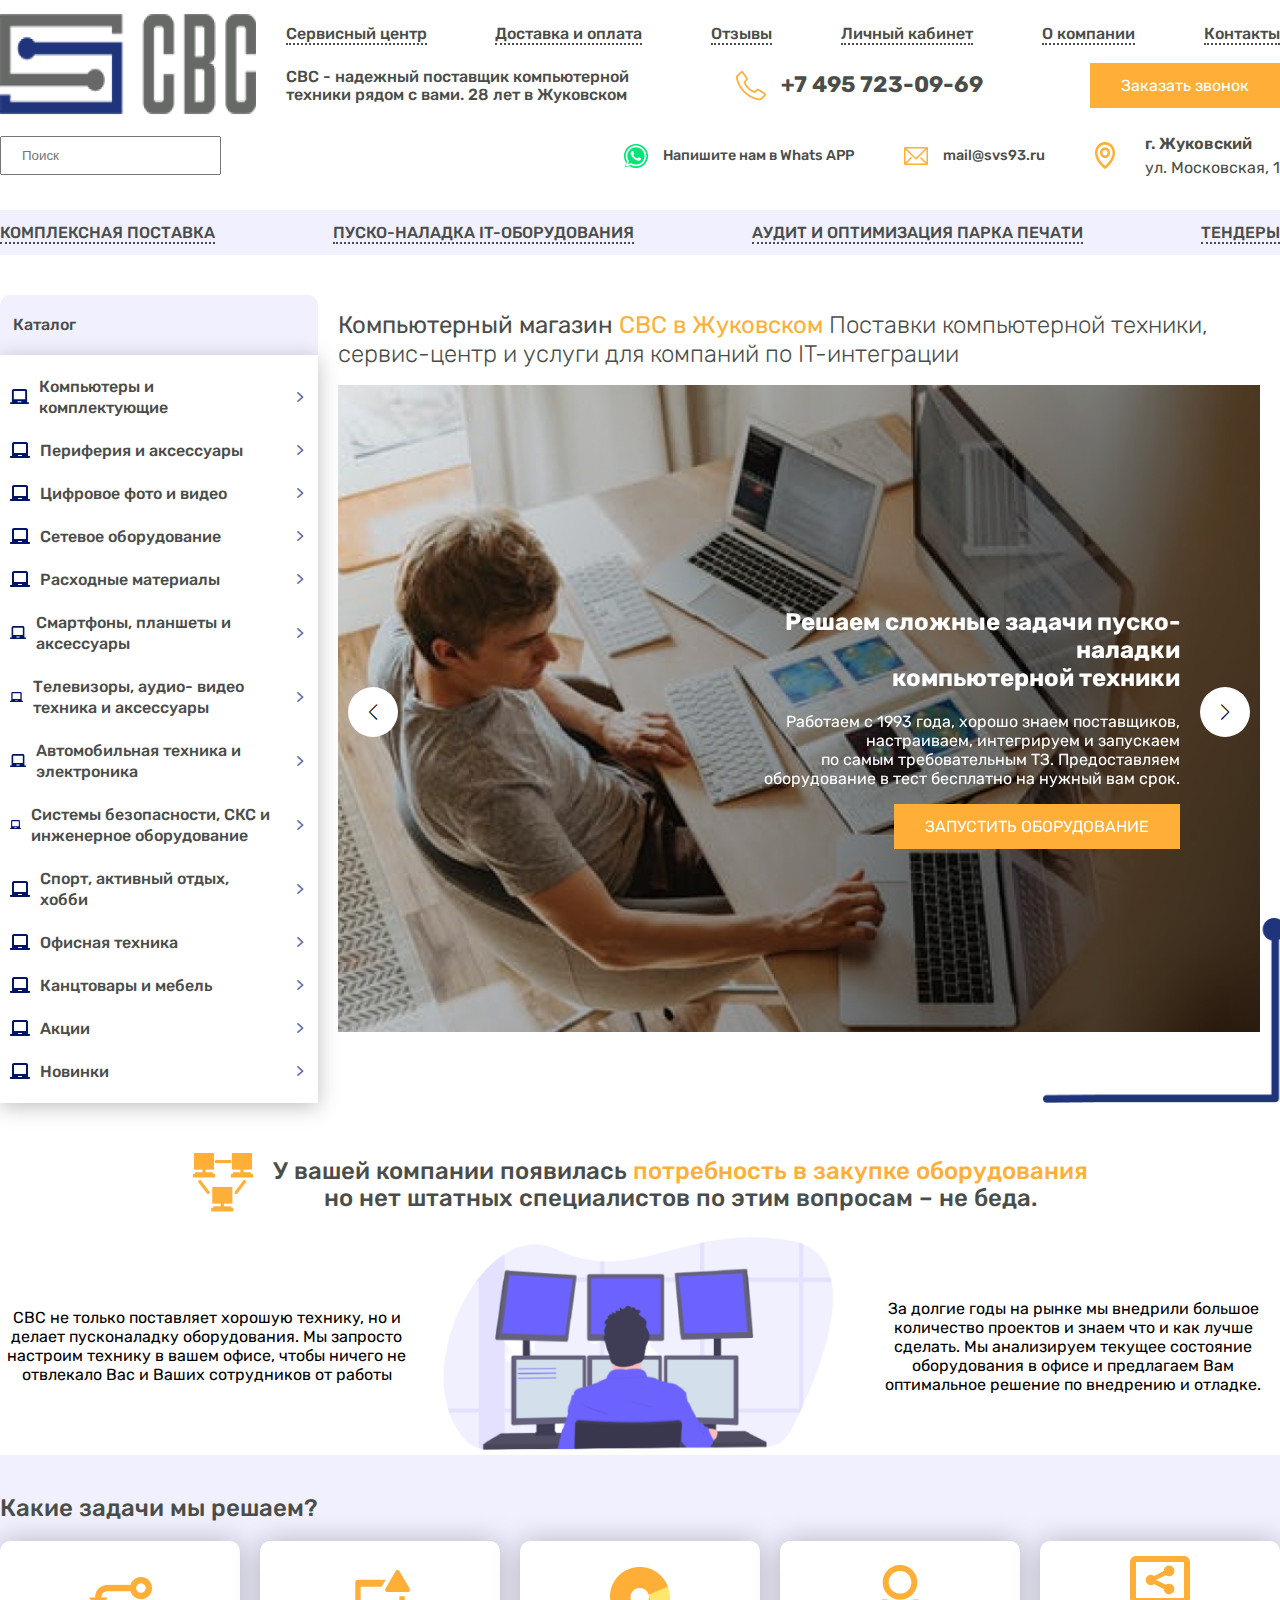
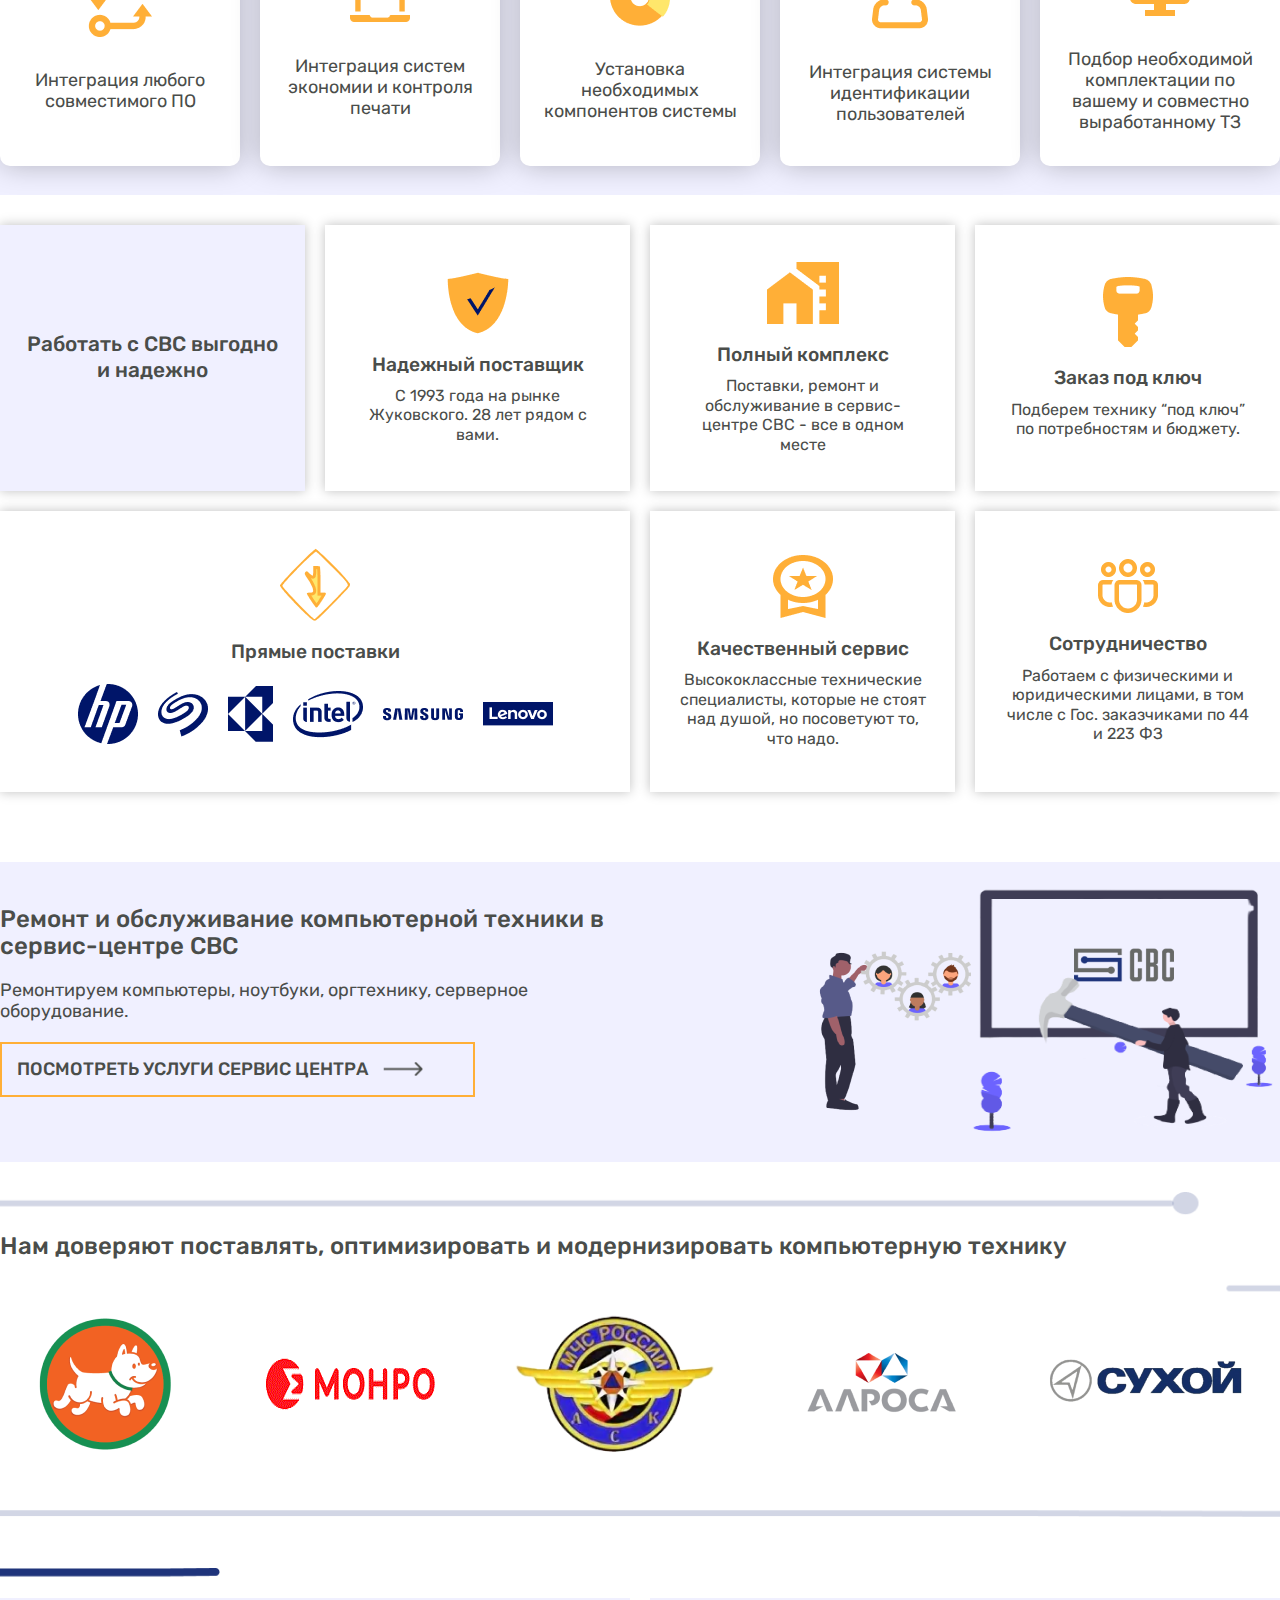
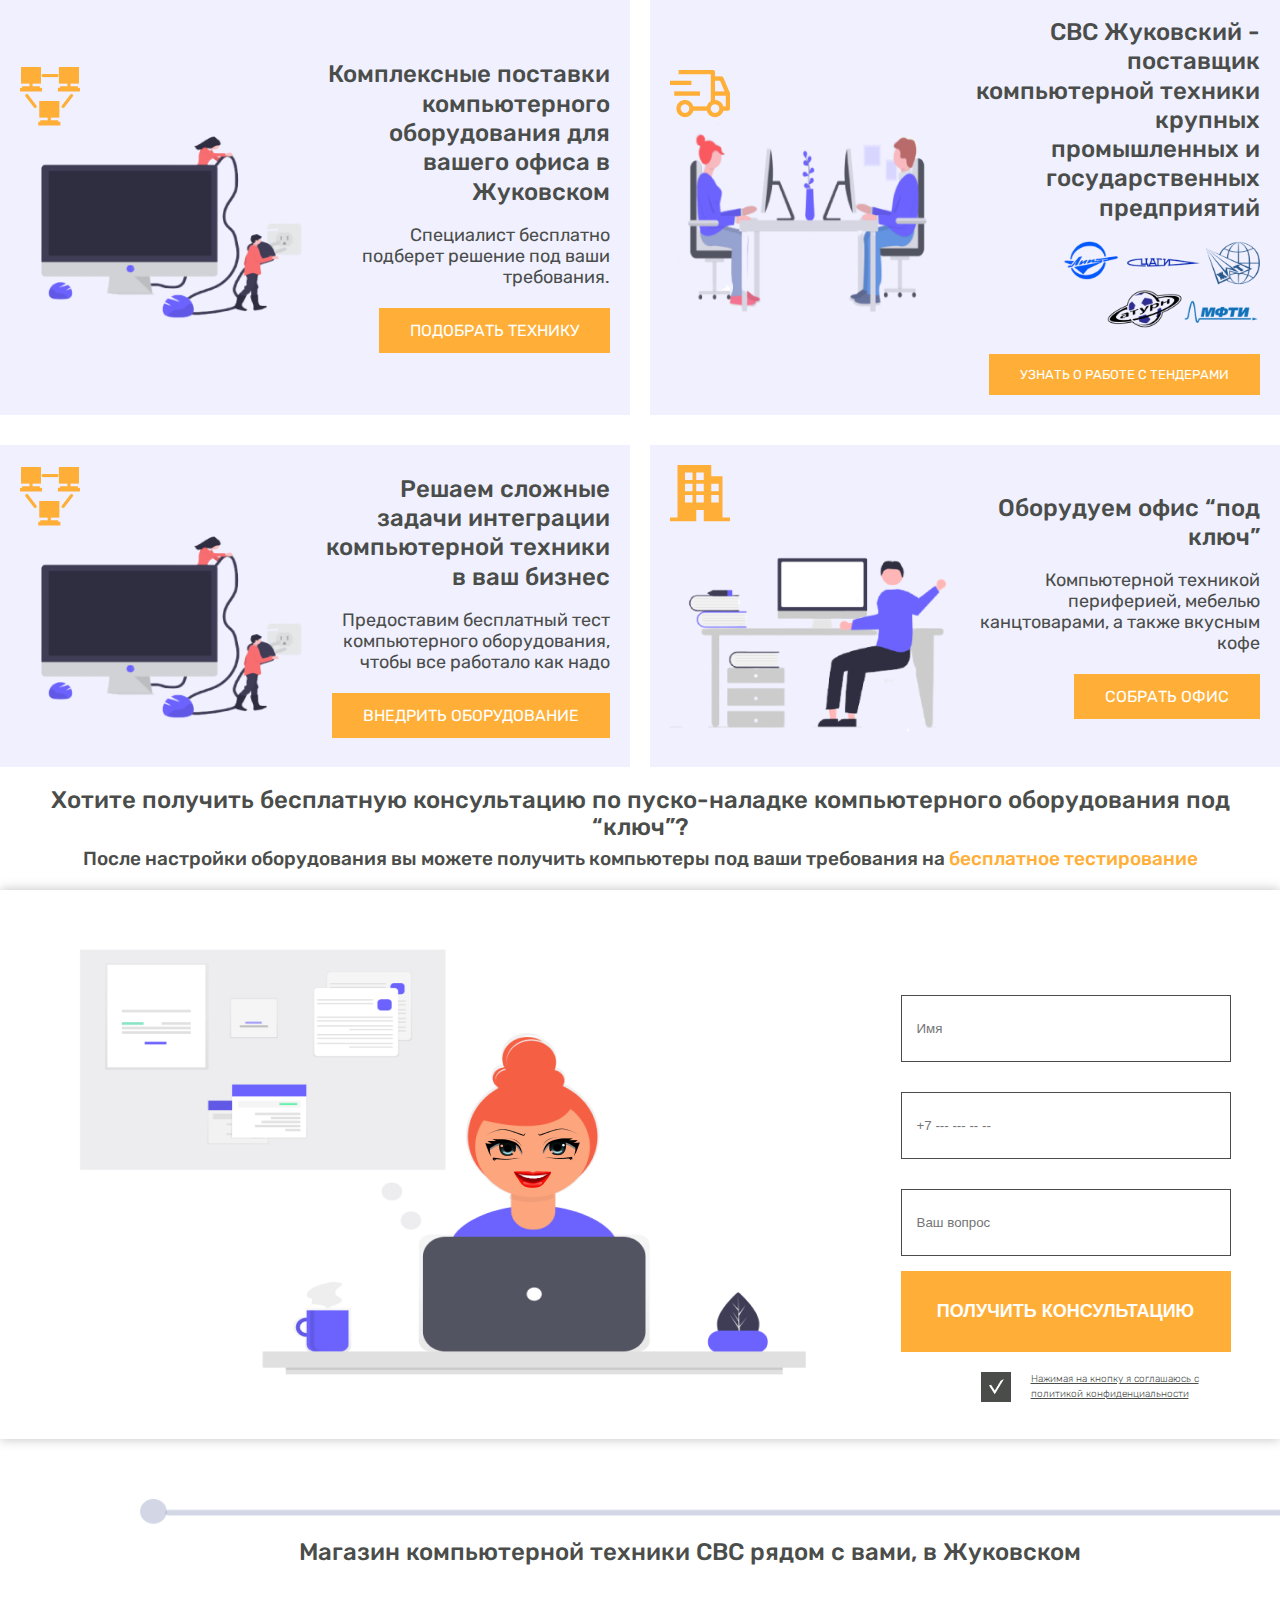
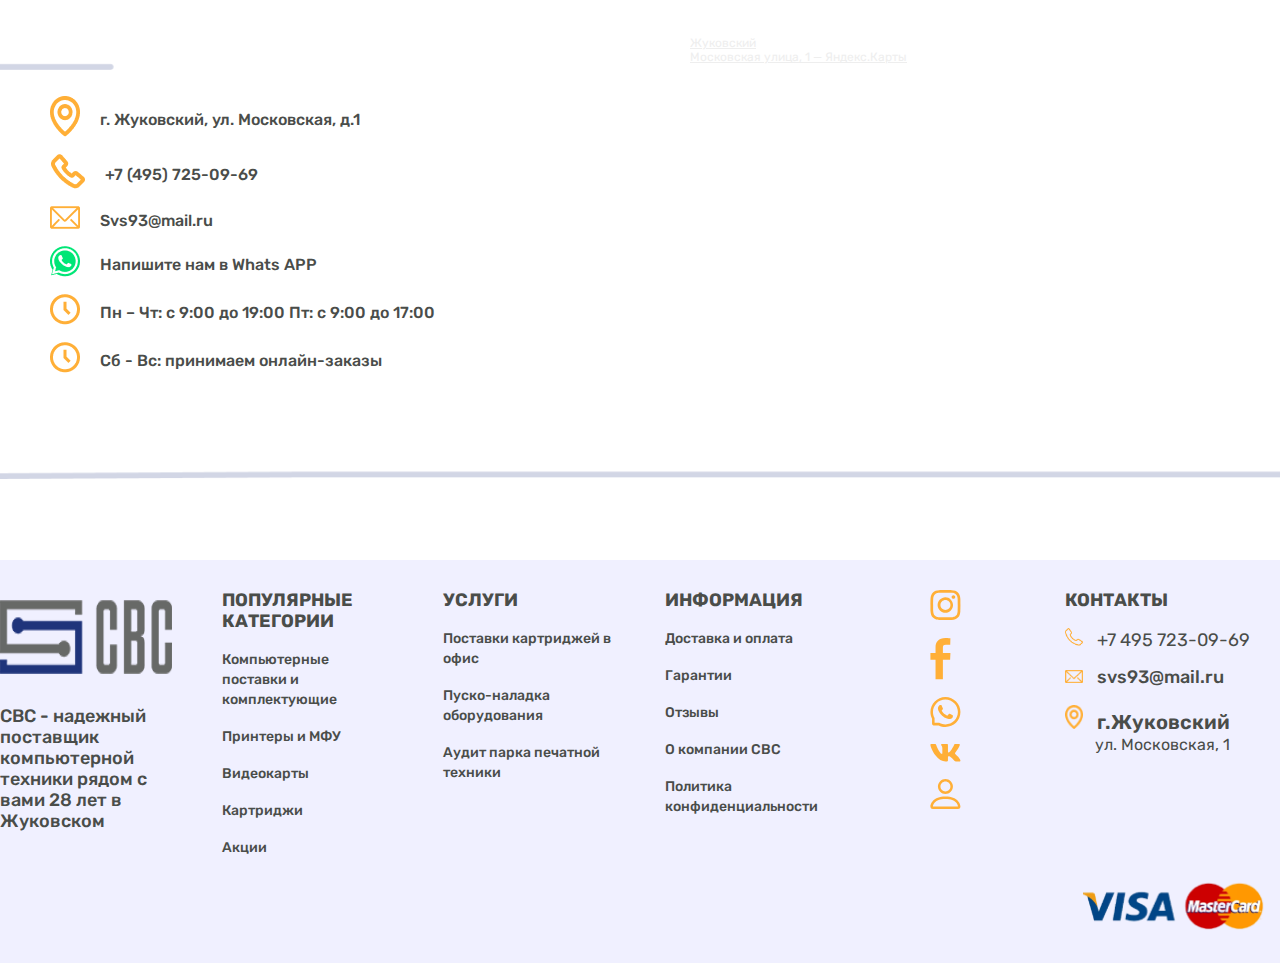
<file: puskonaladka.html>
<!DOCTYPE html>
<html lang="ru">

<head>
    <meta charset="UTF-8" />
    <meta http-equiv="X-UA-Compatible" content="IE=edge" />
    <meta name="viewport" content="width=device-width, initial-scale=1.0" />
    <title>SVS</title>
    <link rel="stylesheet" href="css/swiper-bundle.min.css" />
    <link rel="stylesheet" href="css/all.css" />
    <link rel="stylesheet" href="css/header.css" />
    <link rel="stylesheet" href="css/cats-line.css" />
    <link rel="stylesheet" href="css/main-page--main-block.css" />
    <link rel="stylesheet" href="css/footer.css" />
    <link rel="stylesheet" href="css/categories.css" />
    <link rel="stylesheet" href="css/partners.css" />
    <link rel="stylesheet" href="css/audit.css" />
    <link rel="stylesheet" href="css/puskonaladka.css" />
    <link rel="stylesheet" href="css/media.css" />
</head>

<body>
    <header class="no-mobile">
        <div class="container">
          <div class="d-flex">
            <div class="logo">
              <img src="assets/logo.png" alt="Логотип" />
            </div>
            <div class="header-wrap">
              <div class="row row-a1">
                <nav>
                  <ul class="links">
                    <li>
                      <a href="#">Сервисный центр</a>
                    </li>
                    <li>
                      <a href="#">Доставка и оплата</a>
                    </li>
                    <li>
                      <a href="#">Отзывы </a>
                    </li>
  
                    <li>
                      <a href="#">Личный кабинет </a>
                    </li>
                    <li>
                      <a href="#">О компании </a>
                    </li>
                    <li>
                      <a href="#">Контакты</a>
                    </li>
                  </ul>
                </nav>
              </div>
              <div class="row row-a2">
                <div class="about">
                  СВС - надежный поставщик компьютерной <br />
                  техники рядом с вами. 28 лет в Жуковском
                </div>
                <div class="phone">
                  <a href="#" class="icon icon-phone">
                    <img
                      src="assets/phone.png"
                      alt="Иконка телефона"
                      width="30"
                      height="30"
                    />
                    <span> +7 495 723-09-69 </span>
                  </a>
                </div>
  
                <a href="#" class="button button_orange--small"
                  >Заказать звонок</a
                >
              </div>
            </div>
          </div>
        </div>
        <div class="container no-mobile">
          <div class="d-flex" style="justify-content: space-between">
            <form action="#" class="search-line">
              <input type="search" class="search" placeholder="Поиск" />
            </form>
  
            <div class="contact-info">
              <div class="contact whtsp">
                <a href="#" class="icon">
                  <img src="assets/wp.png" alt="Whatsapp" />
                  <span>Напишите нам в Whats APP</span>
                </a>
              </div>
              <div class="contact whtsp">
                <div class="icon">
                  <img src="assets/ml.png" alt="Mail" />
                  <a href="mailto:mail@svs93.ru">mail@svs93.ru</a>
                </div>
              </div>
              <div class="contact whtsp">
                <div class="icon">
                  <img src="assets/lc.png" alt="Location" />
                  <a  href="#">
                    <span class="big"> г. Жуковский </span> <br />
                    <span class="medium">ул. Московская, 1 </span>
                  </a>
                </div>
              </div>
            </div>
          </div>
        </div>
      </header>
  
      <header class="mobile">
        <div class="container">
          <div class="row">
            <div class="logo">
              <img src="assets/logo.png" alt="Логотип" />
            </div>
            <div class="phone">
              <div class="icon icon-phone">
                <img
                  src="assets/phone.png"
                  alt="Иконка телефона"
                  width="30"
                  height="30"
                />
                <span> +7 495 723-09-69 </span>
              </div>
            </div>
          </div>
          <div class="row" style="margin-top: 20px">
            <div class="burger">
              <div class="closed">
                <img src="assets/burger.svg" alt="Меню" />
              </div>
            </div>
            <a href="#" class="button button_orange--small">Заказать звонок</a>
          </div>
          <div class="row" style="margin-top: 20px;">
            <div class="contact whtsp">
              <div class="icon">
                <img src="assets/lc.png" alt="Location" />
                <div>
                  <span class="big"> г. Жуковский </span> <br />
                  <span class="medium">ул. Московская, 1 </span>
                </div>
              </div>
            </div>
            <div class="contact whtsp">
              <div class="icon">
                <img src="assets/wp.png" alt="Whatsapp" />
              </div>
            </div>
            <div class="contact whtsp">
              <div class="icon">
                <img src="assets/cart_mobile.png" alt="Корзина" />
              </div>
              <div class="num">
                  13
              </div>
            </div>
          </div>
        </div>
      </header>
    <section id="cats">
        <div class="container">
            <ul class="cats_list links">
                <li><a href="#">Комплексная поставка</a></li>
                <li><a href="#">Пуско-наладка IT-оборудования</a></li>
                <li><a href="#">Аудит и оптимизация парка печати</a></li>
                <li><a href="#">Тендеры</a></li>
            </ul>
        </div>
    </section>

    <section id="main">
        <div class="container">
            <div class="gtc-4-8">
                <div class="catalog">
                    <div class="catalog--title">Каталог</div>
                    <ul class="catalog-list">
                        <li>
                            <a href="#">
                                <div class="icon">
                                    <img src="assets/pc.svg" alt="ПК" />
                                </div>
                                <span> Компьютеры и комплектующие </span>
                            </a>
                        </li>
                        <li>
                            <a href="#">
                                <div class="icon">
                                    <img src="assets/pc.svg" alt="ПК" />
                                </div>
                                <span> Периферия и аксессуары </span>
                            </a>
                        </li>
                        <li>
                            <a href="#">
                                <div class="icon">
                                    <img src="assets/pc.svg" alt="ПК" />
                                </div>
                                <span> Цифровое фото и видео </span>
                            </a>
                        </li>
                        <li>
                            <a href="#">
                                <div class="icon">
                                    <img src="assets/pc.svg" alt="ПК" />
                                </div>
                                <span> Сетевое оборудование </span>
                            </a>
                        </li>
                        <li>
                            <a href="#">
                                <div class="icon">
                                    <img src="assets/pc.svg" alt="ПК" />
                                </div>
                                <span> Расходные материалы </span>
                            </a>
                        </li>
                        <li>
                            <a href="#">
                                <div class="icon">
                                    <img src="assets/pc.svg" alt="ПК" />
                                </div>
                                <span> Смартфоны, планшеты и аксессуары </span>
                            </a>
                        </li>
                        <li>
                            <a href="#">
                                <div class="icon">
                                    <img src="assets/pc.svg" alt="ПК" />
                                </div>
                                <span> Телевизоры, аудио- видео техника и аксессуары </span>
                            </a>
                        </li>
                        <li>
                            <a href="#">
                                <div class="icon">
                                    <img src="assets/pc.svg" alt="ПК" />
                                </div>
                                <span> Автомобильная техника и электроника </span>
                            </a>
                        </li>
                        <li>
                            <a href="#">
                                <div class="icon">
                                    <img src="assets/pc.svg" alt="ПК" />
                                </div>
                                <span>
                                    Системы безопасности, СКС и инженерное оборудование
                                </span>
                            </a>
                        </li>
                        <li>
                            <a href="#">
                                <div class="icon">
                                    <img src="assets/pc.svg" alt="ПК" />
                                </div>
                                <span> Спорт, активный отдых, хобби </span>
                            </a>
                        </li>
                        <li>
                            <a href="#">
                                <div class="icon">
                                    <img src="assets/pc.svg" alt="ПК" />
                                </div>
                                <span> Офисная техника </span>
                            </a>
                        </li>
                        <li>
                            <a href="#">
                                <div class="icon">
                                    <img src="assets/pc.svg" alt="ПК" />
                                </div>
                                <span> Канцтовары и мебель </span>
                            </a>
                        </li>
                        <li>
                            <a href="#">
                                <div class="icon">
                                    <img src="assets/pc.svg" alt="ПК" />
                                </div>
                                <span> Акции </span>
                            </a>
                        </li>
                        <li>
                            <a href="#">
                                <div class="icon">
                                    <img src="assets/pc.svg" alt="ПК" />
                                </div>
                                <span> Новинки </span>
                            </a>
                        </li>
                    </ul>
                </div>
                <div class="slider">
                    <h1>
                        <b>Компьютерный магазин
                            <span style="color: #ffaf37">СВС в Жуковском</span>
                        </b>
                        Поставки компьютерной техники, сервис-центр и услуги для компаний
                        по IT-интеграции
                    </h1>

                    <div class="swiper">
                        <!-- Additional required wrapper -->
                        <div class="swiper-wrapper">
                            <!-- Slides -->
                            <div class="swiper-slide" style="
                    background-image: url('assets/puskonalad.png');
                    background-size: cover;
                    background-position: center;
                    background-repeat: no-repeat;
                  ">
                                <div class="slide">
                                    <div class="slide-content" style="text-align: right;">
                                        <h2 class="slide-title">
                                            Решаем cложные задачи пуско-наладки <br> компьютерной
                                            техники
                                        </h2>
                                        <p>
                                            Работаем с 1993 года, хорошо знаем поставщиков, <br>
                                            настраиваем, интегрируем и запускаем <br>
                                            по самым требовательным ТЗ.
                                            Предоставляем <br>
                                            оборудование в тест бесплатно на нужный вам срок. <br>
                                        </p>
                                        <a href="#" class="button_orange--small">
                                            ЗАПУСТИТЬ ОБОРУДОВАНИЕ
                                        </a>
                                    </div>
                                </div>
                            </div>
                        </div>
                        <!-- If we need pagination -->
                        <div class="swiper-pagination"></div>

                        <!-- If we need navigation buttons -->
                        <div class="swiper-button-prev"></div>
                        <div class="swiper-button-next"></div>
                    </div>
                </div>
            </div>
        </div>
    </section>

    <section id="potreb" style="margin-top: 50px;">
        <div class="container">
            <h2 class="section-title">
                <div class="icon">
                    <img src="assets/network.png" alt="1">
                </div>
                <div>
                    У вашей компании появилась <span class="yellow-text">потребность в закупке оборудования</span>  <br> но нет штатных специалистов по этим
                    вопросам – не беда.
                </div>
               

            </h2>

            <div class="gtc-1-1-1">
                <p>
                    СВС не только поставляет хорошую технику, но и делает пусконаладку оборудования. Мы запросто
                    настроим технику в вашем офисе, чтобы ничего не отвлекало Вас
                    и Ваших сотрудников от работы

                </p>
                <img src="assets/p_imasge.png" alt="1">
                <p>
                    За долгие годы на рынке мы внедрили большое количество проектов и знаем что и как лучше сделать. Мы
                    анализируем текущее состояние оборудования в офисе и предлагаем Вам оптимальное решение по внедрению
                    и отладке.

                </p>
            </div>
        </div>
    </section>

    <section id="zad">
        <div class="container">
            <h2 class="section-title">
                Какие задачи мы решаем?
            </h2>

            <div class="zad-list">
                <div class="zad-item">
                    <div class="icon">
                        <img src="assets/z_1.png" alt="1">
                    </div>
                    <p>Интеграция любого совместимого ПО</p>
                </div>
                <div class="zad-item">
                    <div class="icon">
                        <img src="assets/z_2.png" alt="1">
                    </div>
                    <p>Интеграция систем экономии
                        и контроля печати</p>
                </div>
                <div class="zad-item">
                    <div class="icon">
                        <img src="assets/z_3.png" alt="1">
                    </div>
                    <p>Установка необходимых компонентов системы</p>
                </div>
                <div class="zad-item">
                    <div class="icon">
                        <img src="assets/z_4.png" alt="1">
                    </div>
                    <p>Интеграция системы идентификации пользователей</p>
                </div>
                <div class="zad-item">
                    <div class="icon">
                        <img src="assets/z_5.png" alt="1">
                    </div>
                    <p>Подбор необходимой комплектации по вашему и совместно
                        выработанному ТЗ</p>
                </div>
            </div>
        </div>
    </section>
    <section id="advantages">
        <div class="container">
            <div class="advantages-list">
                <div class="card active">Работать с СВС выгодно и надежно</div>
                <div class="card">
                    <div class="icon">
                        <img src="assets/shed.png" alt="Щит" />
                    </div>
                    <div class="card-title">Надежный поставщик</div>
                    <div class="card-desc">
                        С 1993 года на рынке Жуковского. 28 лет рядом с вами.
                    </div>
                </div>
                <div class="card">
                    <div class="icon">
                        <img src="assets/chome.png" alt="Щит" />
                    </div>
                    <div class="card-title">Полный комплекс</div>
                    <div class="card-desc">
                        Поставки, ремонт и обслуживание в сервис- центре СВС - все в одном
                        месте
                    </div>
                </div>
                <div class="card">
                    <div class="icon">
                        <img src="assets/ckey.png" alt="Щит" />
                    </div>
                    <div class="card-title">Заказ под ключ</div>
                    <div class="card-desc">
                        Подберем технику “под ключ” по потребностям и бюджету.
                    </div>
                </div>
                <div class="card" style="grid-column-start: 1; grid-column-end: 3">
                    <div class="icon">
                        <img src="assets/c_ar-d.png" alt="Щит" />
                    </div>
                    <div class="card-title">Прямые поставки</div>
                    <div class="card-desc">
                        <div class="logos-list">
                            <img src="assets/Vector-1.png" alt="v" />
                            <img src="assets/Vector-2.png" alt="v" />
                            <img src="assets/Vector-3.png" alt="v" />
                            <img src="assets/Vector-4.png" alt="v" />
                            <img src="assets/Vector-5.png" alt="v" />
                            <img src="assets/Vector-6.png" alt="v" />
                        </div>
                    </div>
                </div>
                <div class="card">
                    <div class="icon">
                        <img src="assets/cstar.png" alt="Щит" />
                    </div>
                    <div class="card-title">Качественный сервис</div>
                    <div class="card-desc">
                        Высококлассные технические специалисты, которые не стоят над
                        душой, но посоветуют то, что надо.
                    </div>
                </div>
                <div class="card">
                    <div class="icon">
                        <img src="assets/cusers.png" alt="Щит" />
                    </div>
                    <div class="card-title">Сотрудничество</div>
                    <div class="card-desc">
                        Работаем с физическими и юридическими лицами, в том числе с Гос.
                        заказчиками по 44 и 223 ФЗ
                    </div>
                </div>
            </div>
        </div>
    </section>


    <section id="remont">
        <div class="container">
            <div class="gtc2">
                <div class="col1">
                    <h2 class="section-title">
                        Ремонт и обслуживание компьютерной техники в сервис-центре СВС
                    </h2>
                    <div class="desc">
                        Ремонтируем компьютеры, ноутбуки, оргтехнику, серверное
                        оборудование.
                    </div>

                    <a href="#" class="button-rounded--arrow">
                        ПОСМОТРЕТЬ УСЛУГИ СЕРВИС ЦЕНТРА
                    </a>
                </div>
                <div class="col2">
                    <img src="assets/svs_remont.png" alt="ремонт" />
                </div>
            </div>
        </div>
    </section>
    <section id="doverie">
        <div class="container">
            <h2 class="doverie-title">
                Нам доверяют поставлять, оптимизировать и модернизировать компьютерную
                технику
            </h2>

            <div class="logos-list">
                <img src="assets/ld1.png" alt="Доверие" />
                <img src="assets/ld2.png" alt="Доверие" />
                <img src="assets/ld3.png" alt="Доверие" />
                <img src="assets/ld4.png" alt="Доверие" />
                <img src="assets/ld5.png" alt="Доверие" />
            </div>
        </div>
    </section>

    <section id="adv">
        <div class="container">
            <div class="gtc2" style="margin-bottom: 30px;">
                <div class="adv_card zhuk gtc2">
                    <div>
                        <div class="icon">
                            <img src="assets/network.png" alt="Сеть" />
                        </div>
                        <div class="adv_image">
                            <img src="assets/monitora.png" alt="МОнитор" />
                        </div>
                    </div>
                    <div>
                        <div class="title">
                            Комплексные поставки компьютерного оборудования для вашего офиса
                            в Жуковском
                        </div>
                        <div class="desc">
                            Специалист бесплатно подберет решение под ваши требования.
                        </div>
                        <a href="#" class="button button_orange--small">ПОДОБРАТЬ ТЕХНИКУ</a>
                    </div>
                </div>
                <div class="adv_card office gtc2" style="padding: 20px;">
                    <div>
                        <div class="icon">
                            <img src="assets/fastalras.png" alt="Дом" />
                        </div>
                        <div class="adv_image">
                            <img src="assets/image50.png" alt="Привет" />
                        </div>
                    </div>
                    <div>
                        <div class="title">СВС Жуковский - поставщик компьютерной техники крупных промышленных
                            и государственных предприятий</div>
                        <div class="desc">
                            <img src="assets/Group351.png" alt="Gr351" style="width: 200px;">
                        </div>
                        <a href="#" class="button button_orange--small" style="font-size: 13px;">УЗНАТЬ О РАБОТЕ С ТЕНДЕРАМИ</a>
                    </div>
                </div>
            </div>
            <div class="gtc2">
                <div class="adv_card gtc2 no-decor">
                    <div>
                        <div class="icon">
                            <img src="assets/network.png" alt="Сеть" />
                        </div>
                        <div class="adv_image">
                            <img src="assets/monitora.png" alt="МОнитор" />
                        </div>
                    </div>
                    <div>
                        <div class="title">
                            Решаем cложные
  задачи интеграции
  компьютерной техники 
  в ваш
  бизнес 
                        </div>
                        <div class="desc">
                            Предоставим
  бесплатный тест компьютерного
  оборудования, чтобы все
  работало как надо
                        </div>
                        <a href="#" class="button button_orange--small">ВНЕДРИТЬ ОБОРУДОВАНИЕ</a>
                    </div>
                </div>
                <div class="adv_card office gtc2">
                    <div>
                        <div class="icon">
                            <img src="assets/dom.png" alt="Дом" />
                        </div>
                        <div class="adv_image">
                            <img src="assets/hello.png" alt="Привет" />
                        </div>
                    </div>
                    <div>
                        <div class="title">Оборудуем офис “под ключ”</div>
                        <div class="desc">
                            Компьютерной техникой периферией, мебелью канцтоварами, а также
                            вкусным кофе
                        </div>
                        <a href="#" class="button button_orange--small">СОБРАТЬ ОФИС</a>
                    </div>
                </div>
            </div>
        </div>
    </section>

    <section id="svyaz">
        <div class="container">
            <div class="align-center">
                <h2 class="section-title">
                    Хотите получить бесплатную консультацию по пуско-наладке
                    компьютерного оборудования под “ключ”?
                </h2>
                <div class="under-title">
                    После настройки оборудования вы можете получить
компьютеры под ваши требования на <span class="yellow-text">бесплатное тестирование</span> 
                </div>
            </div>

            <div class="card">
                <div class="gtc2-1">
                    <div>
                        <img src="assets/left_illustra.png" alt="Left Ill" />
                    </div>
                    <div class="flex j-end f-column aiend">
                        <form action="#" id="main">
                            <input type="text" placeholder="Имя" name="name" />
                            <input type="tel" placeholder="+7 --- --- -- --" name="tel" />
                            <input type="text" placeholder="Ваш вопрос" name="quest" />
                            <button type="submit">Получить консультацию</button>
                        </form>

                        <div class="checkdiv">
                            <img src="assets/check.png" alt="Check" />
                            Нажимая на кнопку я соглашаюсь с политикой конфиденциальности
                        </div>
                    </div>
                </div>
            </div>
        </div>
    </section>

    <section id="cart">
        <div class="container">
            <div class="align-center">
                <h2 class="section-title">
                    Магазин компьютерной техники СВС рядом с вами, в Жуковском
                </h2>

            </div>

            <div class="contacts">
                <div class="contacts-list">
                    <a href="#" class="contacts-item">
                        <div class="icon">
                            <img src="assets/loca.png" alt="Локация">
                        </div>
                        <span>
                            г. Жуковский, ул. Московская, д.1
                        </span>
                    </a>
                    <a href="#" class="contacts-item">
                        <div class="icon">
                            <img src="assets/pho.png" alt="Телефон">
                        </div>
                        <span>
                            +7 (495) 725-09-69
                        </span>
                    </a>
                    <a href="#" class="contacts-item">
                        <div class="icon">
                            <img src="assets/mail.png" alt="Почта">
                        </div>
                        <span>
                            Svs93@mail.ru
                        </span>
                    </a>
                    <a href="#" class="contacts-item">
                        <div class="icon">
                            <img src="assets/wpa.png" alt="WhatsApp">
                        </div>
                        <span>
                            Напишите нам в Whats APP
                        </span>
                    </a>
                    <div class="contacts-item">
                        <div class="icon">
                            <img src="assets/timer1.png" alt="Timer1">
                        </div>
                        <span>
                            Пн – Чт: с 9:00 до 19:00 Пт: с 9:00 до 17:00
                        </span>
                    </div>
                    <div class="contacts-item">
                        <div class="icon">
                            <img src="assets/timer2.png" alt="Timer2">
                        </div>
                        <span>
                            Сб - Вс: принимаем онлайн-заказы
                        </span>
                    </div>
                </div>
                <div class="map">
                    <div style="position:relative;overflow:hidden;"><a
                            href="https://yandex.ru/maps/20571/zhukovskiy/?utm_medium=mapframe&utm_source=maps"
                            style="color:#eee;font-size:12px;position:absolute;top:0px;">Жуковский</a><a
                            href="https://yandex.ru/maps/20571/zhukovskiy/house/moskovskaya_ulitsa_1/Z0EYdwZjS0MEQFtvfXl4eXthZQ==/?ll=38.117579%2C55.597547&utm_medium=mapframe&utm_source=maps&z=17.1"
                            style="color:#eee;font-size:12px;position:absolute;top:14px;">Московская улица, 1 —
                            Яндекс.Карты</a><iframe src="https://yandex.ru/map-widget/v1/-/CCUqVLfIxA" width="560"
                            height="400" frameborder="0" allowfullscreen="true" style="position:relative;"></iframe>
                    </div>
                </div>
            </div>
        </div>
    </section>


    <footer>
        <div class="container">
            <div class="footer">
                <div class="columns_footer">
                    <div class="column_footer1">
                        <img class="logo_footer" src="assets/logo.png" alt="logo" width="209" height="94" />
                        <div class="underlogo">
                            <p>
                                СВС - надежный поставщик компьютерной техники рядом с вами 28
                                лет в Жуковском
                            </p>
                        </div>
                    </div>
                    <div class="column_footer2">
                        <div class="heading">Популярные категории</div>
                        <div class="menu_footer">
                            <ul>
                                <li><a href="#">Компьютерные поставки и комплектующие</a></li>
                                <li><a href="#">Принтеры и МФУ</a></li>
                                <li><a href="#">Видеокарты</a></li>
                                <li><a href="#">Картриджи</a></li>
                                <li><a href="#">Акции</a></li>
                            </ul>
                        </div>
                    </div>
                    <div class="column_footer3">
                        <div class="heading">Услуги</div>
                        <div class="menu_footer">
                            <ul>
                                <li><a href="#">Поставки картриджей в офис</a></li>
                                <li><a href="#">Пуско-наладка оборудования</a></li>
                                <li><a href="#">Аудит парка печатной техники</a></li>
                            </ul>
                        </div>
                    </div>
                    <div class="column_footer4">
                        <div class="heading">Информация</div>
                        <div class="menu_footer">
                            <ul>
                                <li><a href="#">Доставка и оплата</a></li>
                                <li><a href="#">Гарантии</a></li>
                                <li><a href="#">Отзывы</a></li>
                                <li><a href="#">О компании СВС</a></li>
                                <li><a href="#">Политика конфиденциальности</a></li>
                            </ul>
                        </div>
                    </div>
                    <div class="column_footer5">
                        <div class="icons_footer">
                            <ul>
                                <li>
                                    <a href="#"><img src="assets/inst.svg" alt="instagram" /></a>
                                </li>
                                <li>
                                    <a href="#"><img src="assets/fc.svg" alt="facebook" /></a>
                                </li>
                                <li>
                                    <a href="#"><img src="assets/wa.svg" alt="WhatsApp" /></a>
                                </li>
                                <li>
                                    <a href="#"><img src="assets/vk.svg " alt="ВКонтакте" /></a>
                                </li>
                                <li>
                                    <a href="#"><img src="assets/icon_men.svg" alt="ЗВОНИЛКА" /></a>
                                </li>
                            </ul>
                        </div>
                    </div>
                    <div class="column_footer6">
                        <div class="heading">Контакты</div>
                        <div class="menu_footer">
                            <ul>
                                <li>
                                    <div class="icon_text phone">
                                        <img src="assets/phone.png" alt="phone" width="18" />
                                        <a href="tel:+7 495 723-09-69">+7 495 723-09-69</a>
                                    </div>
                                </li>
                                <li>
                                    <div class="icon_text email">
                                        <img src="assets/ml.png" alt="e-mail" width="18" />
                                        <a href="mailto:svs93@mail.ru">svs93@mail.ru</a>
                                    </div>
                                </li>
                                <li>
                                    <div class="icon_text geoposition">
                                        <img src="assets/lc.png" alt="geoposition" width="18" />
                                        <a href="#">г.Жуковский <br /><span>ул. Московская, 1</span>
                                        </a>
                                    </div>
                                </li>
                            </ul>
                        </div>
                    </div>
                </div>
                <div class="visa_mc">
                    <img src="assets/visa_mc.png" alt="visa master cart" width="197" height="59" />
                </div>
            </div>
        </div>
    </footer>
    <footer class="mobile">
        <div class="container">
            <div class="footer">
                <div class="columns">
                    <div class="column1">
                        <img class="logo_footer" src="assets/logo.png" alt="logo" width="73" height="33" />
                        <div class="razd">
                            <div class="heading">Популярные категории</div>
                            <div class="menu_footer">
                                <ul>
                                    <li>
                                        <a href="#">Компьютерные поставки и комплектующие</a>
                                    </li>
                                    <li><a href="#">Принтеры и МФУ</a></li>
                                    <li><a href="#">Видеокарты</a></li>
                                    <li><a href="#">Картриджи</a></li>
                                    <li><a href="#">Акции</a></li>
                                </ul>
                            </div>
                        </div>
                        <div class="razd">
                            <div class="heading">Информация</div>
                            <div class="menu_footer">
                                <ul>
                                    <li><a href="#">Доставка и оплата</a></li>
                                    <li><a href="#">Гарантии</a></li>
                                    <li><a href="#">Отзывы</a></li>
                                    <li><a href="#">О компании СВС</a></li>
                                    <li><a href="#">Политика конфиденциальности</a></li>
                                </ul>
                            </div>
                        </div>
                    </div>
                    <div class="column2">
                        <div class="burger">
                            <div class="closed">
                                <img src="assets/burger.svg" alt="Меню" />
                            </div>
                        </div>
                        <div class="icons_footer">
                            <ul>
                                <li>
                                    <a href="#"><img src="assets/inst.svg" alt="instagram" /></a>
                                </li>
                                <li>
                                    <a href="#"><img src="assets/fc.svg" alt="facebook" /></a>
                                </li>
                                <li>
                                    <a href="#"><img src="assets/wa.svg" alt="WhatsApp" /></a>
                                </li>
                                <li>
                                    <a href="#"><img src="assets/vk.svg " alt="ВКонтакте" /></a>
                                </li>
                                <li>
                                    <a href="#"><img src="assets/icon_men.svg" alt="ЗВОНИЛКА" /></a>
                                </li>
                            </ul>
                        </div>
                        <div class="c">
                            <div class="heading">Контакты</div>
                            <div class="menu_footer">
                                <ul>
                                    <li>
                                        <div class="icon_text phone">
                                            <img src="assets/phone.png" alt="phone" width="18" />
                                            <a href="tel:+7 495 723-09-69">+7 495 723-09-69</a>
                                        </div>
                                    </li>
                                    <li>
                                        <div class="icon_text email">
                                            <img src="assets/ml.png" alt="e-mail" width="18" />
                                            <a href="mailto:svs93@mail.ru">svs93@mail.ru</a>
                                        </div>
                                    </li>
                                    <li>
                                        <div class="icon_text geoposition">
                                            <img src="assets/lc.png" alt="geoposition" width="18" />
                                            <a href="#">г.Жуковский <br /><span>ул. Московская, 1</span>
                                            </a>
                                        </div>
                                    </li>
                                </ul>
                            </div>
                        </div>
                        <div class="visa_mc">
                            <img src="assets/visa_mc.png" alt="visa master cart" width="120" height="36" />
                        </div>
                    </div>
                </div>
            </div>
        </div>
    </footer>
    <script src="js/swiper-bundle.min.js"></script>
    <script src="js/slider.js"></script>
</body>

</html>
</file>
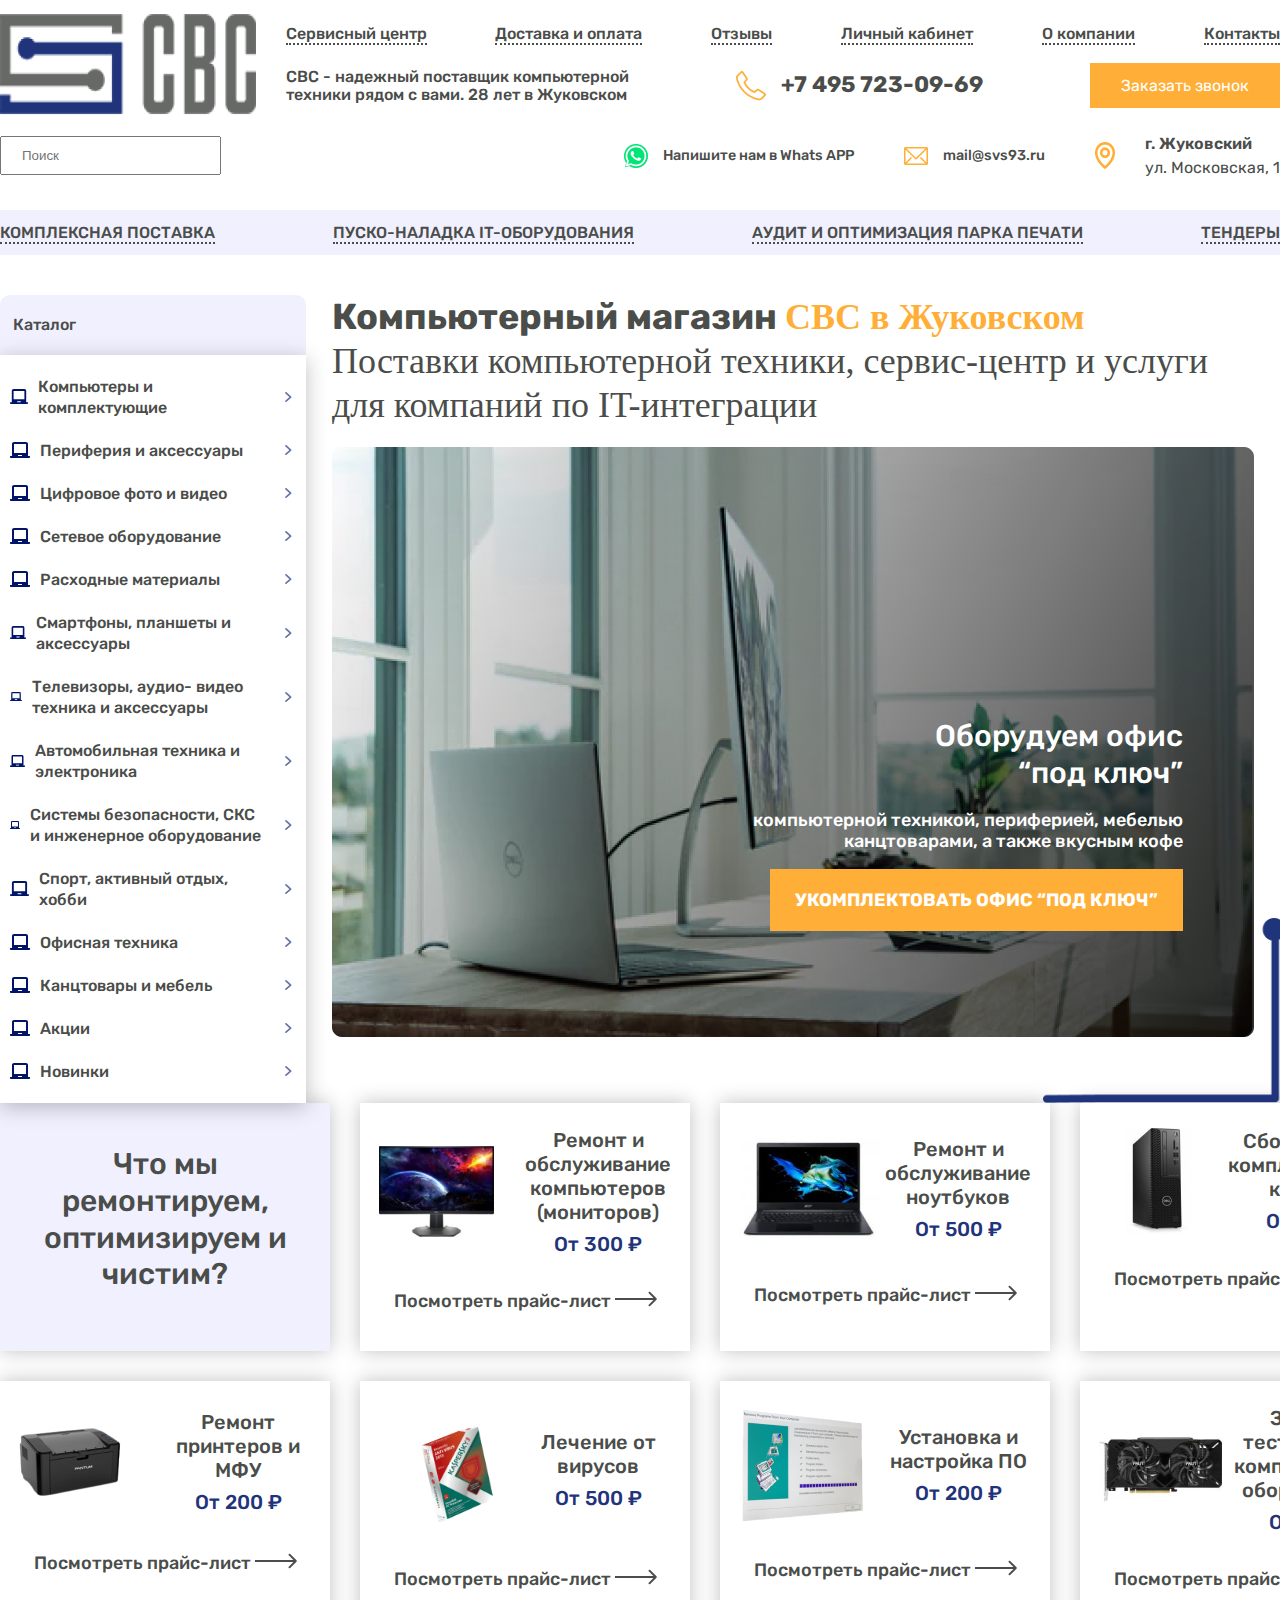
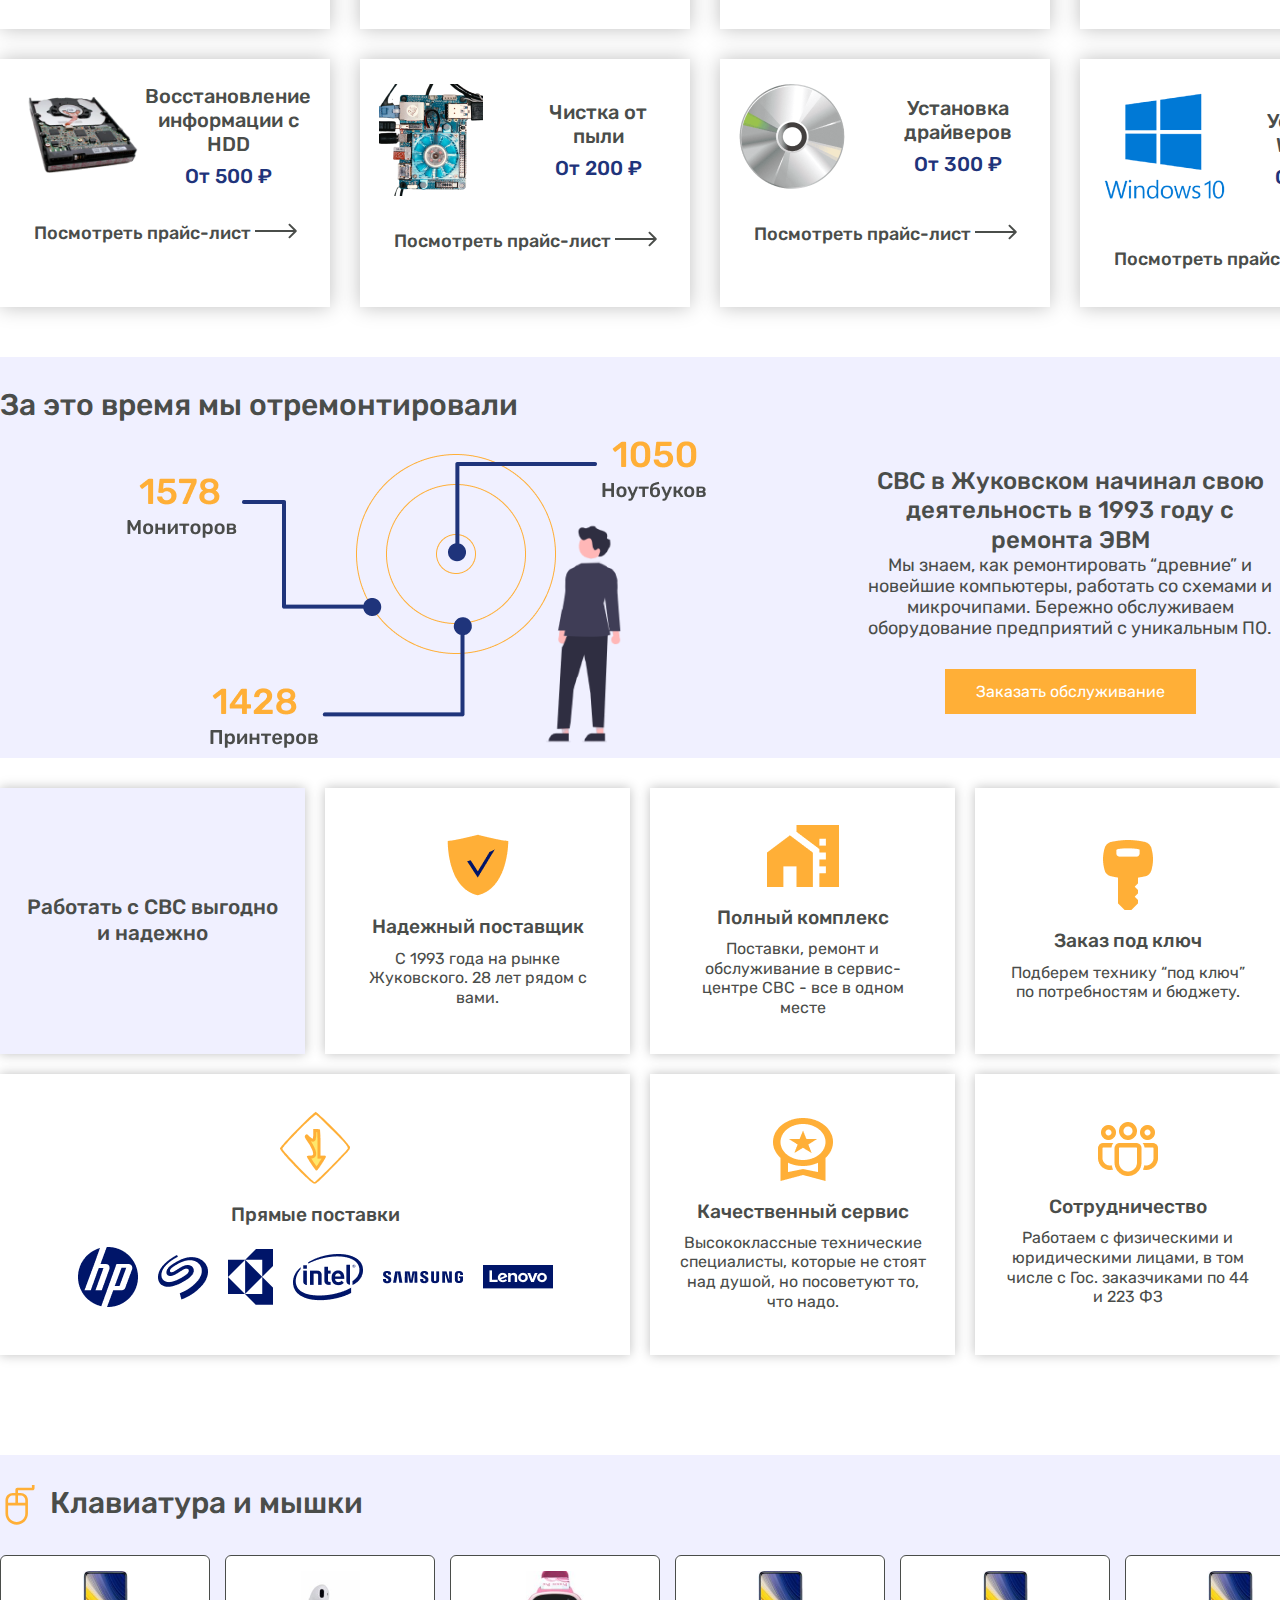
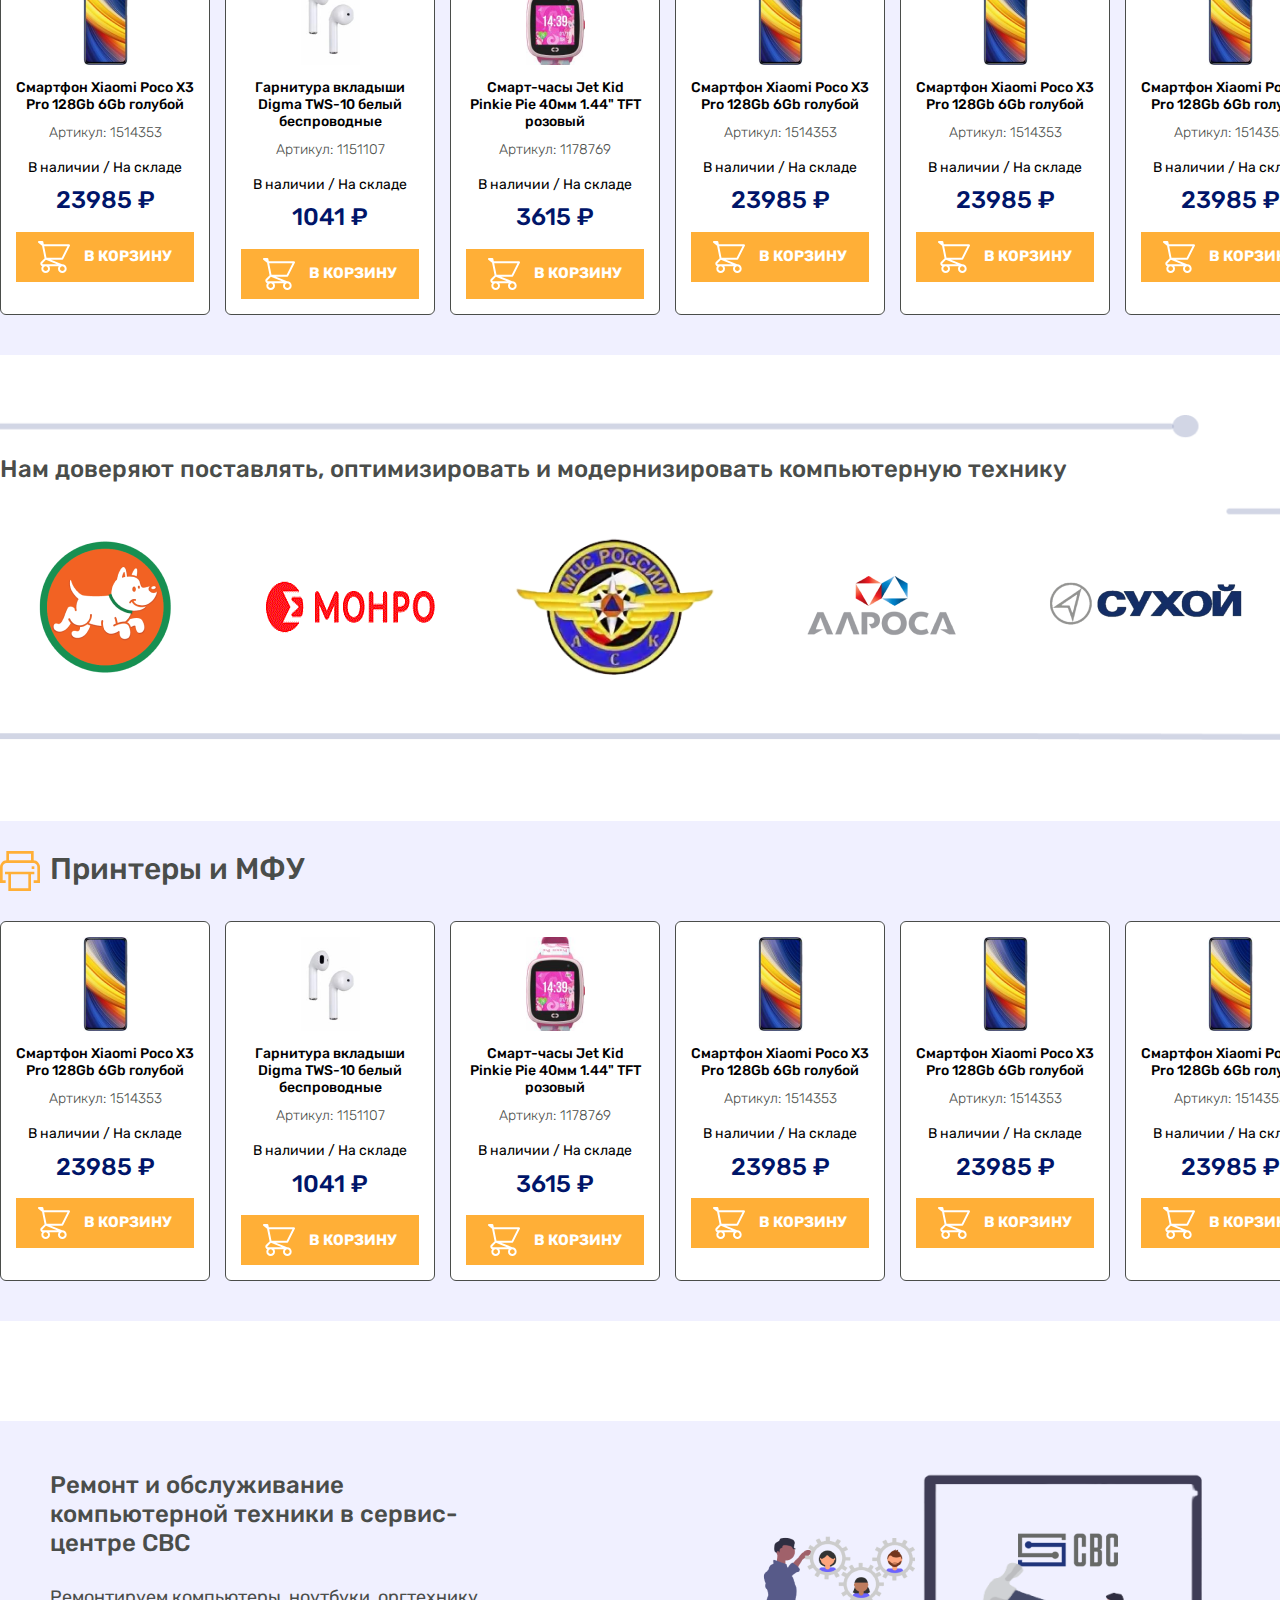
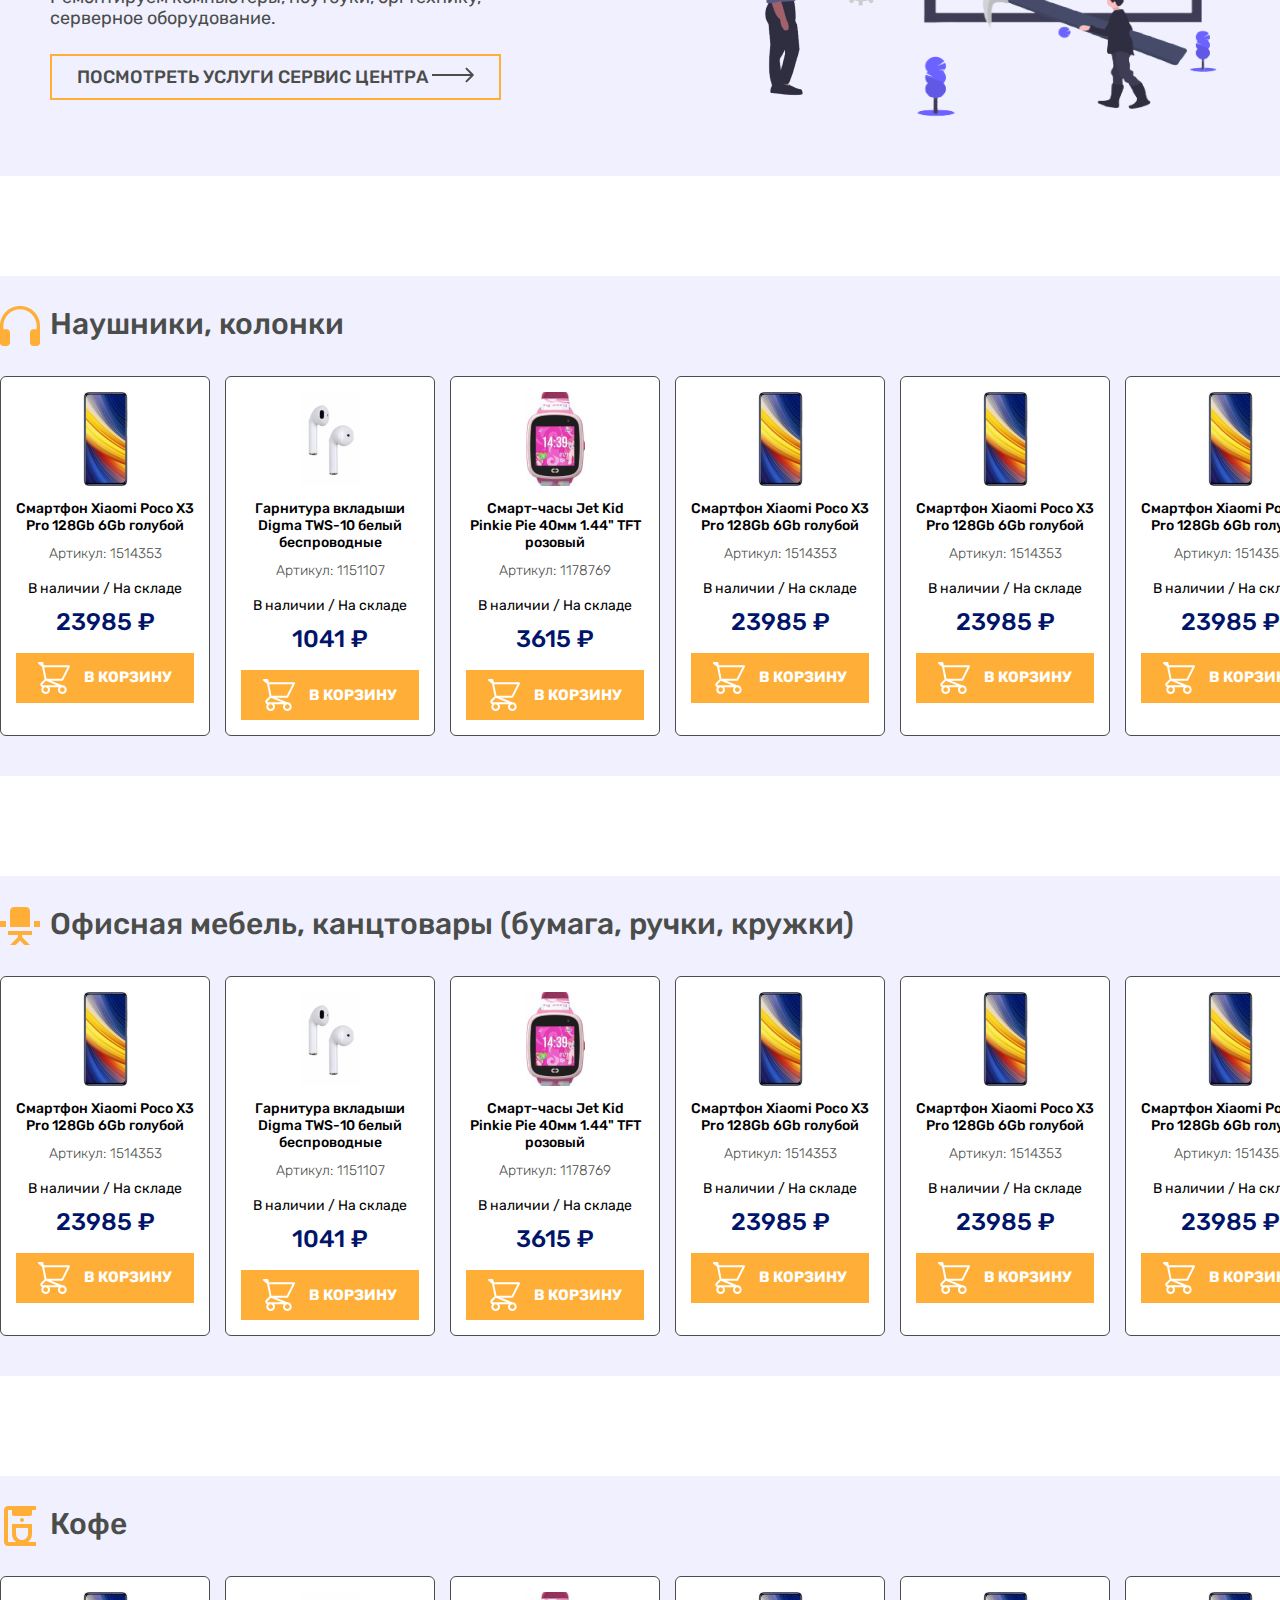
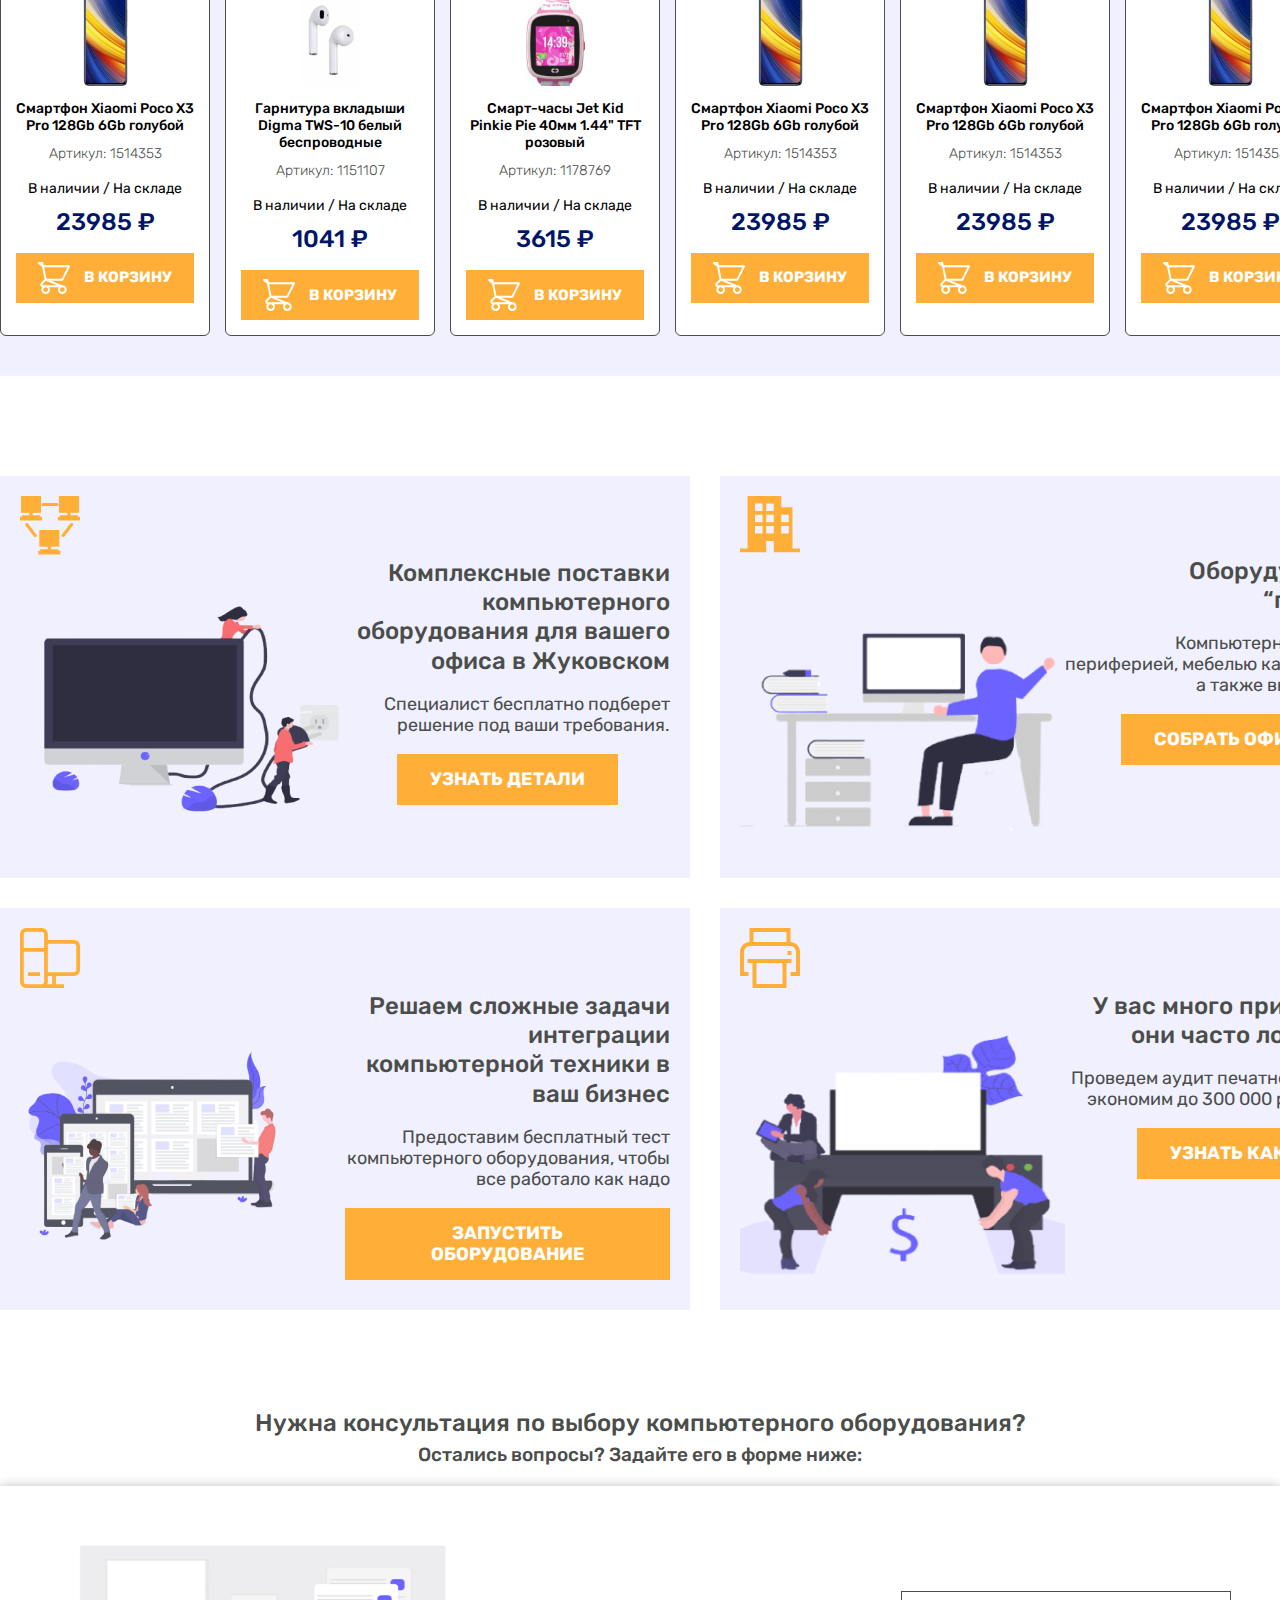
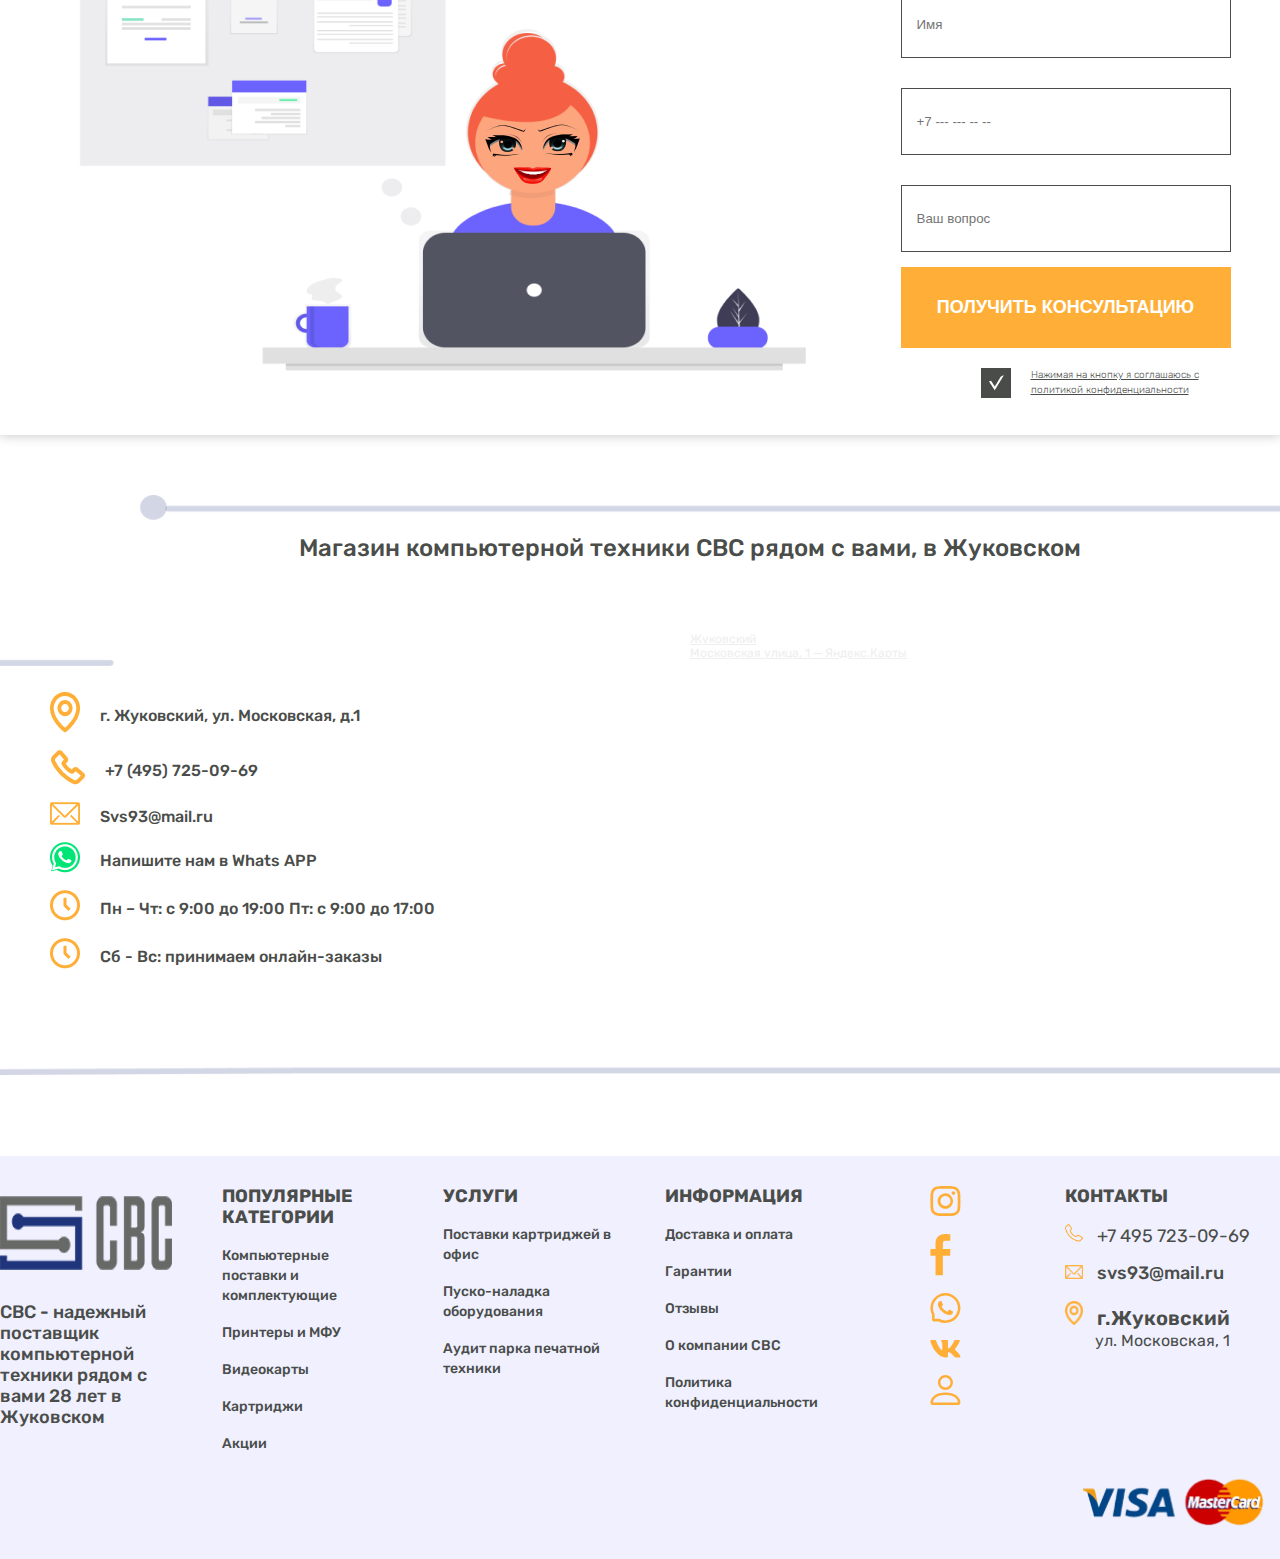
<file: service_center.html>
<!DOCTYPE html>
<html lang="ru">
  <head>
    <meta charset="UTF-8" />
    <meta http-equiv="X-UA-Compatible" content="IE=edge" />
    <meta name="viewport" content="width=device-width, initial-scale=1.0" />
    <title>SVS</title>
    <link rel="stylesheet" href="css/swiper-bundle.min.css" />
    <link rel="stylesheet" href="css/all.css" />
    <link rel="stylesheet" href="css/header.css" />
    <link rel="stylesheet" href="css/cats-line.css" />
    <link rel="stylesheet" href="css/main-page--main-block.css" />
    <link rel="stylesheet" href="css/footer.css" />
    <link rel="stylesheet" href="css/categories.css" />
    <link rel="stylesheet" href="css/partners.css" />
    <link rel="stylesheet" href="css/media.css" />
    <link rel="stylesheet" href="css/product.css" />
    <link rel="stylesheet" href="css/catalog.css" />
    <link rel="stylesheet" href="css/office.css" />
    <link rel="stylesheet" href="css/service_center.css" />
  </head>

  <body>
    <header class="no-mobile">
      <div class="container">
        <div class="d-flex">
          <div class="logo">
            <img src="assets/logo.png" alt="Логотип" />
          </div>
          <div class="header-wrap">
            <div class="row row-a1">
              <nav>
                <ul class="links">
                  <li>
                    <a href="#">Сервисный центр</a>
                  </li>
                  <li>
                    <a href="#">Доставка и оплата</a>
                  </li>
                  <li>
                    <a href="#">Отзывы </a>
                  </li>

                  <li>
                    <a href="#">Личный кабинет </a>
                  </li>
                  <li>
                    <a href="#">О компании </a>
                  </li>
                  <li>
                    <a href="#">Контакты</a>
                  </li>
                </ul>
              </nav>
            </div>
            <div class="row row-a2">
              <div class="about">
                СВС - надежный поставщик компьютерной <br />
                техники рядом с вами. 28 лет в Жуковском
              </div>
              <div class="phone">
                <a href="#" class="icon icon-phone">
                  <img
                    src="assets/phone.png"
                    alt="Иконка телефона"
                    width="30"
                    height="30"
                  />
                  <span> +7 495 723-09-69 </span>
                </a>
              </div>

              <a href="#" class="button button_orange--small"
                >Заказать звонок</a
              >
            </div>
          </div>
        </div>
      </div>
      <div class="container no-mobile">
        <div class="d-flex" style="justify-content: space-between">
          <form action="#" class="search-line">
            <input type="search" class="search" placeholder="Поиск" />
          </form>

          <div class="contact-info">
            <div class="contact whtsp">
              <a href="#" class="icon">
                <img src="assets/wp.png" alt="Whatsapp" />
                <span>Напишите нам в Whats APP</span>
              </a>
            </div>
            <div class="contact whtsp">
              <div class="icon">
                <img src="assets/ml.png" alt="Mail" />
                <a href="mailto:mail@svs93.ru">mail@svs93.ru</a>
              </div>
            </div>
            <div class="contact whtsp">
              <div class="icon">
                <img src="assets/lc.png" alt="Location" />
                <a href="#">
                  <span class="big"> г. Жуковский </span> <br />
                  <span class="medium">ул. Московская, 1 </span>
                </a>
              </div>
            </div>
          </div>
        </div>
      </div>
    </header>

    <header class="mobile">
      <div class="container">
        <div class="row">
          <div class="logo">
            <img src="assets/logo.png" alt="Логотип" />
          </div>
          <div class="phone">
            <div class="icon icon-phone">
              <img
                src="assets/phone.png"
                alt="Иконка телефона"
                width="30"
                height="30"
              />
              <span> +7 495 723-09-69 </span>
            </div>
          </div>
        </div>
        <div class="row" style="margin-top: 20px">
          <div class="burger">
            <div class="closed">
              <img src="assets/burger.svg" alt="Меню" />
            </div>
          </div>
          <a href="#" class="button button_orange--small">Заказать звонок</a>
        </div>
        <div class="row" style="margin-top: 20px">
          <div class="contact whtsp">
            <div class="icon">
              <img src="assets/lc.png" alt="Location" />
              <div>
                <span class="big"> г. Жуковский </span> <br />
                <span class="medium">ул. Московская, 1 </span>
              </div>
            </div>
          </div>
          <div class="contact whtsp">
            <div class="icon">
              <img src="assets/wp.png" alt="Whatsapp" />
            </div>
          </div>
          <div class="contact whtsp">
            <div class="icon">
              <img src="assets/cart_mobile.png" alt="Корзина" />
            </div>
            <div class="num">13</div>
          </div>
        </div>
      </div>
    </header>
    <section id="cats">
      <div class="container">
        <ul class="cats_list links">
          <li><a href="#">Комплексная поставка</a></li>
          <li><a href="#">Пуско-наладка IT-оборудования</a></li>
          <li><a href="#">Аудит и оптимизация парка печати</a></li>
          <li><a href="#">Тендеры</a></li>
        </ul>
      </div>
    </section>

    <section id="main">
      <div class="container">
        <div class="gtc-4-8">
          <div class="catalog">
            <div class="catalog--title">Каталог</div>
            <ul class="catalog-list">
              <li>
                <a href="#">
                  <div class="icon">
                    <img src="assets/pc.svg" alt="ПК" />
                  </div>
                  <span> Компьютеры и комплектующие </span>
                </a>
              </li>
              <li>
                <a href="#">
                  <div class="icon">
                    <img src="assets/pc.svg" alt="ПК" />
                  </div>
                  <span> Периферия и аксессуары </span>
                </a>
              </li>
              <li>
                <a href="#">
                  <div class="icon">
                    <img src="assets/pc.svg" alt="ПК" />
                  </div>
                  <span> Цифровое фото и видео </span>
                </a>
              </li>
              <li>
                <a href="#">
                  <div class="icon">
                    <img src="assets/pc.svg" alt="ПК" />
                  </div>
                  <span> Сетевое оборудование </span>
                </a>
              </li>
              <li>
                <a href="#">
                  <div class="icon">
                    <img src="assets/pc.svg" alt="ПК" />
                  </div>
                  <span> Расходные материалы </span>
                </a>
              </li>
              <li>
                <a href="#">
                  <div class="icon">
                    <img src="assets/pc.svg" alt="ПК" />
                  </div>
                  <span> Смартфоны, планшеты и аксессуары </span>
                </a>
              </li>
              <li>
                <a href="#">
                  <div class="icon">
                    <img src="assets/pc.svg" alt="ПК" />
                  </div>
                  <span> Телевизоры, аудио- видео техника и аксессуары </span>
                </a>
              </li>
              <li>
                <a href="#">
                  <div class="icon">
                    <img src="assets/pc.svg" alt="ПК" />
                  </div>
                  <span> Автомобильная техника и электроника </span>
                </a>
              </li>
              <li>
                <a href="#">
                  <div class="icon">
                    <img src="assets/pc.svg" alt="ПК" />
                  </div>
                  <span>
                    Системы безопасности, СКС и инженерное оборудование
                  </span>
                </a>
              </li>
              <li>
                <a href="#">
                  <div class="icon">
                    <img src="assets/pc.svg" alt="ПК" />
                  </div>
                  <span> Спорт, активный отдых, хобби </span>
                </a>
              </li>
              <li>
                <a href="#">
                  <div class="icon">
                    <img src="assets/pc.svg" alt="ПК" />
                  </div>
                  <span> Офисная техника </span>
                </a>
              </li>
              <li>
                <a href="#">
                  <div class="icon">
                    <img src="assets/pc.svg" alt="ПК" />
                  </div>
                  <span> Канцтовары и мебель </span>
                </a>
              </li>
              <li>
                <a href="#">
                  <div class="icon">
                    <img src="assets/pc.svg" alt="ПК" />
                  </div>
                  <span> Акции </span>
                </a>
              </li>
              <li>
                <a href="#">
                  <div class="icon">
                    <img src="assets/pc.svg" alt="ПК" />
                  </div>
                  <span> Новинки </span>
                </a>
              </li>
            </ul>
          </div>
          <div class="office">
            <div class="headling_office">
              <b>Компьютерный магазин</b> <span>СВС в Жуковском </span>
              <div class="under_headling_office">
                Поставки компьютерной техники, сервис-центр и услуги для
                компаний по IT-интеграции
              </div>
            </div>
            <div class="img_office_text">
              <div class="office_text">
                <div class="office_txt1">Оборудуем офис “под ключ”</div>
                <div class="office_txt2">
                  компьютерной техникой, периферией, мебелью канцтоварами, а
                  также вкусным кофе
                </div>
                <div class="office_button">
                  <a href="#">Укомплектовать офис “под ключ”</a>
                </div>
              </div>
            </div>
          </div>
        </div>
      </div>
    </section>

    <section class="repair_optimization" id="repair_optimization">
      <div class="container">
        <div class="rep_optimization">
          <div class="columns_rep_opt">
            <div class="cart_rep_opt1">
              <div class="text_rep_opt1">
                Что мы ремонтируем, оптимизируем и чистим?
              </div>
            </div>
            <div class="cart_rep_opt2">
              <div class="img_text">
                <img src="assets/image11.png" alt="" />
                <div class="text_rep_opt2">
                  <div class="text_rep_opt21">
                    Ремонт и обслуживание компьютеров (мониторов)
                  </div>
                  <div class="text_rep_opt22">От 300 &#8381;</div>
                </div>
              </div>
              <a href="#" class="but_rep_opt">
                Посмотреть прайс-лист
                <img src="assets/arrow1.svg" alt="" />
              </a>
            </div>
            <div class="cart_rep_opt2">
              <div class="img_text">
                <img src="assets/image12.png" alt="" />
                <div class="text_rep_opt2">
                  <div class="text_rep_opt21">
                    Ремонт и обслуживание ноутбуков
                  </div>
                  <div class="text_rep_opt22">От 500 &#8381;</div>
                </div>
              </div>
              <a href="#" class="but_rep_opt">
                Посмотреть прайс-лист
                <img src="assets/arrow1.svg" alt="" />
              </a>
            </div>
            <div class="cart_rep_opt2">
              <div class="img_text">
                <img src="assets/image13.png" alt="" />
                <div class="text_rep_opt2">
                  <div class="text_rep_opt21">
                    Сборка ПК из комплектующих клиента
                  </div>
                  <div class="text_rep_opt22">От 800 &#8381;</div>
                </div>
              </div>
              <a href="#" class="but_rep_opt">
                Посмотреть прайс-лист
                <img src="assets/arrow1.svg" alt="" />
              </a>
            </div>
            <div class="cart_rep_opt2">
              <div class="img_text">
                <img src="assets/image14.png" alt="" />
                <div class="text_rep_opt2">
                  <div class="text_rep_opt21">Ремонт принтеров и МФУ</div>
                  <div class="text_rep_opt22">От 200 &#8381;</div>
                </div>
              </div>
              <a href="#" class="but_rep_opt">
                Посмотреть прайс-лист
                <img src="assets/arrow1.svg" alt="" />
              </a>
            </div>
            <div class="cart_rep_opt2">
              <div class="img_text">
                <img src="assets/image15.png" alt="" />
                <div class="text_rep_opt2">
                  <div class="text_rep_opt21">Лечение от вирусов</div>
                  <div class="text_rep_opt22">От 500 &#8381;</div>
                </div>
              </div>
              <a href="#" class="but_rep_opt">
                Посмотреть прайс-лист
                <img src="assets/arrow1.svg" alt="" />
              </a>
            </div>
            <div class="cart_rep_opt2">
              <div class="img_text">
                <img src="assets/image16.png" alt="" />
                <div class="text_rep_opt2">
                  <div class="text_rep_opt21">Установка и настройка ПО</div>
                  <div class="text_rep_opt22">От 200 &#8381;</div>
                </div>
              </div>
              <a href="#" class="but_rep_opt">
                Посмотреть прайс-лист
                <img src="assets/arrow1.svg" alt="" />
              </a>
            </div>
            <div class="cart_rep_opt2">
              <div class="img_text">
                <img src="assets/image17.png" alt="" />
                <div class="text_rep_opt2">
                  <div class="text_rep_opt21">
                    Запуск и тестирование компьютерного оборудования
                  </div>
                  <div class="text_rep_opt22">От 500 &#8381;</div>
                </div>
              </div>
              <a href="#" class="but_rep_opt">
                Посмотреть прайс-лист
                <img src="assets/arrow1.svg" alt="" />
              </a>
            </div>
            <div class="cart_rep_opt2">
              <div class="img_text">
                <img src="assets/image18.png" alt="" />
                <div class="text_rep_opt2">
                  <div class="text_rep_opt21">
                    Восстановление информации с HDD
                  </div>
                  <div class="text_rep_opt22">От 500 &#8381;</div>
                </div>
              </div>
              <a href="#" class="but_rep_opt">
                Посмотреть прайс-лист
                <img src="assets/arrow1.svg" alt="" />
              </a>
            </div>
            <div class="cart_rep_opt2">
              <div class="img_text">
                <img src="assets/image19.png" alt="" />
                <div class="text_rep_opt2">
                  <div class="text_rep_opt21">Чистка от пыли</div>
                  <div class="text_rep_opt22">От 200 &#8381;</div>
                </div>
              </div>
              <a href="#" class="but_rep_opt">
                Посмотреть прайс-лист
                <img src="assets/arrow1.svg" alt="" />
              </a>
            </div>
            <div class="cart_rep_opt2">
              <div class="img_text">
                <img src="assets/image20.png" alt="" />
                <div class="text_rep_opt2">
                  <div class="text_rep_opt21">Установка драйверов</div>
                  <div class="text_rep_opt22">От 300 &#8381;</div>
                </div>
              </div>
              <a href="#" class="but_rep_opt">
                Посмотреть прайс-лист
                <img src="assets/arrow1.svg" alt="" />
              </a>
            </div>
            <div class="cart_rep_opt2">
              <div class="img_text">
                <img src="assets/image21.png" alt="" />
                <div class="text_rep_opt2">
                  <div class="text_rep_opt21">Установка Windows</div>
                  <div class="text_rep_opt22">От 700 &#8381;</div>
                </div>
              </div>
              <a href="#" class="but_rep_opt">
                Посмотреть прайс-лист
                <img src="assets/arrow1.svg" alt="" />
              </a>
            </div>
          </div>
        </div>
      </div>
    </section>

    <section class="statistics" id="statistics">
      <div class="container">
        <div class="statistics_block">
          <div class="headling_statiatics">За это время мы отремонтировали</div>
          <div class="columns_statistics gtc2-1">
            <div class="column_statistic1">
              <img src="assets/remont_sc.png" alt="1" />
            </div>
            <div class="column_statistic1">
              <div class="text_statistic1">
                СВС в Жуковском начинал свою деятельность в 1993 году с ремонта
                ЭВМ
              </div>
              <div class="text_statistic2">
                Мы знаем, как ремонтировать “древние” и новейшие компьютеры,
                работать со схемами и микрочипами. Бережно обслуживаем
                оборудование предприятий с уникальным ПО.
              </div>
              <a href="#" class="button button_orange--small"
                >Заказать обслуживание</a
              >
            </div>
          </div>
        </div>
      </div>
    </section>

    <section id="advantages">
      <div class="container">
        <div class="advantages-list">
          <div class="card active">Работать с СВС выгодно и надежно</div>
          <div class="card">
            <div class="icon">
              <img src="assets/shed.png" alt="Щит" />
            </div>
            <div class="card-title">Надежный поставщик</div>
            <div class="card-desc">
              С 1993 года на рынке Жуковского. 28 лет рядом с вами.
            </div>
          </div>
          <div class="card">
            <div class="icon">
              <img src="assets/chome.png" alt="Щит" />
            </div>
            <div class="card-title">Полный комплекс</div>
            <div class="card-desc">
              Поставки, ремонт и обслуживание в сервис- центре СВС - все в одном
              месте
            </div>
          </div>
          <div class="card">
            <div class="icon">
              <img src="assets/ckey.png" alt="Щит" />
            </div>
            <div class="card-title">Заказ под ключ</div>
            <div class="card-desc">
              Подберем технику “под ключ” по потребностям и бюджету.
            </div>
          </div>
          <div class="card" style="grid-column-start: 1; grid-column-end: 3">
            <div class="icon">
              <img src="assets/c_ar-d.png" alt="Щит" />
            </div>
            <div class="card-title">Прямые поставки</div>
            <div class="card-desc">
              <div class="logos-list">
                <img src="assets/Vector-1.png" alt="v" />
                <img src="assets/Vector-2.png" alt="v" />
                <img src="assets/Vector-3.png" alt="v" />
                <img src="assets/Vector-4.png" alt="v" />
                <img src="assets/Vector-5.png" alt="v" />
                <img src="assets/Vector-6.png" alt="v" />
              </div>
            </div>
          </div>
          <div class="card">
            <div class="icon">
              <img src="assets/cstar.png" alt="Щит" />
            </div>
            <div class="card-title">Качественный сервис</div>
            <div class="card-desc">
              Высококлассные технические специалисты, которые не стоят над
              душой, но посоветуют то, что надо.
            </div>
          </div>
          <div class="card">
            <div class="icon">
              <img src="assets/cusers.png" alt="Щит" />
            </div>
            <div class="card-title">Сотрудничество</div>
            <div class="card-desc">
              Работаем с физическими и юридическими лицами, в том числе с Гос.
              заказчиками по 44 и 223 ФЗ
            </div>
          </div>
        </div>
      </div>
    </section>

    <section class="catalog-line" id="catalog-line">
      <div class="container">
        <div class="catalog-line_block">
          <div class="headling">
            <img src="assets/mouse.svg" alt="" width="40" height="40" />
            <span>Клавиатура и мышки</span>
          </div>
          <div class="carts_catalog_line">
            <div class="cart_ccp1">
              <div class="img_cart_ccp1">
                <img src="assets/pocox3pro.png" alt="" />
              </div>
              <div class="name_product">
                Смартфон Xiaomi Poco X3 Pro 128Gb 6Gb голубой
              </div>
              <div class="article_number">Артикул: 1514353</div>
              <div class="availability">В наличии / На складе</div>
              <div class="price">23985 &#8381;</div>
              <a href="#" class="button_catalog_product">
                <img src="assets/cart.svg" alt="" />
                <div class="text_catalog_product">В КОРЗИНУ</div>
              </a>
            </div>
            <div class="cart_ccp1">
              <div class="img_cart_ccp1">
                <img src="assets/tws.png" alt="" />
              </div>
              <div class="name_product">
                Гарнитура вкладыши Digma TWS-10 белый беспроводные
              </div>
              <div class="article_number">Артикул: 1151107</div>
              <div class="availability">В наличии / На складе</div>
              <div class="price">1041 &#8381;</div>
              <a href="#" class="button_catalog_product">
                <img src="assets/cart.svg" alt="" />
                <div class="text_catalog_product">В КОРЗИНУ</div>
              </a>
            </div>
            <div class="cart_ccp1">
              <div class="img_cart_ccp1">
                <img src="assets/watch.png" alt="" />
              </div>
              <div class="name_product">
                Смарт-часы Jet Kid Pinkie Pie 40мм 1.44" TFT розовый
              </div>
              <div class="article_number">Артикул: 1178769</div>
              <div class="availability">В наличии / На складе</div>
              <div class="price">3615 &#8381;</div>
              <a href="#" class="button_catalog_product">
                <img src="assets/cart.svg" alt="" />
                <div class="text_catalog_product">В КОРЗИНУ</div>
              </a>
            </div>
            <div class="cart_ccp1">
              <div class="img_cart_ccp1">
                <img src="assets/pocox3pro.png" alt="" />
              </div>
              <div class="name_product">
                Смартфон Xiaomi Poco X3 Pro 128Gb 6Gb голубой
              </div>
              <div class="article_number">Артикул: 1514353</div>
              <div class="availability">В наличии / На складе</div>
              <div class="price">23985 &#8381;</div>
              <a href="#" class="button_catalog_product">
                <img src="assets/cart.svg" alt="" />
                <div class="text_catalog_product">В КОРЗИНУ</div>
              </a>
            </div>
            <div class="cart_ccp1">
              <div class="img_cart_ccp1">
                <img src="assets/pocox3pro.png" alt="" />
              </div>
              <div class="name_product">
                Смартфон Xiaomi Poco X3 Pro 128Gb 6Gb голубой
              </div>
              <div class="article_number">Артикул: 1514353</div>
              <div class="availability">В наличии / На складе</div>
              <div class="price">23985 &#8381;</div>
              <a href="#" class="button_catalog_product">
                <img src="assets/cart.svg" alt="" />
                <div class="text_catalog_product">В КОРЗИНУ</div>
              </a>
            </div>
            <div class="cart_ccp1">
              <div class="img_cart_ccp1">
                <img src="assets/pocox3pro.png" alt="" />
              </div>
              <div class="name_product">
                Смартфон Xiaomi Poco X3 Pro 128Gb 6Gb голубой
              </div>
              <div class="article_number">Артикул: 1514353</div>
              <div class="availability">В наличии / На складе</div>
              <div class="price">23985 &#8381;</div>
              <a href="#" class="button_catalog_product">
                <img src="assets/cart.svg" alt="" />
                <div class="text_catalog_product">В КОРЗИНУ</div>
              </a>
            </div>
          </div>
        </div>
      </div>
    </section>

    <section id="doverie">
      <div class="container">
        <h2 class="doverie-title">
          Нам доверяют поставлять, оптимизировать и модернизировать компьютерную
          технику
        </h2>

        <div class="logos-list">
          <img src="assets/ld1.png" alt="Доверие" />
          <img src="assets/ld2.png" alt="Доверие" />
          <img src="assets/ld3.png" alt="Доверие" />
          <img src="assets/ld4.png" alt="Доверие" />
          <img src="assets/ld5.png" alt="Доверие" />
        </div>
      </div>
    </section>
    <section class="catalog-line" id="catalog-line">
      <div class="container">
        <div class="catalog-line_block">
          <div class="headling">
            <img src="assets/printer.svg" alt="" width="40" height="40" />
            <span>Принтеры и МФУ</span>
          </div>
          <div class="carts_catalog_line">
            <div class="cart_ccp1">
              <div class="img_cart_ccp1">
                <img src="assets/pocox3pro.png" alt="" />
              </div>
              <div class="name_product">
                Смартфон Xiaomi Poco X3 Pro 128Gb 6Gb голубой
              </div>
              <div class="article_number">Артикул: 1514353</div>
              <div class="availability">В наличии / На складе</div>
              <div class="price">23985 &#8381;</div>
              <a href="#" class="button_catalog_product">
                <img src="assets/cart.svg" alt="" />
                <div class="text_catalog_product">В КОРЗИНУ</div>
              </a>
            </div>
            <div class="cart_ccp1">
              <div class="img_cart_ccp1">
                <img src="assets/tws.png" alt="" />
              </div>
              <div class="name_product">
                Гарнитура вкладыши Digma TWS-10 белый беспроводные
              </div>
              <div class="article_number">Артикул: 1151107</div>
              <div class="availability">В наличии / На складе</div>
              <div class="price">1041 &#8381;</div>
              <a href="#" class="button_catalog_product">
                <img src="assets/cart.svg" alt="" />
                <div class="text_catalog_product">В КОРЗИНУ</div>
              </a>
            </div>
            <div class="cart_ccp1">
              <div class="img_cart_ccp1">
                <img src="assets/watch.png" alt="" />
              </div>
              <div class="name_product">
                Смарт-часы Jet Kid Pinkie Pie 40мм 1.44" TFT розовый
              </div>
              <div class="article_number">Артикул: 1178769</div>
              <div class="availability">В наличии / На складе</div>
              <div class="price">3615 &#8381;</div>
              <a href="#" class="button_catalog_product">
                <img src="assets/cart.svg" alt="" />
                <div class="text_catalog_product">В КОРЗИНУ</div>
              </a>
            </div>
            <div class="cart_ccp1">
              <div class="img_cart_ccp1">
                <img src="assets/pocox3pro.png" alt="" />
              </div>
              <div class="name_product">
                Смартфон Xiaomi Poco X3 Pro 128Gb 6Gb голубой
              </div>
              <div class="article_number">Артикул: 1514353</div>
              <div class="availability">В наличии / На складе</div>
              <div class="price">23985 &#8381;</div>
              <a href="#" class="button_catalog_product">
                <img src="assets/cart.svg" alt="" />
                <div class="text_catalog_product">В КОРЗИНУ</div>
              </a>
            </div>
            <div class="cart_ccp1">
              <div class="img_cart_ccp1">
                <img src="assets/pocox3pro.png" alt="" />
              </div>
              <div class="name_product">
                Смартфон Xiaomi Poco X3 Pro 128Gb 6Gb голубой
              </div>
              <div class="article_number">Артикул: 1514353</div>
              <div class="availability">В наличии / На складе</div>
              <div class="price">23985 &#8381;</div>
              <a href="#" class="button_catalog_product">
                <img src="assets/cart.svg" alt="" />
                <div class="text_catalog_product">В КОРЗИНУ</div>
              </a>
            </div>
            <div class="cart_ccp1">
              <div class="img_cart_ccp1">
                <img src="assets/pocox3pro.png" alt="" />
              </div>
              <div class="name_product">
                Смартфон Xiaomi Poco X3 Pro 128Gb 6Gb голубой
              </div>
              <div class="article_number">Артикул: 1514353</div>
              <div class="availability">В наличии / На складе</div>
              <div class="price">23985 &#8381;</div>
              <a href="#" class="button_catalog_product">
                <img src="assets/cart.svg" alt="" />
                <div class="text_catalog_product">В КОРЗИНУ</div>
              </a>
            </div>
          </div>
        </div>
      </div>
    </section>
    <section class="repair" id="repair">
      <div class="container">
        <div class="repair_block">
          <div class="columns_repair">
            <div class="column1">
              <div class="headling">
                Ремонт и обслуживание компьютерной техники в сервис-центре СВС
              </div>
              <div class="under_headling">
                Ремонтируем компьютеры, ноутбуки, оргтехнику, серверное
                оборудование.
              </div>
              <a href="#" class="button_repair">
                <span>ПОСМОТРЕТЬ УСЛУГИ СЕРВИС ЦЕНТРА</span>
                <img src="assets/arrow1.svg" alt="" />
              </a>
            </div>
            <div class="column2">
              <img src="assets/repair.png" alt="" width="464" />
            </div>
          </div>
        </div>
      </div>
    </section>
    <section class="catalog-line" id="catalog-line">
      <div class="container">
        <div class="catalog-line_block">
          <div class="headling">
            <img src="assets/headphone.svg" alt="" width="40" height="40" />
            <span>Наушники, колонки</span>
          </div>
          <div class="carts_catalog_line">
            <div class="cart_ccp1">
              <div class="img_cart_ccp1">
                <img src="assets/pocox3pro.png" alt="" />
              </div>
              <div class="name_product">
                Смартфон Xiaomi Poco X3 Pro 128Gb 6Gb голубой
              </div>
              <div class="article_number">Артикул: 1514353</div>
              <div class="availability">В наличии / На складе</div>
              <div class="price">23985 &#8381;</div>
              <a href="#" class="button_catalog_product">
                <img src="assets/cart.svg" alt="" />
                <div class="text_catalog_product">В КОРЗИНУ</div>
              </a>
            </div>
            <div class="cart_ccp1">
              <div class="img_cart_ccp1">
                <img src="assets/tws.png" alt="" />
              </div>
              <div class="name_product">
                Гарнитура вкладыши Digma TWS-10 белый беспроводные
              </div>
              <div class="article_number">Артикул: 1151107</div>
              <div class="availability">В наличии / На складе</div>
              <div class="price">1041 &#8381;</div>
              <a href="#" class="button_catalog_product">
                <img src="assets/cart.svg" alt="" />
                <div class="text_catalog_product">В КОРЗИНУ</div>
              </a>
            </div>
            <div class="cart_ccp1">
              <div class="img_cart_ccp1">
                <img src="assets/watch.png" alt="" />
              </div>
              <div class="name_product">
                Смарт-часы Jet Kid Pinkie Pie 40мм 1.44" TFT розовый
              </div>
              <div class="article_number">Артикул: 1178769</div>
              <div class="availability">В наличии / На складе</div>
              <div class="price">3615 &#8381;</div>
              <a href="#" class="button_catalog_product">
                <img src="assets/cart.svg" alt="" />
                <div class="text_catalog_product">В КОРЗИНУ</div>
              </a>
            </div>
            <div class="cart_ccp1">
              <div class="img_cart_ccp1">
                <img src="assets/pocox3pro.png" alt="" />
              </div>
              <div class="name_product">
                Смартфон Xiaomi Poco X3 Pro 128Gb 6Gb голубой
              </div>
              <div class="article_number">Артикул: 1514353</div>
              <div class="availability">В наличии / На складе</div>
              <div class="price">23985 &#8381;</div>
              <a href="#" class="button_catalog_product">
                <img src="assets/cart.svg" alt="" />
                <div class="text_catalog_product">В КОРЗИНУ</div>
              </a>
            </div>
            <div class="cart_ccp1">
              <div class="img_cart_ccp1">
                <img src="assets/pocox3pro.png" alt="" />
              </div>
              <div class="name_product">
                Смартфон Xiaomi Poco X3 Pro 128Gb 6Gb голубой
              </div>
              <div class="article_number">Артикул: 1514353</div>
              <div class="availability">В наличии / На складе</div>
              <div class="price">23985 &#8381;</div>
              <a href="#" class="button_catalog_product">
                <img src="assets/cart.svg" alt="" />
                <div class="text_catalog_product">В КОРЗИНУ</div>
              </a>
            </div>
            <div class="cart_ccp1">
              <div class="img_cart_ccp1">
                <img src="assets/pocox3pro.png" alt="" />
              </div>
              <div class="name_product">
                Смартфон Xiaomi Poco X3 Pro 128Gb 6Gb голубой
              </div>
              <div class="article_number">Артикул: 1514353</div>
              <div class="availability">В наличии / На складе</div>
              <div class="price">23985 &#8381;</div>
              <a href="#" class="button_catalog_product">
                <img src="assets/cart.svg" alt="" />
                <div class="text_catalog_product">В КОРЗИНУ</div>
              </a>
            </div>
          </div>
        </div>
      </div>
    </section>

    <section class="catalog-line" id="catalog-line">
      <div class="container">
        <div class="catalog-line_block">
          <div class="headling">
            <img src="assets/sofa.svg" alt="" width="40" height="40" />
            <span>Офисная мебель, канцтовары (бумага, ручки, кружки)</span>
          </div>
          <div class="carts_catalog_line">
            <div class="cart_ccp1">
              <div class="img_cart_ccp1">
                <img src="assets/pocox3pro.png" alt="" />
              </div>
              <div class="name_product">
                Смартфон Xiaomi Poco X3 Pro 128Gb 6Gb голубой
              </div>
              <div class="article_number">Артикул: 1514353</div>
              <div class="availability">В наличии / На складе</div>
              <div class="price">23985 &#8381;</div>
              <a href="#" class="button_catalog_product">
                <img src="assets/cart.svg" alt="" />
                <div class="text_catalog_product">В КОРЗИНУ</div>
              </a>
            </div>
            <div class="cart_ccp1">
              <div class="img_cart_ccp1">
                <img src="assets/tws.png" alt="" />
              </div>
              <div class="name_product">
                Гарнитура вкладыши Digma TWS-10 белый беспроводные
              </div>
              <div class="article_number">Артикул: 1151107</div>
              <div class="availability">В наличии / На складе</div>
              <div class="price">1041 &#8381;</div>
              <a href="#" class="button_catalog_product">
                <img src="assets/cart.svg" alt="" />
                <div class="text_catalog_product">В КОРЗИНУ</div>
              </a>
            </div>
            <div class="cart_ccp1">
              <div class="img_cart_ccp1">
                <img src="assets/watch.png" alt="" />
              </div>
              <div class="name_product">
                Смарт-часы Jet Kid Pinkie Pie 40мм 1.44" TFT розовый
              </div>
              <div class="article_number">Артикул: 1178769</div>
              <div class="availability">В наличии / На складе</div>
              <div class="price">3615 &#8381;</div>
              <a href="#" class="button_catalog_product">
                <img src="assets/cart.svg" alt="" />
                <div class="text_catalog_product">В КОРЗИНУ</div>
              </a>
            </div>
            <div class="cart_ccp1">
              <div class="img_cart_ccp1">
                <img src="assets/pocox3pro.png" alt="" />
              </div>
              <div class="name_product">
                Смартфон Xiaomi Poco X3 Pro 128Gb 6Gb голубой
              </div>
              <div class="article_number">Артикул: 1514353</div>
              <div class="availability">В наличии / На складе</div>
              <div class="price">23985 &#8381;</div>
              <a href="#" class="button_catalog_product">
                <img src="assets/cart.svg" alt="" />
                <div class="text_catalog_product">В КОРЗИНУ</div>
              </a>
            </div>
            <div class="cart_ccp1">
              <div class="img_cart_ccp1">
                <img src="assets/pocox3pro.png" alt="" />
              </div>
              <div class="name_product">
                Смартфон Xiaomi Poco X3 Pro 128Gb 6Gb голубой
              </div>
              <div class="article_number">Артикул: 1514353</div>
              <div class="availability">В наличии / На складе</div>
              <div class="price">23985 &#8381;</div>
              <a href="#" class="button_catalog_product">
                <img src="assets/cart.svg" alt="" />
                <div class="text_catalog_product">В КОРЗИНУ</div>
              </a>
            </div>
            <div class="cart_ccp1">
              <div class="img_cart_ccp1">
                <img src="assets/pocox3pro.png" alt="" />
              </div>
              <div class="name_product">
                Смартфон Xiaomi Poco X3 Pro 128Gb 6Gb голубой
              </div>
              <div class="article_number">Артикул: 1514353</div>
              <div class="availability">В наличии / На складе</div>
              <div class="price">23985 &#8381;</div>
              <a href="#" class="button_catalog_product">
                <img src="assets/cart.svg" alt="" />
                <div class="text_catalog_product">В КОРЗИНУ</div>
              </a>
            </div>
          </div>
        </div>
      </div>
    </section>
    <section class="catalog-line" id="catalog-line">
      <div class="container">
        <div class="catalog-line_block">
          <div class="headling">
            <img src="assets/coffe.svg" alt="" width="40" height="40" />
            <span>Кофе</span>
          </div>
          <div class="carts_catalog_line">
            <div class="cart_ccp1">
              <div class="img_cart_ccp1">
                <img src="assets/pocox3pro.png" alt="" />
              </div>
              <div class="name_product">
                Смартфон Xiaomi Poco X3 Pro 128Gb 6Gb голубой
              </div>
              <div class="article_number">Артикул: 1514353</div>
              <div class="availability">В наличии / На складе</div>
              <div class="price">23985 &#8381;</div>
              <a href="#" class="button_catalog_product">
                <img src="assets/cart.svg" alt="" />
                <div class="text_catalog_product">В КОРЗИНУ</div>
              </a>
            </div>
            <div class="cart_ccp1">
              <div class="img_cart_ccp1">
                <img src="assets/tws.png" alt="" />
              </div>
              <div class="name_product">
                Гарнитура вкладыши Digma TWS-10 белый беспроводные
              </div>
              <div class="article_number">Артикул: 1151107</div>
              <div class="availability">В наличии / На складе</div>
              <div class="price">1041 &#8381;</div>
              <a href="#" class="button_catalog_product">
                <img src="assets/cart.svg" alt="" />
                <div class="text_catalog_product">В КОРЗИНУ</div>
              </a>
            </div>
            <div class="cart_ccp1">
              <div class="img_cart_ccp1">
                <img src="assets/watch.png" alt="" />
              </div>
              <div class="name_product">
                Смарт-часы Jet Kid Pinkie Pie 40мм 1.44" TFT розовый
              </div>
              <div class="article_number">Артикул: 1178769</div>
              <div class="availability">В наличии / На складе</div>
              <div class="price">3615 &#8381;</div>
              <a href="#" class="button_catalog_product">
                <img src="assets/cart.svg" alt="" />
                <div class="text_catalog_product">В КОРЗИНУ</div>
              </a>
            </div>
            <div class="cart_ccp1">
              <div class="img_cart_ccp1">
                <img src="assets/pocox3pro.png" alt="" />
              </div>
              <div class="name_product">
                Смартфон Xiaomi Poco X3 Pro 128Gb 6Gb голубой
              </div>
              <div class="article_number">Артикул: 1514353</div>
              <div class="availability">В наличии / На складе</div>
              <div class="price">23985 &#8381;</div>
              <a href="#" class="button_catalog_product">
                <img src="assets/cart.svg" alt="" />
                <div class="text_catalog_product">В КОРЗИНУ</div>
              </a>
            </div>
            <div class="cart_ccp1">
              <div class="img_cart_ccp1">
                <img src="assets/pocox3pro.png" alt="" />
              </div>
              <div class="name_product">
                Смартфон Xiaomi Poco X3 Pro 128Gb 6Gb голубой
              </div>
              <div class="article_number">Артикул: 1514353</div>
              <div class="availability">В наличии / На складе</div>
              <div class="price">23985 &#8381;</div>
              <a href="#" class="button_catalog_product">
                <img src="assets/cart.svg" alt="" />
                <div class="text_catalog_product">В КОРЗИНУ</div>
              </a>
            </div>
            <div class="cart_ccp1">
              <div class="img_cart_ccp1">
                <img src="assets/pocox3pro.png" alt="" />
              </div>
              <div class="name_product">
                Смартфон Xiaomi Poco X3 Pro 128Gb 6Gb голубой
              </div>
              <div class="article_number">Артикул: 1514353</div>
              <div class="availability">В наличии / На складе</div>
              <div class="price">23985 &#8381;</div>
              <a href="#" class="button_catalog_product">
                <img src="assets/cart.svg" alt="" />
                <div class="text_catalog_product">В КОРЗИНУ</div>
              </a>
            </div>
          </div>
        </div>
      </div>
    </section>

    <section class="adv3">
      <div class="container">
        <div class="adv3_block">
          <div class="columns_adv3">
            <div class="adv3_cart1">
              <div class="icon_adv3">
                <img src="assets/icon2.svg" alt="" width="60" />
                <div class="img_text_adv3">
                  <div class="img_adv3">
                    <img src="assets/adv3_1.png" alt="" />
                  </div>
                  <div class="text_adv3">
                    <div class="headling_text_adv3">
                      Комплексные поставки компьютерного оборудования для вашего
                      офиса в Жуковском
                    </div>
                    <div class="under_headling_ad3">
                      Специалист бесплатно подберет решение под ваши требования.
                    </div>
                    <a href="#">УЗНАТЬ ДЕТАЛИ </a>
                  </div>
                </div>
              </div>
            </div>
            <div class="adv3_cart1">
              <div class="icon_adv3">
                <img src="assets/icon4.svg" alt="" width="60" />
                <div class="img_text_adv3">
                  <div class="img_adv3">
                    <img src="assets/hello.png" alt="" />
                  </div>
                  <div class="text_adv3">
                    <div class="headling_text_adv3">
                      Оборудуем офис “подключ”
                    </div>
                    <div class="under_headling_ad3">
                      Компьютерной техникой периферией, мебелью канцтоварами, а
                      также вкусным кофе
                    </div>
                    <a href="#">СОБРАТЬ ОФИС </a>
                  </div>
                </div>
              </div>
            </div>
            <div class="adv3_cart1">
              <div class="icon_adv3">
                <img src="assets/icon3.svg" alt="" width="60" />
                <div class="img_text_adv3">
                  <div class="img_adv3">
                    <img src="assets/image1.png" alt="" />
                  </div>
                  <div class="text_adv3">
                    <div class="headling_text_adv3">
                      Решаем cложные задачи интеграции компьютерной техники в
                      ваш бизнес
                    </div>
                    <div class="under_headling_ad3">
                      Предоставим бесплатный тест компьютерного оборудования,
                      чтобы все работало как надо
                    </div>
                    <a href="#">ЗАПУСТИТЬ ОБОРУДОВАНИЕ</a>
                  </div>
                </div>
              </div>
            </div>
            <div class="adv3_cart1">
              <div class="icon_adv3">
                <img src="assets/icon_1.svg" alt="" width="60" />
                <div class="img_text_adv3">
                  <div class="img_adv3">
                    <img src="assets/image2.png" alt="" />
                  </div>
                  <div class="text_adv3">
                    <div class="headling_text_adv3">
                      У вас много принтеров и они часто ломаются?
                    </div>
                    <div class="under_headling_ad3">
                      Проведем аудит печатной техники и экономим до 300 000
                      рублей в год.
                    </div>
                    <a href="#">УЗНАТЬ КАК </a>
                  </div>
                </div>
              </div>
            </div>
          </div>
        </div>
      </div>
    </section>

    <section id="svyaz">
      <div class="container">
        <div class="align-center">
          <h2 class="section-title">
            Нужна консультация по выбору компьютерного оборудования?
          </h2>
          <div class="under-title">
            Остались вопросы? Задайте его в форме ниже:
          </div>
        </div>

        <div class="card">
          <div class="gtc2-1">
            <div>
              <img src="assets/left_illustra.png" alt="Left Ill" />
            </div>
            <div class="flex j-end f-column aiend">
              <form action="#" id="main">
                <input type="text" placeholder="Имя" name="name" />
                <input type="tel" placeholder="+7 --- --- -- --" name="tel" />
                <input type="text" placeholder="Ваш вопрос" name="quest" />
                <button type="submit">Получить консультацию</button>
              </form>

              <div class="checkdiv">
                <img src="assets/check.png" alt="Check" />
                Нажимая на кнопку я соглашаюсь с политикой конфиденциальности
              </div>
            </div>
          </div>
        </div>
      </div>
    </section>

    <section id="cart">
      <div class="container">
        <div class="align-center">
          <h2 class="section-title">
            Магазин компьютерной техники СВС рядом с вами, в Жуковском
          </h2>
        </div>

        <div class="contacts">
          <div class="contacts-list">
            <a href="#" class="contacts-item">
              <div class="icon">
                <img src="assets/loca.png" alt="Локация" />
              </div>
              <span> г. Жуковский, ул. Московская, д.1 </span>
            </a>
            <a href="#" class="contacts-item">
              <div class="icon">
                <img src="assets/pho.png" alt="Телефон" />
              </div>
              <span> +7 (495) 725-09-69 </span>
            </a>
            <a href="#" class="contacts-item">
              <div class="icon">
                <img src="assets/mail.png" alt="Почта" />
              </div>
              <span> Svs93@mail.ru </span>
            </a>
            <a href="#" class="contacts-item">
              <div class="icon">
                <img src="assets/wpa.png" alt="WhatsApp" />
              </div>
              <span> Напишите нам в Whats APP </span>
            </a>
            <div class="contacts-item">
              <div class="icon">
                <img src="assets/timer1.png" alt="Timer1" />
              </div>
              <span> Пн – Чт: с 9:00 до 19:00 Пт: с 9:00 до 17:00 </span>
            </div>
            <div class="contacts-item">
              <div class="icon">
                <img src="assets/timer2.png" alt="Timer2" />
              </div>
              <span> Сб - Вс: принимаем онлайн-заказы </span>
            </div>
          </div>
          <div class="map">
            <div style="position: relative; overflow: hidden">
              <a
                href="https://yandex.ru/maps/20571/zhukovskiy/?utm_medium=mapframe&utm_source=maps"
                style="
                  color: #eee;
                  font-size: 12px;
                  position: absolute;
                  top: 0px;
                "
                >Жуковский</a
              ><a
                href="https://yandex.ru/maps/20571/zhukovskiy/house/moskovskaya_ulitsa_1/Z0EYdwZjS0MEQFtvfXl4eXthZQ==/?ll=38.117579%2C55.597547&utm_medium=mapframe&utm_source=maps&z=17.1"
                style="
                  color: #eee;
                  font-size: 12px;
                  position: absolute;
                  top: 14px;
                "
                >Московская улица, 1 — Яндекс.Карты</a
              ><iframe
                src="https://yandex.ru/map-widget/v1/-/CCUqVLfIxA"
                width="560"
                height="400"
                frameborder="0"
                allowfullscreen="true"
                style="position: relative"
              ></iframe>
            </div>
          </div>
        </div>
      </div>
    </section>

    <footer>
      <div class="container">
        <div class="footer">
          <div class="columns_footer">
            <div class="column_footer1">
              <img
                class="logo_footer"
                src="assets/logo.png"
                alt="logo"
                width="209"
                height="94"
              />
              <div class="underlogo">
                <p>
                  СВС - надежный поставщик компьютерной техники рядом с вами 28
                  лет в Жуковском
                </p>
              </div>
            </div>
            <div class="column_footer2">
              <div class="heading">Популярные категории</div>
              <div class="menu_footer">
                <ul>
                  <li><a href="#">Компьютерные поставки и комплектующие</a></li>
                  <li><a href="#">Принтеры и МФУ</a></li>
                  <li><a href="#">Видеокарты</a></li>
                  <li><a href="#">Картриджи</a></li>
                  <li><a href="#">Акции</a></li>
                </ul>
              </div>
            </div>
            <div class="column_footer3">
              <div class="heading">Услуги</div>
              <div class="menu_footer">
                <ul>
                  <li><a href="#">Поставки картриджей в офис</a></li>
                  <li><a href="#">Пуско-наладка оборудования</a></li>
                  <li><a href="#">Аудит парка печатной техники</a></li>
                </ul>
              </div>
            </div>
            <div class="column_footer4">
              <div class="heading">Информация</div>
              <div class="menu_footer">
                <ul>
                  <li><a href="#">Доставка и оплата</a></li>
                  <li><a href="#">Гарантии</a></li>
                  <li><a href="#">Отзывы</a></li>
                  <li><a href="#">О компании СВС</a></li>
                  <li><a href="#">Политика конфиденциальности</a></li>
                </ul>
              </div>
            </div>
            <div class="column_footer5">
              <div class="icons_footer">
                <ul>
                  <li>
                    <a href="#"
                      ><img src="assets/inst.svg" alt="instagram"
                    /></a>
                  </li>
                  <li>
                    <a href="#"><img src="assets/fc.svg" alt="facebook" /></a>
                  </li>
                  <li>
                    <a href="#"><img src="assets/wa.svg" alt="WhatsApp" /></a>
                  </li>
                  <li>
                    <a href="#"><img src="assets/vk.svg " alt="ВКонтакте" /></a>
                  </li>
                  <li>
                    <a href="#"
                      ><img src="assets/icon_men.svg" alt="ЗВОНИЛКА"
                    /></a>
                  </li>
                </ul>
              </div>
            </div>
            <div class="column_footer6">
              <div class="heading">Контакты</div>
              <div class="menu_footer">
                <ul>
                  <li>
                    <div class="icon_text phone">
                      <img src="assets/phone.png" alt="phone" width="18" />
                      <a href="tel:+7 495 723-09-69">+7 495 723-09-69</a>
                    </div>
                  </li>
                  <li>
                    <div class="icon_text email">
                      <img src="assets/ml.png" alt="e-mail" width="18" />
                      <a href="mailto:svs93@mail.ru">svs93@mail.ru</a>
                    </div>
                  </li>
                  <li>
                    <div class="icon_text geoposition">
                      <img src="assets/lc.png" alt="geoposition" width="18" />
                      <a href="#"
                        >г.Жуковский <br /><span>ул. Московская, 1</span>
                      </a>
                    </div>
                  </li>
                </ul>
              </div>
            </div>
          </div>
          <div class="visa_mc">
            <img
              src="assets/visa_mc.png"
              alt="visa master cart"
              width="197"
              height="59"
            />
          </div>
        </div>
      </div>
    </footer>
    <footer class="mobile">
      <div class="container">
        <div class="footer">
          <div class="columns">
            <div class="column1">
              <img
                class="logo_footer"
                src="assets/logo.png"
                alt="logo"
                width="73"
                height="33"
              />
              <div class="razd">
                <div class="heading">Популярные категории</div>
                <div class="menu_footer">
                  <ul>
                    <li>
                      <a href="#">Компьютерные поставки и комплектующие</a>
                    </li>
                    <li><a href="#">Принтеры и МФУ</a></li>
                    <li><a href="#">Видеокарты</a></li>
                    <li><a href="#">Картриджи</a></li>
                    <li><a href="#">Акции</a></li>
                  </ul>
                </div>
              </div>
              <div class="razd">
                <div class="heading">Информация</div>
                <div class="menu_footer">
                  <ul>
                    <li><a href="#">Доставка и оплата</a></li>
                    <li><a href="#">Гарантии</a></li>
                    <li><a href="#">Отзывы</a></li>
                    <li><a href="#">О компании СВС</a></li>
                    <li><a href="#">Политика конфиденциальности</a></li>
                  </ul>
                </div>
              </div>
            </div>
            <div class="column2">
              <div class="burger">
                <div class="closed">
                  <img src="assets/burger.svg" alt="Меню" />
                </div>
              </div>
              <div class="icons_footer">
                <ul>
                  <li>
                    <a href="#"
                      ><img src="assets/inst.svg" alt="instagram"
                    /></a>
                  </li>
                  <li>
                    <a href="#"><img src="assets/fc.svg" alt="facebook" /></a>
                  </li>
                  <li>
                    <a href="#"><img src="assets/wa.svg" alt="WhatsApp" /></a>
                  </li>
                  <li>
                    <a href="#"><img src="assets/vk.svg " alt="ВКонтакте" /></a>
                  </li>
                  <li>
                    <a href="#"
                      ><img src="assets/icon_men.svg" alt="ЗВОНИЛКА"
                    /></a>
                  </li>
                </ul>
              </div>
              <div class="c">
                <div class="heading">Контакты</div>
                <div class="menu_footer">
                  <ul>
                    <li>
                      <div class="icon_text phone">
                        <img src="assets/phone.png" alt="phone" width="18" />
                        <a href="tel:+7 495 723-09-69">+7 495 723-09-69</a>
                      </div>
                    </li>
                    <li>
                      <div class="icon_text email">
                        <img src="assets/ml.png" alt="e-mail" width="18" />
                        <a href="mailto:svs93@mail.ru">svs93@mail.ru</a>
                      </div>
                    </li>
                    <li>
                      <div class="icon_text geoposition">
                        <img src="assets/lc.png" alt="geoposition" width="18" />
                        <a href="#"
                          >г.Жуковский <br /><span>ул. Московская, 1</span>
                        </a>
                      </div>
                    </li>
                  </ul>
                </div>
              </div>
              <div class="visa_mc">
                <img
                  src="assets/visa_mc.png"
                  alt="visa master cart"
                  width="120"
                  height="36"
                />
              </div>
            </div>
          </div>
        </div>
      </div>
    </footer>
    <script src="js/swiper-bundle.min.js"></script>
    <script src="js/slider.js"></script>
  </body>
</html>
</file>
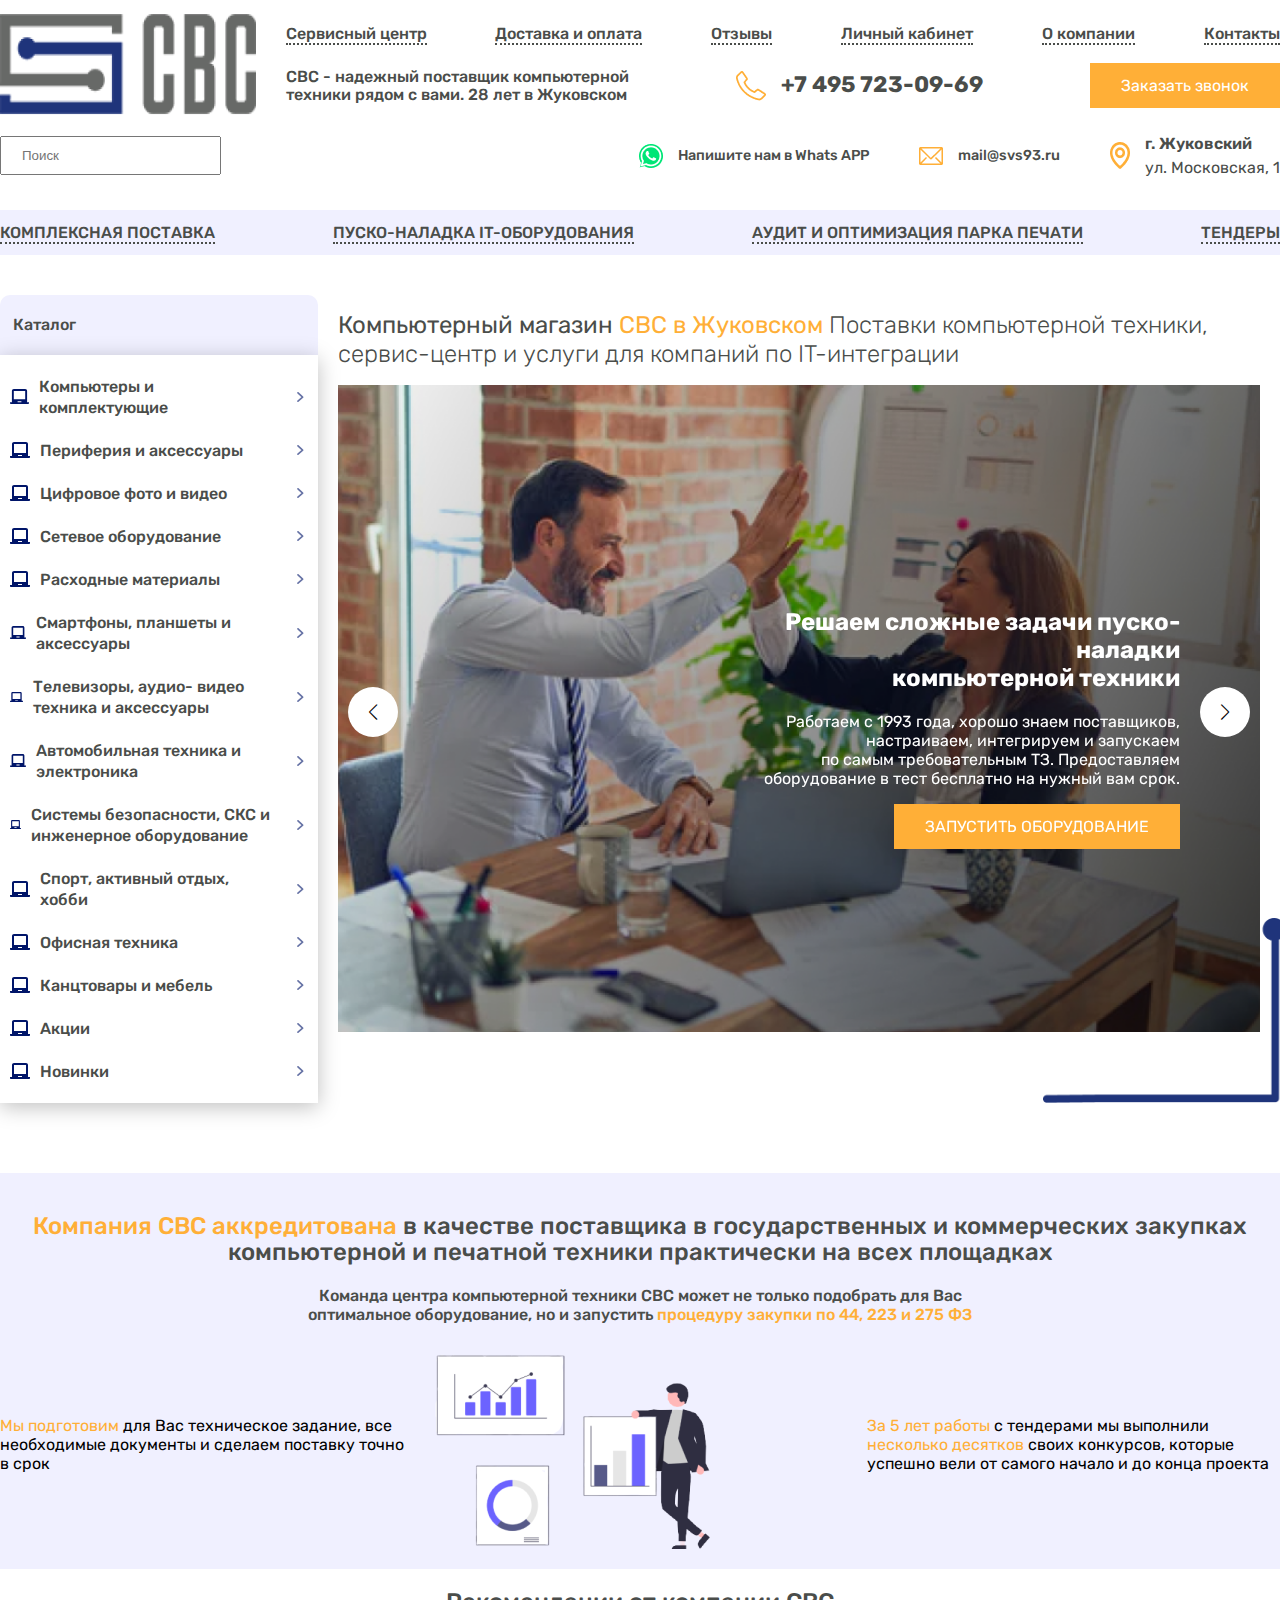
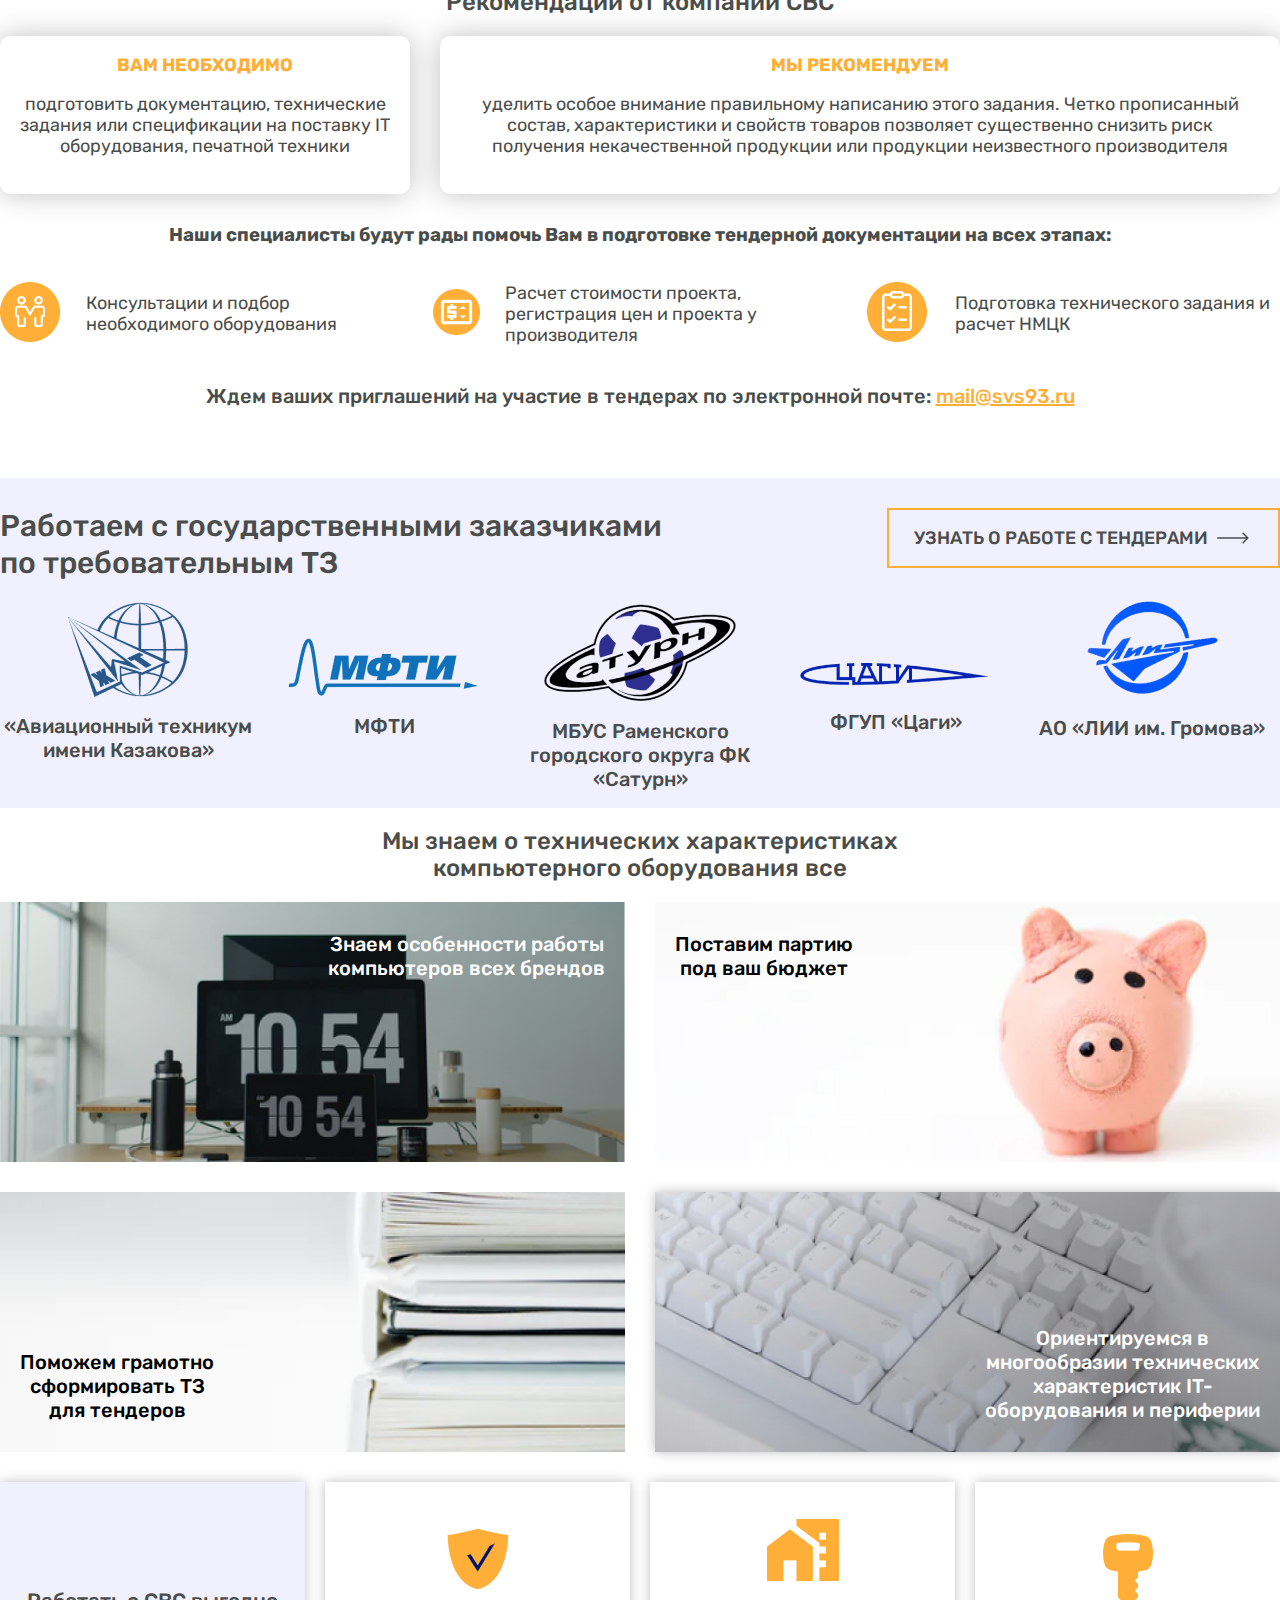
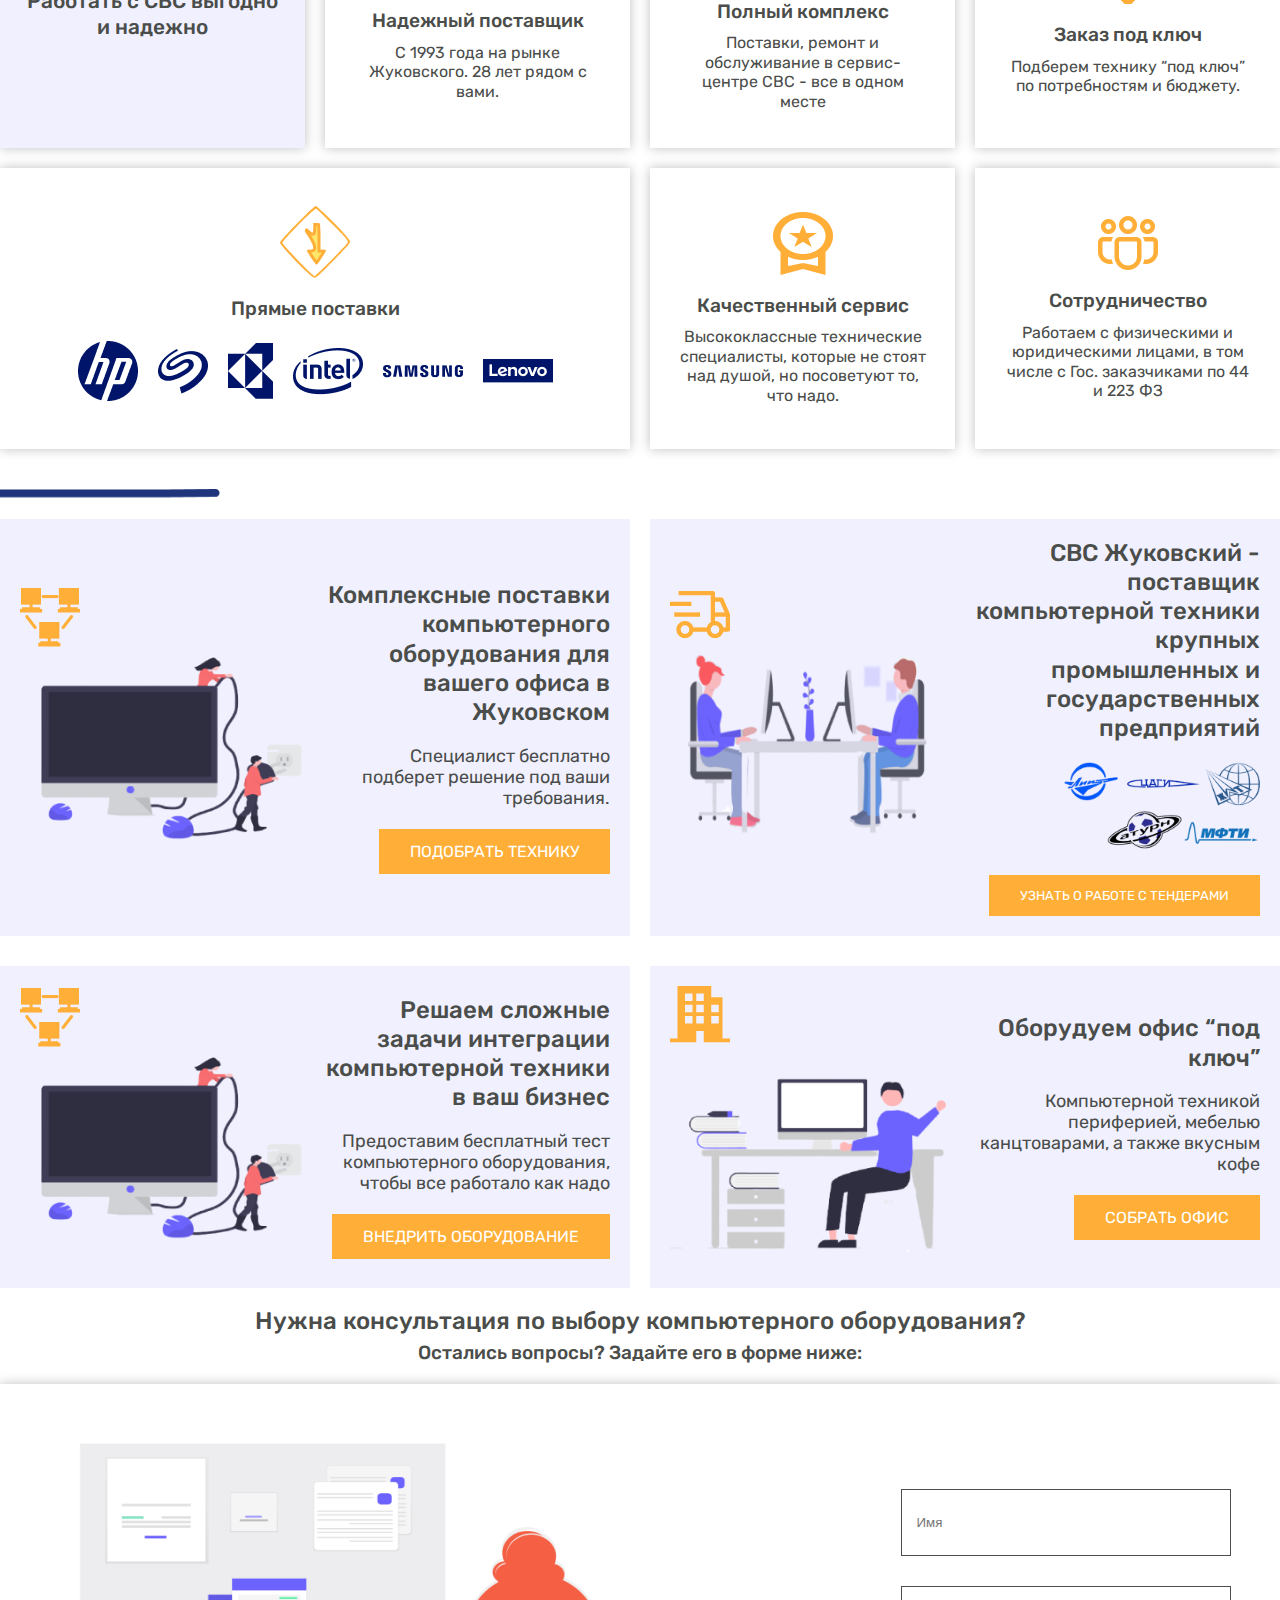
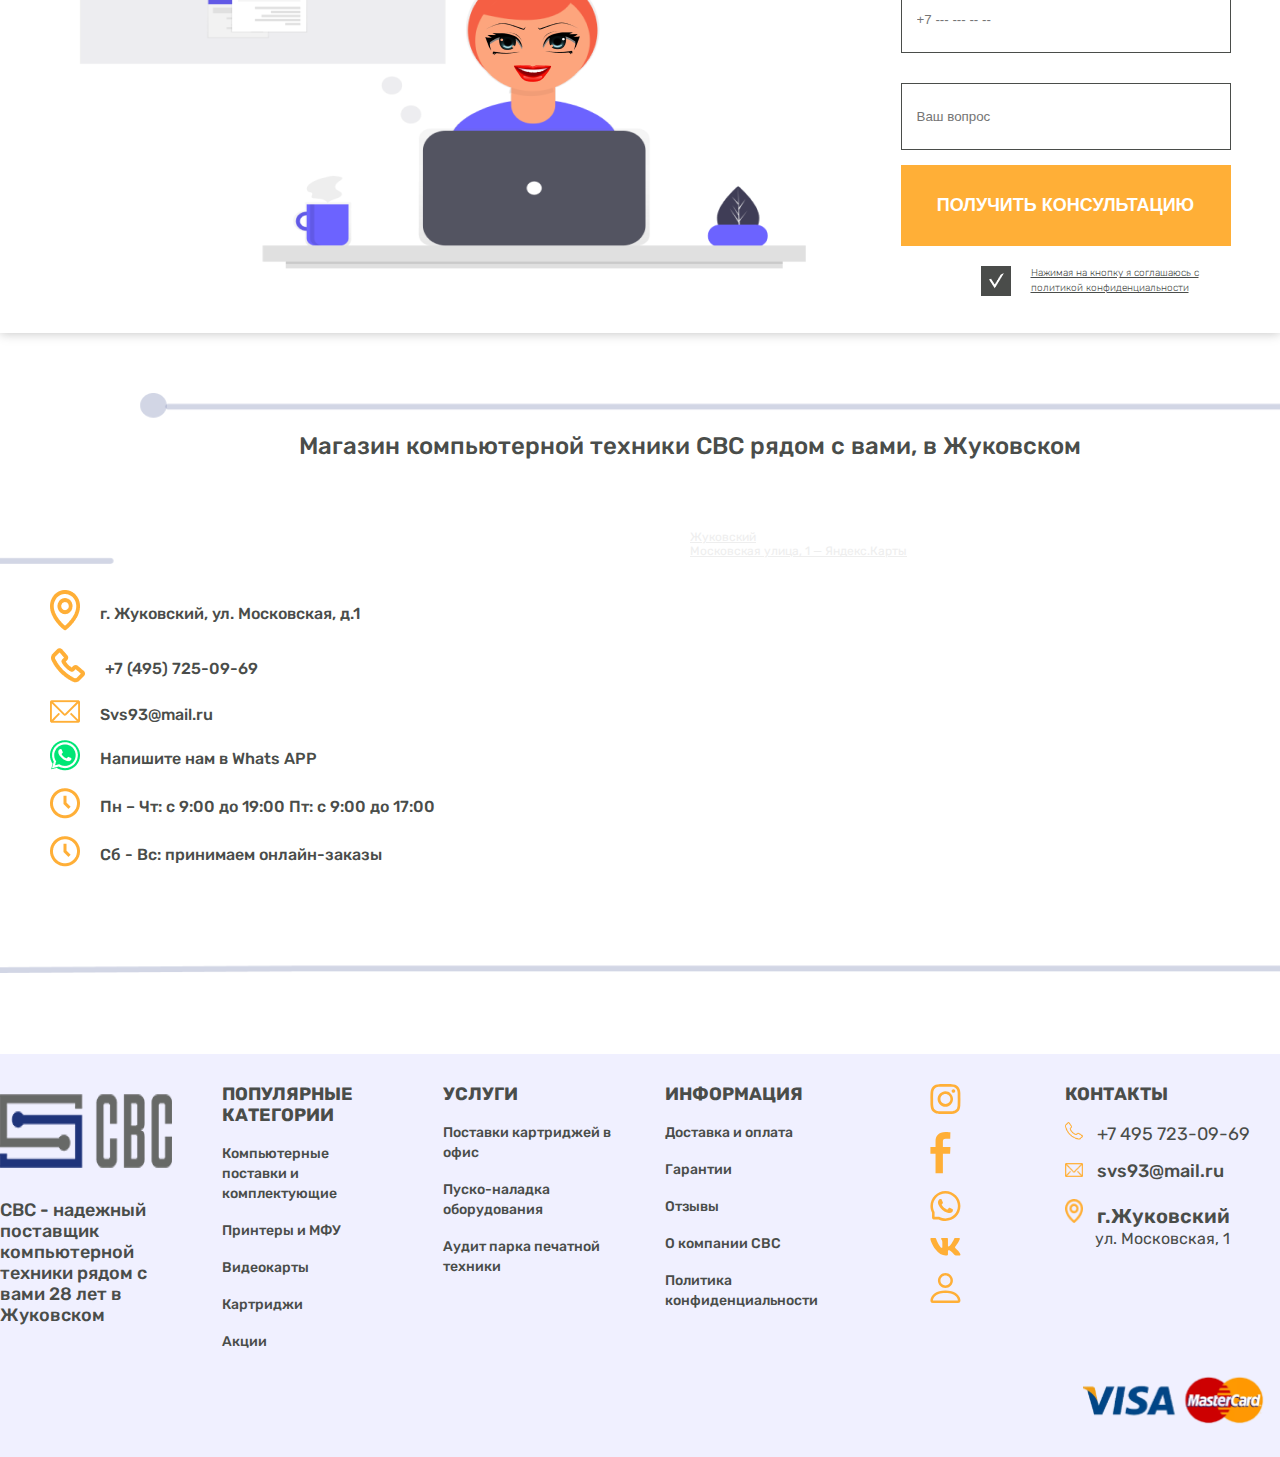
<file: tender.html>
<!DOCTYPE html>
<html lang="ru">

<head>
    <meta charset="UTF-8" />
    <meta http-equiv="X-UA-Compatible" content="IE=edge" />
    <meta name="viewport" content="width=device-width, initial-scale=1.0" />
    <title>SVS</title>
    <link rel="stylesheet" href="css/swiper-bundle.min.css" />
    <link rel="stylesheet" href="css/all.css" />
    <link rel="stylesheet" href="css/header.css" />
    <link rel="stylesheet" href="css/cats-line.css" />
    <link rel="stylesheet" href="css/main-page--main-block.css" />
    <link rel="stylesheet" href="css/footer.css" />
    <link rel="stylesheet" href="css/categories.css" />
    <link rel="stylesheet" href="css/partners.css" />
    <link rel="stylesheet" href="css/audit.css" />
    <link rel="stylesheet" href="css/puskonaladka.css" />
    <link rel="stylesheet" href="css/tender.css" />
    <link rel="stylesheet" href="css/media.css" />
</head>

<body>
    <header>
        <div class="container">
            <div class="d-flex">
                <div class="logo">
                    <img src="assets/logo.png" alt="Логотип" />
                </div>
                <div class="header-wrap">
                    <div class="row row-a1">
                        <nav>
                            <ul class="links">
                                <li>
                                    <a href="#">Сервисный центр</a>
                                </li>
                                <li>
                                    <a href="#">Доставка и оплата</a>
                                </li>
                                <li>
                                    <a href="#">Отзывы </a>
                                </li>

                                <li>
                                    <a href="#">Личный кабинет </a>
                                </li>
                                <li>
                                    <a href="#">О компании </a>
                                </li>
                                <li>
                                    <a href="#">Контакты</a>
                                </li>
                            </ul>
                        </nav>
                    </div>
                    <div class="row row-a2">
                        <div class="about">
                            СВС - надежный поставщик компьютерной <br />
                            техники рядом с вами. 28 лет в Жуковском
                        </div>
                        <div class="phone">
                            <div class="icon icon-phone">
                                <img src="assets/phone.png" alt="Иконка телефона" width="30" height="30" />
                                <span> +7 495 723-09-69 </span>
                            </div>
                        </div>

                        <a href="#" class="button button_orange--small">Заказать звонок</a>
                    </div>
                </div>
            </div>
        </div>
        <div class="container">
            <div class="d-flex" style="justify-content: space-between">
                <form action="#" class="search-line">
                    <input type="search" class="search" placeholder="Поиск" />
                </form>

                <div class="contact-info">
                    <div class="contact whtsp">
                        <div class="icon">
                            <img src="assets/wp.png" alt="Whatsapp" />
                            <span>Напишите нам в Whats APP</span>
                        </div>
                    </div>
                    <div class="contact whtsp">
                        <div class="icon">
                            <img src="assets/ml.png" alt="Mail" />
                            <a href="mailto:mail@svs93.ru">mail@svs93.ru</a>
                        </div>
                    </div>
                    <div class="contact whtsp">
                        <div class="icon">
                            <img src="assets/lc.png" alt="Location" />
                            <div>
                                <span class="big"> г. Жуковский </span> <br />
                                <span class="medium">ул. Московская, 1 </span>
                            </div>
                        </div>
                    </div>
                </div>
            </div>
        </div>
    </header>
    <section id="cats">
        <div class="container">
            <ul class="cats_list links">
                <li><a href="#">Комплексная поставка</a></li>
                <li><a href="#">Пуско-наладка IT-оборудования</a></li>
                <li><a href="#">Аудит и оптимизация парка печати</a></li>
                <li><a href="#">Тендеры</a></li>
            </ul>
        </div>
    </section>

    <section id="main">
        <div class="container">
            <div class="gtc-4-8">
                <div class="catalog">
                    <div class="catalog--title">Каталог</div>
                    <ul class="catalog-list">
                        <li>
                            <a href="#">
                                <div class="icon">
                                    <img src="assets/pc.svg" alt="ПК" />
                                </div>
                                <span> Компьютеры и комплектующие </span>
                            </a>
                        </li>
                        <li>
                            <a href="#">
                                <div class="icon">
                                    <img src="assets/pc.svg" alt="ПК" />
                                </div>
                                <span> Периферия и аксессуары </span>
                            </a>
                        </li>
                        <li>
                            <a href="#">
                                <div class="icon">
                                    <img src="assets/pc.svg" alt="ПК" />
                                </div>
                                <span> Цифровое фото и видео </span>
                            </a>
                        </li>
                        <li>
                            <a href="#">
                                <div class="icon">
                                    <img src="assets/pc.svg" alt="ПК" />
                                </div>
                                <span> Сетевое оборудование </span>
                            </a>
                        </li>
                        <li>
                            <a href="#">
                                <div class="icon">
                                    <img src="assets/pc.svg" alt="ПК" />
                                </div>
                                <span> Расходные материалы </span>
                            </a>
                        </li>
                        <li>
                            <a href="#">
                                <div class="icon">
                                    <img src="assets/pc.svg" alt="ПК" />
                                </div>
                                <span> Смартфоны, планшеты и аксессуары </span>
                            </a>
                        </li>
                        <li>
                            <a href="#">
                                <div class="icon">
                                    <img src="assets/pc.svg" alt="ПК" />
                                </div>
                                <span> Телевизоры, аудио- видео техника и аксессуары </span>
                            </a>
                        </li>
                        <li>
                            <a href="#">
                                <div class="icon">
                                    <img src="assets/pc.svg" alt="ПК" />
                                </div>
                                <span> Автомобильная техника и электроника </span>
                            </a>
                        </li>
                        <li>
                            <a href="#">
                                <div class="icon">
                                    <img src="assets/pc.svg" alt="ПК" />
                                </div>
                                <span>
                                    Системы безопасности, СКС и инженерное оборудование
                                </span>
                            </a>
                        </li>
                        <li>
                            <a href="#">
                                <div class="icon">
                                    <img src="assets/pc.svg" alt="ПК" />
                                </div>
                                <span> Спорт, активный отдых, хобби </span>
                            </a>
                        </li>
                        <li>
                            <a href="#">
                                <div class="icon">
                                    <img src="assets/pc.svg" alt="ПК" />
                                </div>
                                <span> Офисная техника </span>
                            </a>
                        </li>
                        <li>
                            <a href="#">
                                <div class="icon">
                                    <img src="assets/pc.svg" alt="ПК" />
                                </div>
                                <span> Канцтовары и мебель </span>
                            </a>
                        </li>
                        <li>
                            <a href="#">
                                <div class="icon">
                                    <img src="assets/pc.svg" alt="ПК" />
                                </div>
                                <span> Акции </span>
                            </a>
                        </li>
                        <li>
                            <a href="#">
                                <div class="icon">
                                    <img src="assets/pc.svg" alt="ПК" />
                                </div>
                                <span> Новинки </span>
                            </a>
                        </li>
                    </ul>
                </div>
                <div class="slider">
                    <h1>
                        <b>Компьютерный магазин
                            <span style="color: #ffaf37">СВС в Жуковском</span>
                        </b>
                        Поставки компьютерной техники, сервис-центр и услуги для компаний
                        по IT-интеграции
                    </h1>

                    <div class="swiper">
                        <!-- Additional required wrapper -->
                        <div class="swiper-wrapper">
                            <!-- Slides -->
                            <div class="swiper-slide" style="
                    background-image: url('assets/tenderimg.png');
                    background-size: cover;
                    background-position: center;
                    background-repeat: no-repeat;
                  ">
                                <div class="slide">
                                    <div class="slide-content" style="text-align: right;">
                                        <h2 class="slide-title">
                                            Решаем cложные задачи пуско-наладки <br> компьютерной
                                            техники
                                        </h2>
                                        <p>
                                            Работаем с 1993 года, хорошо знаем поставщиков, <br>
                                            настраиваем, интегрируем и запускаем <br>
                                            по самым требовательным ТЗ.
                                            Предоставляем <br>
                                            оборудование в тест бесплатно на нужный вам срок. <br>
                                        </p>
                                        <a href="#" class="button_orange--small">
                                            ЗАПУСТИТЬ ОБОРУДОВАНИЕ
                                        </a>
                                    </div>
                                </div>
                            </div>
                        </div>
                        <!-- If we need pagination -->
                        <div class="swiper-pagination"></div>

                        <!-- If we need navigation buttons -->
                        <div class="swiper-button-prev"></div>
                        <div class="swiper-button-next"></div>
                    </div>
                </div>
            </div>
        </div>
    </section>

    <section id="accred" style="margin-top: 70px;">
        <div class="container">
            <div style="display: flex; justify-content: center; align-items: center; flex-direction: column">
                <h2 class="section-title" style="text-align: center; margin-bottom: 10px;">
                    <div>
                       <span class="yellow-text">
                        Компания СВС аккредитована
                       </span>  в качестве поставщика в государственных и коммерческих закупках
                        компьютерной и печатной техники практически на всех площадках
                    </div>
              
                </h2>

                <p class="under-h2"
                    style="text-align: center; color: #4A4D4A; font-weight: 500; font-size: 16px; max-width: 1000px; margin-top: 10px">
                  
                        Команда центра компьютерной техники СВС может не только подобрать для Вас <br> оптимальное оборудование,
                        но и запустить <span class="yellow-text"> процедуру закупки по 44, 223 и 275 ФЗ</span>
                   
                   
                </p>
            </div>


            <div class="gtc-1-1-1">
                <p>
                    <span class="yellow-text">
                        Мы подготовим 
                    </span> для Вас техническое задание, все необходимые документы и сделаем поставку точно в срок

                </p>
                <img src="assets/ten_image.png" alt="1">
                <p>
                    <span class="yellow-text">
                        За 5 лет работы
                    </span>  с тендерами мы выполнили <span class="yellow-text">несколько десятков</span>  своих конкурсов, которые успешно вели от
                    самого начало и до конца проекта

                </p>
            </div>
        </div>
    </section>

    <section id="recommends">
        <div class="container">
            <h2 class="section-title" style="text-align: center;">
                Рекомендации от компании СВС
            </h2>

            <div class="gtc-4-8" style="grid-gap: 20px; margin-bottom: 30px">
                <div class="neob">
                    <div class="title">
                        вам необходимо
                    </div>
                    <p>
                        подготовить документацию, технические задания или спецификации на поставку
                        IT оборудования, печатной техники
                    </p>
                </div>

                <div class="rec">
                    <div class="title">
                        мы рекомендуем
                    </div>
                    <p>
                        уделить особое внимание правильному написанию этого задания. Четко прописанный состав,
                        характеристики и свойств товаров позволяет существенно снизить риск получения некачественной
                        продукции или продукции неизвестного производителя
                    </p>
                </div>
            </div>

            <h3 style="text-align: center; color: #4A4D4A;">
                Наши специалисты будут рады помочь Вам в подготовке тендерной документации на всех этапах:
            </h3>

            <div class="etaps gtc-1-1-1">
                <div class="etap">
                    <div class="icon">
                        <img src="assets/e1.png" alt="1">
                    </div>
                    <p>
                        Консультации и подбор необходимого оборудования
                    </p>
                </div>
                <div class="etap">
                    <div class="icon">
                        <img src="assets/e2.png" alt="1">
                    </div>
                    <p>
                        Расчет стоимости проекта, регистрация цен и проекта у производителя
                    </p>
                </div>
                <div class="etap">
                    <div class="icon">
                        <img src="assets/e3.png" alt="1">
                    </div>
                    <p>
                        Подготовка технического задания и расчет НМЦК

                    </p>
                </div>
            </div>

            <h3 class="text-center">
                Ждем ваших приглашений на участие в тендерах по электронной почте: <span> <a style="color: #FFAF37;"
                        href="mailto:mail@svs93.ru">mail@svs93.ru</a></span>
            </h3>
        </div>
    </section>

    <section class="partners" id="partners_id">
        <div class="container">
            <div class="partners_block">
                <div class="headling_buttons">
                    <div class="headling_partners">
                        Работаем с государственными заказчиками по требовательным ТЗ
                    </div>
                    <a href="#" class="button_partners">
                        <div class="text_button_partners">
                            УЗНАТЬ О РАБОТЕ С ТЕНДЕРАМИ
                        </div>
                        <img src="assets/arrow1.svg" alt="arrow" width="40" height="12" />
                    </a>
                </div>

                <div class="columns_partners">
                    <div class="column_partners1">
                        <img src="assets/partners1.png" alt="partners" />
                        <div class="text_partners1">
                            «Авиационный техникум имени Казакова»
                        </div>
                    </div>
                    <div class="column_partners2">
                        <img src="assets/partners2.png" alt="partners" />
                        <div class="text_partners1">МФТИ</div>
                    </div>
                    <div class="column_partners3">
                        <img src="assets/partners3.png" alt="partners" />
                        <div class="text_partners1">
                            МБУС Раменского городского округа ФК «Сатурн»
                        </div>
                    </div>
                    <div class="column_partners4">
                        <img src="assets/partners4.png" alt="partners" />
                        <div class="text_partners1">ФГУП «Цаги»</div>
                    </div>
                    <div class="column_partners5">
                        <img src="assets/partners5.png" alt="partners" />
                        <div class="text_partners1">АО «ЛИИ им. Громова»</div>
                    </div>
                </div>
            </div>
        </div>
    </section>

    <section id="pcs">
        <div class="container">
            <h2 class="section-title" style="text-align: center;">
                Мы знаем о технических характеристиках <br> компьютерного
                оборудования все
            </h2>

            <div class="gtc-1-1">
                <a href="#" class="card_pcs"
                    style="font-style: normal;
                font-weight: 500;
                font-size: 20px;
                line-height: 24px;
                text-align: center;
                text-decoration: none;
                padding: 30px 20px;
                color: #FFFFFF; display: flex; justify-content: flex-end; align-items: flex-start; min-height: 200px; background-image: url('assets/pcs_1.png'); background-size: cover; background-repeat: no-repeat; background-position: center;">
                    Знаем особенности работы <br> компьютеров всех брендов
                </a>
                <a href="#" class="card_pcs"
                    style="font-style: normal;
                    font-weight: 500;
                    font-size: 20px;
                    line-height: 24px;
                    text-align: center;
                    text-decoration: none;
                    padding: 30px 20px;
                    color: #000000; display: flex; justify-content: flex-start; align-items: flex-start; min-height: 200px; background-image: url('assets/pcs_2.png'); background-size: cover; background-repeat: no-repeat; background-position: center;">
                    Поставим партию <br> под ваш бюджет
                </a>
                <a href="#" class="card_pcs"
                    style="font-style: normal;
                    font-weight: 500;
                    font-size: 20px;
                    line-height: 24px;
                    text-align: center;
                    text-decoration: none;
                    padding: 30px 20px;
                    color: #000000; display: flex; justify-content: flex-start; align-items: flex-end; min-height: 200px; background-image: url('assets/pcs_3.png'); background-size: cover; background-repeat: no-repeat; background-position: center;">
                    Поможем грамотно <br> сформировать ТЗ <br>
                    для тендеров

                </a>
                <a href="#" class="card"
                    style="font-style: normal;
                    font-weight: 500;
                    font-size: 20px;
                    line-height: 24px;
                    text-align: center;
                    text-decoration: none;
                    padding: 30px 20px;
                    color: #FFFFFF; display: flex; justify-content: flex-end; align-items: flex-end;min-height: 200px; background-image: url('assets/pcs_4.png'); background-size: cover; background-repeat: no-repeat; background-position: center;">
                    Ориентируемся в  <br> многообразии технических  <br> характеристик IT-  <br>
                    оборудования и периферии
                </a>
            </div>
        </div>
    </section>

    <section id="advantages">
        <div class="container">
            <div class="advantages-list">
                <div class="card active">Работать с СВС выгодно и надежно</div>
                <div class="card">
                    <div class="icon">
                        <img src="assets/shed.png" alt="Щит" />
                    </div>
                    <div class="card-title">Надежный поставщик</div>
                    <div class="card-desc">
                        С 1993 года на рынке Жуковского. 28 лет рядом с вами.
                    </div>
                </div>
                <div class="card">
                    <div class="icon">
                        <img src="assets/chome.png" alt="Щит" />
                    </div>
                    <div class="card-title">Полный комплекс</div>
                    <div class="card-desc">
                        Поставки, ремонт и обслуживание в сервис- центре СВС - все в одном
                        месте
                    </div>
                </div>
                <div class="card">
                    <div class="icon">
                        <img src="assets/ckey.png" alt="Щит" />
                    </div>
                    <div class="card-title">Заказ под ключ</div>
                    <div class="card-desc">
                        Подберем технику “под ключ” по потребностям и бюджету.
                    </div>
                </div>
                <div class="card" style="grid-column-start: 1; grid-column-end: 3">
                    <div class="icon">
                        <img src="assets/c_ar-d.png" alt="Щит" />
                    </div>
                    <div class="card-title">Прямые поставки</div>
                    <div class="card-desc">
                        <div class="logos-list">
                            <img src="assets/Vector-1.png" alt="v" />
                            <img src="assets/Vector-2.png" alt="v" />
                            <img src="assets/Vector-3.png" alt="v" />
                            <img src="assets/Vector-4.png" alt="v" />
                            <img src="assets/Vector-5.png" alt="v" />
                            <img src="assets/Vector-6.png" alt="v" />
                        </div>
                    </div>
                </div>
                <div class="card">
                    <div class="icon">
                        <img src="assets/cstar.png" alt="Щит" />
                    </div>
                    <div class="card-title">Качественный сервис</div>
                    <div class="card-desc">
                        Высококлассные технические специалисты, которые не стоят над
                        душой, но посоветуют то, что надо.
                    </div>
                </div>
                <div class="card">
                    <div class="icon">
                        <img src="assets/cusers.png" alt="Щит" />
                    </div>
                    <div class="card-title">Сотрудничество</div>
                    <div class="card-desc">
                        Работаем с физическими и юридическими лицами, в том числе с Гос.
                        заказчиками по 44 и 223 ФЗ
                    </div>
                </div>
            </div>
        </div>
    </section>


    <section id="adv">
        <div class="container">
            <div class="gtc2" style="margin-bottom: 30px;">
                <div class="adv_card zhuk gtc2">
                    <div>
                        <div class="icon">
                            <img src="assets/network.png" alt="Сеть" />
                        </div>
                        <div class="adv_image">
                            <img src="assets/monitora.png" alt="МОнитор" />
                        </div>
                    </div>
                    <div>
                        <div class="title">
                            Комплексные поставки компьютерного оборудования для вашего офиса
                            в Жуковском
                        </div>
                        <div class="desc">
                            Специалист бесплатно подберет решение под ваши требования.
                        </div>
                        <a href="#" class="button button_orange--small">ПОДОБРАТЬ ТЕХНИКУ</a>
                    </div>
                </div>
                <div class="adv_card office gtc2" style="padding: 20px;">
                    <div>
                        <div class="icon">
                            <img src="assets/fastalras.png" alt="Дом" />
                        </div>
                        <div class="adv_image">
                            <img src="assets/image50.png" alt="Привет" />
                        </div>
                    </div>
                    <div>
                        <div class="title">СВС Жуковский - поставщик компьютерной техники крупных промышленных
                            и государственных предприятий</div>
                        <div class="desc">
                            <img src="assets/Group351.png" alt="Gr351" style="width: 200px;">
                        </div>
                        <a href="#" class="button button_orange--small" style="font-size: 13px;">УЗНАТЬ О РАБОТЕ С ТЕНДЕРАМИ</a>
                    </div>
                </div>
            </div>
            <div class="gtc2">
                <div class="adv_card gtc2 no-decor">
                    <div>
                        <div class="icon">
                            <img src="assets/network.png" alt="Сеть" />
                        </div>
                        <div class="adv_image">
                            <img src="assets/monitora.png" alt="МОнитор" />
                        </div>
                    </div>
                    <div>
                        <div class="title">
                            Решаем cложные
  задачи интеграции
  компьютерной техники 
  в ваш
  бизнес 
                        </div>
                        <div class="desc">
                            Предоставим
  бесплатный тест компьютерного
  оборудования, чтобы все
  работало как надо
                        </div>
                        <a href="#" class="button button_orange--small">ВНЕДРИТЬ ОБОРУДОВАНИЕ</a>
                    </div>
                </div>
                <div class="adv_card office gtc2">
                    <div>
                        <div class="icon">
                            <img src="assets/dom.png" alt="Дом" />
                        </div>
                        <div class="adv_image">
                            <img src="assets/hello.png" alt="Привет" />
                        </div>
                    </div>
                    <div>
                        <div class="title">Оборудуем офис “под ключ”</div>
                        <div class="desc">
                            Компьютерной техникой периферией, мебелью канцтоварами, а также
                            вкусным кофе
                        </div>
                        <a href="#" class="button button_orange--small">СОБРАТЬ ОФИС</a>
                    </div>
                </div>
            </div>
        </div>
    </section>

    <section id="svyaz">
        <div class="container">
            <div class="align-center">
                <h2 class="section-title">
                    Нужна консультация по выбору компьютерного оборудования?
                </h2>
                <div class="under-title">
                    Остались вопросы? Задайте его в форме ниже:
                </div>
            </div>

            <div class="card">
                <div class="gtc2-1">
                    <div>
                        <img src="assets/left_illustra.png" alt="Left Ill" />
                    </div>
                    <div class="flex j-end f-column aiend">
                        <form action="#" id="main">
                            <input type="text" placeholder="Имя" name="name" />
                            <input type="tel" placeholder="+7 --- --- -- --" name="tel" />
                            <input type="text" placeholder="Ваш вопрос" name="quest" />
                            <button type="submit">Получить консультацию</button>
                        </form>

                        <div class="checkdiv">
                            <img src="assets/check.png" alt="Check" />
                            Нажимая на кнопку я соглашаюсь с политикой конфиденциальности
                        </div>
                    </div>
                </div>
            </div>
        </div>
    </section>

    <section id="cart">
        <div class="container">
            <div class="align-center">
                <h2 class="section-title">
                    Магазин компьютерной техники СВС рядом с вами, в Жуковском
                </h2>

            </div>

            <div class="contacts">
                <div class="contacts-list">
                    <a href="#" class="contacts-item">
                        <div class="icon">
                            <img src="assets/loca.png" alt="Локация">
                        </div>
                        <span>
                            г. Жуковский, ул. Московская, д.1
                        </span>
                    </a>
                    <a href="#" class="contacts-item">
                        <div class="icon">
                            <img src="assets/pho.png" alt="Телефон">
                        </div>
                        <span>
                            +7 (495) 725-09-69
                        </span>
                    </a>
                    <a href="#" class="contacts-item">
                        <div class="icon">
                            <img src="assets/mail.png" alt="Почта">
                        </div>
                        <span>
                            Svs93@mail.ru
                        </span>
                    </a>
                    <a href="#" class="contacts-item">
                        <div class="icon">
                            <img src="assets/wpa.png" alt="WhatsApp">
                        </div>
                        <span>
                            Напишите нам в Whats APP
                        </span>
                    </a>
                    <div class="contacts-item">
                        <div class="icon">
                            <img src="assets/timer1.png" alt="Timer1">
                        </div>
                        <span>
                            Пн – Чт: с 9:00 до 19:00 Пт: с 9:00 до 17:00
                        </span>
                    </div>
                    <div class="contacts-item">
                        <div class="icon">
                            <img src="assets/timer2.png" alt="Timer2">
                        </div>
                        <span>
                            Сб - Вс: принимаем онлайн-заказы
                        </span>
                    </div>
                </div>
                <div class="map">
                    <div style="position:relative;overflow:hidden;"><a
                            href="https://yandex.ru/maps/20571/zhukovskiy/?utm_medium=mapframe&utm_source=maps"
                            style="color:#eee;font-size:12px;position:absolute;top:0px;">Жуковский</a><a
                            href="https://yandex.ru/maps/20571/zhukovskiy/house/moskovskaya_ulitsa_1/Z0EYdwZjS0MEQFtvfXl4eXthZQ==/?ll=38.117579%2C55.597547&utm_medium=mapframe&utm_source=maps&z=17.1"
                            style="color:#eee;font-size:12px;position:absolute;top:14px;">Московская улица, 1 —
                            Яндекс.Карты</a><iframe src="https://yandex.ru/map-widget/v1/-/CCUqVLfIxA" width="560"
                            height="400" frameborder="0" allowfullscreen="true" style="position:relative;"></iframe>
                    </div>
                </div>
            </div>
        </div>
    </section>


    <footer>
        <div class="container">
            <div class="footer">
                <div class="columns_footer">
                    <div class="column_footer1">
                        <img class="logo_footer" src="assets/logo.png" alt="logo" width="209" height="94" />
                        <div class="underlogo">
                            <p>
                                СВС - надежный поставщик компьютерной техники рядом с вами 28
                                лет в Жуковском
                            </p>
                        </div>
                    </div>
                    <div class="column_footer2">
                        <div class="heading">Популярные категории</div>
                        <div class="menu_footer">
                            <ul>
                                <li><a href="#">Компьютерные поставки и комплектующие</a></li>
                                <li><a href="#">Принтеры и МФУ</a></li>
                                <li><a href="#">Видеокарты</a></li>
                                <li><a href="#">Картриджи</a></li>
                                <li><a href="#">Акции</a></li>
                            </ul>
                        </div>
                    </div>
                    <div class="column_footer3">
                        <div class="heading">Услуги</div>
                        <div class="menu_footer">
                            <ul>
                                <li><a href="#">Поставки картриджей в офис</a></li>
                                <li><a href="#">Пуско-наладка оборудования</a></li>
                                <li><a href="#">Аудит парка печатной техники</a></li>
                            </ul>
                        </div>
                    </div>
                    <div class="column_footer4">
                        <div class="heading">Информация</div>
                        <div class="menu_footer">
                            <ul>
                                <li><a href="#">Доставка и оплата</a></li>
                                <li><a href="#">Гарантии</a></li>
                                <li><a href="#">Отзывы</a></li>
                                <li><a href="#">О компании СВС</a></li>
                                <li><a href="#">Политика конфиденциальности</a></li>
                            </ul>
                        </div>
                    </div>
                    <div class="column_footer5">
                        <div class="icons_footer">
                            <ul>
                                <li>
                                    <a href="#"><img src="assets/inst.svg" alt="instagram" /></a>
                                </li>
                                <li>
                                    <a href="#"><img src="assets/fc.svg" alt="facebook" /></a>
                                </li>
                                <li>
                                    <a href="#"><img src="assets/wa.svg" alt="WhatsApp" /></a>
                                </li>
                                <li>
                                    <a href="#"><img src="assets/vk.svg " alt="ВКонтакте" /></a>
                                </li>
                                <li>
                                    <a href="#"><img src="assets/icon_men.svg" alt="ЗВОНИЛКА" /></a>
                                </li>
                            </ul>
                        </div>
                    </div>
                    <div class="column_footer6">
                        <div class="heading">Контакты</div>
                        <div class="menu_footer">
                            <ul>
                                <li>
                                    <div class="icon_text phone">
                                        <img src="assets/phone.png" alt="phone" width="18" />
                                        <a href="tel:+7 495 723-09-69">+7 495 723-09-69</a>
                                    </div>
                                </li>
                                <li>
                                    <div class="icon_text email">
                                        <img src="assets/ml.png" alt="e-mail" width="18" />
                                        <a href="mailto:svs93@mail.ru">svs93@mail.ru</a>
                                    </div>
                                </li>
                                <li>
                                    <div class="icon_text geoposition">
                                        <img src="assets/lc.png" alt="geoposition" width="18" />
                                        <a href="#">г.Жуковский <br /><span>ул. Московская, 1</span>
                                        </a>
                                    </div>
                                </li>
                            </ul>
                        </div>
                    </div>
                </div>
                <div class="visa_mc">
                    <img src="assets/visa_mc.png" alt="visa master cart" width="197" height="59" />
                </div>
            </div>
        </div>
    </footer>
    <footer class="mobile">
        <div class="container">
            <div class="footer">
                <div class="columns">
                    <div class="column1">
                        <img class="logo_footer" src="assets/logo.png" alt="logo" width="73" height="33" />
                        <div class="razd">
                            <div class="heading">Популярные категории</div>
                            <div class="menu_footer">
                                <ul>
                                    <li>
                                        <a href="#">Компьютерные поставки и комплектующие</a>
                                    </li>
                                    <li><a href="#">Принтеры и МФУ</a></li>
                                    <li><a href="#">Видеокарты</a></li>
                                    <li><a href="#">Картриджи</a></li>
                                    <li><a href="#">Акции</a></li>
                                </ul>
                            </div>
                        </div>
                        <div class="razd">
                            <div class="heading">Информация</div>
                            <div class="menu_footer">
                                <ul>
                                    <li><a href="#">Доставка и оплата</a></li>
                                    <li><a href="#">Гарантии</a></li>
                                    <li><a href="#">Отзывы</a></li>
                                    <li><a href="#">О компании СВС</a></li>
                                    <li><a href="#">Политика конфиденциальности</a></li>
                                </ul>
                            </div>
                        </div>
                    </div>
                    <div class="column2">
                        <div class="burger">
                            <div class="closed">
                                <img src="assets/burger.svg" alt="Меню" />
                            </div>
                        </div>
                        <div class="icons_footer">
                            <ul>
                                <li>
                                    <a href="#"><img src="assets/inst.svg" alt="instagram" /></a>
                                </li>
                                <li>
                                    <a href="#"><img src="assets/fc.svg" alt="facebook" /></a>
                                </li>
                                <li>
                                    <a href="#"><img src="assets/wa.svg" alt="WhatsApp" /></a>
                                </li>
                                <li>
                                    <a href="#"><img src="assets/vk.svg " alt="ВКонтакте" /></a>
                                </li>
                                <li>
                                    <a href="#"><img src="assets/icon_men.svg" alt="ЗВОНИЛКА" /></a>
                                </li>
                            </ul>
                        </div>
                        <div class="c">
                            <div class="heading">Контакты</div>
                            <div class="menu_footer">
                                <ul>
                                    <li>
                                        <div class="icon_text phone">
                                            <img src="assets/phone.png" alt="phone" width="18" />
                                            <a href="tel:+7 495 723-09-69">+7 495 723-09-69</a>
                                        </div>
                                    </li>
                                    <li>
                                        <div class="icon_text email">
                                            <img src="assets/ml.png" alt="e-mail" width="18" />
                                            <a href="mailto:svs93@mail.ru">svs93@mail.ru</a>
                                        </div>
                                    </li>
                                    <li>
                                        <div class="icon_text geoposition">
                                            <img src="assets/lc.png" alt="geoposition" width="18" />
                                            <a href="#">г.Жуковский <br /><span>ул. Московская, 1</span>
                                            </a>
                                        </div>
                                    </li>
                                </ul>
                            </div>
                        </div>
                        <div class="visa_mc">
                            <img src="assets/visa_mc.png" alt="visa master cart" width="120" height="36" />
                        </div>
                    </div>
                </div>
            </div>
        </div>
    </footer>
    <script src="js/swiper-bundle.min.js"></script>
    <script src="js/slider.js"></script>
</body>

</html>
</file>
<file: css/all.css>
@import url("https://fonts.googleapis.com/css2?family=Rubik:ital,wght@0,300;0,400;0,500;0,600;0,700;0,800;0,900;1,300;1,400;1,500;1,600;1,700;1,800;1,900&display=swap");
body {
  font-family: "Rubik";
  margin: 0;
  padding: 0;
  font-size: 16px;
}

img {
  max-width: 100%;
}

.doverie-title {
  font-style: normal;
  font-weight: 500;
  font-size: 24px;
  line-height: 122%;
  color: #4a4d4a;
}

.d-flex {
  display: flex;
  align-items: center;
}

.container {
  max-width: 1340px;
  margin: 0 auto;
  width: 100%;
}

.logo img {
  width: 329px;
  height: 128px;
}

.swiper-button-prev, .swiper-button-next {
  width: 50px;
  height: 50px;
  border-radius: 50%;
  background-color: #fff;
  color: #000;
  display: inline-flex;
  justify-content: center;
  align-items: center;
}

.swiper-button-next:after, .swiper-button-prev:after {
  font-size: 1rem;
}

.gtc2 {
  display: grid;
  grid-template-columns: 1fr 1fr;
  grid-gap: 20px;
}

.gtc2-1 {
  display: grid;
  grid-template-columns: 2fr 1fr;
  grid-gap: 20px;
}

.align-center {
  text-align: center;
}

.icon.icon-phone {
  text-decoration: none;
}

.adv_card:hover {
  background-color: #e3e1ff;
  transition: 1s;
}

.search-line {
  position: relative;
}

.search-line button {
  position: absolute;
  right: 10px;
  top: 50%;
  transform: translateY(-50%);
  background: none;
  border: none;
}

.search-line input {
  padding-right: 50px;
}

#main .catalog-list {
  box-shadow: 0px 4px 20px rgba(0, 0, 0, 0.25);
}

.swiper-pagination-bullet {
  width: 20px;
  height: 20px;
  border: 1px solid #ffffff;
  background-color: transparent;
}

.swiper-pagination-bullet-active {
  background: #ffaf37;
  border: 1px solid #ffaf37;
}

.swiper-pagination {
  pointer-events: all !important;
}

#main .container {
  position: relative;
}

#main .container::after {
  display: block;
  content: "";
  width: 251.44px;
  height: 185px;
  position: absolute;
  bottom: 0;
  right: -10px;
  background: url(../assets/eldesign.png);
  background-size: contain;
  background-repeat: no-repeat;
  background-position: center;
}

.gtc-1-1 {
  display: grid;
  grid-template-columns: 1fr 1fr;
  grid-gap: 30px;
}

.steps-wrap .step {
  position: relative;
}

.steps-wrap .step::after {
  content: "";
  display: block;
  width: 36px;
  height: 14px;
  background-image: url("../assets/arrow-audit.png");
  background-repeat: no-repeat;
  background-size: contain;
  position: absolute;
  right: -20px;
  top: 30%;
  transform: translateY(-50%);
}

.steps-wrap .step:nth-child(3):after {
  content: "";
  display: block;
  width: 36px;
  height: 14px;
  background-image: url("../assets/arrow-audit-3.png");
  background-repeat: no-repeat;
  background-size: contain;
  position: absolute;
  right: -20px;
  top: 30%;
  transform: translateY(-50%);
}

.steps-wrap .step:nth-child(6):after {
  content: "";
  display: block;
  width: 36px;
  height: 25px;
  background-image: url("../assets/arrow-audit-4.png");
  background-repeat: no-repeat;
  background-size: contain;
  position: absolute;
  right: -20px;
  top: 30%;
  transform: translateY(-50%);
}

.steps-wrap .step:nth-child(4):after {
  display: none;
}

.steps-wrap .step:nth-child(5):after {
  content: "";
  display: block;
  width: 36px;
  height: 14px;
  background-image: url("../assets/arrow-audit-5.png");
  background-repeat: no-repeat;
  background-size: contain;
  position: absolute;
  right: -20px;
  top: 30%;
  transform: translateY(-50%);
}

#optimize .container {
  position: relative;
  margin-bottom: 70px;
  margin-top: 80px;
}

#optimize .container::after {
  content: "";
  display: block;
  background-image: url(../assets/decor.png);
  background-size: contain;
  background-position: center;
  background-repeat: no-repeat;
  position: absolute;
  right: -30px;
  bottom: -30px;
  transform: rotate(180deg);
  width: 251px;
  height: 190px;
}

#optimize .container::before {
  content: "";
  display: block;
  background-image: url(../assets/decor.png);
  background-size: contain;
  background-position: center;
  background-repeat: no-repeat;
  position: absolute;
  left: -30px;
  top: -30px;
  width: 251px;
  height: 190px;
}

#audit_page .adv_card::before {
  display: none !important;
}

.no-decor::after, .no-decor::before {
  display: none !important;
}

.carts_catalog_line {
  overflow-x: hidden;
}

.catalog-line_block {
  position: relative;
}

.catalog-line_block .swn1, .catalog-line_block .swp1, .sim-slider .swn1, .sim-slider .swp1  {
  top: 60%;
}

.catalog-line_block .swn1,  .sim-slider .swn1  {
  right: -60px;
}

.catalog-line_block .swp1, .sim-slider .swp1 {
  left: -60px;
}

.text_catalog_product {
  font-size: 15px !important;
}

.bigimage {
  display: flex;
  margin-left: 40px;
}

.functions {
  display: flex;
  flex-direction: column;
  margin-left: 20px;
}

.functions button {
  background: none;
  border: none;
  margin-bottom: 10px;
}

.gtc-1-2 {
  display: grid;
  grid-template-columns: 1fr 1fr;
  grid-gap: 30px;
  align-items: flex-start
}

.productinfo .title {
  font-style: normal;
  font-weight: 500;
  font-size: 17px;
  line-height: 21px;
  text-align: left;
  color: #4A4D4A;
}

.productinfo .article, .productinfo .warranty {
  font-style: normal;
  font-weight: 300;
  font-size: 14px;
  line-height: 149.3%;
  text-align: left;
  color: #4A4D4A;
  margin: 0;
}

.productinfo .article {
  margin-top: 15px;
}

.productinfo .line {
  height: 1px;
  width: 100%;
  background: rgba(0, 0, 0, 0.3);
  margin: 10px 0;
}

.productinfo .price {
  font-style: normal;
  font-weight: 500;
  font-size: 24px;
  line-height: 122%;
  text-align: center;
  color: #001569;
}

.button-group {
  display: flex;
  align-items: center;
  filter: drop-shadow(0px 0px 28px rgba(0, 0, 0, 0.25));
  justify-content: center;
  margin-top: 30px;
}

.button-group button, .button-group input {
  width: 60px;
  height: 45px;
  border: none;
  background: #fff;
  padding: 5px;
  box-sizing: border-box;
  text-align: center;
}

.button-group button:active {
  border: 1px solid rgba(0, 0, 0, 0.25)
}

.button-group button:first-child {
  border-right: 1px solid rgba(0, 0, 0, 0.3) !important;
}

.button-group button:last-child {
  border-left: 1px solid rgba(0, 0, 0, 0.3) !important;
}

.functional-buttons {
  display: flex;
  margin-top: 30px;
  justify-content: center;
  align-items: center;
}

.click-event {
  background: none;
  border: 1px solid #001569;
  box-sizing: border-box;
  display: flex;
  align-items: center;
  justify-content: center;
  padding: 12px;
  font-style: normal;
  font-weight: 500;
  font-size: 12px;
  line-height: 14px;
  text-align: right;
  text-transform: uppercase;
  color: #4A4D4A;
  font-family: inherit;
  margin-right: 10px;
}

.click-event img {
  margin-right: 20px;
}

.click-event:hover {
  background: #f1f1f1;
  transition: 0.5s;
}

.click-cart {
  background: #FFAF37;
  border: 1px solid #FFAF37;
  color: #fff;
}

.click-cart:hover {
  background: #ce7c02;
  transition: 0.5s;
}

.productinfo .attantion {
  font-style: normal;
  font-weight: 300;
  font-size: 10px;
  line-height: 149.3%;
  text-decoration-line: underline;
  color: #000000;
  margin-top: 20px;
}

.dostupnost .office, .dostupnost .sklad {
  display: flex;
  align-items: center;
  margin-bottom: 20px;
  margin-top: 20px;
}

.dostupnost img.dicon {
  margin-right: 25px;
}

.group-title {
  font-style: normal;
  font-weight: 500;
  font-size: 18px;
  line-height: 21px;
  color: #4A4D4A;
}

.har-line {
  display: flex;
  justify-content: space-between;
  align-items: center;
  margin-right: 30px;
}

.har-line .line {
  height: 1px;
  width: 100%;
  background: rgba(0, 0, 0, 0.3);
  margin: 0 20px;
}

.har-item, .har-value {
  flex-shrink: 0;
}

.haract {
  padding: 40px;
  box-sizing: border-box;
}

.har-line {
  margin: 10px 0;
}

.gtc-4-8 {
  align-items: flex-start;
}

.tabs-btns {
  display: flex;
  margin-bottom: 30px;
}

.tabs-btns .btnt {
  background: #FFFFFF;
  border: 0.4px solid #a3a3a3;
  box-sizing: border-box;
  padding: 15px;
  cursor: pointer;
}

.btnt.active {
  background: #F0F0FF;
  border-top: 2px solid #FFAF37;
}

#product_page #main {
  margin-bottom: 60px;
}

.sim-slider-list {
  overflow-x: hidden;
  position: relative;
}

.sim-slider {
  position: relative;

}

.slider-cart-product {
  overflow-x: hidden;
  max-width: 280px;
  position: relative;
  margin-top: 40px;
  display: flex;
  justify-content: center;
}

.slider-cart-product .swiper-button-prev, .slider-cart-product .swiper-button-next {
  width: 30px;
  height: 30px;
  display: inline-flex;
  justify-content: center;
  align-items: center;
  top: 65%;

}

.slider-cart-product .swiper-button-prev::after, .slider-cart-product .swiper-button-next::after {
  font-size: 12px !important;
}

.slider-cart-product img {
  width: 60px;
  height: 60px;
  object-fit: contain;
}

.slider-cart-product .swiper-slide {
  text-align: center;
}

.centerslchttm {
  display: flex;
  flex-direction: column;
  align-items: center;
  justify-content: center;
}

.yellow-text {
  color: #FFAF37;
}
</file>
<file: css/header.css>
.header-wrap {
  margin-left: 30px;
  width: 100%;
}
.button_orange--small {
  background: #ffaf37;
  padding: 13px 31px;
  color: #fff;
  text-decoration: none;
  display: inline-flex;
  justify-content: center;
  align-items: center;
}

.links {
  list-style: none;
  margin: 0;
  display: flex;
  padding: 0;
  justify-content: space-between;
}
.links a {
  font-style: normal;
  font-weight: 500;
  font-size: 1rem;
  line-height: 1.1rem;
  text-align: center;
  color: #4a4d4a;
  text-decoration: none;
  border-bottom: 2px dotted #4a4d4a;
  margin: 0 22px;
}

.links a:first-child {
  margin-left: 0;
}
.links a:last-child {
  margin-right: 0;
}

.row-a2 {
  margin-top: 20px;
  display: flex;
  align-items: center;
  justify-content: space-between;
}

.row-a2 .about {
  font-style: normal;
  font-weight: 500;
  font-size: 1rem;
  line-height: 1.1rem;
  color: #4a4d4a;
}

.icon-phone {
  display: flex;
  align-items: center;
}
.icon-phone span {
  font-style: normal;
  font-weight: bold;
  font-size: 1.4rem;
  line-height: 1.3rem;
  color: #4a4d4a;
  margin-left: 15px;
}

.search-line input {
  padding: 10px 20px;
  min-width: 600px;
}

.contact .icon {
  display: flex;
  align-items: center;
  margin: 0 25px;
}

.contact:last-child .icon {
    margin-right: 0;
} 

.contact span,
.contact a {
  font-style: normal;
  font-weight: 500;
  font-size: 0.9rem;
  line-height: 122%;
  color: #4a4d4a;
  text-decoration: none;
  margin-left: 15px;
}

.contact-info {
  display: flex;
  align-items: center;
  justify-self: flex-end;
  
}

.contact span.big {
  font-style: normal;
  font-weight: 600;
  font-size: 1rem;
  line-height: 149.3%;
  color: #4a4d4a;
}
.contact span.medium {
    font-style: normal;
    font-weight: normal;
    font-size: 1rem;
    line-height: 149.3%;
    color: #4A4D4A;
}
</file>
<file: css/cats-line.css>
#cats {
    margin-top: 30px;
    background: #F0F0FF;
    padding: 13px 0;
}

.cats_list a {
    text-transform: uppercase;
}
</file>
<file: css/main-page--main-block.css>
.catalog {
  background: #f0f0ff;
  border-radius: 10px 10px 10px 10px;
}

.catalog-list {
  list-style: none;
  margin: 0;
  padding: 10px;
  background: #fff;
}

.catalog--title {
  min-height: 60px;
  font-weight: 500;
  font-size: 1rem;
  line-height: 122%;
  color: #4a4d4a;
  display: flex;
  align-items: center;
  padding-left: 13px;
}

.catalog-list a {
  display: flex;
  position: relative;
  font-style: normal;
  font-weight: 500;
  font-size: 1rem;
  line-height: 21px;
  color: #4a4d4a;
  padding: 11px 0px;
  align-items: center;
  text-decoration: none;
  padding-right: 30px;
}

.catalog-list a::after {
  display: block;
  content: "";
  background-image: url(../assets/arrow.svg);
  background-position: center;
  background-size: contain;
  background-repeat: no-repeat;
  position: absolute;
  right: 0;
  width: 15px;
  height: 10px;
}

.catalog-list a .icon {
  margin-right: 10px;
  display: inline-flex;
  justify-content: center;
  align-items: center;
}

.gtc-4-8 {
  display: grid;
  grid-template-columns: 4fr 8fr;

}


#catalog_page .gtc-4-8 {
  align-items: flex-start;
}
#main {
  margin-top: 40px;
}

.slider {
  margin: 0 20px;
  height: 100%;
}

h1 {
  font-weight: 300;
  font-size: 1.5rem;
  line-height: 122%;
  color: #4a4d4a;
}

.swiper {
  max-width: 922px;
  min-width: 700px;
  height: 80%;
}

.slide {
  display: flex;
  padding: 50px;
  justify-content: flex-end;
  align-items: center;
  height: 100%;
  padding-right: 80px;
}

.slide-content {
  color: #fff;
  max-width: 430px;
  transform: translateY(-40px);
}

.card {
  background: #FFFFFF;
  box-shadow: 0px 0px 11px rgba(0, 0, 0, 0.25);
  padding: 37px 27px;
  display: flex;
  flex-direction: column;
  align-items: center;
  justify-content: center;
}

.card.active {
  background: #F0F0FF;
  font-style: normal;
  font-weight: 500;
  font-size: 1.3rem;
  line-height: 123.4%;
  text-align: center;
  color: #4A4D4A;
}

.advantages-list {
  display: grid;
  grid-template-columns: 1fr 1fr 1fr 1fr;
  grid-gap: 20px;
  margin-top: 30px;
}

.card-title {
  font-weight: 500;
  font-size: 1.2rem;
  line-height: 122%;
  color: #4A4D4A;
  text-align: center;
  margin-top: 15px;
}

.card-desc {
  font-style: normal;
  font-weight: normal;
  font-size: 1rem;
  line-height: 122%;
  text-align: center;
  color: #4A4D4A;
  margin-top: 10px;
}

.logos-list {
  display: flex;
  flex-wrap: wrap;
  align-items: center;
}

.logos-list img {
  margin: 10px;
}

#adv, #adv2 {
  margin-top: 70px;
}

#adv .adv_card:first-child::before {
  content: '';
  display: block;
  background-image: url('../assets/decor.png');
  background-size: contain;
  background-position: center;
  background-repeat: no-repeat;
  position: absolute;
  left: -30px;
  top: -30px;
  width: 251px;
  height: 190px;
}

#adv2 .adv_card:last-child::after {
  content: '';
  display: block;
  background-image: url('../assets/decor.png');
  background-size: contain;
  background-position: center;
  background-repeat: no-repeat;
  position: absolute;
  right: -30px;
  bottom: -30px;
  transform: rotate(180deg);
  width: 251px;
  height: 190px;
}

.adv_card {
  background: #F0F0FF;
  padding: 20px;
  align-items: center;
  position: relative;
}

.adv_card>div {
  display: flex;
  flex-direction: column;
  align-items: flex-end;
  justify-content: center;
}

.adv_card .icon {
  justify-self: flex-start;
  align-self: baseline;
}

.adv_card a {
  margin-top: 20px;
}

.adv_card .title {
  font-style: normal;
  font-weight: 500;
  font-size: 24px;
  line-height: 122%;
  text-align: right;
  color: #4A4D4A;
  margin-bottom: 18px;
}

.adv_card .desc {
  font-style: normal;
  font-weight: normal;
  font-size: 18px;
  line-height: 21px;
  text-align: right;
  color: #4A4D4A;
}

#remont {
  min-height: 300px;
  background: #F0F0FF;
  display: flex;
  align-items: center;
  margin-top: 70px;
}

.section-title {
  font-style: normal;
  font-weight: 500;
  font-size: 24px;
  line-height: 112%;
  color: #4A4D4A;
}

#remont .desc {
  font-style: normal;
  font-weight: normal;
  font-size: 18px;
  line-height: 21px;
  color: #4A4D4A;
  margin-bottom: 20px;
}

#remont .gtc2 .col2 {
  display: flex;
  justify-content: flex-end;
}

.button-rounded--arrow {
  font-style: normal;
  font-weight: 500;
  font-size: 18px;
  line-height: 21px;
  text-align: center;
  text-transform: uppercase;
  color: #4A4D4A;
  padding: 15px;
  border: 2px solid #FFAF37;
  padding-right: 50px;
  position: relative;
  display: inline-flex;
  justify-self: center;
  align-items: center;
  cursor: pointer;
  text-decoration: none;
}

.button-rounded--arrow::after {
  content: "";
  display: block;
  width: 40px;
  height: 15px;
  background: url("../assets/arwbtn.png");
  background-size: contain;
  background-position: center;
  background-repeat: no-repeat;
  margin-left: 15px;
}

#doverie {
  margin-top: 70px;
  margin-bottom: 130px;
}

#doverie .container {
  position: relative;
}

* {
  /* border: 1px solid red;
  box-sizing: border-box; */
}

#doverie .container::before {
  content: "";
  display: block;
  position: absolute;
  top: -40px;
  left: -40px;
  width: 1410px;
  height: 325px;
  background-image: url("../assets/ramka.png");
  background-size: contain;
  background-position: center;
  background-repeat: no-repeat;
}

#doverie .logos-list {
  display: flex;
  justify-content: space-around;
  margin-top: 40px;
}

form#main {
  display: flex;
  flex-direction: column;
  align-items: baseline;
}

form#main input {
  border: 1px solid #4A4D4A;
  box-sizing: border-box;
  padding: 25px 15px;
  min-width: 330px;
  margin: 15px 0;
}

form#main button {
  background: #FFAF37;
  border: none;
  padding: 30px;
  min-width: 330px;
  font-style: normal;
  font-weight: bold;
  font-size: 18px;
  line-height: 21px;
  text-transform: uppercase;
  color: #FFFFFF;
}

.checkdiv {
  font-style: normal;
  font-weight: 300;
  font-size: 10px;
  line-height: 149.3%;
  display: flex;
  text-decoration-line: underline;
  color: #4A4D4A;
  max-width: 250px;
  align-items: center;
  margin-top: 20px;
}

.checkdiv img {
  margin-right: 20px;
}

.flex {
  display: flex;
}

.j-end {
  justify-content: flex-end;
}

.f-column {
  flex-direction: column;
}

.aiend {
  align-items: flex-end;
}

#svyaz .under-title {
  font-style: normal;
  font-weight: 500;
  font-size: 19px;
  line-height: 122%;
  color: #4A4D4A;
  margin-top: 0;
}

#svyaz .section-title {
  margin-bottom: 6px;
}

#svyaz .card {
  margin-top: 20px;
}

.contacts {
  display: grid;
  grid-template-columns: 1fr 1fr;
  align-items: center;
  padding: 50px 0;
  position: relative;
}

#cart {
  margin-top: 100px;
}

#cart .container {
  position: relative;
  padding-left: 50px;
}

#cart .container::before {
  content: "";
  display: block;
  position: absolute;
  top: -40px;
  left: -40px;
  width: 1410px;
  height: 580px;
  background-image: url("../assets/ramka1.png");
  background-size: contain;
  background-position: center;
  background-repeat: no-repeat;
}

.contacts-item {
  display: flex;
  align-items: center;
}

.contacts-item .icon {
  margin-right: 20px;
}

.contacts-item {
  text-decoration: none;
  font-style: normal;
  font-weight: 500;
  font-size: 16px;
  line-height: 24px;
  color: #4A4D4A;
  margin: 10px 0;
}

header.mobile .row {
  display: flex;
  justify-content: space-between;
}

header.mobile .logo img {
  width: 72px;
  height: 33px;
}

header.mobile .phone .icon-phone span {
  font-size: 15px;
}

header.mobile .big {
  font-size: 14px;
}

header.mobile .medium {
  font-size: 11px;
}

header.mobile .contact.whtsp {
  display: flex;
  align-items: center;
  position: relative;
}

header.mobile .contact .icon {
  margin: 0;
}

header.mobile .contact.whtsp .num {
  width: 20px;
  height: 20px;
  border: 1px solid #1F347B;
  display: inline-flex;
  justify-content: center;
  align-items: center;
  font-style: normal;
  font-weight: 500;
  font-size: 10px;
  line-height: 122%;
  color: #4A4D4A;
  border-radius: 50%;
  position: absolute;
  background: #fff;
  top: -3px;
  right: -3px;
}

header.mobile {
  display: none;
}
</file>
<file: css/footer.css>
footer.mobile {
    display: none;
}

ul,
body,
html {
    margin: 0;
    padding: 0;
}

footer {
    min-height: 343px;
    background-color: #F0F0FF;
    margin-top: 70px;
}

.footer .columns_footer {
    display: grid;
    grid-template-columns: 1fr 1fr 1fr 1.25fr 0.5fr 1.25fr;
    grid-gap: 50px;
}

.footer .underlogo {
    font-weight: 500;
    font-size: 18px;
    line-height: 21px;
    color: #4A4D4A;

}

.footer .heading {
    font-style: normal;
    font-weight: bold;
    font-size: 18px;
    line-height: 21px;
    text-transform: uppercase;
    color: #4A4D4A;
}

.footer .menu_footer li {
    list-style-type: none;
    margin: 17px 0;

}

.footer .menu_footer a {
    text-decoration: none;
    font-style: normal;
    font-weight: 500;
    font-size: 14px;
    line-height: 18px;
    color: #4A4D4A;

}



.footer .icons_footer li {
    list-style-type: none;
    margin: 13px 0;
    margin-top: 0;
}

.footer .icon_text a {
    margin-left: 10px;
    font-size: 18px;
    color: #4A4D4A;
    font-weight: normal;
}

.footer .icon_text.email a {
    font-weight: 500;
    font-size: 18px;
    line-height: 21px;

}
.footer .icon_text.geoposition a {
    font-weight: 600;
    font-size: 20px;
    line-height: 21px;

}
.footer .icon_text.geoposition span {
    font-weight: normal;
    font-size: 16px;
    line-height: 21px;
    margin-left: 30px;

}
.footer .visa_mc{
    display: flex;
    text-align: right;
    justify-content: right;
}
footer .footer{
    padding: 30px 0;
    box-sizing: border-box;
}

footer.mobile .heading {
    font-style: normal;
    font-weight: 500;
    font-size: 16px;
    line-height: 123.4%;
    text-transform: uppercase;
    color: #4A4D4A;

}

footer.mobile .menu_footer li a {
    font-style: normal;
    font-weight: 500;
    font-size: 14px;
    line-height: 123.4%;
    color: #4A4D4A;
}



footer.mobile .menu_footer li {
    margin: 5px 0;
}

footer.mobile .burger {
    text-align: right;
}

footer.mobile .columns {
    display: grid;
    grid-template-columns: 1fr 1fr;
    grid-gap: 15px;
}



footer.mobile .razd {
    margin-top: 15px
}

footer.mobile .icons_footer {
    text-align: center;
}

.c {
    text-align: center;
}

footer.mobile .visa_mc {
    display: block;
    text-align: center;
    margin-top: 20px;
}
</file>
<file: css/categories.css>
ul, body, html {
    margin: 0;
    padding: 0;
}

#categories_id {
    margin-top: 70px;
}

.categories .category {
    background: #FFFFFF;
    box-shadow: 0px 0px 10px rgba(0, 0, 0, 0.15);
    display: inline-flex;
    align-items: stretch;
    text-align: center;
    justify-content: center;
    padding: 20px;
    box-sizing: border-box;
    flex-direction: column;
}

.categories .category:first-child {
    background-color: #F0F0FF;
}

.categories .columns_categories {
    display: grid;
    grid-template-columns: 1fr 1fr 1fr 1fr;
    grid-template-rows: 1fr 1fr 1fr;
    grid-gap: 20px;
}

.categories .text_category1 {
    font-style: normal;
    font-weight: 500;
    font-size: 30px;
    line-height: 37px;
    text-align: center;
    color: #4A4D4A;
}

.categories .category1 {
    box-shadow: 0px 0px 19px rgba(0, 0, 0, 0.25);
    /* display: inline-flex; */
    align-items: center;
    /* justify-content: center;
    flex-direction: column; */
    text-align: center;
    box-sizing: border-box;
    padding: 20px 10px;
}

.categories .text_arrow_categogy {
    display: flex;
    justify-content: space-between;
    margin-top: 22px;
}

.categories .text_category {
    font-style: normal;
    font-weight: 500;
    font-size: 18px;
    line-height: 21px;
    color: #4A4D4A;
}

.categories a {
    color: #4A4D4A;
    text-decoration: none;
}

.categories .img_category {
    width: 180px;
    height: auto;
    display: inline-flex;
    justify-content: center;
    align-items: center;
}

.categories .text_category span {
    font-style: normal;
    font-weight: normal;
    font-size: 12px;
    line-height: 122%;
    
    color: #4A4D4A;
}

.categories .button_category {
    max-width: 283px;
    max-height: 70px;
    background: #FFAF37;
    font-style: normal;
    font-weight: 500;
    font-size: 14px;
    line-height: 17px;
    color: #FFFFFF;
    text-align: center;
    padding: 20px 30px;
    margin-bottom: 70px;
    margin-top: 60px;
}

.categories .category2 {
    min-width: 330px;
    min-height: 248px;
    background: #ffffff;
    box-shadow: 0px 0px 19px rgba(0, 0, 0, 0.25);
    display: inline-flex;
    align-items: center;
    justify-content: center;
    flex-direction: column;
    text-align: center;
    box-sizing: border-box;
    padding: 20px 10px;
}

.categories .category2 .arrow_category {
    display: flex;
    justify-content: flex-end;
    align-self: end;
    align-items: flex-end;
}
</file>
<file: css/partners.css>
ul,
body,
html {
    margin: 0;
    padding: 0;
}

.partners {
    min-height: 300px;
    margin-top: 70px;
    background: #F0F0FF;
    padding-top: 30px;
}

.partners .headling_buttons {
    display: flex;
    justify-content: space-between;
}

.partners .headling_partners {
    font-style: normal;
    font-weight: 500;
    font-size: 30px;
    line-height: 123.4%;
    color: #4A4D4A;
    max-width: 687px;
}

.partners .button_partners {
    display: flex;
    max-width: 400px;
    max-height: 60px;
    border: 2px solid #FFAF37;
    box-sizing: border-box;
    align-items: center;
    justify-content: center;
    padding: 10px 25px;
    text-decoration: none;
}

.partners .text_button_partners {
    font-style: normal;
    font-weight: 500;
    font-size: 18px;
    line-height: 21px;
    text-align: center;
    text-transform: uppercase;
    color: #4A4D4A;
    text-align: center;
    margin-right: 5px;
    
}

.partners .columns_partners {
    display: grid;
    grid-template-columns: 1fr 1fr 1fr 1fr 1fr;
    margin-top: 18px;
}

.partners .text_partners1 {
    font-style: normal;
    font-weight: 500;
    font-size: 20px;
    line-height: 24px;
    text-align: center;
    color: #4A4D4A;
    margin-top: 10px;
    
}
.partners .column_partners1{
    box-sizing: border-box;
    text-align: center;
    
}
.partners .column_partners2{
    box-sizing: border-box;
    padding: 34px 0;
    text-align: center;
}
.partners .column_partners3{
    box-sizing: border-box;
    text-align: center;
    
}
.partners .column_partners4{
    box-sizing: border-box;
    padding: 48px 0;
    text-align: center;
}
.partners .column_partners5{
    box-sizing: border-box;
    text-align: center;
    
}
</file>
<file: css/audit.css>
#steps {
    min-height: 400px;
    width: 100vw;
    background: #F0F0FF;
    padding: 30px 0;
    box-sizing: border-box;
    margin: 30px 0;
}

.steps-wrap .step {
    display: flex;
    flex-direction: column;
    justify-content: center;
    align-items: center;
}

.steps-wrap {
    display: grid;
    grid-template-columns: 1fr 1fr 1fr;
}

.results {
    position: relative;
    min-height: 285px;
}

.results img {
    position: absolute;

}

.res-title {
    font-style: normal;
    font-weight: 500;
    font-size: 24px;
    line-height: 122%;
    text-align: center;
    color: #4A4D4A;

}

.res-text {
    font-style: normal;
    font-weight: normal;
    font-size: 18px;
    line-height: 21px;
    text-align: center;
    color: #4A4D4A;
}

.res-text-wrap {
    position: absolute;
    left: 0;
    bottom: 0;
    max-width: 300px;
}

#optimize .section-title {
    text-align: center;
}

#optimize .section-title {
    display: flex;
    align-items: center;
    justify-content: center;
}

.section-title .icon {
    margin-right: 20px;
}

.block-areas {
    display: grid;
    grid-template-areas: "a b b b"
        "c c d e";
    grid-gap: 20px;
}

.block-areas .row {
    display: flex;
    align-items: center;
}

.block-areas .row .num {
    margin-right: 20px;
    font-style: normal;
    font-weight: 500;
    font-size: 36px;
    line-height: 43px;
    text-align: center;
    color: #FFAF37;

}

.block-areas .row .title {
    font-style: normal;
    font-weight: bold;
    font-size: 18px;
    line-height: 21px;
    text-align: center;
    text-transform: uppercase;
    color: #4A4D4A;

}


.zadacha {
    background: #F0F0FF;
    box-shadow: 0px 0px 28px #F0F0FF;
    border-radius: 10px;
    padding: 20px;
}

.reshenie {
    background: #F0F0F0;
    box-shadow: 0px 0px 28px #F0F0FF;
    border-radius: 10px;
    padding: 20px;
}

.rez {
    background: #FFF9DC;
    box-shadow: 0px 0px 28px #F0F0FF;
    border-radius: 10px;
    padding: 20px;
}

.vygod {
    background: #E3E1FF;
    box-shadow: 0px 0px 28px #F0F0FF;
    border-radius: 10px;
    padding: 20px;
    display: flex;
    flex-direction: column;
    align-items: center;
    justify-content: center;
}

.btn-block {
    display: flex;
    flex-direction: column;
    align-items: center;
    justify-content: center;
}

.vygod .title {
    font-style: normal;
    font-weight: bold;
    font-size: 18px;
    line-height: 21px;
    text-align: center;
    text-transform: uppercase;
    color: #4A4D4A;
}

.vygod .cifra {
    font-style: normal;
    font-weight: 500;
    font-size: 36px;
    line-height: 43px;
    text-align: center;
    color: #FFAF37;

}
</file>
<file: css/puskonaladka.css>
#potreb .section-title {
    text-align: center;
}

#potreb .section-title {
    display: flex;
    align-items: center;
    justify-content: center;
}

.section-title .icon {
    margin-right: 20px;
}


.gtc-1-1-1 {
    display: grid;
    grid-template-columns: 1fr 1fr 1fr;
    grid-gap: 20px;
    align-items: center;
}

#potreb .gtc-1-1-1 {
    text-align: center;
}

.zad-item {

    background: #FFFFFF;
    /* карточки */

    box-shadow: 0px 0px 28px rgba(0, 0, 0, 0.25);
    border-radius: 10px;
    display: flex;
    flex-direction: column;
    align-items: center;
    justify-content: center;
    padding: 15px;
    text-align: center;
    font-weight: bold;
    font-style: normal;
    font-weight: 400;
    font-size: 18px;
    line-height: 21px;
    text-align: center;
    
    /* иконки */
    
    color: #4A4D4A;
}

.zad-item .icon {
    margin-bottom: 10px;
}

#zad {
    min-height: 300px;
    background-color: #F0F0FF;
    padding: 20px 0;
}

.zad-list {
    display: grid;
    grid-template-columns: 1fr 1fr 1fr 1fr 1fr;
    grid-gap: 20px;
}
</file>
<file: css/tender.css>
.accreditation {
    background-color: #F0F0FF;
    align-items: center;
    align-self: center;
    text-align: center;
    padding: 15px 0;
    margin: 100px 0;
}

.accreditation .headling_accredit {
    font-style: normal;
    font-weight: 500;
    font-size: 30px;
    line-height: 123.4%;
    text-align: center;
    color: #4A4D4A;
    margin-bottom: 14px;
}

.accreditation .headling_accredit span {
    color: #FFAF37;
}

.accreditation .under_headling_accredit {
    font-style: normal;
    font-weight: 500;
    font-size: 24px;
    line-height: 122%;
    text-align: center;
    color: #4A4D4A;
}

.accreditation .under_headling_accredit span {
    color: #FFAF37;
}

.accreditation .columns_accred {
    display: grid;
    grid-template-columns: 1fr 1fr 1fr;
    margin-top: 30px;
    text-align: center;
    width: 1139px;
    align-items: center;
}

.accreditation .column_accred1 {
    font-style: normal;
    font-weight: normal;
    font-size: 18px;
    line-height: 21px;
    text-align: center;
    color: #4A4D4A;
    align-items: center;
    padding: 40px 0;
    box-sizing: border-box;
}

.accreditation .column_accred1 span {
    color: #FFAF37;
}

.accreditation .column_accred12 {
    text-align: center;
    align-items: center;
}

.company_recommendations .headling_company {
    font-style: normal;
    font-weight: 500;
    font-size: 30px;
    line-height: 123.4%;
    text-align: center;
    color: #4A4D4A;
    margin-bottom: 30px;
}

#recommends .two_carts {
    display: flex;
    margin-bottom: 40px;
}

#recommends .neob {
    background: #FFFFFF;
    box-shadow: 0px 0px 28px rgba(0, 0, 0, 0.25);
    border-radius: 10px;
    margin-right: 10px;
    box-sizing: border-box;
    padding: 19px;
}

#recommends .rec {
    background: #FFFFFF;
    box-shadow: 0px 0px 28px rgba(0, 0, 0, 0.25);
    border-radius: 10px;
    box-sizing: border-box;
    padding: 19px;
}

#recommends .title {
    font-style: normal;
    font-weight: bold;
    font-size: 18px;
    line-height: 21px;
    text-align: center;
    text-transform: uppercase;
    color: #FFAF37;
    margin-bottom: 12px;
}

#recommends p {
    font-style: normal;
    font-weight: normal;
    font-size: 18px;
    line-height: 21px;
    text-align: center;
    color: #4A4D4A;
}

#recommends .under_headling_company {
    font-style: normal;
    font-weight: 500;
    font-size: 20px;
    line-height: 24px;
    text-align: center;
    color: #4A4D4A;
    margin-bottom: 20px;
}

#recommends .columns_company {
    display: grid;
    grid-template-columns: 1fr 1fr 1fr;
    grid-column-gap: 168px;
}

#recommends .column1 {
    display: flex;
}

#recommends .text_company {
    font-style: normal;
    font-weight: normal;
    font-size: 18px;
    line-height: 21px;
    color: #4A4D4A;
    margin-left: 13px;
}

#accred {
    background: #F0F0FF;
    padding: 20px 0;
}

.etap {
    display: flex;
    text-align: left;
    align-items: center;
    grid-gap: 25px;
}

.etap img {
    margin-right: 25px;
}

.etap p {
    text-align: left !important;
}

#recommends h3.text-center {
    font-style: normal;
    font-weight: 500;
    font-size: 20px;
    line-height: 122%;
    color: #4A4D4A;
    text-align: center;
}
</file>
<file: css/catalog.css>
.catalog_products .cart_rch1 {
    min-width: 210px;
    min-height: 229px;
    background: #F0F0FF;
    border: 1px solid rgba(74, 77, 74, 0.3);;
    box-sizing: border-box;
    border-radius: 6px;
    text-align: center;
    padding: 15px;

}

.catalog_products .text_cart_rch1 {
    font-style: normal;
    font-weight: 500;
    font-size: 18px;
    line-height: 21px;
    color: #4A4D4A;
    margin-top: 10px;
}

.catalog_products .cart_rch1:hover {
    min-width: 210px;
    min-height: 229px;
    background: #F0F0FF;
    box-shadow: 0px 0px 28px rgba(0, 0, 0, 0.25);
    border-radius: 6px;
    text-align: center;
    padding: 15px;
    box-sizing: border-box;
    transition: 0.5s;
}

.catalog_products .row_catalog_headling {
    display: grid;
    grid-template-columns: 1fr 1fr 1fr 1fr;
    grid-column-gap: 30px;
}

.catalog_products .filter {
    display: flex;
    max-width: 350px;
    justify-content: space-between;
    margin-top: 52px;
    margin-bottom: 32px;
}

.catalog_products .text_filter1 {
    display: inline-flex;
    text-align: center;
}

.catalog_products .text_filter1 span {
    font-style: normal;
    font-weight: 500;
    font-size: 14px;
    line-height: 122%;
    color: #4A4D4A;

}

.catalog_products .text_filter1 img {
    text-align: center;
    align-items: center;
    padding: 9px 5px;
}

.catalog_products .text_filter2 {
    display: inline-flex;
    text-align: center;

}

.catalog_products .text_filter2 span {
    font-style: normal;
    font-weight: normal;
    font-size: 14px;
    line-height: 149.3%;
    color: #4A4D4A;

}

.catalog_products .text_filter2 img {
    text-align: center;
    align-items: center;
    padding: 9px 5px;
}

.catalog_products .cart_ccp1 {
    min-width: 210px;
    min-height: 320px;
    background: #FFFFFF;
    border: 0.4px solid #4A4D4A;
    box-sizing: border-box;
    border-radius: 6px;
    padding: 15px;
    position: relative;
padding-bottom: 60px;
}

.catalog_products .img_cart_ccp1 {
    text-align: center;
}

.catalog_products .name_product {
    font-style: normal;
    font-weight: 500;
    font-size: 14px;
    line-height: 122%;
    text-align: center;
    color: #000000;
    margin: 10px 0;
}

.catalog_products .article_number {
    font-style: normal;
    font-weight: 300;
    font-size: 14px;
    line-height: 149.3%;
    color: #4A4D4A;
    text-align: center;
    margin-bottom: 14px;
}

.catalog_products .availability {
    font-style: normal;
    font-weight: normal;
    font-size: 14px;
    line-height: 149.3%;
    text-align: center;
    color: #000000;
    margin-bottom: 8px;
}

.catalog_products .price {
    font-style: normal;
    font-weight: 500;
    font-size: 24px;
    line-height: 122%;
    text-align: center;
    color: #001569;
    margin-bottom: 8px;
}

.catalog_products .button_catalog_product {
    display: flex;
    min-width: 190px;
    max-height: 50px;
    background: #FFAF37;
    border: 2px solid #FFAF37;
    padding: 8px 20px;
    justify-content: space-between;
    text-align: center;
    align-items: center;
    text-decoration: none;
    margin: 0 auto;
    margin-top: 16px;
    box-sizing: border-box;
    bottom: 6px;
    position: absolute;
    left: 50%;
    transform: translateX(-50%);
    border-radius: 5px;
}


.catalog_products .button_catalog_product:hover {
    background: #d18513;
    transition: 0.5s;
}
.catalog_products .text_catalog_product {
    font-style: normal;
    font-weight: bold;
    font-size: 14px;
    line-height: 21px;
    text-transform: uppercase;
    color: #FFFFFF;
    text-align: center;
}

.catalog_products .columns_catalog_product {
    display: grid;
    grid-template-columns: 1fr 1fr 1fr 1fr;
    grid-template-rows: 1fr 1fr 1fr 1fr 1fr;
    grid-gap: 30px;
}

.catalog_products .catalog_products_block {
    box-sizing: border-box;
    padding: 0 33px;
}

.catalog_products .watch_more {
    min-width: 930px;
    min-height: 40px;
    background: #FFFFFF;
    border: 0.4px solid #4A4D4A;
    box-sizing: border-box;
    display: inline-flex;
    justify-content: center;
    padding: 10px;
    margin-top: 30px;
}

.catalog_products .watch_more a {
    font-style: normal;
    font-weight: 500;
    font-size: 18px;
    line-height: 21px;
    color: #4A4D4A;
    text-decoration: none;

}
.catalog_products .watch_more img{
    text-align: center;
    align-items: center;
    padding: 0 10px;
}

#catalog_page #main .container::after {
    display: none !important;
}

#sales_hits {
    background: #E3E1FF;
}

.catalog-grid {
    display: grid;
    grid-template-columns: 1fr 1fr 1fr 1fr;
    grid-gap: 20px;
}

.catalog-cart-item--tech {
    align-self: stretch;
    max-height: 100%;
}

.actions {
    background: none !important;
}
</file>
<file: css/office.css>
.office {
    box-sizing: border-box;
    padding: 0 26px;
}

.office .headling_office {
    font-style: normal;
    font-weight: 500;
    font-size: 36px;
    line-height: 43px;
    color: #4A4D4A;
    margin-bottom: 20px;
}

/* НАДО ПОДКЛЮЧИТЬ ШРИФТ  Montserrat!!!*/
.office .headling_office span {
    font-family: Montserrat;
    font-style: normal;
    font-weight: bold;
    font-size: 36px;
    line-height: 44px;
    color: #FFAF37;
}

.office .under_headling_office {
    font-family: Montserrat;
    font-style: normal;
    font-weight: 500;
    font-size: 36px;
    line-height: 44px;
    color: #4A4D4A;
}

.office .img_office_text {
    min-width: 922px;
    min-height: 590px;
    background-image: url(../assets/office.png);
    background-size: cover;
    background-repeat: no-repeat;

}

.office .office_text {
    display: flex;
    flex-direction: column;
    justify-content: right;
    align-items: flex-end;
    text-align: right;
    padding: 71px;
    box-sizing: border-box;

}

.office .office_txt1 {
    max-width: 300px;
    font-style: normal;
    font-weight: 500;
    font-size: 30px;
    line-height: 123.4%;
    text-align: right;
    color: #FFFFFF;
    margin-bottom: 18px;
    margin-top: 200px;
}

.office .office_txt2 {
    max-width: 443px;
    font-style: normal;
    font-weight: 500;
    font-size: 18px;
    line-height: 21px;
    text-align: right;
    color: #FFFFFF;
    margin-bottom: 38px;
}

.office .office_button a {
    max-width: 402px;
    max-height: 69px;
    background: #FFAF37;
    border: 2 solid #FFAF37;
    padding: 20px 25px;
    text-decoration: none;
    font-style: normal;
    font-weight: bold;
    font-size: 18px;
    line-height: 21px;
    text-transform: uppercase;
    color: #FFFFFF;

}




.catalog-line {
    background: #F0F0FF;
    min-height: 500px;
    margin-top: 100px;
    margin-bottom: 100px;
}

.catalog-line .headling {
    display: flex;
    padding: 30px 0;

}

.catalog-line .headling span {
    font-style: normal;
    font-weight: 500;
    font-size: 30px;
    line-height: 123.4%;
    color: #4A4D4A;
    text-align: center;
    padding: 0 10px;
}

.catalog-line .carts_catalog_line {
    display: grid;
    grid-template-columns: 1fr 1fr 1fr 1fr 1fr 1fr 1fr;
    grid-gap: 15px;
}

.catalog-line .cart_ccp1 {
    min-width: 210px;
    min-height: 320px;
    background: #FFFFFF;
    border: 0.4px solid #4A4D4A;
    box-sizing: border-box;
    border-radius: 6px;
    padding: 15px;
}

.catalog-line .img_cart_ccp1 {
    text-align: center;
}

.catalog-line .name_product {
    font-style: normal;
    font-weight: 500;
    font-size: 14px;
    line-height: 122%;
    text-align: center;
    color: #000000;
    margin: 10px 0;
}

.catalog-line .article_number {
    font-style: normal;
    font-weight: 300;
    font-size: 14px;
    line-height: 149.3%;
    color: #4A4D4A;
    text-align: center;
    margin-bottom: 14px;
}

.catalog-line .availability {
    font-style: normal;
    font-weight: normal;
    font-size: 14px;
    line-height: 149.3%;
    text-align: center;
    color: #000000;
    margin-bottom: 8px;
}

.catalog-line .price {
    font-style: normal;
    font-weight: 500;
    font-size: 24px;
    line-height: 122%;
    text-align: center;
    color: #001569;
    margin-bottom: 8px;
}

.catalog-line .button_catalog_product {
    display: flex;
    max-width: 190px;
    max-height: 50px;
    background: #FFAF37;
    border: 2px solid #FFAF37;
    padding: 8px 20px;
    justify-content: space-between;
    text-align: center;
    align-items: center;
    text-decoration: none;
    margin: 0 auto;
    margin-top: 16px;
    box-sizing: border-box;
}

.catalog-line .text_catalog_product {
    font-style: normal;
    font-weight: bold;
    font-size: 18px;
    line-height: 21px;
    text-transform: uppercase;
    color: #FFFFFF;
    text-align: center;
}


.repair{
    max-height: 300px;
    background: #F0F0FF;
    padding: 50px;
}
.repair .columns_repair {
    display: grid;
    grid-template-columns: 1fr 1fr;
    grid-gap: 240px;
}
.repair .column1 .column2 {
    text-align: center;
}
.repair .headling {
    font-style: normal;
    font-weight: 500;
    font-size: 24px;
    line-height: 122%;
    color: #4A4D4A;
    margin-bottom: 28px;
}

.repair .under_headling {
    font-style: normal;
    font-weight: normal;
    font-size: 18px;
    line-height: 21px;
    color: #4A4D4A;
    margin-bottom: 38px;
}

.repair .button_repair {
    min-width: 450px;
    min-height: 61px;
    border: 2px solid #FFAF37;
    box-sizing: border-box;
    font-style: normal;
    font-weight: 500;
    font-size: 18px;
    line-height: 21px;
    text-align: center;
    text-transform: uppercase;
    color: #4A4D4A;
    text-decoration: none;
    padding: 10px 25px;
}
</file>
<file: css/media.css>
@media screen and (max-width: 1450px) {
    .search-line input {
        min-width: auto;
    }
}

@media screen and (max-width: 1170px) {
    footer .icon_text {
        display: inline-flex;
        flex-direction: column;
        box-sizing: border-box;
        align-items: center;
    }
    .footer .icon_text.geoposition span {
        margin-left: 0;
    }

    .column_footer6 .menu_footer ul li {
        display: flex;
        justify-content: center;
    }
    .column_footer6 {
        text-align: center;
        margin-right: 30px;
    }
    .icons_footer {
        min-width: 30px
    }

    header .about {
        display: none;
    }
    #main {
        margin-bottom: 70px;
    }
    #main .gtc-4-8 {
        display: block;
    }

    .catalog-list a .icon {
        min-width: 35px;
    }

    .swiper {
        min-width: auto;
    }

    .slide {
        padding: 20px;
        box-sizing: border-box;
        
        display: flex;
        flex-direction: column;
        justify-content: center;
        align-items: center;
    }

    .slide-content {
        transform: none;
    }

    .slide .slide-title {
        font-size: 18px !important;
    }

    .swiper-button-prev {
        display: none;

    }
  .swiper-button-next {
   display: none;
      
  }

    #cart .container::before, #doverie .container::before  {
        display: none;
    }

    .sales_hits .columns_sales_hits {
        grid-template-columns: 1fr;
        grid-template-rows: auto;
        grid-gap: 30px;
    }
    .sales_hits .text_sales_hits1, .sales_hits .text_sales_hits2 {
        flex-direction: column;
        align-items: baseline;
    }

    .sales_hits .cart_sales_hits1, .sales_hits .cart_sales_hits2 {
        min-width: auto
    }

    .catalog-grid {
        grid-template-columns: 1fr;
    }

    .columns_adv3 {
        grid-template-columns: 1fr !important;
    }
    .adv3 .adv3_cart1 {
        min-width: auto !important;
    }

    .recommendations .sim-slider-elemennt {
        min-width: auto;
    }

    .sim-slider-list {
        flex-wrap: wrap;
    }

    .catalog-line .carts_catalog_line {
        grid-template-columns: 1fr !important;
    }

    .zad-list {
        grid-template-columns: 1fr !important;
    }

    .gtc-1-1-1 {
        display: block !important;
    }
}
@media screen and (max-width:920px) {
    footer .columns_footer {
        display: grid;
        
        grid-template-columns: 1fr 1fr 1fr 1fr 1fr;
        grid-column-gap: 45px;
        grid-row: 20px;
        justify-items: stretch;
        align-items: stretch;
        position: relative;
    }
    footer .underlogo {
        display: none;
    }
    footer .logo_footer{
        width: 72px;
        height: 33px;
    }
    footer .heading {
        font-style: normal;
        font-weight: bold;
        font-size: 16px;
        line-height: 21px;
        text-transform: uppercase;
        color: #4A4D4A;
    }
    footer .menu_footer li {
        list-style-type: none;
        margin: 12px 0;
    
    }
    footer .menu_footer a {
        text-decoration: none;
        font-style: normal;
        font-weight: 500;
        font-size: 14px;
        line-height: 18px;
        color: #4A4D4A;
    
    }
    footer .icons_footer li {
        list-style-type: none;
        margin: 12px 0;
        margin-top: 0;
    }
    /* footer .icons_footer{
        width: 19px;
        height: 19px;
    } */
    footer .icon_text{
        display: inline-flex;
        flex-direction: column;
        box-sizing: border-box;
    }
    footer .icon_text img{
        display: inline-flex;
        align-items: center;
        text-align: center;
        justify-content: center;
        margin: 0 auto;
        padding: 5px;
        
    }
    footer .icon_text a {
        margin-left: 5px;
        font-size: 14px;
        color: #4A4D4A;
        font-weight: 500;
    }
    footer .icon_text.email a {
        font-weight: 500;
        font-size: 14px;
        line-height: 21px;
    
    }
    footer .icon_text.geoposition a {
        font-weight: 500;
        font-size: 14px;
        line-height: 21px;
    
    }
    footer .icon_text.geoposition span {
        font-weight: 500;
        font-size: 14px;
        line-height: 21px;
    
        margin-left: auto;
    
    }
    /* footer .visa_mc{
        width: 120px;
        height: 37px;
        display: flex;
        text-align: right;
        justify-content: right;
    } */
    footer .column_footer1{
        display: inline-flex;
        order: 0;
        margin-bottom: 0;
        
    }
    footer .column_footer2{
        display: inline-flex;
        margin-bottom: 0;
        flex-direction: column;
        justify-content: left;
        order: 1;
        /* margin-top: -70px; */
    }
    footer .column_footer3{
        display: none;
        margin-bottom: 0;
        flex-direction: column;
        justify-content: left;
        order: 2;
    }
    footer .column_footer4{
        display: inline-flex;
        margin-bottom: 0;
        flex-direction: column;
        order: 3;
    }
    footer .column_footer5{
        display: inline-flex;
        order: 4;
        margin-bottom: 0;
        flex-direction: column;
        /* margin-top: 55px; */
        
    }
    footer .column_footer6{
        display: inline-flex;
        order: 5;
        margin-bottom: 0;
        flex-direction: column;
        /* margin-top: 125px; */
       
    }
    footer .visa_mc{
        /* position: absolute; */
        display: flex;  
        /* margin-left: 254px;
        margin-top: -40px; */
    }
    footer .footer{
        padding: 20px ;
        box-sizing: border-box;
        
    }
    .footer .visa_mc{
        display: none;
    }

    header .links {
        flex-wrap: wrap;
    }

    header .links li {
        margin: 6px;
        display: inline-flex;
    }

    .container {
        padding: 10px;
        box-sizing: border-box;
    }
    header .d-flex {
        display: flex;
        flex-direction: column;
        align-items: stretch;
    }
    
    header .search-line input {
        min-width: 100%;
    }

    .header-wrap {
        margin-left: 0;
    }

    .cats_list{
        flex-wrap: wrap;
    }

    .cats_list li {
        margin: 8px;
    }
}
@media screen and (max-width:725px) {
    footer {
        display: none;
    }

    header .contact-info {
        flex-wrap: wrap;
    }

    footer.mobile {
        display: block;
    }

    .advantages-list {
        display: block;
    }


    .gtc2 {
        display: block;
    }

    #adv .adv_card:first-child::before {
        display: none;
    }

    .adv_card .title, .adv_card .desc {
        text-align: center;
    }

    .adv_card {
        margin-bottom: 20px;
    }

    .adv_card > div {
        align-items: center;
    }

    .partners .headling_buttons {
        flex-direction: column;
    }

    .partners .headling_partners {
        font-size: 18px;
    }

    .button_partners {
        margin-top: 20px;
    }

    .partners .columns_partners{
        display: flex;
        flex-wrap: wrap;
        align-items: center;
        justify-content: center;
    }
    .button_partners .text_button_partners {
        font-size: 14px;
    
    }

    .categories .columns_categories {
        display: block;
    }
    .categories .category {
        width: 100%;
        margin-bottom: 15px;
    }

    .categories .category2 {
        min-width: auto;
        max-width: auto;
        min-height: auto;
        background: transparent;
    }

    #adv2 .adv_card:last-child::after { 
        display: none;
    }

    .section-title, .doverie-title {
        font-size: 16px !important;
        text-align: center;
        font-weight: 500;
        line-height: 123.4%;
        text-align: center;
        color: #4A4D4A;

    }

    #remont .desc {
        font-size: 14px !important;
        text-align: center;
    }

    .button-rounded--arrow {
        font-size: 13px;
        padding: 10px;
    }

    #svyaz #main {
        margin: 0;
    }

    #svyaz .under-title {
        font-size: 13px !important;
    }

    form#main button {
        min-width: 100%;
        font-size: 14px;
        padding: 10px;
    }

    #svyaz .card {
        padding: 5px;
    }

    #svyaz .card, #svyaz .card .gtc2-1, #svyaz .flex {
        display: block;
    }

    #svyaz .card .gtc2-1 div:first-child {
        display: none;
    }

    form#main input {
        min-width: 100%;
    }

    #cart .contacts {
        display: block;
    }

    #cart .container {
        padding-left: 0;
    }

    .adv3 .img_text_adv3 {
        grid-template-columns: 1fr !important;
        text-align: center !important;
    }

    .adv3 .under_headling_ad3, .adv3 .headling_text_adv3 {
        text-align: center;
    }
    /* footer .columns_footer {
        display: grid;
        
        grid-template-columns: 0.5fr 1fr;
        grid-column-gap: 21px;
        grid-row: 20px;
        justify-items: stretch;
        align-items: stretch;
        position: relative;
    }
    footer .underlogo {
        display: none;
    }
    footer .logo_footer{
        width: 72px;
        height: 33px;
    }
    footer .heading {
        font-style: normal;
        font-weight: bold;
        font-size: 16px;
        line-height: 21px;
        text-transform: uppercase;
        color: #4A4D4A;
    }
    footer .menu_footer li {
        list-style-type: none;
        margin: 12px 0;
    
    }
    footer .menu_footer a {
        text-decoration: none;
        font-style: normal;
        font-weight: 500;
        font-size: 14px;
        line-height: 18px;
        color: #4A4D4A;
    
    }
    footer .icons_footer li {
        list-style-type: none;
        margin: 12px 0;
        margin-top: 0;
    }
    footer .icons_footer{
        width: 19px;
        height: 19px;
    }
    footer .icon_text{
        display: inline-flex;
        flex-direction: column;
        box-sizing: border-box;
    }
    footer .icon_text img{
        display: inline-flex;
        align-items: center;
        text-align: center;
        justify-content: center;
        margin: 0 auto;
        padding: 5px;
        
    }
    footer .icon_text a {
        margin-left: 5px;
        font-size: 14px;
        color: #4A4D4A;
        font-weight: 500;
    }
    footer .icon_text.email a {
        font-weight: 500;
        font-size: 14px;
        line-height: 21px;
    
    }
    footer .icon_text.geoposition a {
        font-weight: 500;
        font-size: 14px;
        line-height: 21px;
    
    }
    footer .icon_text.geoposition span {
        font-weight: 500;
        font-size: 14px;
        line-height: 21px;
    
        margin-left: auto;
    
    }
    footer .visa_mc{
        width: 120px;
        height: 37px;
        display: flex;
        text-align: right;
        justify-content: right;
    }
    footer .column_footer1{
        display: inline-flex;
        order: -4;
        margin-bottom: 0;
        
    }
    footer .column_footer2{
        display: inline-flex;
        margin-bottom: 0;
        flex-direction: column;
        justify-content: left;
        order: -2;
        margin-top: -70px;
    }
    footer .column_footer3{
        display: none;
        margin-bottom: 0;
        flex-direction: column;
        justify-content: left;
    }
    footer .column_footer4{
        display: inline-flex;
        margin-bottom: 0;
        flex-direction: column;
        margin-top: -255px;
    }
    footer .column_footer5{
        display: inline-flex;
        order: -3;
        margin-bottom: 0;
        flex-direction: column;
        margin-top: 55px;
        
    }
    footer .column_footer6{
        display: inline-flex;
        order: -2;
        margin-bottom: 0;
        flex-direction: column;
        margin-top: 125px;
       
    }
    footer .visa_mc{
        position: absolute;
        display: flex;
        margin-left: 240px;
        margin-top: -40px;
    }
    footer .footer{
        padding: 20px ;
        box-sizing: border-box;
        
    } */
}
@media screen and (max-width:620px) {

    #cats {
        display: none;
    }

    .no-mobile {
        display: none;
    }

    header.mobile {
        display: block;
    }
    
    /* footer .columns_footer {
        display: grid;
        display: grid;
        grid-template-columns: 0.5fr 1.5fr;
        grid-column-gap: 65px;
        grid-row: 20px;
        justify-items: stretch;
        align-items: stretch;
        position: relative;

    }
    footer .underlogo {
        display: none;
    }
    footer .logo_footer{
        width: 72px;
        height: 33px;
    }
    footer .heading {
        font-style: normal;
        font-weight: bold;
        font-size: 16px;
        line-height: 21px;
        text-transform: uppercase;
        color: #4A4D4A;
    }
    footer .menu_footer li {
        list-style-type: none;
        margin: 12px 0;
    
    }
    footer .menu_footer a {
        text-decoration: none;
        font-style: normal;
        font-weight: 500;
        font-size: 14px;
        line-height: 18px;
        color: #4A4D4A;
    
    }
    footer .icons_footer li {
        list-style-type: none;
        margin: 12px 0;
        margin-top: 0;
    }
    footer .icons_footer{
        width: 19px;
        height: 19px;
    }
    footer .icon_text{
        display: inline-flex;
        flex-direction: column;
        box-sizing: border-box;
    }
    footer .icon_text img{
        display: inline-flex;
        align-items: center;
        text-align: center;
        justify-content: center;
        margin: 0 auto;
        padding: 5px;
        
    }
    footer .icon_text a {
        margin-left: 5px;
        font-size: 14px;
        color: #4A4D4A;
        font-weight: 500;
    }
    footer .icon_text.email a {
        font-weight: 500;
        font-size: 14px;
        line-height: 21px;
    
    }
    footer .icon_text.geoposition a {
        font-weight: 500;
        font-size: 14px;
        line-height: 21px;
    
    }
    footer .icon_text.geoposition span {
        font-weight: 500;
        font-size: 14px;
        line-height: 21px;
    
        margin-left: auto;
    
    }
    footer .visa_mc{
        width: 120px;
        height: 37px;
        display: flex;
        text-align: right;
        justify-content: right;
    }
    footer .column_footer1{
        display: inline-flex;
        order: -4;
        margin-bottom: 0;
        
    }
    footer .column_footer2{
        display: inline-flex;
        margin-bottom: 0;
        flex-direction: column;
        justify-content: left;
        order: -2;
        margin-top: -70px;
    }
    footer .column_footer3{
        display: none;
        margin-bottom: 0;
        flex-direction: column;
        justify-content: left;
    }
    footer .column_footer4{
        display: inline-flex;
        margin-bottom: 0;
        flex-direction: column;
        margin-top: -225px;
    }
    footer .column_footer5{
        display: inline-flex;
        order: -3;
        margin-bottom: 0;
        flex-direction: column;
        margin-top: 55px;
        
    }
    footer .column_footer6{
        display: inline-flex;
        order: -2;
        margin-bottom: 0;
        flex-direction: column;
        margin-top: 125px;
    }
    footer .visa_mc{
        position: absolute;
        display: flex;
        margin-left: 220px;
        margin-top: -49px;
    }
    footer .footer{
        padding: 20px ;
        box-sizing: border-box;
        
    } */
}
@media screen and (max-width:520px) {
    footer .columns_footer {
        display: grid;
        display: grid;
        grid-template-columns: 0.5fr 1.5fr;
        grid-column-gap: 65px;
        grid-row: 20px;
        justify-items: stretch;
        align-items: stretch;
        position: relative;

    }
    footer .underlogo {
        display: none;
    }
    footer .logo_footer{
        width: 72px;
        height: 33px;
    }
    footer .heading {
        font-style: normal;
        font-weight: bold;
        font-size: 16px;
        line-height: 21px;
        text-transform: uppercase;
        color: #4A4D4A;
    }
    footer .menu_footer li {
        list-style-type: none;
        margin: 12px 0;
    
    }
    footer.mobile .menu_footer li a{
        text-decoration: none;
        font-style: normal;
        font-weight: 500;
        font-size: 12px;
        line-height: 14px;
        color: #4A4D4A;
    
    }

    footer.mobile .columns {
        grid-template-columns: 0.7fr 1fr;
    }
    footer .icons_footer li {
        list-style-type: none;
        margin: 12px 0;
        margin-top: 0;
    }
    /* footer .icons_footer{
        width: 19px;
        height: 19px;
    } */
    footer .icon_text{
        display: inline-flex;
        flex-direction: column;
        box-sizing: border-box;
    }
    footer .icon_text img{
        display: inline-flex;
        align-items: center;
        text-align: center;
        justify-content: center;
        margin: 0 auto;
        padding: 5px;
        
    }
    footer .icon_text a {
        margin-left: 5px;
        font-size: 14px;
        color: #4A4D4A;
        font-weight: 500;
    }
    footer .icon_text.email a {
        font-weight: 500;
        font-size: 14px;
        line-height: 21px;
    
    }
    footer .icon_text.geoposition a {
        font-weight: 500;
        font-size: 14px;
        line-height: 21px;
    
    }
    footer .icon_text.geoposition span {
        font-weight: 500;
        font-size: 14px;
        line-height: 21px;
    
        margin-left: auto;
    
    }
    /* footer .visa_mc{
        width: 120px;
        height: 37px;
        display: flex;
        text-align: right;
        justify-content: right;
    } */
    footer .column_footer1{
        display: inline-flex;
        order: -4;
        margin-bottom: 0;
        
    }
    footer .column_footer2{
        display: inline-flex;
        margin-bottom: 0;
        flex-direction: column;
        justify-content: left;
        order: -2;
        margin-top: -70px;
    }
    footer .column_footer3{
        display: none;
        margin-bottom: 0;
        flex-direction: column;
        justify-content: left;
    }
    footer .column_footer4{
        display: inline-flex;
        margin-bottom: 0;
        flex-direction: column;
        margin-top: -225px;
    }
    footer .column_footer5{
        display: inline-flex;
        order: -3;
        margin-bottom: 0;
        flex-direction: column;
        margin-top: 55px;
        
    }
    footer .column_footer6{
        display: inline-flex;
        order: -2;
        margin-bottom: 0;
        flex-direction: column;
        margin-top: 125px;
    }
    /* footer .visa_mc{
        position: absolute;
        display: flex;
        margin-left: 220px;
        margin-top: -49px;
    } */
    footer .footer{
        padding: 20px ;
        box-sizing: border-box;
        
    }
}
@media screen and (max-width:320px) {
    footer .columns_footer {
        display: grid;
        display: grid;
        grid-template-columns: 0.5fr 1fr;
        grid-column-gap: 1px;
        grid-row: 20px;
        justify-items: stretch;
        align-items: stretch;
        position: relative;

    }
    footer .underlogo {
        display: none;
    }
    footer .logo_footer{
        width: 72px;
        height: 33px;
    }
    footer .heading {
        font-style: normal;
        font-weight: bold;
        font-size: 16px;
        line-height: 21px;
        text-transform: uppercase;
        color: #4A4D4A;
    }
    footer .menu_footer li {
        list-style-type: none;
        margin: 12px 0;
    
    }
    footer .menu_footer a {
        text-decoration: none;
        font-style: normal;
        font-weight: 500;
        font-size: 14px;
        line-height: 18px;
        color: #4A4D4A;
    
    }
    footer .icons_footer li {
        list-style-type: none;
        margin: 12px 0;
        margin-top: 0;
    }
    /* footer .icons_footer{
        width: 19px;
        height: 19px;
    } */
    footer .icon_text{
        display: inline-flex;
        flex-direction: column;
        box-sizing: border-box;
    }
    footer .icon_text img{
        display: inline-flex;
        align-items: center;
        text-align: center;
        justify-content: center;
        margin: 0 auto;
        padding: 5px;
        
    }
    footer .icon_text a {
        margin-left: 5px;
        font-size: 14px;
        color: #4A4D4A;
        font-weight: 500;
    }
    footer .icon_text.email a {
        font-weight: 500;
        font-size: 14px;
        line-height: 21px;
    
    }
    footer .icon_text.geoposition a {
        font-weight: 500;
        font-size: 14px;
        line-height: 21px;
    
    }
    footer .icon_text.geoposition span {
        font-weight: 500;
        font-size: 14px;
        line-height: 21px;
    
        margin-left: auto;
    
    }
    /* footer .visa_mc{
        width: 120px;
        height: 37px;
        display: flex;
        text-align: right;
        justify-content: right;
    } */
    footer .column_footer1{
        display: inline-flex;
        order: -4;
        margin-bottom: 0;
        
    }
    footer .column_footer2{
        display: inline-flex;
        margin-bottom: 0;
        flex-direction: column;
        justify-content: left;
        order: -2;
        margin-top: -70px;
    }
    footer .column_footer3{
        display: none;
        margin-bottom: 0;
        flex-direction: column;
        justify-content: left;
    }
    footer .column_footer4{
        display: inline-flex;
        margin-bottom: 0;
        flex-direction: column;
        margin-top: -260px;
    }
    footer .column_footer5{
        display: inline-flex;
        order: -3;
        margin-bottom: 0;
        flex-direction: column;
        margin-top: 55px;
        
    }
    footer .column_footer6{
        display: inline-flex;
        order: -2;
        margin-bottom: 0;
        flex-direction: column;
        margin-top: 125px;
    }
    /* footer .visa_mc{
        position: absolute;
        display: flex;
        margin-left: 151px;
        margin-top: -49px;
    } */
    footer .footer{
        padding: 10px ;
        box-sizing: border-box;
        
    }
}

@media screen and (max-width: 310px) {
    footer.mobile .columns{
        display: block;
    }

    footer.mobile {
        position: relative;
    }

    footer.mobile .burger {
        position: absolute;
        top: 5px;
        right: 5px;
    }
}
@media screen and (max-width: 1170px) {
    footer .icon_text {
        display: inline-flex;
        flex-direction: column;
        box-sizing: border-box;
        align-items: center;
    }
    .footer .icon_text.geoposition span {
        margin-left: 0;
    }

    .column_footer6 .menu_footer ul li {
        display: flex;
        justify-content: center;
    }
    .column_footer6 {
        text-align: center;
        margin-right: 30px;
    }
    .icons_footer {
        min-width: 30px
    }
  
}
@media screen and (max-width:920px) {
    footer .columns_footer {
        display: grid;
        
        grid-template-columns: 1fr 1fr 1fr 1fr 1fr;
        grid-column-gap: 45px;
        grid-row: 20px;
        justify-items: stretch;
        align-items: stretch;
        position: relative;
    }
    footer .underlogo {
        display: none;
    }
    footer .logo_footer{
        width: 72px;
        height: 33px;
    }
    footer .heading {
        font-style: normal;
        font-weight: bold;
        font-size: 16px;
        line-height: 21px;
        text-transform: uppercase;
        color: #4A4D4A;
    }
    footer .menu_footer li {
        list-style-type: none;
        margin: 12px 0;
    
    }
    footer .menu_footer a {
        text-decoration: none;
        font-style: normal;
        font-weight: 500;
        font-size: 14px;
        line-height: 18px;
        color: #4A4D4A;
    
    }
    footer .icons_footer li {
        list-style-type: none;
        margin: 12px 0;
        margin-top: 0;
    }
    /* footer .icons_footer{
        width: 19px;
        height: 19px;
    } */
    footer .icon_text{
        display: inline-flex;
        flex-direction: column;
        box-sizing: border-box;
    }
    footer .icon_text img{
        display: inline-flex;
        align-items: center;
        text-align: center;
        justify-content: center;
        margin: 0 auto;
        padding: 5px;
        
    }
    footer .icon_text a {
        margin-left: 5px;
        font-size: 14px;
        color: #4A4D4A;
        font-weight: 500;
    }
    footer .icon_text.email a {
        font-weight: 500;
        font-size: 14px;
        line-height: 21px;
    
    }
    footer .icon_text.geoposition a {
        font-weight: 500;
        font-size: 14px;
        line-height: 21px;
    
    }
    footer .icon_text.geoposition span {
        font-weight: 500;
        font-size: 14px;
        line-height: 21px;
    
        margin-left: auto;
    
    }
    /* footer .visa_mc{
        width: 120px;
        height: 37px;
        display: flex;
        text-align: right;
        justify-content: right;
    } */
    footer .column_footer1{
        display: inline-flex;
        order: 0;
        margin-bottom: 0;
        
    }
    footer .column_footer2{
        display: inline-flex;
        margin-bottom: 0;
        flex-direction: column;
        justify-content: left;
        order: 1;
        /* margin-top: -70px; */
    }
    footer .column_footer3{
        display: none;
        margin-bottom: 0;
        flex-direction: column;
        justify-content: left;
        order: 2;
    }
    footer .column_footer4{
        display: inline-flex;
        margin-bottom: 0;
        flex-direction: column;
        order: 3;
    }
    footer .column_footer5{
        display: inline-flex;
        order: 4;
        margin-bottom: 0;
        flex-direction: column;
        /* margin-top: 55px; */
        
    }
    footer .column_footer6{
        display: inline-flex;
        order: 5;
        margin-bottom: 0;
        flex-direction: column;
        /* margin-top: 125px; */
       
    }
    footer .visa_mc{
        /* position: absolute; */
        display: flex;  
        /* margin-left: 254px;
        margin-top: -40px; */
    }
    footer .footer{
        padding: 20px ;
        box-sizing: border-box;
        
    }
    .footer .visa_mc{
        display: none;
    }

    .block-areas {
        grid-template-areas: none;
        grid-template-columns: 1fr;
    }

    .block-areas > div {
        grid-area: auto !important;
    }
    
    .steps-wrap {
        grid-template-columns: 1fr;
    }

    #steps {
        width: 100% !important;
    }

    .catalog_products .catalog_products_block {
        padding: 0px;
    }

    .catalog_products .row_catalog_headling {
        grid-template-columns: 1fr;
        grid-row-gap: 20px;
    }

    .catalog_products .filter {
        flex-wrap: wrap;
    }

    .catalog_products .columns_catalog_product {
        grid-template-rows: auto;
        grid-template-columns: 1fr;
        grid-gap: 20px;
    }
    .catalog_products .watch_more {
        min-width: auto !important;
        width: 100%;
    }
}
@media screen and (max-width:720px) {
    footer {
        display: none;
    }

    footer.mobile {
        display: block;
    }
    /* footer .columns_footer {
        display: grid;
        
        grid-template-columns: 0.5fr 1fr;
        grid-column-gap: 21px;
        grid-row: 20px;
        justify-items: stretch;
        align-items: stretch;
        position: relative;
    }
    footer .underlogo {
        display: none;
    }
    footer .logo_footer{
        width: 72px;
        height: 33px;
    }
    footer .heading {
        font-style: normal;
        font-weight: bold;
        font-size: 16px;
        line-height: 21px;
        text-transform: uppercase;
        color: #4A4D4A;
    }
    footer .menu_footer li {
        list-style-type: none;
        margin: 12px 0;
    
    }
    footer .menu_footer a {
        text-decoration: none;
        font-style: normal;
        font-weight: 500;
        font-size: 14px;
        line-height: 18px;
        color: #4A4D4A;
    
    }
    footer .icons_footer li {
        list-style-type: none;
        margin: 12px 0;
        margin-top: 0;
    }
    footer .icons_footer{
        width: 19px;
        height: 19px;
    }
    footer .icon_text{
        display: inline-flex;
        flex-direction: column;
        box-sizing: border-box;
    }
    footer .icon_text img{
        display: inline-flex;
        align-items: center;
        text-align: center;
        justify-content: center;
        margin: 0 auto;
        padding: 5px;
        
    }
    footer .icon_text a {
        margin-left: 5px;
        font-size: 14px;
        color: #4A4D4A;
        font-weight: 500;
    }
    footer .icon_text.email a {
        font-weight: 500;
        font-size: 14px;
        line-height: 21px;
    
    }
    footer .icon_text.geoposition a {
        font-weight: 500;
        font-size: 14px;
        line-height: 21px;
    
    }
    footer .icon_text.geoposition span {
        font-weight: 500;
        font-size: 14px;
        line-height: 21px;
    
        margin-left: auto;
    
    }
    footer .visa_mc{
        width: 120px;
        height: 37px;
        display: flex;
        text-align: right;
        justify-content: right;
    }
    footer .column_footer1{
        display: inline-flex;
        order: -4;
        margin-bottom: 0;
        
    }
    footer .column_footer2{
        display: inline-flex;
        margin-bottom: 0;
        flex-direction: column;
        justify-content: left;
        order: -2;
        margin-top: -70px;
    }
    footer .column_footer3{
        display: none;
        margin-bottom: 0;
        flex-direction: column;
        justify-content: left;
    }
    footer .column_footer4{
        display: inline-flex;
        margin-bottom: 0;
        flex-direction: column;
        margin-top: -255px;
    }
    footer .column_footer5{
        display: inline-flex;
        order: -3;
        margin-bottom: 0;
        flex-direction: column;
        margin-top: 55px;
        
    }
    footer .column_footer6{
        display: inline-flex;
        order: -2;
        margin-bottom: 0;
        flex-direction: column;
        margin-top: 125px;
       
    }
    footer .visa_mc{
        position: absolute;
        display: flex;
        margin-left: 240px;
        margin-top: -40px;
    }
    footer .footer{
        padding: 20px ;
        box-sizing: border-box;
        
    } */
}
@media screen and (max-width:620px) {
    
    /* footer .columns_footer {
        display: grid;
        display: grid;
        grid-template-columns: 0.5fr 1.5fr;
        grid-column-gap: 65px;
        grid-row: 20px;
        justify-items: stretch;
        align-items: stretch;
        position: relative;

    }
    footer .underlogo {
        display: none;
    }
    footer .logo_footer{
        width: 72px;
        height: 33px;
    }
    footer .heading {
        font-style: normal;
        font-weight: bold;
        font-size: 16px;
        line-height: 21px;
        text-transform: uppercase;
        color: #4A4D4A;
    }
    footer .menu_footer li {
        list-style-type: none;
        margin: 12px 0;
    
    }
    footer .menu_footer a {
        text-decoration: none;
        font-style: normal;
        font-weight: 500;
        font-size: 14px;
        line-height: 18px;
        color: #4A4D4A;
    
    }
    footer .icons_footer li {
        list-style-type: none;
        margin: 12px 0;
        margin-top: 0;
    }
    footer .icons_footer{
        width: 19px;
        height: 19px;
    }
    footer .icon_text{
        display: inline-flex;
        flex-direction: column;
        box-sizing: border-box;
    }
    footer .icon_text img{
        display: inline-flex;
        align-items: center;
        text-align: center;
        justify-content: center;
        margin: 0 auto;
        padding: 5px;
        
    }
    footer .icon_text a {
        margin-left: 5px;
        font-size: 14px;
        color: #4A4D4A;
        font-weight: 500;
    }
    footer .icon_text.email a {
        font-weight: 500;
        font-size: 14px;
        line-height: 21px;
    
    }
    footer .icon_text.geoposition a {
        font-weight: 500;
        font-size: 14px;
        line-height: 21px;
    
    }
    footer .icon_text.geoposition span {
        font-weight: 500;
        font-size: 14px;
        line-height: 21px;
    
        margin-left: auto;
    
    }
    footer .visa_mc{
        width: 120px;
        height: 37px;
        display: flex;
        text-align: right;
        justify-content: right;
    }
    footer .column_footer1{
        display: inline-flex;
        order: -4;
        margin-bottom: 0;
        
    }
    footer .column_footer2{
        display: inline-flex;
        margin-bottom: 0;
        flex-direction: column;
        justify-content: left;
        order: -2;
        margin-top: -70px;
    }
    footer .column_footer3{
        display: none;
        margin-bottom: 0;
        flex-direction: column;
        justify-content: left;
    }
    footer .column_footer4{
        display: inline-flex;
        margin-bottom: 0;
        flex-direction: column;
        margin-top: -225px;
    }
    footer .column_footer5{
        display: inline-flex;
        order: -3;
        margin-bottom: 0;
        flex-direction: column;
        margin-top: 55px;
        
    }
    footer .column_footer6{
        display: inline-flex;
        order: -2;
        margin-bottom: 0;
        flex-direction: column;
        margin-top: 125px;
    }
    footer .visa_mc{
        position: absolute;
        display: flex;
        margin-left: 220px;
        margin-top: -49px;
    }
    footer .footer{
        padding: 20px ;
        box-sizing: border-box;
        
    } */
}
@media screen and (max-width:520px) {
    footer .columns_footer {
        display: grid;
        display: grid;
        grid-template-columns: 0.5fr 1.5fr;
        grid-column-gap: 65px;
        grid-row: 20px;
        justify-items: stretch;
        align-items: stretch;
        position: relative;

    }
    footer .underlogo {
        display: none;
    }
    footer .logo_footer{
        width: 72px;
        height: 33px;
    }
    footer .heading {
        font-style: normal;
        font-weight: bold;
        font-size: 16px;
        line-height: 21px;
        text-transform: uppercase;
        color: #4A4D4A;
    }
    footer .menu_footer li {
        list-style-type: none;
        margin: 12px 0;
    
    }
    footer.mobile .menu_footer li a{
        text-decoration: none;
        font-style: normal;
        font-weight: 500;
        font-size: 12px;
        line-height: 14px;
        color: #4A4D4A;
    
    }

    footer.mobile .columns {
        grid-template-columns: 0.7fr 1fr;
    }
    footer .icons_footer li {
        list-style-type: none;
        margin: 12px 0;
        margin-top: 0;
    }
    /* footer .icons_footer{
        width: 19px;
        height: 19px;
    } */
    footer .icon_text{
        display: inline-flex;
        flex-direction: column;
        box-sizing: border-box;
    }
    footer .icon_text img{
        display: inline-flex;
        align-items: center;
        text-align: center;
        justify-content: center;
        margin: 0 auto;
        padding: 5px;
        
    }
    footer .icon_text a {
        margin-left: 5px;
        font-size: 14px;
        color: #4A4D4A;
        font-weight: 500;
    }
    footer .icon_text.email a {
        font-weight: 500;
        font-size: 14px;
        line-height: 21px;
    
    }
    footer .icon_text.geoposition a {
        font-weight: 500;
        font-size: 14px;
        line-height: 21px;
    
    }
    footer .icon_text.geoposition span {
        font-weight: 500;
        font-size: 14px;
        line-height: 21px;
    
        margin-left: auto;
    
    }
    /* footer .visa_mc{
        width: 120px;
        height: 37px;
        display: flex;
        text-align: right;
        justify-content: right;
    } */
    footer .column_footer1{
        display: inline-flex;
        order: -4;
        margin-bottom: 0;
        
    }
    footer .column_footer2{
        display: inline-flex;
        margin-bottom: 0;
        flex-direction: column;
        justify-content: left;
        order: -2;
        margin-top: -70px;
    }
    footer .column_footer3{
        display: none;
        margin-bottom: 0;
        flex-direction: column;
        justify-content: left;
    }
    footer .column_footer4{
        display: inline-flex;
        margin-bottom: 0;
        flex-direction: column;
        margin-top: -225px;
    }
    footer .column_footer5{
        display: inline-flex;
        order: -3;
        margin-bottom: 0;
        flex-direction: column;
        margin-top: 55px;
        
    }
    footer .column_footer6{
        display: inline-flex;
        order: -2;
        margin-bottom: 0;
        flex-direction: column;
        margin-top: 125px;
    }
    /* footer .visa_mc{
        position: absolute;
        display: flex;
        margin-left: 220px;
        margin-top: -49px;
    } */
    footer .footer{
        padding: 20px ;
        box-sizing: border-box;
        
    }
}
@media screen and (max-width:320px) {
    footer .columns_footer {
        display: grid;
        display: grid;
        grid-template-columns: 0.5fr 1fr;
        grid-column-gap: 1px;
        grid-row: 20px;
        justify-items: stretch;
        align-items: stretch;
        position: relative;

    }
    footer .underlogo {
        display: none;
    }
    footer .logo_footer{
        width: 72px;
        height: 33px;
    }
    footer .heading {
        font-style: normal;
        font-weight: bold;
        font-size: 16px;
        line-height: 21px;
        text-transform: uppercase;
        color: #4A4D4A;
    }
    footer .menu_footer li {
        list-style-type: none;
        margin: 12px 0;
    
    }
    footer .menu_footer a {
        text-decoration: none;
        font-style: normal;
        font-weight: 500;
        font-size: 14px;
        line-height: 18px;
        color: #4A4D4A;
    
    }
    footer .icons_footer li {
        list-style-type: none;
        margin: 12px 0;
        margin-top: 0;
    }
    /* footer .icons_footer{
        width: 19px;
        height: 19px;
    } */
    footer .icon_text{
        display: inline-flex;
        flex-direction: column;
        box-sizing: border-box;
    }
    footer .icon_text img{
        display: inline-flex;
        align-items: center;
        text-align: center;
        justify-content: center;
        margin: 0 auto;
        padding: 5px;
        
    }
    footer .icon_text a {
        margin-left: 5px;
        font-size: 14px;
        color: #4A4D4A;
        font-weight: 500;
    }
    footer .icon_text.email a {
        font-weight: 500;
        font-size: 14px;
        line-height: 21px;
    
    }
    footer .icon_text.geoposition a {
        font-weight: 500;
        font-size: 14px;
        line-height: 21px;
    
    }
    footer .icon_text.geoposition span {
        font-weight: 500;
        font-size: 14px;
        line-height: 21px;
    
        margin-left: auto;
    
    }
    /* footer .visa_mc{
        width: 120px;
        height: 37px;
        display: flex;
        text-align: right;
        justify-content: right;
    } */
    footer .column_footer1{
        display: inline-flex;
        order: -4;
        margin-bottom: 0;
        
    }
    footer .column_footer2{
        display: inline-flex;
        margin-bottom: 0;
        flex-direction: column;
        justify-content: left;
        order: -2;
        margin-top: -70px;
    }
    footer .column_footer3{
        display: none;
        margin-bottom: 0;
        flex-direction: column;
        justify-content: left;
    }
    footer .column_footer4{
        display: inline-flex;
        margin-bottom: 0;
        flex-direction: column;
        margin-top: -260px;
    }
    footer .column_footer5{
        display: inline-flex;
        order: -3;
        margin-bottom: 0;
        flex-direction: column;
        margin-top: 55px;
        
    }
    footer .column_footer6{
        display: inline-flex;
        order: -2;
        margin-bottom: 0;
        flex-direction: column;
        margin-top: 125px;
    }
    /* footer .visa_mc{
        position: absolute;
        display: flex;
        margin-left: 151px;
        margin-top: -49px;
    } */
    footer .footer{
        padding: 10px ;
        box-sizing: border-box;
        
    }
}
</file>
<file: css/product.css>
ul, body, html {
    margin: 0;
    padding: 0;
}

.container {
    max-width: 1340px;
    margin: 0 auto;
    width: 100%;
}

.recommendations {
    background: #F0F0FF;
    min-height: 722px;
    margin-bottom: 100px;
}

.recommendations .sim-slider-elemennt {
    min-width: 330px;
    min-height: 506px;
    background: #FFFFFF;
    border: 0.2px solid #4A4D4A;
    box-sizing: border-box;
    margin-right: 30px;
    text-align: center;
    padding: 15px;
}

.sim-slider-list {
    display: flex;
}

.recommendations .name_product {
    font-style: normal;
    font-weight: 500;
    font-size: 18px;
    line-height: 21px;
    text-align: center;
    color: #000000;
}

.recommendations .grade {
    margin-top: 16px;
    text-align: center;
}

.recommendations .availability span {
    font-style: normal;
    font-weight: normal;
    font-size: 14px;
    line-height: 149.3%;
    text-align: center;
    color: #000000;
}

.recommendations .availability {
    text-align: center;
    margin-top: 16px;
}

.recommendations .price {
    font-style: normal;
    font-weight: 500;
    font-size: 24px;
    line-height: 122%;
    text-align: center;
    color: #001569;
    margin-top: 16px;
}

.recommendations .button_product_slider {
    display: flex;
    max-width: 190px;
    max-height: 50px;
    background: #FFAF37;
    border: 2px solid #FFAF37;
    padding: 8px 20px;
    justify-content: space-between;
    text-align: center;
    align-items: center;
    text-decoration: none;
    margin: 0 40px;
    margin-top: 16px;
    box-sizing: border-box;
}

.recommendations .text_product_slider {
    font-style: normal;
    font-weight: bold;
    font-size: 18px;
    line-height: 21px;
    text-transform: uppercase;
    color: #FFFFFF;
    text-align: center;
}

.recommendations .headling_recommend {
    max-width: 327px;
    max-height: 74px;
    font-style: normal;
    font-weight: 500;
    font-size: 30px;
    line-height: 123.4%;
    color: #4A4D4A;
    padding: 30px 0;
}

.recommendations .sim-slider-elemennt1 {
    min-width: 330px;
    min-height: 506px;
    background: #FFFFFF;
    box-shadow: 0px 0px 27px rgba(0, 0, 0, 0.2);
    box-sizing: border-box;
    margin-right: 30px;
    text-align: center;
    padding: 15px;
}

.sales_hits {
    min-height: 1019px;
    background: #fff;
    padding: 27px;
    margin-top: 100px;
    margin-bottom: 100px;
}

.sales_hits .cart_sales_hits1, .cart_sales_hits_item {
    /* min-width: 330px; */
    /* min-height: 467px; */
    background: #FFFFFF;
    border: 0.2px solid #4A4D4A;
    box-sizing: border-box;
    padding: 15px;
    display: flex;
    flex-direction: column;
    justify-content: space-between;
    align-items: center;
}

.catalog_cart_item {
    background-color: #fff;
    display: flex;
    flex-direction: column;
    padding: 20px;
    align-items: center;
    justify-content: space-between;
}

.catalog-cart-item--tech {
    background: #F0F0FF;
    display: flex;
    flex-direction: column;
    padding: 20px;
    align-items: center;
    justify-content: space-between;
    max-height: 500px;
    min-height: 450px;
    align-self: flex-end;
}

.catalog-cart-item--tech a span, 
.catalog-cart-item--tech a {
    font-style: normal;
    font-weight: 500;
    font-size: 18px;
    line-height: 21px;
    text-align: center;
    color: #4A4D4A;
    text-decoration: none;
    display: flex;
    align-items: center;
    margin-right: 20px;

}

.catalog-grid {
    display: grid;
    grid-template-columns: 1fr 1fr 1fr 1fr;
}

.catalog_cart_item .title {
    font-style: normal;
    font-weight: 500;
    font-size: 18px;
    line-height: 21px;
    text-align: center;
    color: #000000;
}

.catalog_cart_item .art {
    font-style: normal;
    font-weight: 300;
    font-size: 14px;
    line-height: 149.3%;
    color: #4A4D4A;
    text-align: center;
    justify-content: center;
    margin: 17px 0;
}

.catalog_cart_item .nal {
    font-style: normal;
    font-weight: normal;
    font-size: 14px;
    line-height: 149.3%;
    text-align: center;
    color: #000000;
    margin-bottom: 18px;
}

.catalog_cart_item .old {
    font-size: 19px;
}

.catalog_cart_item .skid {
    font-size: 16px;
}

.sales_hits .text_sales_hits1 span {
    font-style: normal;
    font-weight: 500;
    font-size: 30px;
    line-height: 123.4%;
    text-align: center;
    color: #4A4D4A;
}

.sales_hits .text_sales_hits2 span {
    font-style: normal;
    font-weight: 500;
    font-size: 30px;
    line-height: 123.4%;
    text-align: center;
    color: #4A4D4A;
}

.sales_hits .text_sales_hits2 {
    display: flex;
    justify-content: space-between;
    margin-bottom: 200px;
}

.sales_hits .text_sales_hits1 {
    display: flex;
    justify-content: space-between;
    /* margin-bottom: 52px; */
}

.sales_hits .link_sales_hits {
    text-decoration: none;
    font-style: normal;
    font-weight: 500;
    font-size: 18px;
    line-height: 21px;
    color: #4A4D4A;
    text-align: center;
    display: flex;
    justify-content: center;
}

.sales_hits .link_sales_hits span {
    text-decoration: none;
    font-style: normal;
    font-weight: 500;
    font-size: 18px;
    line-height: 21px;
    color: #4A4D4A;
    text-align: center;
    padding: 0 10px;
}

.sales_hits .columns_sales_hits {
    display: grid;
    grid-template-columns: 1fr 1fr 1fr 1fr;
    grid-template-rows: 1fr 1fr;
    grid-gap: 25px;
}

.sales_hits .cart_sales_hits2 {
    min-width: 330px;
    min-height: 467px;
    background: #FFFFFF;
    box-shadow: 0px 0px 28px rgba(0, 0, 0, 0.25);
    padding: 15px;
}

.sales_hits .img_sales_hits img {
    width: 114px;
    height: 143px;
    text-align: center;
    display: flex;
    align-items: center;
    justify-content: center;
    margin: 0 auto;
    margin-bottom: 30px;
}

.sales_hits .name_product {
    font-style: normal;
    font-weight: 500;
    font-size: 18px;
    line-height: 21px;
    text-align: center;
    color: #000000;
}

.sales_hits .article_number {
    display: flex;
    font-style: normal;
    font-weight: 300;
    font-size: 14px;
    line-height: 149.3%;
    color: #4A4D4A;
    text-align: center;
    justify-content: center;
    margin: 17px 0;
}

.sales_hits .article_number .article {
    font-style: normal;
    font-weight: 300;
    font-size: 14px;
    line-height: 149.3%;
    color: #4A4D4A;
    padding: 0 5px;
    text-align: center;
}

.sales_hits .availability {
    font-style: normal;
    font-weight: normal;
    font-size: 14px;
    line-height: 149.3%;
    text-align: center;
    color: #000000;
    margin-bottom: 18px;
}

.sales_hits .price {
    font-style: normal;
    font-weight: 500;
    font-size: 24px;
    line-height: 122%;
    text-align: center;
    color: #001569;
}

.sales_hits .button_product_sales {
    display: flex;
    max-width: 190px;
    max-height: 50px;
    background: #FFAF37;
    border: 2px solid #FFAF37;
    padding: 8px 20px;
    justify-content: space-between;
    text-align: center;
    align-items: center;
    text-decoration: none;
    margin: 0 auto;
    margin-top: 16px;
    box-sizing: border-box;
}

.sales_hits .text_product_sales {
    font-style: normal;
    font-weight: bold;
    font-size: 18px;
    line-height: 21px;
    text-transform: uppercase;
    color: #FFFFFF;
    text-align: center;
}

.sales_hits .cart_sales_hits3 {
    min-width: 330px;
    min-height: 467px;
    background: #FFFFFF;
    border: 0.2px solid #4A4D4A;
    box-sizing: border-box;
    padding: 25px;
}

.sales_hits .cart_sales_hits3 .img_sales_hits {
    width: 114px;
    height: 143px;
    text-align: center;
    display: flex;
    align-items: center;
    justify-content: center;
    margin: 0 auto;
    margin-bottom: 11px;
}

.sales_hits .cart_sales_hits3 .name_product {
    font-style: normal;
    font-weight: 500;
    font-size: 18px;
    line-height: 21px;
    text-align: center;
    color: #000000;
    margin-bottom: 4px;
}

.sales_hits .cart_sales_hits3 .article_number {
    display: flex;
    font-style: normal;
    font-weight: 300;
    font-size: 14px;
    line-height: 149.3%;
    color: #4A4D4A;
    text-align: center;
    justify-content: center;
    margin: 0;
}

.sales_hits .cart_sales_hits3 .article_number .article {
    font-style: normal;
    font-weight: 300;
    font-size: 14px;
    line-height: 149.3%;
    color: #4A4D4A;
    padding: 0 5px;
    text-align: center;
    margin-bottom: 2px;
}

.sales_hits .cart_sales_hits3 .availability {
    font-style: normal;
    font-weight: normal;
    font-size: 14px;
    line-height: 149.3%;
    text-align: center;
    color: #4A4D4A;
    margin-bottom: 4px;
}

.sales_hits .cart_sales_hits3 .old_price {
    font-style: normal;
    font-weight: 500;
    font-size: 20px;
    line-height: 24px;
    text-align: center;
    color: #1F347B;
}

.sales_hits .cart_sales_hits3 .stock {
    font-weight: 300;
    font-size: 14px;
    line-height: 149.3%;
    text-align: center;
    color: #000000;
    padding-right: 6px;
}

.sales_hits .cart_sales_hits3 .price_stock {
    display: flex;
}

.sales_hits .cart_sales_hits3 .discount {
    display: flex;
    min-width: 100%;
    min-height: 26px;
    background: #E3E1FF;
    text-align: center;
    justify-content: center;
    margin-bottom: 15px;
}

.sales_hits .cart_sales_hits3 .text_discount {
    font-style: normal;
    font-weight: normal;
    font-size: 14px;
    line-height: 149.3%;
    text-align: center;
    color: #4A4D4A;
}

.sales_hits .cart_sales_hits3 .discount span {
    font-family: Rubik;
    font-style: normal;
    font-weight: 500;
    font-size: 18px;
    line-height: 21px;
    text-align: center;
    color: #4A4D4A;
}

.adv3 {
    margin-top: 100px;
    margin-bottom: 100px;
}

.adv3 .columns_adv3 {
    display: grid;
    grid-template-columns: 1fr 1fr;
    grid-template-rows: 1fr 1fr;
    grid-gap: 30px;
    box-sizing: border-box;
}

.adv3 .adv3_cart1 {
    min-width: 690px;
    min-height: 402px;
    background: #F0F0FF;
    box-sizing: border-box;
    padding: 20px;
}

.adv3 .icon_adv3 img {}

.adv3 .img_text_adv3 {
    display: grid;
    grid-template-columns: 1fr 1fr;
}

.adv3 .headling_text_adv3 {
    font-style: normal;
    font-weight: 500;
    font-size: 24px;
    line-height: 122%;
    text-align: right;
    color: #4A4D4A;
    margin-bottom: 18px;
}

.adv3 .img_adv3 {
    margin-top: 40px;
    /* width: 323px; */
}

.adv3 .under_headling_ad3 {
    font-style: normal;
    font-weight: normal;
    font-size: 18px;
    line-height: 21px;
    text-align: right;
    color: #4A4D4A;
    margin-bottom: 18px;
}

.adv3 .text_adv3 a {
    /* min-width: 300px;
    min-height: 70px; */
    text-decoration: none;
    background: #FFAF37;
    border: 2 solid #FFAF37;
    padding: 15px 33px;
    font-style: normal;
    font-weight: bold;
    font-size: 18px;
    line-height: 21px;
    text-transform: uppercase;
    color: #FFFFFF;
    display: inline-flex;
    text-align: center;
}

.adv3 .text_adv3 {
    text-align: center;
}
</file>
<file: css/complecs.css>
.napr {
    font-style: normal;
    font-weight: 500;
    font-size: 30px;
    line-height: 123.4%;
    text-align: center;
    color: #4A4D4A;
}

.grid-block-oborud {
    display: grid;
    grid-template-columns: 1fr 1fr 1fr;
    grid-gap: 20px;
}

.grid-oborud-item {
    background-size: cover;
    background-repeat: no-repeat;
    background-position: center;
    display: flex;
    min-height: 287px;
    font-style: normal;
    font-weight: 500;
    font-size: 25px;
    line-height: 43px;
    text-align: center;
    color: #FFFFFF;
    text-decoration: none;
    padding: 20px;
    box-sizing: border-box;
}

.grid-oborud-item:nth-child(1) {
    background-image: url('../assets/ci1.png');
    justify-content: flex-end;
}

.grid-oborud-item:nth-child(2) {
    background-image: url('../assets/ci2.png');
}

.grid-oborud-item:nth-child(3) {
    background-image: url('../assets/ci3.png');
    justify-content: flex-end;
}

.grid-oborud-item:nth-child(4) {
    background-image: url('../assets/ci4.png');
    justify-content: flex-end;
}

.grid-oborud-item:nth-child(5) {
    background-image: url('../assets/ci5.png');
    justify-content: center;
    align-items: flex-end;
}

.grid-oborud-item:nth-child(6) {
    background-image: url('../assets/ci6.png');
}
</file>
<file: css/service_center.css>
.repair_optimization .columns_rep_opt {
    display: grid;
    grid-template-columns: 1fr 1fr 1fr 1fr;
    grid-template-rows: 1fr 1fr 1fr;
    grid-gap: 30px;
}

.repair_optimization .cart_rep_opt1 {
    min-width: 330px;
    min-height: 248px;
    background: #F0F0FF;
    box-shadow: 0px 0px 19px rgba(0, 0, 0, 0.25);
    box-sizing: border-box;
    padding: 43px;
}

.repair_optimization .cart_rep_opt2 {
    min-width: 330px;
    min-height: 248px;
    background: #FFFFFF;
    box-shadow: 0px 0px 19px rgba(0, 0, 0, 0.25);
    box-sizing: border-box;
    text-align: center;
    padding: 25px 19px;
}

.repair_optimization .img_text {
    display: grid;
    grid-template-columns: 1fr 1fr;
    margin-bottom: 35px;
    text-align: center;
    align-items: center;
    justify-content: center;
}

.repair_optimization .text_rep_opt21 {
    font-style: normal;
    font-weight: 500;
    font-size: 20px;
    line-height: 24px;
    text-align: center;
    color: #4A4D4A;
    margin-bottom: 8px;
}

.repair_optimization .text_rep_opt22 {
    font-style: normal;
    font-weight: 500;
    font-size: 20px;
    line-height: 24px;
    text-align: center;
    color: #1F347B;

}

.repair_optimization .but_rep_opt {
    font-style: normal;
    font-weight: 500;
    font-size: 18px;
    line-height: 21px;
    color: #4A4D4A;
    text-decoration: none;
    text-align: end;

}

.repair_optimization .text_rep_opt1 {
    font-style: normal;
    font-weight: 500;
    font-size: 30px;
    line-height: 123.4%;
    text-align: center;
    color: #4A4D4A;

}


#statistics {
    min-height: 400px;
    background: #F0F0FF;
    margin-top: 50px;
}

.headling_statiatics {
    font-style: normal;
    font-weight: 500;
    font-size: 30px;
    line-height: 123.4%;
    color: #4A4D4A;
    padding-top: 30px;
}

.text_statistic1 {
    font-style: normal;
    font-weight: 500;
    font-size: 24px;
    line-height: 122%;
    /* or 29px */

    text-align: center;

    /* иконки */

    color: #4A4D4A;
}

.text_statistic2 {
    font-style: normal;
    font-weight: normal;
    font-size: 18px;
    line-height: 21px;
    text-align: center;

    /* иконки */

    color: #4A4D4A;

}

.column_statistic1 {
    display: flex;
    flex-direction: column;
    justify-content: center;
    align-items: center;

}

.column_statistic1 a {
    margin-top: 30px;
}
</file>
